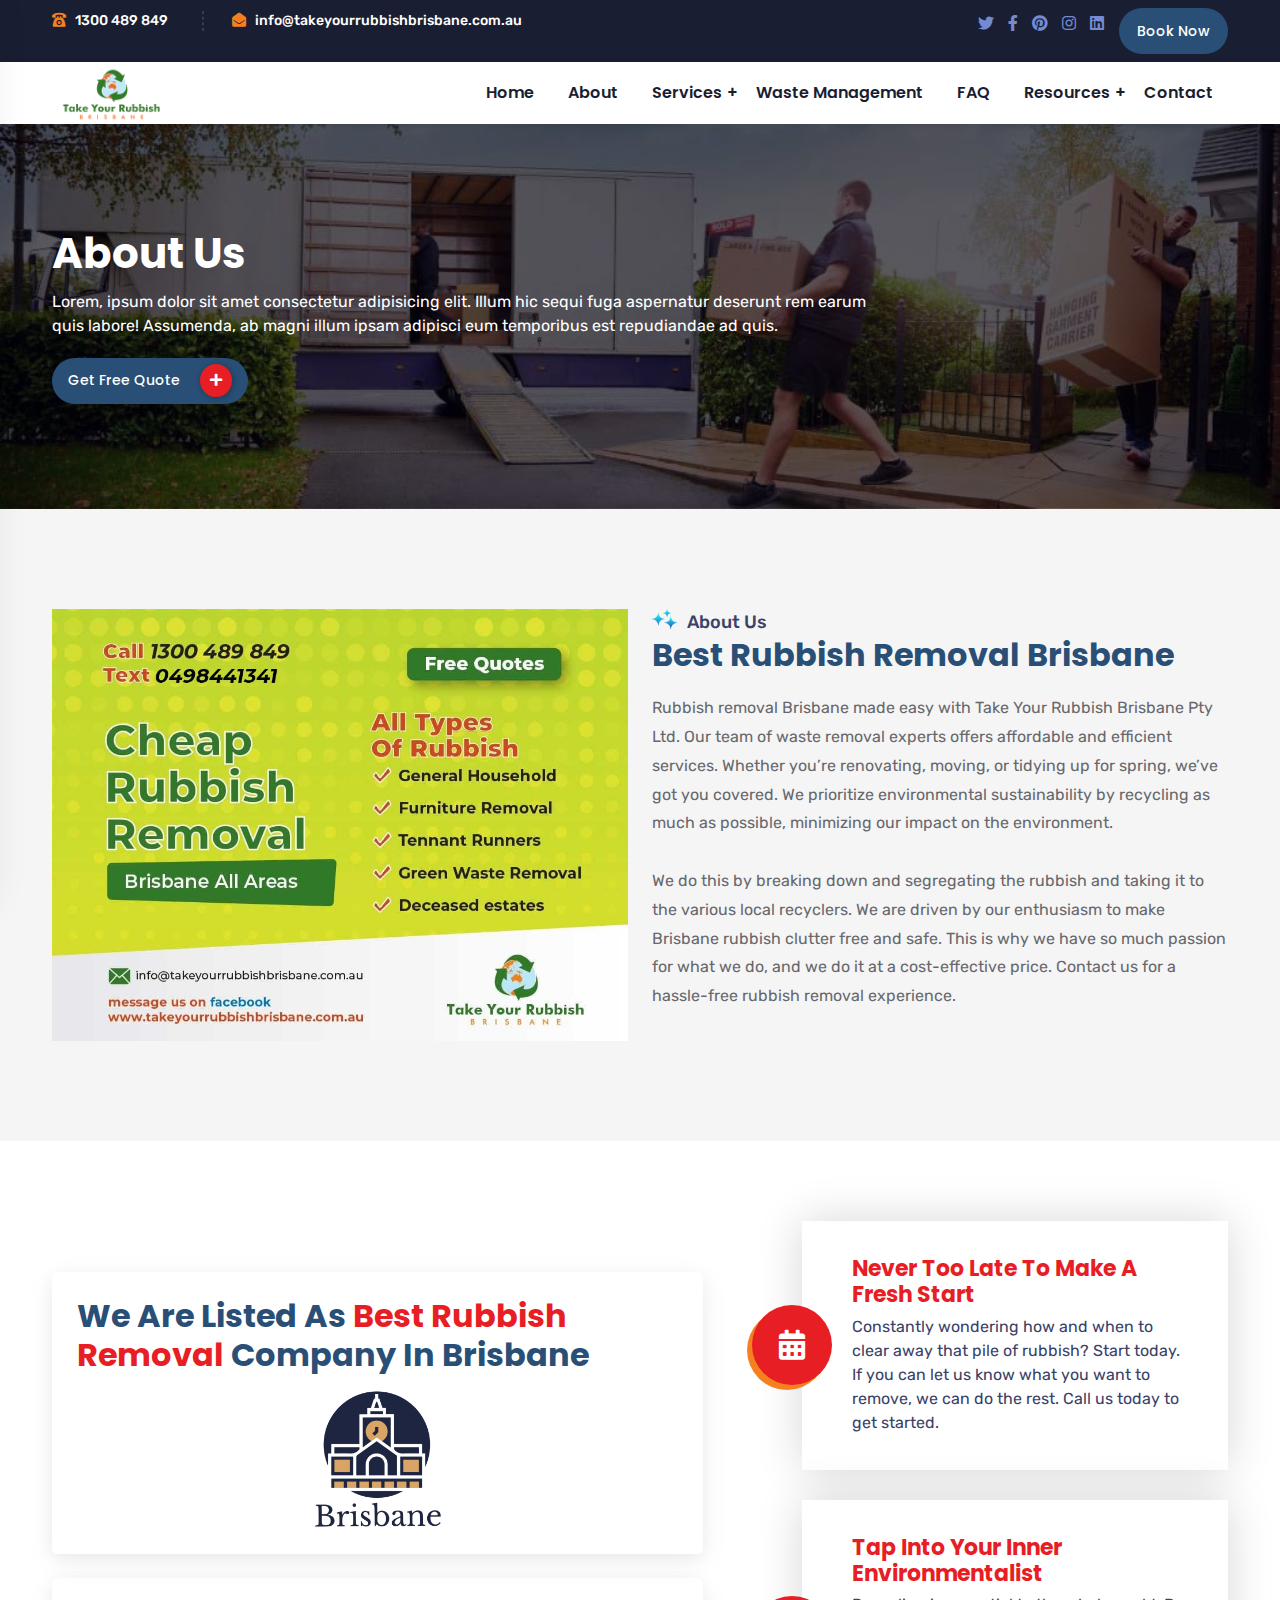
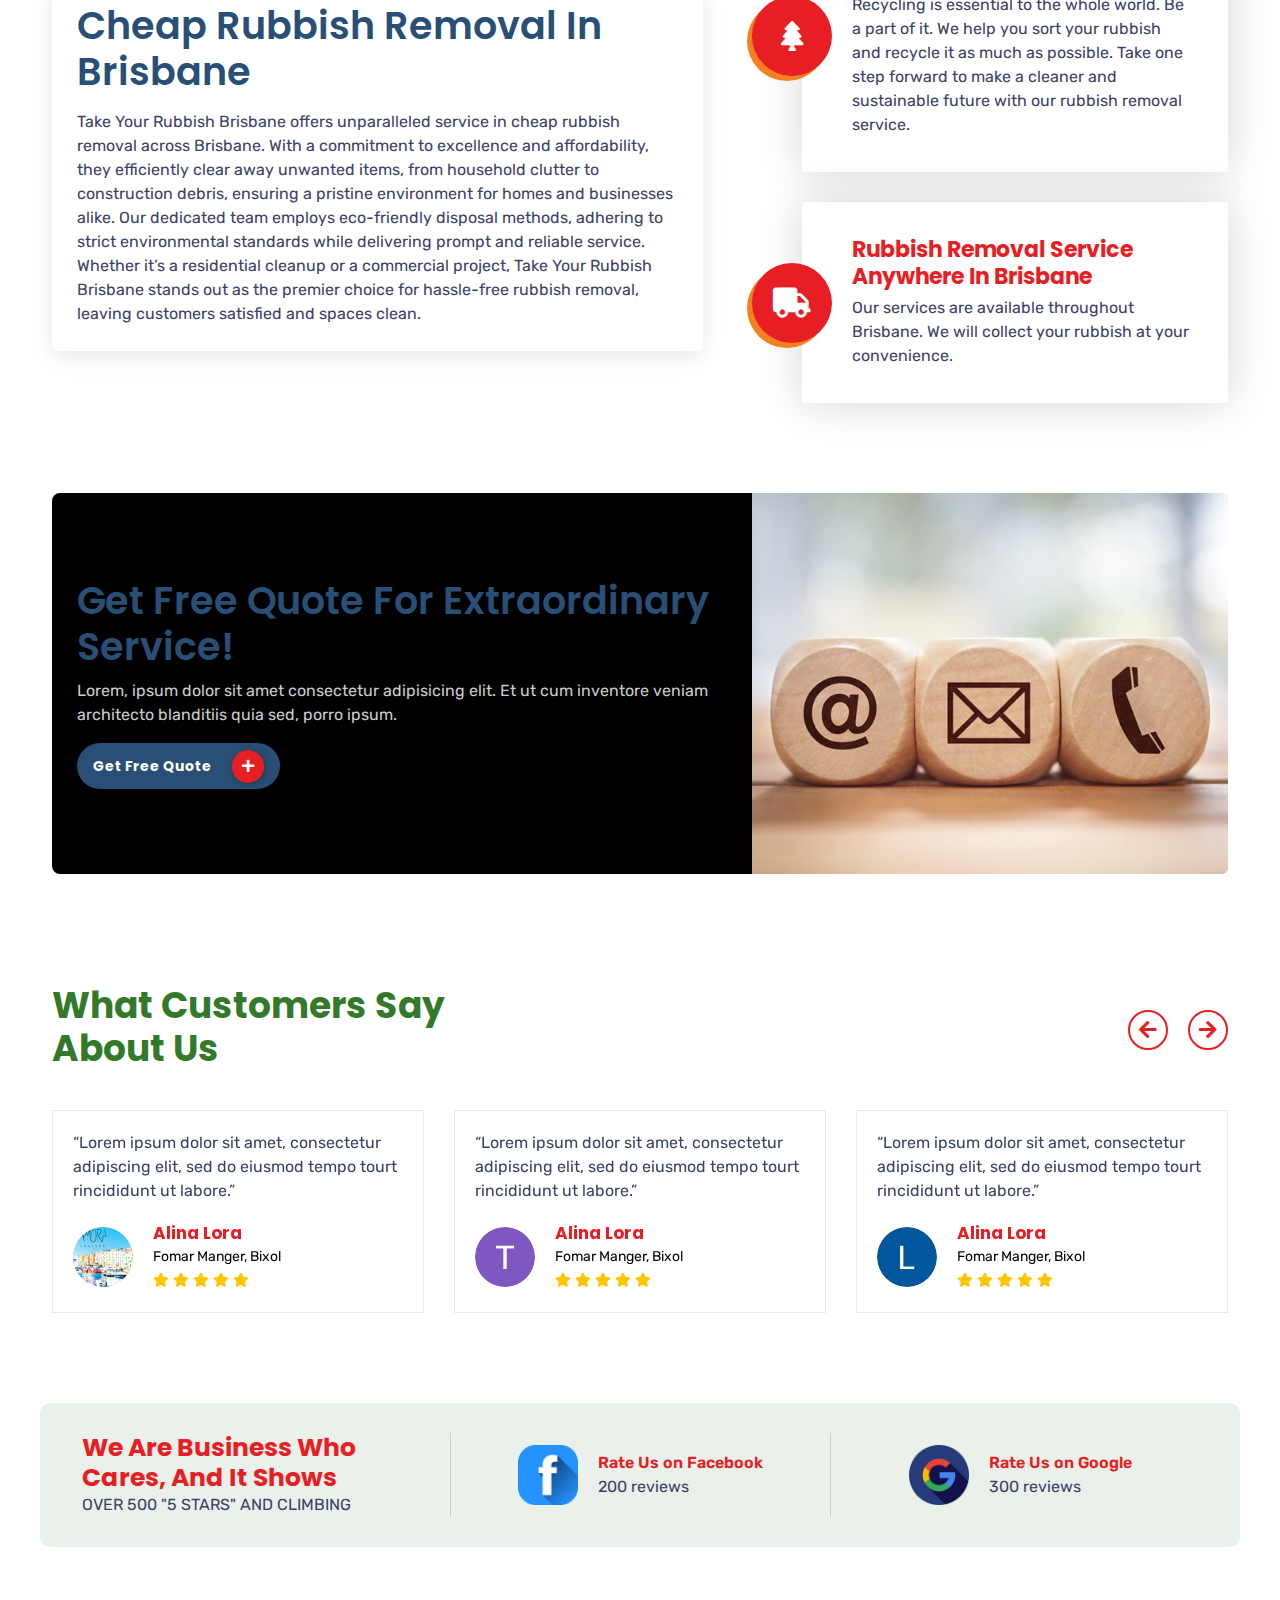
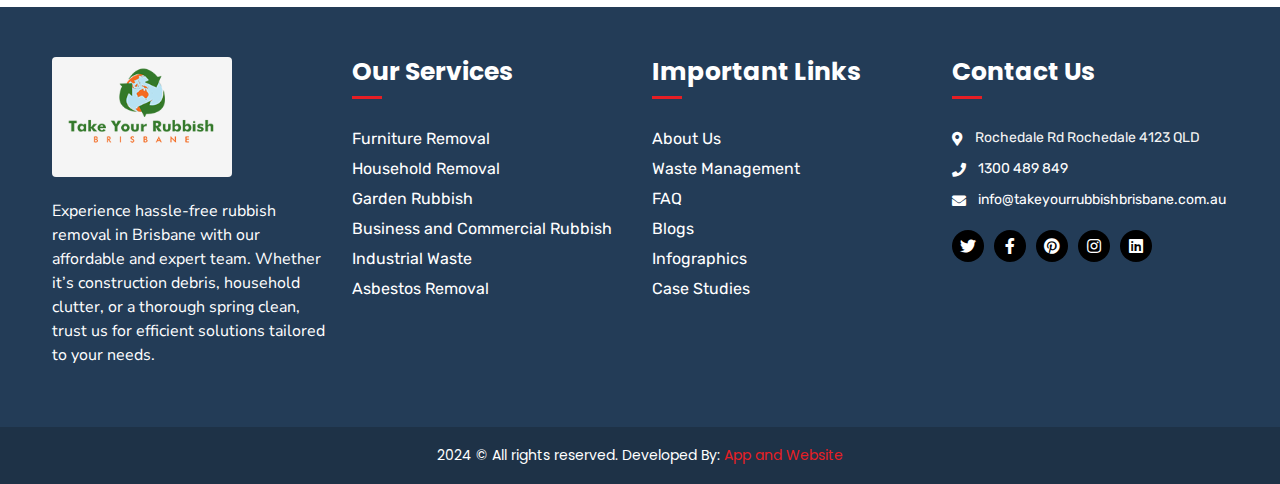
<file: about.html>
<!DOCTYPE html>
<html lang="en">
    <head>
        <!-- Required Meta Tags -->
        <meta charset="UTF-8">
        <meta name="viewport" content="width=device-width, initial-scale=1.0">
        <meta http-equiv="X-UA-Compatible" content="ie=edge">

        <!-- Page Title -->
        <title>Take Your Rubbish Brisbane</title>

        <!-- Favicon Icon -->
        <link rel="shortcut icon" href="favicon.png">

        <!-- CSS Files -->
        <link rel="stylesheet" href="assets/css/animate.css">
        <link rel="stylesheet" href="assets/css/bootstrap.min.css">
        <link rel="stylesheet" href="assets/css/fontawesome.css">
        <link rel="stylesheet" href="assets/css/flaticon.css">
        <link rel="stylesheet" href="assets/css/slick.css">
        <link rel="stylesheet" href="assets/css/magnific-popup.css">
        <link rel="stylesheet" href="assets/css/odometer-theme-car.css">
        <link rel="stylesheet" href="assets/css/rs6.css">
        <link rel="stylesheet" href="assets/css/style.css">

        <link rel="stylesheet" href="style.css">

        <!-- Social Share -->
        <script type="text/javascript" src="https://platform-api.sharethis.com/js/sharethis.js#property=6603cc1bfb0d800012110606&product=inline-share-buttons&source=platform" async="async"></script>
    </head>

    <body>

         <!-- Home 2 Header  -->
         <header class="bixol-header header-style-2 header-style-3">
            <div class="info-bar sticky-info sticky_topbar">
                <div class="container">
                    <div class="row topbar_row">
                        <div class="col-lg-6 col-md-6 col-sm-5 col-5">
                            <div class="info-left topbar_anchors">
                                <span><i class="flaticon-telephone"></i> <a href="tel:1300489849"> 1300 489 849</a></span>
                                <span class="mail_topbar"><i class="fas fa-envelope-open"></i> <a href="mailto:info@takeyourrubbishbrisbane.com.au"> info@takeyourrubbishbrisbane.com.au</a></span>
                            </div>
                        </div>
                        <div class="col-lg-6 col-md-6 col-sm-7 col-7 d-flex justify-content-end">
                            <div class="header-social">
                                <a href="https://twitter.com/i/flow/login?redirect_after_login=%2Frubbishbrisbane" target="_blank"><i class="fab fa-twitter"></i></a>
                                <a href="https://www.facebook.com/rubbishbrisbane" target="_blank"><i class="fab fa-facebook-f"></i></a>
                                <a href="https://www.pinterest.com.au/rubbishbrisbane/" target="_blank"><i class="fab fa-pinterest"></i></a>
                                <a href="https://www.instagram.com/rubbishbrisbane/" target="_blank"><i class="fab fa-instagram"></i></a>
                                <a href="https://www.linkedin.com/company/take-your-rubbish-brisbane-pty-ltd/" target="_blank"><i class="fab fa-linkedin"></i></a>
                            </div>
                            <a href="get-a-quote.html" class="bixol-primary-btn btn_text book_now_btn book_now_btn_t1">Book Now</a> 
                        </div>
                    </div>
                </div>
            </div>
            <div class="header-bottom">
                <div class="container">
                    <div class="row align-items-center header_row_main">
                        <div class="col-lg-2 col-md-6 col-6">
                            <div class="logo-wrapper header_logo">
                                <a href="index.html" class="header_logo_a"><img src="assets/images/img/logo2.png" alt=""></a>
                            </div>
                        </div>
                        <div class="col-lg-10 col-md-0 col-0 desktop-menu-wrapper">
                            <div class="desktop-menu text-end">
                                <nav>
                                    <ul>
                                        <li><a href="index.html">Home</a></li>
                                        <li><a href="about.html">About</a></li>
                                        <li class="has-submenu"><a href="services.html">Services</a>
                                            <ul>
                                                <li><a href="service-details.html">Furniture Removal</a></li>
                                                <li><a href="service-details.html">Household Removal</a></li>
                                                <li><a href="service-details.html">Garden Rubbish</a></li>
                                                <li><a href="service-details.html">Business and Commercial Rubbish</a></li>
                                                <li><a href="service-details.html">Industrial Waste</a></li>
                                                <li><a href="service-details.html">Asbestos Removal</a></li>
                                            </ul>
                                        </li>
                                        <li><a href="waste-management.html">Waste Management</a></li>
                                        <li><a href="faq.html">FAQ</a></li>
                                        <li class="has-submenu"><a href="#">Resources</a>
                                            <ul>
                                                <li><a href="blog.html">Blogs</a></li>
                                                <li><a href="blog.html">Infographics</a></li>
                                                <li><a href="blog.html">Case Studies</a></li>
                                                <li><a href="javascript:;">Gallery</a></li>
                                            </ul>
                                        </li>
                                        <li><a href="contact.html">Contact</a></li>
                                    </ul>
                                </nav>
                            </div>
                        </div>
                        <div class="col-lg-0 col-md-12 col-6 menu_bars">
                            <a href="" class="bixol-primary-btn btn_text book_now_btn book_now_btn_t2">Book Now</a>
                            <div class="header-right mobile_menu_bars">
                                <div class="bixol-mobile-hamburger">
                                    <span></span>
                                    <span></span>
                                    <span></span>
                                </div>
                            </div>                      
                        </div>
                    </div>
                </div>
            </div>
        </header>
        <!-- Header Area End -->

        <!-- Mobile Menu -->
        <div class="bixol-mobile-menu mobile_menu_main">
            <a href="index.html" class="mobile-menu-logo"><img src="assets/images/img/logo2.png" alt="" style="transform: scale(1.4);"></a>
            <ul>
                <li><a href="index.html">Home</a></li>
                <li><a href="about.html">About</a></li>
                <li class="has-submenu"><a href="services.html">Services</a>
                    <ul>
                        <li><a href="service-details.html">Furniture Removal</a></li>
                        <li><a href="service-details.html">Household Removal</a></li>
                        <li><a href="service-details.html">Garden Rubbish</a></li>
                        <li><a href="service-details.html">Business and Commercial Rubbish</a></li>
                        <li><a href="service-details.html">Industrial Waste</a></li>
                        <li><a href="service-details.html">Asbestos Removal</a></li>
                    </ul>
                </li>
                <li><a href="waste-management.html">Waste Management</a></li>
                <li><a href="faq.html">FAQ</a></li>
                <li class="has-submenu"><a href="javascript:;">Resources</a>
                    <ul>
                        <li><a href="blog.html">Blogs</a></li>
                        <li><a href="blog.html">Infographics</a></li>
                        <li><a href="blog">Case Studies</a></li>
                        <li><a href="javacript:;">Gallery</a></li>
                    </ul>
                </li>
                <li><a href="contact.html">Contact</a></li>
            </ul>
        </div>
        <!-- Mobile Menu End -->

        <!-- Breadcrumb Area -->
        <div class="bixol-breadcrumb breadcrumb_custom" style="background-image: linear-gradient(rgba(0, 0, 0, 0.5), rgba(0, 0, 0, 0.5)), url('assets/images/img/breadcrumb.jpg');">
            <div class="container">
                <div class="breadcrumb-content">
                    <h1>About Us</h1>
                    <p>Lorem, ipsum dolor sit amet consectetur adipisicing elit. Illum hic sequi fuga aspernatur deserunt rem earum quis labore! Assumenda, ab magni illum ipsam adipisci eum temporibus est repudiandae ad quis.</p>
                    <div class="about-btn btn_i_radius radius_btn">
                        <a href="get-a-quote.html" class="bixol-primary-btn">Get Free Quote<span><i class="fas fa-plus"></i></span></a>
                    </div>
                </div>
            </div>
        </div>
        <!-- Breadcrumb End -->
        
        <!-- About Section -->
        <section class="home2-about-section pt-100 pb-100 about_section about_page_about_section" style="background: #f5f5f5;">
            <div class="container">
                <div class="row">
                    <div class="col-lg-6">
                        <div class="about-left">
                            <div class="about_image_wrapper">
                                <img src="assets/images/img/brisbane.jpg" alt="">
                            </div>
                        </div>
                    </div>
                    <div class="col-lg-6">
                        <div class="about-right">
                            <div class="bixol-title-area text_custom_grey">
                                <span class="bixol-subtitle">About Us</span>
                                <h2 class="custom_title_h2">Best Rubbish Removal Brisbane</h2>
                                <p>
                                    Rubbish removal Brisbane made easy with Take Your Rubbish Brisbane Pty Ltd. Our team of waste removal experts offers affordable and efficient services. Whether you’re renovating, moving, or tidying up for spring, we’ve got you covered. We prioritize environmental sustainability by recycling as much as possible, minimizing our impact on the environment. <br> <br>
                                    We do this by breaking down and segregating the rubbish and taking it to the various local recyclers. We are driven by our enthusiasm to make Brisbane rubbish clutter free and safe. This is why we have so much passion for what we do, and we do it at a cost-effective price. Contact us for a hassle-free rubbish removal experience.
                                </p>
                            </div>
                        </div>
                    </div>
                </div>
            </div>
        </section>
        <!-- About Section End -->


        <!-- Listed Brisbane Section -->
        <section class="bixol-service-section pb-60 pt-80 listed_section">
            <div class="container">
                <div class="row align-items-center">
                    <div class="col-lg-7 best_sec_row">
                        <div class="wrapper_best">
                            <div class="bixol-title-area text_custom_grey">
                                <h2 class="custom_title_h2">We are listed as <span>Best Rubbish Removal </span>Company in Brisbane</h2>
                            </div>
                            <div class="brisbane_logo">
                                <a href="https://www.thebestbrisbane.com/" target="_blank"><img src="assets/images/img/Brisbane-Colored.png" alt=""></a>
                            </div>
                        </div>
                        <div class="wrapper_best wrapper_best_2 mt-4">
                            <h2 class="custom_title_h2">Cheap Rubbish Removal in Brisbane</h2>
                            <p>
                                Take Your Rubbish Brisbane offers unparalleled service in cheap rubbish removal across Brisbane. With a commitment to excellence and affordability, they efficiently clear away unwanted items, from household clutter to construction debris, ensuring a pristine environment for homes and businesses alike. Our dedicated team employs eco-friendly disposal methods, adhering to strict environmental standards while delivering prompt and reliable service. Whether it’s a residential cleanup or a commercial project, Take Your Rubbish Brisbane stands out as the premier choice for hassle-free rubbish removal, leaving customers satisfied and spaces clean.
                            </p>
                        </div>
                    </div>
                    <div class="col-lg-5">
                        <div class="bixol-services listed_brisbane_card_wrap">
                            <div class="bixol-service-item">
                                <div class="bixol-icon-wrapper">
                                    <span><i class="fas fa-calendar-alt"></i></span>
                                </div>
                                <div class="bixol-service-content">
                                    <a href="service-details.html"><h5>Never Too Late To Make A Fresh Start</h5></a>
                                    <p>Constantly wondering how and when to clear away that pile of rubbish? Start today. If you can let us know what you want to remove, we can do the rest. Call us today to get started.</p>
                                </div>
                            </div>
                            <div class="bixol-service-item">
                                <div class="bixol-icon-wrapper">
                                    <span><i class="fas fa-tree"></i></span>
                                </div>
                                <div class="bixol-service-content">
                                    <a href="service-details.html"><h5>Tap Into Your Inner Environmentalist</h5></a>
                                    <p>Recycling is essential to the whole world. Be a part of it. We help you sort your rubbish and recycle it as much as possible. Take one step forward to make a cleaner and sustainable future with our rubbish removal service.</p>
                                </div>
                            </div>
                            <div class="bixol-service-item">
                                <div class="bixol-icon-wrapper">
                                    <span><i class="fas fa-truck"></i></span>
                                </div>
                                <div class="bixol-service-content">
                                    <a href="service-details.html"><h5>Rubbish Removal Service Anywhere In Brisbane</h5></a>
                                    <p>Our services are available throughout Brisbane. We will collect your rubbish at your convenience.</p>
                                </div>
                            </div>
                        </div>
                    </div>
                </div>
            </div>
        </section>
        <!-- Listed Brisbane End -->


        <!-- Get In Touch -->
        <div class="get-in-touch cta1_main cta2_main mt-0 pt-0">
            <div class="container">
                <div class="git-content cta1-wrap cta2_wrap">
                    <div class="row align-items-center">
                        <div class="col-lg-7 col-md-7">
                            <div class="git-left cta1_content">
                                <h2 class="text-white custom_title_h2">Get free quote for extraordinary service!</h2>
                                <p>Lorem, ipsum dolor sit amet consectetur adipisicing elit. Et ut cum inventore veniam architecto blanditiis quia sed, porro ipsum.</p>
                            </div>
                            <div class="about-btn btn_i_radius radius_btn">
                                <a href="get-a-quote.html" class="bixol-primary-btn">Get Free Quote<span><i class="fas fa-plus"></i></span></a>
                            </div>
                        </div>
                        <div class="col-lg-5 col-md-5 cta1_main cta_2_img">
                            <div class="image">
                                <img src="assets/images/img/contact-us-img1.jpg" alt="">
                            </div>
                        </div>
                    </div>
                </div>
            </div>
        </div>
        <!-- Get In Touch End -->


        <!-- Feedback Area -->
        <section class="home5-feedback-area pb-50 testimonial_section pt-0">
            <div class="container">
                <div class="row">
                    <div class="col-lg-5">
                        <div class="title-style-3 testimonial_title">
                            <h3 style="color:#33792a;">What Customers Say About Us</h3>
                        </div>
                    </div>
                </div>
                <div class="home5-feedback-slider testimonial_slider">
                    <div class="feedback-single">
                        <div class="feedback-txt">
                            <p>“Lorem ipsum dolor sit amet, consectetur adipiscing elit, sed do eiusmod tempo tourt rincididunt ut labore.”</p>
                        </div>
                        <div class="feedback-bottom">
                            <div class="clients_thumb">
                                <img src="assets/images/testi1.png" alt="testimonial image">
                            </div>
                            <div class="clients_info">
                                <h6>Alina Lora</h6>
                                <span>Fomar Manger, Bixol</span>
                                <div class="feedback-star">
                                    <span><i class="fas fa-star"></i></span>
                                    <span><i class="fas fa-star"></i></span>
                                    <span><i class="fas fa-star"></i></span>
                                    <span><i class="fas fa-star"></i></span>
                                    <span><i class="fas fa-star"></i></span>
                                </div>
                            </div>
                        </div>
                    </div>
                    <div class="feedback-single">
                        <div class="feedback-txt">
                            <p>“Lorem ipsum dolor sit amet, consectetur adipiscing elit, sed do eiusmod tempo tourt rincididunt ut labore.”</p>
                        </div>
                        <div class="feedback-bottom">
                            <div class="clients_thumb">
                                <img src="assets/images/testi2.png" alt="testimonial image">
                            </div>
                            <div class="clients_info">
                                <h6>Alina Lora</h6>
                                <span>Fomar Manger, Bixol</span>
                                <div class="feedback-star">
                                    <span><i class="fas fa-star"></i></span>
                                    <span><i class="fas fa-star"></i></span>
                                    <span><i class="fas fa-star"></i></span>
                                    <span><i class="fas fa-star"></i></span>
                                    <span><i class="fas fa-star"></i></span>
                                </div>
                            </div>
                        </div>
                    </div>
                    <div class="feedback-single">
                        <div class="feedback-txt">
                            <p>“Lorem ipsum dolor sit amet, consectetur adipiscing elit, sed do eiusmod tempo tourt rincididunt ut labore.”</p>
                        </div>
                        <div class="feedback-bottom">
                            <div class="clients_thumb">
                                <img src="assets/images/testi3.png" alt="testimonial image">
                            </div>
                            <div class="clients_info">
                                <h6>Alina Lora</h6>
                                <span>Fomar Manger, Bixol</span>
                                <div class="feedback-star">
                                    <span><i class="fas fa-star"></i></span>
                                    <span><i class="fas fa-star"></i></span>
                                    <span><i class="fas fa-star"></i></span>
                                    <span><i class="fas fa-star"></i></span>
                                    <span><i class="fas fa-star"></i></span>
                                </div>
                            </div>
                        </div>
                    </div>
                    <div class="feedback-single">
                        <div class="feedback-txt">
                            <p>“Lorem ipsum dolor sit amet, consectetur adipiscing elit, sed do eiusmod tempo tourt rincididunt ut labore.”</p>
                        </div>
                        <div class="feedback-bottom">
                            <div class="clients_thumb">
                                <img src="assets/images/testi2.png" alt="testimonial image">
                            </div>
                            <div class="clients_info">
                                <h6>Alina Lora</h6>
                                <span>Fomar Manger, Bixol</span>
                                <div class="feedback-star">
                                    <span><i class="fas fa-star"></i></span>
                                    <span><i class="fas fa-star"></i></span>
                                    <span><i class="fas fa-star"></i></span>
                                    <span><i class="fas fa-star"></i></span>
                                    <span><i class="fas fa-star"></i></span>
                                </div>
                            </div>
                        </div>
                    </div>
                    <div class="feedback-single">
                        <div class="feedback-txt">
                            <p>“Lorem ipsum dolor sit amet, consectetur adipiscing elit, sed do eiusmod tempo tourt rincididunt ut labore.”</p>
                        </div>
                        <div class="feedback-bottom">
                            <div class="clients_thumb">
                                <img src="assets/images/testi1.png" alt="testimonial image">
                            </div>
                            <div class="clients_info">
                                <h6>Alina Lora</h6>
                                <span>Fomar Manger, Bixol</span>
                                <div class="feedback-star">
                                    <span><i class="fas fa-star"></i></span>
                                    <span><i class="fas fa-star"></i></span>
                                    <span><i class="fas fa-star"></i></span>
                                    <span><i class="fas fa-star"></i></span>
                                    <span><i class="fas fa-star"></i></span>
                                </div>
                            </div>
                        </div>
                    </div>
                    <div class="feedback-single">
                        <div class="feedback-txt">
                            <p>“Lorem ipsum dolor sit amet, consectetur adipiscing elit, sed do eiusmod tempo tourt rincididunt ut labore.”</p>
                        </div>
                        <div class="feedback-bottom">
                            <div class="clients_thumb">
                                <img src="assets/images/testi3.png" alt="testimonial image">
                            </div>
                            <div class="clients_info">
                                <h6>Alina Lora</h6>
                                <span>Fomar Manger, Bixol</span>
                                <div class="feedback-star">
                                    <span><i class="fas fa-star"></i></span>
                                    <span><i class="fas fa-star"></i></span>
                                    <span><i class="fas fa-star"></i></span>
                                    <span><i class="fas fa-star"></i></span>
                                    <span><i class="fas fa-star"></i></span>
                                </div>
                            </div>
                        </div>
                    </div>
                </div>
            </div>
        </section>
        <!-- Feedback Area End -->


        <section class="rate_us">
            <div class="container">
                <div class="row rate_us_row">
                   <div class="col-lg-12">
                        <div class="row">
                            <div class="col-lg-4 col-md-12 rate_item">
                                <div class="rate_item_wrapper d-block rate_item_head">
                                    <h4>We are Business Who Cares, And it Shows</h4>
                                    <p>OVER 500 "5 STARS" AND CLIMBING</p>
                                </div>
                            </div>
                            <div class="col-lg-4 col-md-6 rate_item">
                                <div class="rate_item_wrapper">
                                    <div class="rate_icon">
                                        <img src="assets/images/facebook.png" alt="facebook">
                                    </div>
                                    <div class="rate_text">
                                        <a href="https://www.facebook.com/rubbishbrisbane/reviews" target="_blank">
                                            <div class="rate_head">Rate Us on Facebook</div>
                                        </a>
                                            <p>200 reviews</p>
                                    </div>
                                </div>
                            </div>
                            <div class="col-lg-4 col-md-6 rate_item">
                                <div class="rate_item_wrapper">
                                    <div class="rate_icon">
                                        <img src="assets/images/google.png" alt="google">
                                    </div>
                                    <div class="rate_text">
                                        <a href="https://www.google.com/search?q=takeyourrubbishbrisbane+google+reviews&sca_esv=bde6ed90e343d802&sca_upv=1&sxsrf=ADLYWIIMQJt8pZeKrZtSoeciaD6sig3tkg%3A1715755430624&ei=pllEZp_QJYmF4-EPluOsiAU&ved=0ahUKEwifu9qHh4-GAxWJwjgGHZYxC1EQ4dUDCBA&uact=5&oq=takeyourrubbishbrisbane+google+reviews&gs_lp=Egxnd3Mtd2l6LXNlcnAiJnRha2V5b3VycnViYmlzaGJyaXNiYW5lIGdvb2dsZSByZXZpZXdzMgcQIRigARgKSNoSUP0BWLMQcAF4AJABAJgB8AGgAYYMqgEFMC41LjO4AQPIAQD4AQGYAgegAtMIwgILEAAYsAMYogQYiQWYAwCIBgGQBgGSBwUxLjQuMqAHlRY&sclient=gws-wiz-serp#ip=1" target="_blank">
                                         <div class="rate_head">Rate Us on Google</div>
                                        </a>
                                         <p>300 reviews</p>
                                    </div>
                                </div>
                            </div>
                        </div>
                   </div>
                </div>
            </div>
        </section>


        <!-- Footer -->
        <footer class="bixol-footer h6-footer footer_main">
            <div class="container">
                <div class="row">
                    <div class="col-lg-3 col-md-6 col-sm-6">
                        <div class="bixol-footer-widget">
                            <a href="index.html" class="footer-logo footer_logo"><img src="assets/images/img/logo2.png" alt=""></a>
                            <p>Experience hassle-free rubbish removal in Brisbane with our affordable and expert team. Whether it’s construction debris, household clutter, or a thorough spring clean, trust us for efficient solutions tailored to your needs.</p>
                        </div>
                    </div>
                    <div class="col-lg-3 col-md-6 col-sm-6">
                        <div class="bixol-footer-widget">
                            <h4>Our Services</h4>
                            <ul class="footer_list">
                                <li><a href="service-details.html">Furniture Removal</a></li>
                                <li><a href="service-details.html">Household Removal</a></li>
                                <li><a href="service-details.html">Garden Rubbish</a></li>
                                <li><a href="service-details.html">Business and Commercial Rubbish</a></li>
                                <li><a href="service-details.html">Industrial Waste</a></li>
                                <li><a href="service-details.html">Asbestos Removal</a></li>
                            </ul>
                        </div>
                    </div>
                    <div class="col-lg-3 col-md-6 col-sm-6">
                        <div class="bixol-footer-widget">
                            <h4>Important Links</h4>
                            <ul class="footer_list">
                                <li><a href="about.html">About Us</a></li>
                                <li><a href="waste-management.html">Waste Management</a></li>
                                <li><a href="faq.html">FAQ</a></li>
                                <li><a href="blog.html">Blogs</a></li>
                                <li><a href="blog.html">Infographics</a></li>
                                <li><a href="blog.html">Case Studies</a></li>
                            </ul>
                        </div>
                    </div>
                    <div class="col-lg-3 col-md-6 col-sm-6">
                        <div class="bixol-footer-widget">
                            <h4>Contact Us</h4>
                            <div class="bixol-footer-address">
                                <ul class="footer_list">
                                    <li><i class="fas fa-map-marker-alt text-white"></i>Rochedale Rd Rochedale 4123 QLD</li>
                                    <li><i class="fas fa-phone text-white"></i><a href="tel:1300489849">1300 489 849</a></li>
                                    <li><i class="fas fa-envelope text-white"></i><a href="mailto:info@takeyourrubbishbrisbane.com.au">info@takeyourrubbishbrisbane.com.au</a></li>
                                </ul>
                                <div class="bixol-footer-social">
                                    <a href="https://twitter.com/i/flow/login?redirect_after_login=%2Frubbishbrisbane" target="_blank"><i class="fab fa-twitter"></i></a>
                                    <a href="https://www.facebook.com/rubbishbrisbane" target="_blank"><i class="fab fa-facebook-f"></i></a>
                                    <a href="https://www.pinterest.com.au/rubbishbrisbane/" target="_blank"><i class="fab fa-pinterest"></i></a>
                                    <a href="https://www.instagram.com/rubbishbrisbane/" target="_blank"><i class="fab fa-instagram"></i></a>
                                    <a href="https://www.linkedin.com/company/take-your-rubbish-brisbane-pty-ltd/" target="_blank"><i class="fab fa-linkedin"></i></a>
                                </div>
                            </div>
                        </div>
                    </div>
                </div>
            </div>
            <div class="footer-copyright copyright_bottom">
                <p>2024 &copy; All rights reserved. <br class="sm_br_show"> Developed By: <a href="https://appandwebsite.au/" target="_blank">App and Website</a></p>
            </div>
        </footer>
        <!-- Footer Area End -->


        <!-- Javascript Files -->
        <script src="assets/js/vendor/jquery-3.6.0.min.js"></script>
        <script src="assets/js/vendor/bootstrap.min.js"></script>
        <script src="assets/js/vendor/slick.min.js"></script>
        <script src="assets/js/vendor/easing.min.js"></script>
        <script src="assets/js/vendor/wow.min.js"></script>
        <script src="assets/js/vendor/before-after.js"></script>
        <script src="assets/js/vendor/jquery.magnific-popup.min.js"></script>
        <script src="assets/js/vendor/odometer.min.js"></script>
        <script src="assets/js/vendor/isotope.pkgd.js"></script>
        <script src="assets/js/vendor/piechart.js"></script>
        <script src="assets/js/vendor/appear.js"></script>
        <script src="assets/js/vendor/rbtools.min.js"></script>
        <script src="assets/js/vendor/rs6.min.js"></script>
        <script src="assets/js/main.js"></script>

        <script src="https://cdn.jsdelivr.net/npm/popper.js@1.12.9/dist/umd/popper.min.js" integrity="sha384-ApNbgh9B+Y1QKtv3Rn7W3mgPxhU9K/ScQsAP7hUibX39j7fakFPskvXusvfa0b4Q" crossorigin="anonymous"></script>
        <script src="https://cdn.jsdelivr.net/npm/bootstrap@4.0.0/dist/js/bootstrap.min.js" integrity="sha384-JZR6Spejh4U02d8jOt6vLEHfe/JQGiRRSQQxSfFWpi1MquVdAyjUar5+76PVCmYl" crossorigin="anonymous"></script>

        <script>
            var	tpj = jQuery;
            if(window.RS_MODULES === undefined) window.RS_MODULES = {};
            if(RS_MODULES.modules === undefined) RS_MODULES.modules = {};
            RS_MODULES.modules["revslider21"] = {init:function() {
                window.revapi2 = window.revapi2===undefined || window.revapi2===null || window.revapi2.length===0  ? document.getElementById("rev_slider_2_1") : window.revapi2;
                if(window.revapi2 === null || window.revapi2 === undefined || window.revapi2.length==0) { window.revapi2initTry = window.revapi2initTry ===undefined ? 0 : window.revapi2initTry+1; if (window.revapi2initTry<20) requestAnimationFrame(function() {RS_MODULES.modules["revslider21"].init()}); return;}
                window.revapi2 = jQuery(window.revapi2);
                if(window.revapi2.revolution==undefined){ revslider_showDoubleJqueryError("rev_slider_2_1"); return;}
                revapi2.revolutionInit({
                        revapi:"revapi2",
                        sliderLayout:"fullwidth",
                        visibilityLevels:"1240,1024,778,480",
                        gridwidth:"1230,1199,778,480",
                        gridheight:"715,715,680,600",
                        spinner:"spinner0",
                        perspective:600,
                        perspectiveType:"global",
                        keepBPHeight:true,
                        editorheight:"715,715,680,600",
                        responsiveLevels:"1240,1024,778,480",
                        progressBar:{disableProgressBar:true},
                        navigation: {
                            onHoverStop:false,
                            arrows: {
                                enable:true,
                                style:"custom",
                                hide_onleave:true,
                                left: {
                                    h_offset:30
                                },
                                right: {
                                    h_offset:30
                                }
                            }
                        },
                        parallax: {
                            levels:[5,10,15,20,25,30,35,40,45,46,47,48,49,50,51,30],
                            type:"scroll",
                            origo:"slidercenter",
                            speed:0
                        },
                        viewPort: {
                            global:false,
                            globalDist:"-200px",
                            enable:false
                        },
                        fallbacks: {
                            //allowHTML5AutoPlayOnAndroid:true
                        },
                });
                
            }} // End of RevInitScript
            if (window.RS_MODULES.checkMinimal!==undefined) { window.RS_MODULES.checkMinimal();};
        </script>




    </body>
</html>
</file>
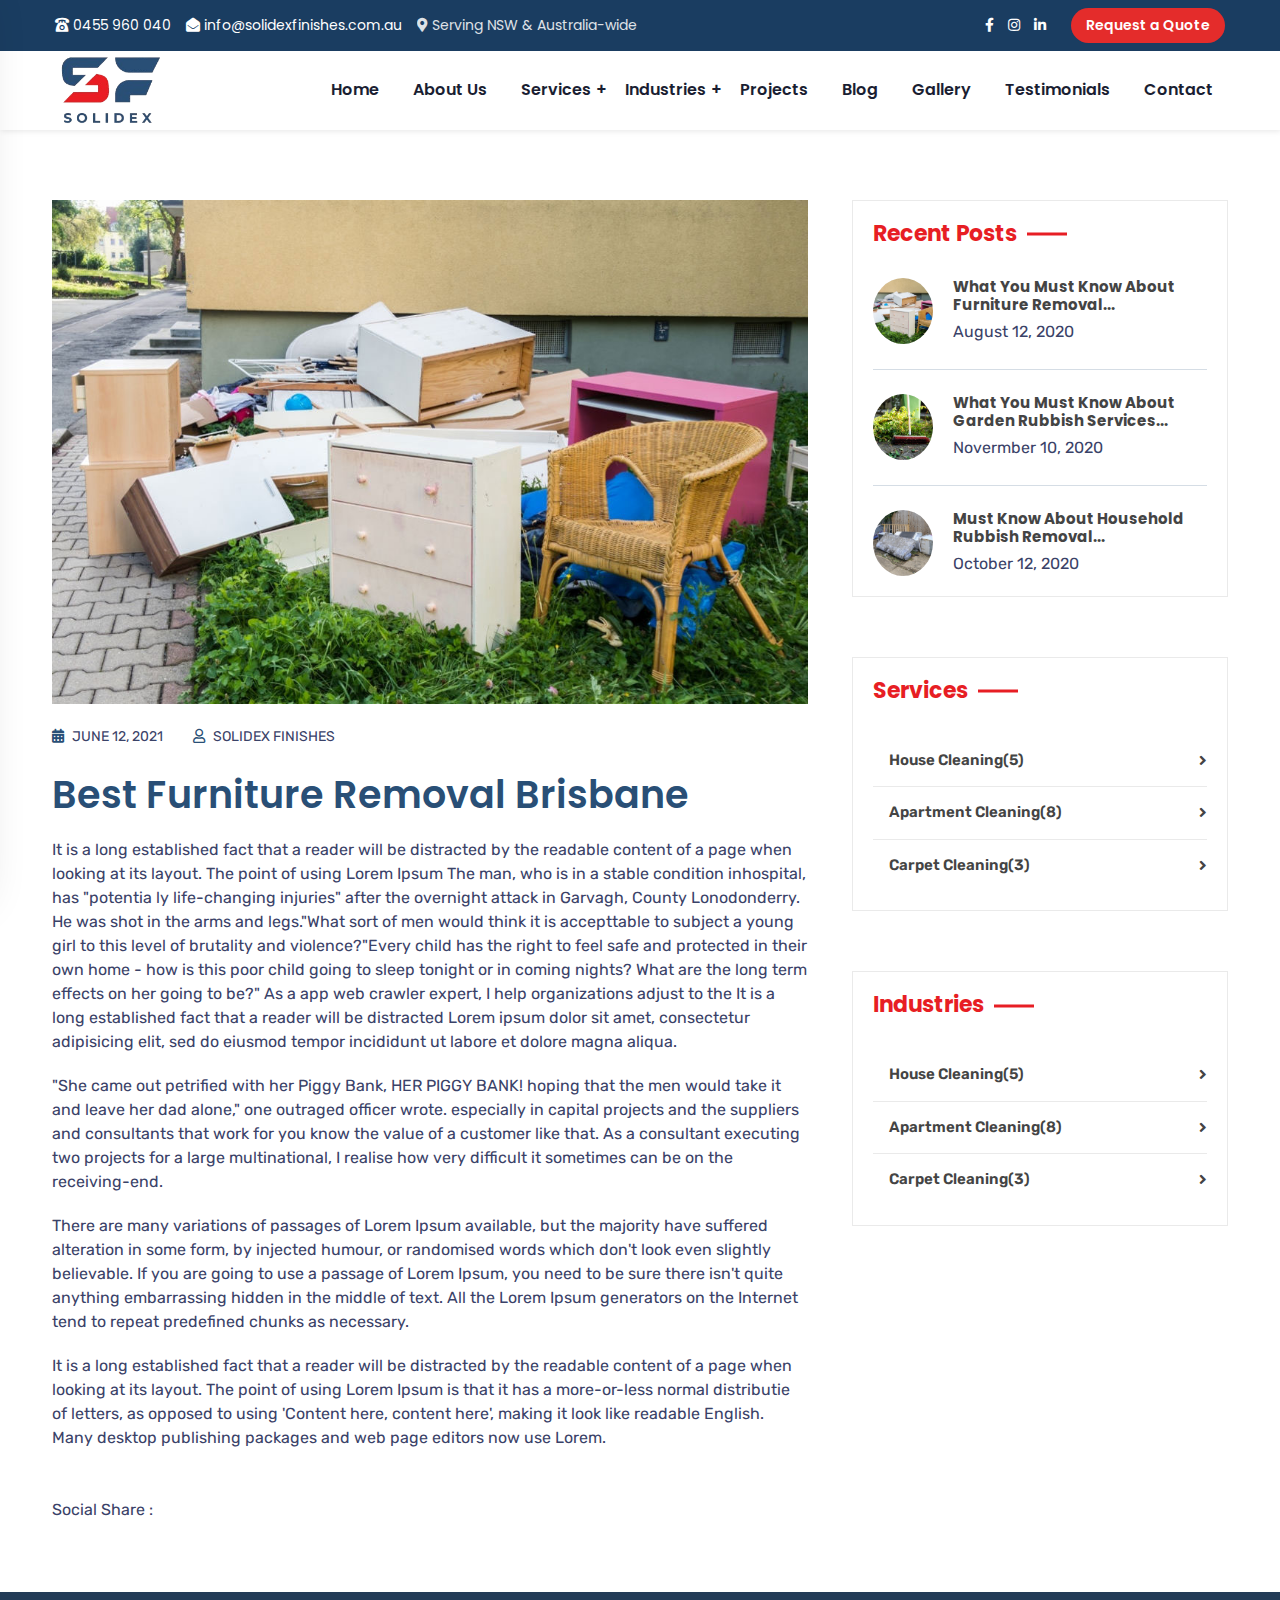
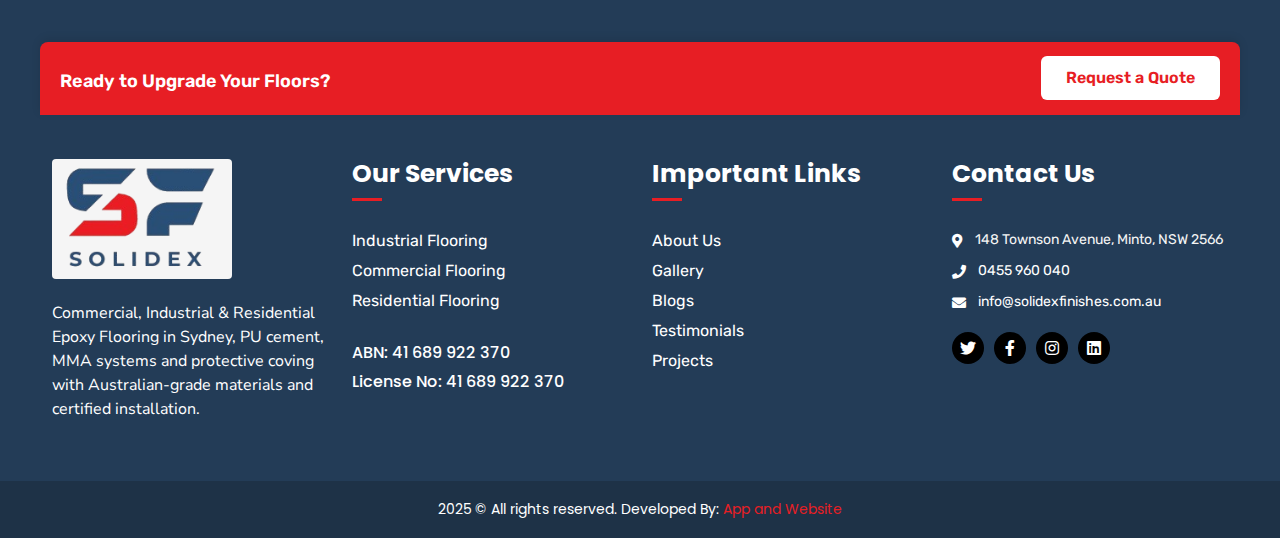
<file: blog-details.html>
<!DOCTYPE html>
<html lang="en">
    <head>
        <!-- Required Meta Tags -->
        <meta charset="UTF-8">
        <meta name="viewport" content="width=device-width, initial-scale=1.0">
        <meta http-equiv="X-UA-Compatible" content="ie=edge">

        <!-- Page Title -->
        <title>SolidEx Finishes</title>

        <!-- CSS Files -->
        <link rel="stylesheet" href="assets/css/animate.css">
        <link rel="stylesheet" href="assets/css/bootstrap.min.css">
        <link rel="stylesheet" href="assets/css/fontawesome.css">
        <link rel="stylesheet" href="assets/css/flaticon.css">
        <link rel="stylesheet" href="assets/css/slick.css">
        <link rel="stylesheet" href="assets/css/magnific-popup.css">
        <link rel="stylesheet" href="assets/css/odometer-theme-car.css">
        <link rel="stylesheet" href="assets/css/rs6.css">
        <link rel="stylesheet" href="assets/css/style.css">

        <link rel="stylesheet" href="style.css">

        <!-- Social Share -->
        <script type="text/javascript" src="https://platform-api.sharethis.com/js/sharethis.js#property=6603cc1bfb0d800012110606&product=inline-share-buttons&source=platform" async="async"></script>
    </head>

    <body>

         <!-- Home 2 Header  -->
         <header class="bixol-header header-style-2 header-style-3">
                      
            <!-- ====== TOP BAR START ====== -->
            <div class="topbar_new">
              <div class="container">
                <div class="topbar-left">
                  <a href="tel:0455 960 040" class="contact-item ">
                    <i class="flaticon-telephone"></i> 0455 960 040
                  </a>
                  <a href="mailto:info@solidexfinishes.com.au" class="contact-item emailitem">
                    <i class="fas fa-envelope-open"></i> info@solidexfinishes.com.au
                  </a>
                  <span class="service-area srvarea"><i class="fas fa-map-marker-alt"></i> Serving NSW & Australia-wide</span>
                </div>
            
                <div class="topbar-right">
                  <div class="social-icons">
                    <a href="#" aria-label="Facebook"><i class="fab fa-facebook-f"></i></a>
                    <a href="#" aria-label="Instagram"><i class="fab fa-instagram"></i></a>
                    <a href="#" aria-label="LinkedIn"><i class="fab fa-linkedin-in"></i></a>
                  </div>
                  <a href="" class="btn-quote req_quote">Request a Quote</a>
                </div>
              </div>
            </div>
            <!-- ====== TOP BAR END ====== -->


            <div class="header-bottom">
                <div class="container">
                    <div class="row align-items-center header_row_main">
                        <div class="col-lg-2 col-md-6 col-6">
                            <div class="logo-wrapper header_logo">
                                <a href="index.html" class="header_logo_a"><img src="assets/img/sf-logo.png" alt=""></a>
                            </div>
                        </div>
                        <div class="col-lg-10 col-md-0 col-0 desktop-menu-wrapper">
                            <div class="desktop-menu text-end">
                                <nav>
                                    <ul>
                                        <li><a href="index.html">Home</a></li>
                                        <li><a href="">About Us</a></li>
                                        <li class="has-submenu"><a href="#">Services</a>
                                            <ul>
                                                <li><a href="#">Industrial Flooring</a></li>
                                                <li><a href="#">Commercial Flooring</a></li>
                                                <li><a href="#">Residential Flooring</a></li>
                                            </ul>
                                        </li>
                                        
                                        <!-- Add this after the Waste Management list item in the mobile menu -->
                                        <li class="has-submenu"><a href="#">Industries</a>
                                            <ul class="mega-menu">
                                                <div class="row">
                                                    <div class="col-md-4 mnubmitem">
                                                        <li class="mega-menu-title d-none"></li>
                                                        <li><a href="#">Food & Beverage Manufacturing</a></li>
                                                        <li><a href="#">Meat & Poultry Processing</a></li>
                                                        <li><a href="#">Commercial Kitchens & Bakeries</a></li>
                                                    </div>
                                                    <div class="col-md-4 mnubmitem">
                                                        <li class="mega-menu-title d-none"></li>
                                                        <li><a href="#">Warehouses & Logistics</a></li>
                                                        <li><a href="#">Automotive & Workshops</a></li>
                                                        <li><a href="#">Automotive & Workshops</a></li>
                                                    </div>
                                                    <div class="col-md-4 mnubmitem">
                                                        <li class="mega-menu-title d-none"></li>
                                                        <li><a href="#">Retails & Showrooms</a></li>
                                                        <li><a href="#">Education & Public Spaces</a></li>
                                                        <li><a href="#">Aviation & Hangars</a></li>
                                                    </div>
                                                </div>
                                            </ul>
                                        </li>

                                        <li><a href="#">Projects</a></li>
                                        <li><a href="#">Blog</a></li>
                                        <li><a href="#">Gallery</a></li>
                                        <li><a href="#">Testimonials</a></li>
                                        <li><a href="#">Contact</a></li>
                                    </ul>
                                </nav>
                            </div>
                        </div>
                        <div class="col-lg-0 col-md-12 col-6 menu_bars">
                            <a href="" class="bixol-primary-btn btn_text book_now_btn book_now_btn_t2 btn_quote" style="height: auto!important;">Request Quote</a>
                            <div class="header-right mobile_menu_bars">
                                <div class="bixol-mobile-hamburger">
                                    <span></span>
                                    <span></span>
                                    <span></span>
                                </div>
                            </div>                      
                        </div>
                    </div>
                </div>
            </div>
        </header>
        <!-- Header Area End -->

        <!-- Mobile Menu -->
        <div class="bixol-mobile-menu mobile_menu_main">
            <a href="index.html" class="mobile-menu-logo"><img src="assets/img/sf-logo.png" alt=""></a>
            <ul>
                <li><a href="index.html">Home</a></li>
                <li><a href="">About Us</a></li>
                <li class="has-submenu"><a href="services.html">Services</a>
                    <ul>
                        <li><a href="#">Industrial Flooring</a></li>
                        <li><a href="#">Commercial Flooring</a></li>
                        <li><a href="#">Residential Flooring</a></li>
                    </ul>
                </li>

                <!-- Add this after the Waste Management list item in the mobile menu -->
                <li class="has-submenu"><a href="#">Industries</a>
                    <ul class="mega-menu">
                        <div class="row">
                            <div class="col-md-4 mnubmitem">
                                <li class="mega-menu-title d-none"></li>
                                <li><a href="#">Food & Beverage Manufacturing</a></li>
                                <li><a href="#">Meat & Poultry Processing</a></li>
                                <li><a href="#">Commercial Kitchens & Bakeries</a></li>
                            </div>
                            <div class="col-md-4 mnubmitem">
                                <li class="mega-menu-title d-none"></li>
                                <li><a href="#">Warehouses & Logistics</a></li>
                                <li><a href="#">Automotive & Workshops</a></li>
                                <li><a href="#">Automotive & Workshops</a></li>
                            </div>
                            <div class="col-md-4 mnubmitem">
                                <li class="mega-menu-title d-none"></li>
                                <li><a href="#">Retails & Showrooms</a></li>
                                <li><a href="#">Education & Public Spaces</a></li>
                                <li><a href="#">Aviation & Hangars</a></li>
                            </div>
                        </div>
                    </ul>
                </li>

                <li><a href="#">Projects</a></li>
                <li><a href="#">Blog</a></li>
                <li><a href="#">Gallery</a></li>
                <li><a href="#">Testimonials</a></li>
                <li><a href="#">Contact</a></li>
            </ul>
        </div>
        <!-- Mobile Menu End -->


        <!-- Blog Content -->
        <div class="blog-content-section blog-details pt-70 pb-70 blog_details_main">
            <div class="container">
                <div class="row">
                    <div class="col-lg-8">
                        <div class="blog-posts">
                            <div class="blog-details-post">
                                <div class="blog-thumbnail">
                                    <img src="assets/images/img/furniture-removal.jpg" alt="">
                                </div>
                                <div class="details-blog-meta mt-20">
                                    <div class="blog-date">
                                        <span><i class="fas fa-calendar-alt"></i>June 12, 2021</span>
                                    </div>
                                    <div class="blog-author">
                                        <span><i class="far fa-user"></i>Solidex Finishes</span>
                                    </div>
                                </div>
                                <h2 class="custom_title_h2 text-dark mt-4">Best Furniture Removal Brisbane</h2>
                                <div class="blog-content mt-20">
                                    <p>It is a long established fact that a reader will be distracted by the readable content of a page when looking at its layout. The point of using Lorem Ipsum The man, who is in a stable condition inhospital, has "potentia ly life-changing injuries" after the overnight attack in Garvagh, County Lonodonderry. He was shot in the arms and legs."What sort of men would think it is accepttable to subject a young girl to this level of brutality and violence?"Every child has the right to feel safe and protected in their own home - how is this poor child going to sleep tonight or in coming nights? What are the long term effects on her going to be?" As a app web crawler expert, I help organizations adjust to the It is a long established fact that a reader will be distracted  Lorem ipsum dolor sit amet, consectetur adipisicing elit, sed do eiusmod tempor incididunt ut labore et dolore magna aliqua. </p>
                                </div>
                                <div class="blog-content mt-20">
                                    <p>"She came out petrified with her Piggy Bank, HER PIGGY BANK! hoping that the men would take it and leave her dad alone," one outraged officer wrote. especially in capital projects and the suppliers and consultants that work for you know the value of a customer like that. As a consultant executing two projects for a large multinational, I realise how very difficult it sometimes can be on the receiving-end.</p>
                                </div>
                                <div class="blog-content mt-20">
                                    <p>There are many variations of passages of Lorem Ipsum available, but the majority have suffered alteration in some form, by injected humour, or randomised words which don't look even slightly believable. If you are going to use a passage of Lorem Ipsum, you need to be sure there isn't quite anything embarrassing hidden in the middle of text. All the Lorem Ipsum generators on the Internet tend to repeat predefined chunks as necessary.</p>
                                    <p class="mt-20">It is a long established fact that a reader will be distracted by the readable content of a page when looking at its layout. The point of using Lorem Ipsum is that it has a more-or-less normal distributie of letters, as opposed to using 'Content here, content here', making it look like readable English. Many desktop publishing packages and web page editors now use Lorem.</p>
                                </div>
                            </div>
                            <div class="blogs-social-share mt-5">
                                <span class="social-text">Social Share :</span>
                                <!-- Social Share -->
                                <div class="sharethis-inline-share-buttons"></div>
                            </div>
                        </div>
                    </div>
                    <div class="col-lg-4">
                        <div class="blog-sidebar blog-details-sidebar blog_details_sidebar_wrap">
                            <!-- <div class="sidebar-widget search-sidebar no-border">
                                <div class="search-form">
                                    <form action="#">
                                        <input type="text" placeholder="Search...">
                                        <button type="submit"><i class="fas fa-search"></i></button>
                                    </form>
                                </div>
                            </div> -->
                            <div class="sidebar-widget recent-post-widget no-border sidebar_blog_details">
                                <div class="widget-title">
                                    <h5>Recent posts</h5>
                                </div>
                                <div class="recent-post-single">
                                    <div class="post-thumbnail">
                                        <a href="blog-details.html"><img src="assets/images/img/furniture-removal.jpg" alt=""></a>
                                    </div>
                                    <div class="recent-post-content">
                                        <div class="title">
                                            <a href="blog-details.html"><h6>What You Must Know About Furniture Removal...</h6></a>
                                        </div>
                                        <div class="blog-meta">
                                            <span>August 12, 2020</span>
                                        </div>

                                    </div>
                                </div>
                                <div class="recent-post-single">
                                    <div class="post-thumbnail">
                                        <a href="blog-details.html"><img src="assets/images/img/garden-rubbish.jpg" alt=""></a>
                                    </div>
                                    <div class="recent-post-content">
                                        <div class="title">
                                            <a href="blog-details.html"><h6>What You Must Know About Garden Rubbish Services...</h6></a>
                                        </div>
                                        <div class="blog-meta">
                                            <span>Novermber 10, 2020</span>
                                        </div>

                                    </div>
                                </div>
                                <div class="recent-post-single">
                                    <div class="post-thumbnail">
                                        <a href="blog-details.html"><img src="assets/images/img/household-removal.jpg" alt=""></a>
                                    </div>
                                    <div class="recent-post-content">
                                        <div class="title">
                                            <a href="blog-details.html"><h6>Must Know About Household Rubbish Removal...</h6></a>
                                        </div>
                                        <div class="blog-meta">
                                            <span>October 12, 2020</span>
                                        </div>

                                    </div>
                                </div>
                            </div>
                            <div class="sidebar-widget category-widget no-border sidebar_category_list">
                                <div class="widget-title">
                                    <h5>Services</h5>
                                </div>
                                <div class="list-nav">
                                    <ul>
                                        <li><a href="blog.html">House Cleaning(5)</a></li>
                                        <li><a href="blog.html">Apartment Cleaning(8)</a></li>
                                        <li><a href="blog.html">Carpet Cleaning(3)</a></li>
                                    </ul>
                                </div>
                            </div>
                             <div class="sidebar-widget category-widget no-border sidebar_category_list">
                                <div class="widget-title">
                                    <h5>Industries</h5>
                                </div>
                                <div class="list-nav">
                                    <ul>
                                        <li><a href="blog.html">House Cleaning(5)</a></li>
                                        <li><a href="blog.html">Apartment Cleaning(8)</a></li>
                                        <li><a href="blog.html">Carpet Cleaning(3)</a></li>
                                    </ul>
                                </div>
                            </div>
                            
                        </div>
                    </div>
                </div>
            </div>
        </div>
        <!-- Blog Content End -->   


        <!-- Footer -->
        <footer class="bixol-footer h6-footer footer_main">
            <div class="container">
                <div class="row pb-4">
                    <!-- Mini CTA Request a Quote -->
                    <div class="solidex-footer-cta">
                        <div class="solidex-footer-cta-container">
                            <p class="solidex-footer-cta-text pt-3">Ready to Upgrade Your Floors?</p>
                            <a href="#" class="solidex-footer-cta-btn">Request a Quote</a>
                        </div>
                    </div>
                </div>
                <div class="row">
                    <div class="col-lg-3 col-md-6 col-sm-6">
                        <div class="bixol-footer-widget">
                            <a href="index.html" class="footer-logo footer_logo"><img src="assets/img/sf-logo.png" alt=""></a>
                            <p>Commercial, Industrial & Residential Epoxy Flooring in Sydney, PU cement, MMA systems and protective coving with Australian-grade materials and certified installation.</p>
                        </div>
                    </div>
                    <div class="col-lg-3 col-md-6 col-sm-6">
                        <div class="bixol-footer-widget">
                            <h4>Our Services</h4>
                            <ul class="footer_list">
                                <li><a href="">Industrial Flooring</a></li>
                                <li><a href="">Commercial Flooring</a></li>
                                <li><a href="">Residential Flooring</a></li>
                            </ul>
                            <div class="abn_licnumber">
                                <h6>ABN: 41 689 922 370</h5>
                                <h6>License No: 41 689 922 370</h5>
                            </div>
                        </div>
                    </div>
                    <div class="col-lg-3 col-md-6 col-sm-6">
                        <div class="bixol-footer-widget">
                            <h4>Important Links</h4>
                            <ul class="footer_list">
                                <li><a href="">About Us</a></li>
                                <li><a href="">Gallery</a></li>
                                <li><a href="">Blogs</a></li>
                                <li><a href="">Testimonials</a></li>
                                <li><a href="">Projects</a></li>
                            </ul>
                        </div>
                    </div>
                    <div class="col-lg-3 col-md-6 col-sm-6">
                        <div class="bixol-footer-widget">
                            <h4>Contact Us</h4>
                            <div class="bixol-footer-address">
                                <ul class="footer_list">
                                    <li><i class="fas fa-map-marker-alt text-white"></i>148 Townson Avenue, Minto, NSW 2566</li>
                                    <li><i class="fas fa-phone text-white"></i><a href="tel:0455 960 040">0455 960 040</a></li>
                                    <li><i class="fas fa-envelope text-white"></i><a href="mailto:info@solidexfinishes.com.au">info@solidexfinishes.com.au</a></li>
                                </ul>
                                <div class="bixol-footer-social">
                                    <a href="" target="_blank"><i class="fab fa-twitter"></i></a>
                                    <a href="" target="_blank"><i class="fab fa-facebook-f"></i></a>
                                    <a href="" target="_blank"><i class="fab fa-instagram"></i></a>
                                    <a href="" target="_blank"><i class="fab fa-linkedin"></i></a>
                                </div>
                            </div>
                        </div>
                    </div>
                </div>
            </div>
            <div class="footer-copyright copyright_bottom">
                <p>2025 &copy; All rights reserved. <br class="sm_br_show"> Developed By: <a href="https://appandwebsite.au/" target="_blank">App and Website</a></p>
            </div>
        </footer>
        <!-- Footer Area End -->


        <!-- Javascript Files -->
        <script src="assets/js/vendor/jquery-3.6.0.min.js"></script>
        <script src="assets/js/vendor/bootstrap.min.js"></script>
        <script src="assets/js/vendor/slick.min.js"></script>
        <script src="assets/js/vendor/easing.min.js"></script>
        <script src="assets/js/vendor/wow.min.js"></script>
        <script src="assets/js/vendor/before-after.js"></script>
        <script src="assets/js/vendor/jquery.magnific-popup.min.js"></script>
        <script src="assets/js/vendor/odometer.min.js"></script>
        <script src="assets/js/vendor/isotope.pkgd.js"></script>
        <script src="assets/js/vendor/piechart.js"></script>
        <script src="assets/js/vendor/appear.js"></script>
        <script src="assets/js/vendor/rbtools.min.js"></script>
        <script src="assets/js/vendor/rs6.min.js"></script>
        <script src="assets/js/main.js"></script>

        <script src="https://cdn.jsdelivr.net/npm/popper.js@1.12.9/dist/umd/popper.min.js" integrity="sha384-ApNbgh9B+Y1QKtv3Rn7W3mgPxhU9K/ScQsAP7hUibX39j7fakFPskvXusvfa0b4Q" crossorigin="anonymous"></script>
        <script src="https://cdn.jsdelivr.net/npm/bootstrap@4.0.0/dist/js/bootstrap.min.js" integrity="sha384-JZR6Spejh4U02d8jOt6vLEHfe/JQGiRRSQQxSfFWpi1MquVdAyjUar5+76PVCmYl" crossorigin="anonymous"></script>

        <script>
            var	tpj = jQuery;
            if(window.RS_MODULES === undefined) window.RS_MODULES = {};
            if(RS_MODULES.modules === undefined) RS_MODULES.modules = {};
            RS_MODULES.modules["revslider21"] = {init:function() {
                window.revapi2 = window.revapi2===undefined || window.revapi2===null || window.revapi2.length===0  ? document.getElementById("rev_slider_2_1") : window.revapi2;
                if(window.revapi2 === null || window.revapi2 === undefined || window.revapi2.length==0) { window.revapi2initTry = window.revapi2initTry ===undefined ? 0 : window.revapi2initTry+1; if (window.revapi2initTry<20) requestAnimationFrame(function() {RS_MODULES.modules["revslider21"].init()}); return;}
                window.revapi2 = jQuery(window.revapi2);
                if(window.revapi2.revolution==undefined){ revslider_showDoubleJqueryError("rev_slider_2_1"); return;}
                revapi2.revolutionInit({
                        revapi:"revapi2",
                        sliderLayout:"fullwidth",
                        visibilityLevels:"1240,1024,778,480",
                        gridwidth:"1230,1199,778,480",
                        gridheight:"715,715,680,600",
                        spinner:"spinner0",
                        perspective:600,
                        perspectiveType:"global",
                        keepBPHeight:true,
                        editorheight:"715,715,680,600",
                        responsiveLevels:"1240,1024,778,480",
                        progressBar:{disableProgressBar:true},
                        navigation: {
                            onHoverStop:false,
                            arrows: {
                                enable:true,
                                style:"custom",
                                hide_onleave:true,
                                left: {
                                    h_offset:30
                                },
                                right: {
                                    h_offset:30
                                }
                            }
                        },
                        parallax: {
                            levels:[5,10,15,20,25,30,35,40,45,46,47,48,49,50,51,30],
                            type:"scroll",
                            origo:"slidercenter",
                            speed:0
                        },
                        viewPort: {
                            global:false,
                            globalDist:"-200px",
                            enable:false
                        },
                        fallbacks: {
                            //allowHTML5AutoPlayOnAndroid:true
                        },
                });
                
            }} // End of RevInitScript
            if (window.RS_MODULES.checkMinimal!==undefined) { window.RS_MODULES.checkMinimal();};
        </script>



<script>
$(document).ready(function() {
    // Mobile menu toggle
    $('.has-submenu > a').on('click', function(e) {
        if($(window).width() < 992) {
            e.preventDefault();
            $(this).siblings('.mega-menu').slideToggle();
        }
    });

    // Reset menu state on window resize
    $(window).on('resize', function() {
        if($(window).width() > 991) {
            $('.mega-menu').removeAttr('style');
        }
    });
});

$(document).ready(function() {
    // Remove all existing click handlers
    $('.has-submenu > a').off('click');
    
    // Single click handler for mobile menu
    $('.has-submenu > a').on('click', function(e) {
        if($(window).width() < 992) {
            e.preventDefault();
            e.stopImmediatePropagation(); // Stop event bubbling completely
            
            const $submenu = $(this).siblings('.mega-menu, ul');
            const $parentLi = $(this).parent();
            
            // Don't close the menu if it's already open
            if (!$parentLi.hasClass('menu-open')) {
                // Close other open menus first
                $('.has-submenu').not($parentLi).removeClass('menu-open');
                $('.mega-menu, .has-submenu ul').not($submenu).slideUp(300);
                
                // Open current menu
                $parentLi.addClass('menu-open');
                $submenu.slideDown(300);
            } else {
                // Close current menu
                $parentLi.removeClass('menu-open');
                $submenu.slideUp(300);
            }
        }
    });

    // Prevent click events from bubbling up
    $('.mega-menu, .has-submenu ul').on('click', function(e) {
        e.stopPropagation();
    });

    // Reset menu state on window resize
    $(window).on('resize', function() {
        if($(window).width() > 991) {
            $('.mega-menu, .has-submenu ul').removeAttr('style');
            $('.has-submenu').removeClass('menu-open');
        }
    });
});
</script>



    </body>
</html>
</file>
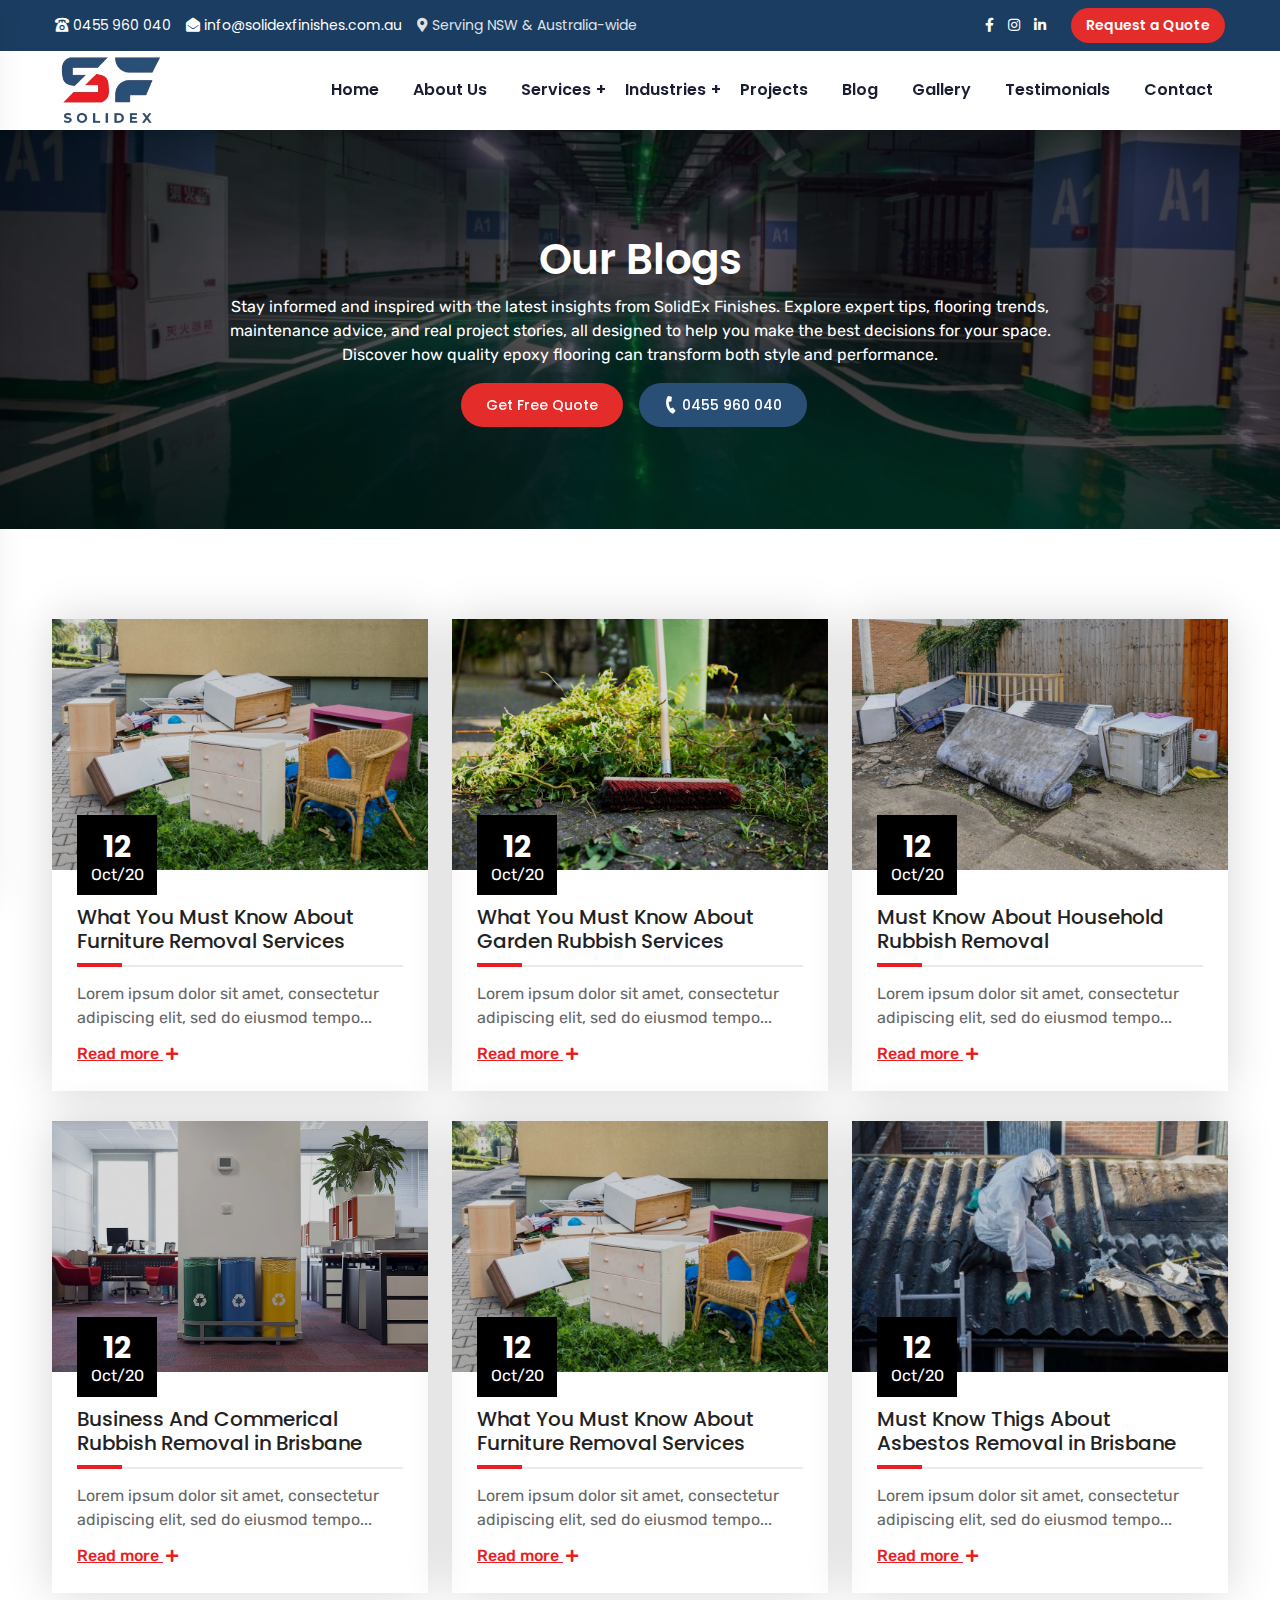
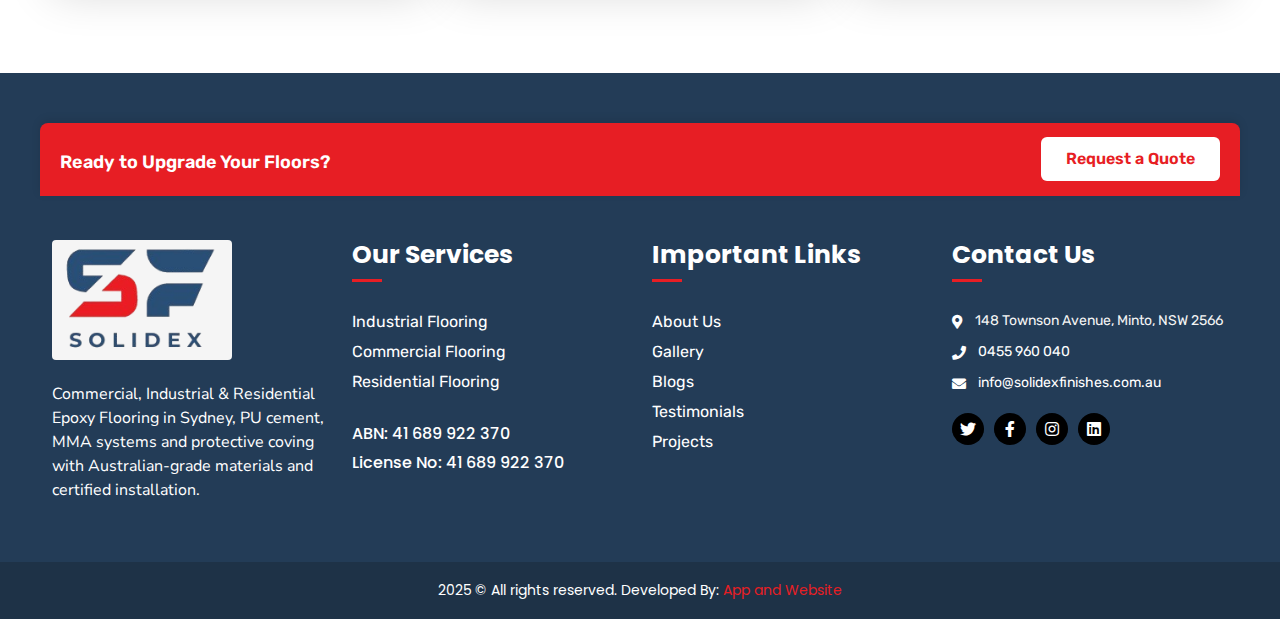
<file: blog.html>
<!DOCTYPE html>
<html lang="en">
    <head>
        <!-- Required Meta Tags -->
        <meta charset="UTF-8">
        <meta name="viewport" content="width=device-width, initial-scale=1.0">
        <meta http-equiv="X-UA-Compatible" content="ie=edge">

        <!-- Page Title -->
        <title>SolidEx Finishes</title>

        <!-- CSS Files -->
        <link rel="stylesheet" href="assets/css/animate.css">
        <link rel="stylesheet" href="assets/css/bootstrap.min.css">
        <link rel="stylesheet" href="assets/css/fontawesome.css">
        <link rel="stylesheet" href="assets/css/flaticon.css">
        <link rel="stylesheet" href="assets/css/slick.css">
        <link rel="stylesheet" href="assets/css/magnific-popup.css">
        <link rel="stylesheet" href="assets/css/odometer-theme-car.css">
        <link rel="stylesheet" href="assets/css/rs6.css">
        <link rel="stylesheet" href="assets/css/style.css">

        <link rel="stylesheet" href="style.css">

        <!-- Social Share -->
        <script type="text/javascript" src="https://platform-api.sharethis.com/js/sharethis.js#property=6603cc1bfb0d800012110606&product=inline-share-buttons&source=platform" async="async"></script>
    </head>

    <body>

         <!-- Home 2 Header  -->
         <header class="bixol-header header-style-2 header-style-3">
                      
            <!-- ====== TOP BAR START ====== -->
            <div class="topbar_new">
              <div class="container">
                <div class="topbar-left">
                  <a href="tel:0455 960 040" class="contact-item ">
                    <i class="flaticon-telephone"></i> 0455 960 040
                  </a>
                  <a href="mailto:info@solidexfinishes.com.au" class="contact-item emailitem">
                    <i class="fas fa-envelope-open"></i> info@solidexfinishes.com.au
                  </a>
                  <span class="service-area srvarea"><i class="fas fa-map-marker-alt"></i> Serving NSW & Australia-wide</span>
                </div>
            
                <div class="topbar-right">
                  <div class="social-icons">
                    <a href="#" aria-label="Facebook"><i class="fab fa-facebook-f"></i></a>
                    <a href="#" aria-label="Instagram"><i class="fab fa-instagram"></i></a>
                    <a href="#" aria-label="LinkedIn"><i class="fab fa-linkedin-in"></i></a>
                  </div>
                  <a href="" class="btn-quote req_quote">Request a Quote</a>
                </div>
              </div>
            </div>
            <!-- ====== TOP BAR END ====== -->


            <div class="header-bottom">
                <div class="container">
                    <div class="row align-items-center header_row_main">
                        <div class="col-lg-2 col-md-6 col-6">
                            <div class="logo-wrapper header_logo">
                                <a href="index.html" class="header_logo_a"><img src="assets/img/sf-logo.png" alt=""></a>
                            </div>
                        </div>
                        <div class="col-lg-10 col-md-0 col-0 desktop-menu-wrapper">
                            <div class="desktop-menu text-end">
                                <nav>
                                    <ul>
                                        <li><a href="index.html">Home</a></li>
                                        <li><a href="">About Us</a></li>
                                        <li class="has-submenu"><a href="#">Services</a>
                                            <ul>
                                                <li><a href="#">Industrial Flooring</a></li>
                                                <li><a href="#">Commercial Flooring</a></li>
                                                <li><a href="#">Residential Flooring</a></li>
                                            </ul>
                                        </li>
                                        
                                        <!-- Add this after the Waste Management list item in the mobile menu -->
                                        <li class="has-submenu"><a href="#">Industries</a>
                                            <ul class="mega-menu">
                                                <div class="row">
                                                    <div class="col-md-4 mnubmitem">
                                                        <li class="mega-menu-title d-none"></li>
                                                        <li><a href="#">Food & Beverage Manufacturing</a></li>
                                                        <li><a href="#">Meat & Poultry Processing</a></li>
                                                        <li><a href="#">Commercial Kitchens & Bakeries</a></li>
                                                    </div>
                                                    <div class="col-md-4 mnubmitem">
                                                        <li class="mega-menu-title d-none"></li>
                                                        <li><a href="#">Warehouses & Logistics</a></li>
                                                        <li><a href="#">Automotive & Workshops</a></li>
                                                        <li><a href="#">Automotive & Workshops</a></li>
                                                    </div>
                                                    <div class="col-md-4 mnubmitem">
                                                        <li class="mega-menu-title d-none"></li>
                                                        <li><a href="#">Retails & Showrooms</a></li>
                                                        <li><a href="#">Education & Public Spaces</a></li>
                                                        <li><a href="#">Aviation & Hangars</a></li>
                                                    </div>
                                                </div>
                                            </ul>
                                        </li>

                                        <li><a href="#">Projects</a></li>
                                        <li><a href="#">Blog</a></li>
                                        <li><a href="#">Gallery</a></li>
                                        <li><a href="#">Testimonials</a></li>
                                        <li><a href="#">Contact</a></li>
                                    </ul>
                                </nav>
                            </div>
                        </div>
                        <div class="col-lg-0 col-md-12 col-6 menu_bars">
                            <a href="" class="bixol-primary-btn btn_text book_now_btn book_now_btn_t2 btn_quote" style="height: auto!important;">Request Quote</a>
                            <div class="header-right mobile_menu_bars">
                                <div class="bixol-mobile-hamburger">
                                    <span></span>
                                    <span></span>
                                    <span></span>
                                </div>
                            </div>                      
                        </div>
                    </div>
                </div>
            </div>
        </header>
        <!-- Header Area End -->

        <!-- Mobile Menu -->
        <div class="bixol-mobile-menu mobile_menu_main">
            <a href="index.html" class="mobile-menu-logo"><img src="assets/img/sf-logo.png" alt=""></a>
            <ul>
                <li><a href="index.html">Home</a></li>
                <li><a href="">About Us</a></li>
                <li class="has-submenu"><a href="services.html">Services</a>
                    <ul>
                        <li><a href="#">Industrial Flooring</a></li>
                        <li><a href="#">Commercial Flooring</a></li>
                        <li><a href="#">Residential Flooring</a></li>
                    </ul>
                </li>

                <!-- Add this after the Waste Management list item in the mobile menu -->
                <li class="has-submenu"><a href="#">Industries</a>
                    <ul class="mega-menu">
                        <div class="row">
                            <div class="col-md-4 mnubmitem">
                                <li class="mega-menu-title d-none"></li>
                                <li><a href="#">Food & Beverage Manufacturing</a></li>
                                <li><a href="#">Meat & Poultry Processing</a></li>
                                <li><a href="#">Commercial Kitchens & Bakeries</a></li>
                            </div>
                            <div class="col-md-4 mnubmitem">
                                <li class="mega-menu-title d-none"></li>
                                <li><a href="#">Warehouses & Logistics</a></li>
                                <li><a href="#">Automotive & Workshops</a></li>
                                <li><a href="#">Automotive & Workshops</a></li>
                            </div>
                            <div class="col-md-4 mnubmitem">
                                <li class="mega-menu-title d-none"></li>
                                <li><a href="#">Retails & Showrooms</a></li>
                                <li><a href="#">Education & Public Spaces</a></li>
                                <li><a href="#">Aviation & Hangars</a></li>
                            </div>
                        </div>
                    </ul>
                </li>

                <li><a href="#">Projects</a></li>
                <li><a href="#">Blog</a></li>
                <li><a href="#">Gallery</a></li>
                <li><a href="#">Testimonials</a></li>
                <li><a href="#">Contact</a></li>
            </ul>
        </div>
        <!-- Mobile Menu End -->


        <!-- Breadcrumb Area -->
        <div class="bixol-breadcrumb breadcrumb_custom" style="background-image: linear-gradient(rgba(0, 0, 0, 0.5), rgba(0, 0, 0, 0.5)), url('assets/img/sf-contact1.jpeg');">
            <div class="container">
                <div class="breadcrumb-content">
                    <h1 class="text-center" style="font-weight: 600;">Our Blogs</h1>
                    <p class="text-center mx-auto">Stay informed and inspired with the latest insights from SolidEx Finishes. Explore expert tips, flooring trends, maintenance advice, and real project stories, all designed to help you make the best decisions for your space. Discover how quality epoxy flooring can transform both style and performance.</p>
                    <div class="topbar_new hero_buttons hero_buttons_show">
                       <a href="" class="btn-quote req_quote">Get Free Quote</a>
                       <a href="tel:0455 960 040" class="btn-quote req_quote req_quote2"><i class="fas fa-phone" style="transform: rotate(120deg);"></i> 0455 960 040</a>
                    </div>  
                </div>
            </div>
        </div>
        <!-- Breadcrumb End -->

        
        <!-- Blog Area -->
        <section class="h4-blog-area pt-30 pb-50 blog_page_blog_section">
            <div class="container">
                <div class="h4-blogs">
                    <div class="row">
                        <div class="col-lg-4 col-md-6">
                            <div class="h4-blog-column">
                                <div class="thumb-wrapper">
                                    <a href="blog-details.html"><img src="assets/images/img/furniture-removal.jpg" alt=""></a>
                                </div>
                                <div class="blog-content">
                                    <div class="blog-date">
                                        <span class="title">12</span>
                                        <span class="subtitle">Oct/20</span>
                                    </div>
                                    <div class="h4-headline">
                                        <a href="blog-details.html"><h4>What You Must Know About Furniture Removal Services</h4></a>
                                    </div>
                                    <span class="seperator"></span>
                                    <div class="h4-pera-txt">
                                        <p>Lorem ipsum dolor sit amet, consectetur adipiscing elit, sed do eiusmod tempo...</p>
                                    </div>
                                    <div class="readmore-btn">
                                        <a href="blog-details.html">Read more <span><i class="fas fa-plus"></i></span></a>
                                    </div>
                                </div>
                            </div>
                        </div>
                        <div class="col-lg-4 col-md-6">
                            <div class="h4-blog-column">
                                <div class="thumb-wrapper">
                                    <a href="blog-details.html"><img src="assets/images/img/garden-rubbish.jpg" alt=""></a>
                                </div>
                                <div class="blog-content">
                                    <div class="blog-date">
                                        <span class="title">12</span>
                                        <span class="subtitle">Oct/20</span>
                                    </div>
                                    <div class="h4-headline">
                                        <a href="blog-details.html"><h4>What You Must Know About Garden Rubbish Services</h4></a>
                                    </div>
                                    <span class="seperator"></span>
                                    <div class="h4-pera-txt">
                                        <p>Lorem ipsum dolor sit amet, consectetur adipiscing elit, sed do eiusmod tempo...</p>
                                    </div>
                                    <div class="readmore-btn">
                                        <a href="blog-details.html">Read more <span><i class="fas fa-plus"></i></span></a>
                                    </div>
                                </div>
                            </div>
                        </div>
                        <div class="col-lg-4 col-md-6">
                            <div class="h4-blog-column">
                                <div class="thumb-wrapper">
                                    <a href="blog-details.html"><img src="assets/images/img/household-removal.jpg" alt=""></a>
                                </div>
                                <div class="blog-content">
                                    <div class="blog-date">
                                        <span class="title">12</span>
                                        <span class="subtitle">Oct/20</span>
                                    </div>
                                    <div class="h4-headline">
                                        <a href="blog-details.html"><h4>
                                            Must Know About Household Rubbish Removal</h4></a>
                                    </div>
                                    <span class="seperator"></span>
                                    <div class="h4-pera-txt">
                                        <p>Lorem ipsum dolor sit amet, consectetur adipiscing elit, sed do eiusmod tempo...</p>
                                    </div>
                                    <div class="readmore-btn">
                                        <a href="blog-details.html">Read more <span><i class="fas fa-plus"></i></span></a>
                                    </div>
                                </div>
                            </div>
                        </div>
                        <div class="col-lg-4 col-md-6">
                            <div class="h4-blog-column">
                                <div class="thumb-wrapper">
                                    <a href="blog-details.html"><img src="assets/images/img/business-and-commercial.jpg" alt=""></a>
                                </div>
                                <div class="blog-content">
                                    <div class="blog-date">
                                        <span class="title">12</span>
                                        <span class="subtitle">Oct/20</span>
                                    </div>
                                    <div class="h4-headline">
                                        <a href="blog-details.html"><h4>
                                            Business And Commerical Rubbish Removal in Brisbane</h4></a>
                                    </div>
                                    <span class="seperator"></span>
                                    <div class="h4-pera-txt">
                                        <p>Lorem ipsum dolor sit amet, consectetur adipiscing elit, sed do eiusmod tempo...</p>
                                    </div>
                                    <div class="readmore-btn">
                                        <a href="blog-details.html">Read more <span><i class="fas fa-plus"></i></span></a>
                                    </div>
                                </div>
                            </div>
                        </div>
                        <div class="col-lg-4 col-md-6">
                            <div class="h4-blog-column">
                                <div class="thumb-wrapper">
                                    <a href="blog-details.html"><img src="assets/images/img/furniture-removal.jpg" alt=""></a>
                                </div>
                                <div class="blog-content">
                                    <div class="blog-date">
                                        <span class="title">12</span>
                                        <span class="subtitle">Oct/20</span>
                                    </div>
                                    <div class="h4-headline">
                                        <a href="blog-details.html"><h4>What You Must Know About Furniture Removal Services</h4></a>
                                    </div>
                                    <span class="seperator"></span>
                                    <div class="h4-pera-txt">
                                        <p>Lorem ipsum dolor sit amet, consectetur adipiscing elit, sed do eiusmod tempo...</p>
                                    </div>
                                    <div class="readmore-btn">
                                        <a href="blog-details.html">Read more <span><i class="fas fa-plus"></i></span></a>
                                    </div>
                                </div>
                            </div>
                        </div>
                        <div class="col-lg-4 col-md-6">
                            <div class="h4-blog-column">
                                <div class="thumb-wrapper">
                                    <a href="blog-details.html"><img src="assets/images/img/asbestos-removaljpg.jpg" alt=""></a>
                                </div>
                                <div class="blog-content">
                                    <div class="blog-date">
                                        <span class="title">12</span>
                                        <span class="subtitle">Oct/20</span>
                                    </div>
                                    <div class="h4-headline">
                                        <a href="blog-details.html"><h4>Must Know Thigs About Asbestos Removal in Brisbane</h4></a>
                                    </div>
                                    <span class="seperator"></span>
                                    <div class="h4-pera-txt">
                                        <p>Lorem ipsum dolor sit amet, consectetur adipiscing elit, sed do eiusmod tempo...</p>
                                    </div>
                                    <div class="readmore-btn">
                                        <a href="blog-details.html">Read more <span><i class="fas fa-plus"></i></span></a>
                                    </div>
                                </div>
                            </div>
                        </div>
                    </div>
                </div>
            </div>
        </section>
        <!-- Blog Area End -->


        <!-- Footer -->
        <footer class="bixol-footer h6-footer footer_main">
            <div class="container">
                <div class="row pb-4">
                    <!-- Mini CTA Request a Quote -->
                    <div class="solidex-footer-cta">
                        <div class="solidex-footer-cta-container">
                            <p class="solidex-footer-cta-text pt-3">Ready to Upgrade Your Floors?</p>
                            <a href="#" class="solidex-footer-cta-btn">Request a Quote</a>
                        </div>
                    </div>
                </div>
                <div class="row">
                    <div class="col-lg-3 col-md-6 col-sm-6">
                        <div class="bixol-footer-widget">
                            <a href="index.html" class="footer-logo footer_logo"><img src="assets/img/sf-logo.png" alt=""></a>
                            <p>Commercial, Industrial & Residential Epoxy Flooring in Sydney, PU cement, MMA systems and protective coving with Australian-grade materials and certified installation.</p>
                        </div>
                    </div>
                    <div class="col-lg-3 col-md-6 col-sm-6">
                        <div class="bixol-footer-widget">
                            <h4>Our Services</h4>
                            <ul class="footer_list">
                                <li><a href="">Industrial Flooring</a></li>
                                <li><a href="">Commercial Flooring</a></li>
                                <li><a href="">Residential Flooring</a></li>
                            </ul>
                            <div class="abn_licnumber">
                                <h6>ABN: 41 689 922 370</h5>
                                <h6>License No: 41 689 922 370</h5>
                            </div>
                        </div>
                    </div>
                    <div class="col-lg-3 col-md-6 col-sm-6">
                        <div class="bixol-footer-widget">
                            <h4>Important Links</h4>
                            <ul class="footer_list">
                                <li><a href="">About Us</a></li>
                                <li><a href="">Gallery</a></li>
                                <li><a href="">Blogs</a></li>
                                <li><a href="">Testimonials</a></li>
                                <li><a href="">Projects</a></li>
                            </ul>
                        </div>
                    </div>
                    <div class="col-lg-3 col-md-6 col-sm-6">
                        <div class="bixol-footer-widget">
                            <h4>Contact Us</h4>
                            <div class="bixol-footer-address">
                                <ul class="footer_list">
                                    <li><i class="fas fa-map-marker-alt text-white"></i>148 Townson Avenue, Minto, NSW 2566</li>
                                    <li><i class="fas fa-phone text-white"></i><a href="tel:0455 960 040">0455 960 040</a></li>
                                    <li><i class="fas fa-envelope text-white"></i><a href="mailto:info@solidexfinishes.com.au">info@solidexfinishes.com.au</a></li>
                                </ul>
                                <div class="bixol-footer-social">
                                    <a href="" target="_blank"><i class="fab fa-twitter"></i></a>
                                    <a href="" target="_blank"><i class="fab fa-facebook-f"></i></a>
                                    <a href="" target="_blank"><i class="fab fa-instagram"></i></a>
                                    <a href="" target="_blank"><i class="fab fa-linkedin"></i></a>
                                </div>
                            </div>
                        </div>
                    </div>
                </div>
            </div>
            <div class="footer-copyright copyright_bottom">
                <p>2025 &copy; All rights reserved. <br class="sm_br_show"> Developed By: <a href="https://appandwebsite.au/" target="_blank">App and Website</a></p>
            </div>
        </footer>
        <!-- Footer Area End -->


        <!-- Javascript Files -->
        <script src="assets/js/vendor/jquery-3.6.0.min.js"></script>
        <script src="assets/js/vendor/bootstrap.min.js"></script>
        <script src="assets/js/vendor/slick.min.js"></script>
        <script src="assets/js/vendor/easing.min.js"></script>
        <script src="assets/js/vendor/wow.min.js"></script>
        <script src="assets/js/vendor/before-after.js"></script>
        <script src="assets/js/vendor/jquery.magnific-popup.min.js"></script>
        <script src="assets/js/vendor/odometer.min.js"></script>
        <script src="assets/js/vendor/isotope.pkgd.js"></script>
        <script src="assets/js/vendor/piechart.js"></script>
        <script src="assets/js/vendor/appear.js"></script>
        <script src="assets/js/vendor/rbtools.min.js"></script>
        <script src="assets/js/vendor/rs6.min.js"></script>
        <script src="assets/js/main.js"></script>

        <script src="https://cdn.jsdelivr.net/npm/popper.js@1.12.9/dist/umd/popper.min.js" integrity="sha384-ApNbgh9B+Y1QKtv3Rn7W3mgPxhU9K/ScQsAP7hUibX39j7fakFPskvXusvfa0b4Q" crossorigin="anonymous"></script>
        <script src="https://cdn.jsdelivr.net/npm/bootstrap@4.0.0/dist/js/bootstrap.min.js" integrity="sha384-JZR6Spejh4U02d8jOt6vLEHfe/JQGiRRSQQxSfFWpi1MquVdAyjUar5+76PVCmYl" crossorigin="anonymous"></script>

        <script>
            var	tpj = jQuery;
            if(window.RS_MODULES === undefined) window.RS_MODULES = {};
            if(RS_MODULES.modules === undefined) RS_MODULES.modules = {};
            RS_MODULES.modules["revslider21"] = {init:function() {
                window.revapi2 = window.revapi2===undefined || window.revapi2===null || window.revapi2.length===0  ? document.getElementById("rev_slider_2_1") : window.revapi2;
                if(window.revapi2 === null || window.revapi2 === undefined || window.revapi2.length==0) { window.revapi2initTry = window.revapi2initTry ===undefined ? 0 : window.revapi2initTry+1; if (window.revapi2initTry<20) requestAnimationFrame(function() {RS_MODULES.modules["revslider21"].init()}); return;}
                window.revapi2 = jQuery(window.revapi2);
                if(window.revapi2.revolution==undefined){ revslider_showDoubleJqueryError("rev_slider_2_1"); return;}
                revapi2.revolutionInit({
                        revapi:"revapi2",
                        sliderLayout:"fullwidth",
                        visibilityLevels:"1240,1024,778,480",
                        gridwidth:"1230,1199,778,480",
                        gridheight:"715,715,680,600",
                        spinner:"spinner0",
                        perspective:600,
                        perspectiveType:"global",
                        keepBPHeight:true,
                        editorheight:"715,715,680,600",
                        responsiveLevels:"1240,1024,778,480",
                        progressBar:{disableProgressBar:true},
                        navigation: {
                            onHoverStop:false,
                            arrows: {
                                enable:true,
                                style:"custom",
                                hide_onleave:true,
                                left: {
                                    h_offset:30
                                },
                                right: {
                                    h_offset:30
                                }
                            }
                        },
                        parallax: {
                            levels:[5,10,15,20,25,30,35,40,45,46,47,48,49,50,51,30],
                            type:"scroll",
                            origo:"slidercenter",
                            speed:0
                        },
                        viewPort: {
                            global:false,
                            globalDist:"-200px",
                            enable:false
                        },
                        fallbacks: {
                            //allowHTML5AutoPlayOnAndroid:true
                        },
                });
                
            }} // End of RevInitScript
            if (window.RS_MODULES.checkMinimal!==undefined) { window.RS_MODULES.checkMinimal();};
        </script>



<script>
$(document).ready(function() {
    // Mobile menu toggle
    $('.has-submenu > a').on('click', function(e) {
        if($(window).width() < 992) {
            e.preventDefault();
            $(this).siblings('.mega-menu').slideToggle();
        }
    });

    // Reset menu state on window resize
    $(window).on('resize', function() {
        if($(window).width() > 991) {
            $('.mega-menu').removeAttr('style');
        }
    });
});

$(document).ready(function() {
    // Remove all existing click handlers
    $('.has-submenu > a').off('click');
    
    // Single click handler for mobile menu
    $('.has-submenu > a').on('click', function(e) {
        if($(window).width() < 992) {
            e.preventDefault();
            e.stopImmediatePropagation(); // Stop event bubbling completely
            
            const $submenu = $(this).siblings('.mega-menu, ul');
            const $parentLi = $(this).parent();
            
            // Don't close the menu if it's already open
            if (!$parentLi.hasClass('menu-open')) {
                // Close other open menus first
                $('.has-submenu').not($parentLi).removeClass('menu-open');
                $('.mega-menu, .has-submenu ul').not($submenu).slideUp(300);
                
                // Open current menu
                $parentLi.addClass('menu-open');
                $submenu.slideDown(300);
            } else {
                // Close current menu
                $parentLi.removeClass('menu-open');
                $submenu.slideUp(300);
            }
        }
    });

    // Prevent click events from bubbling up
    $('.mega-menu, .has-submenu ul').on('click', function(e) {
        e.stopPropagation();
    });

    // Reset menu state on window resize
    $(window).on('resize', function() {
        if($(window).width() > 991) {
            $('.mega-menu, .has-submenu ul').removeAttr('style');
            $('.has-submenu').removeClass('menu-open');
        }
    });
});
</script>



    </body>
</html>
</file>
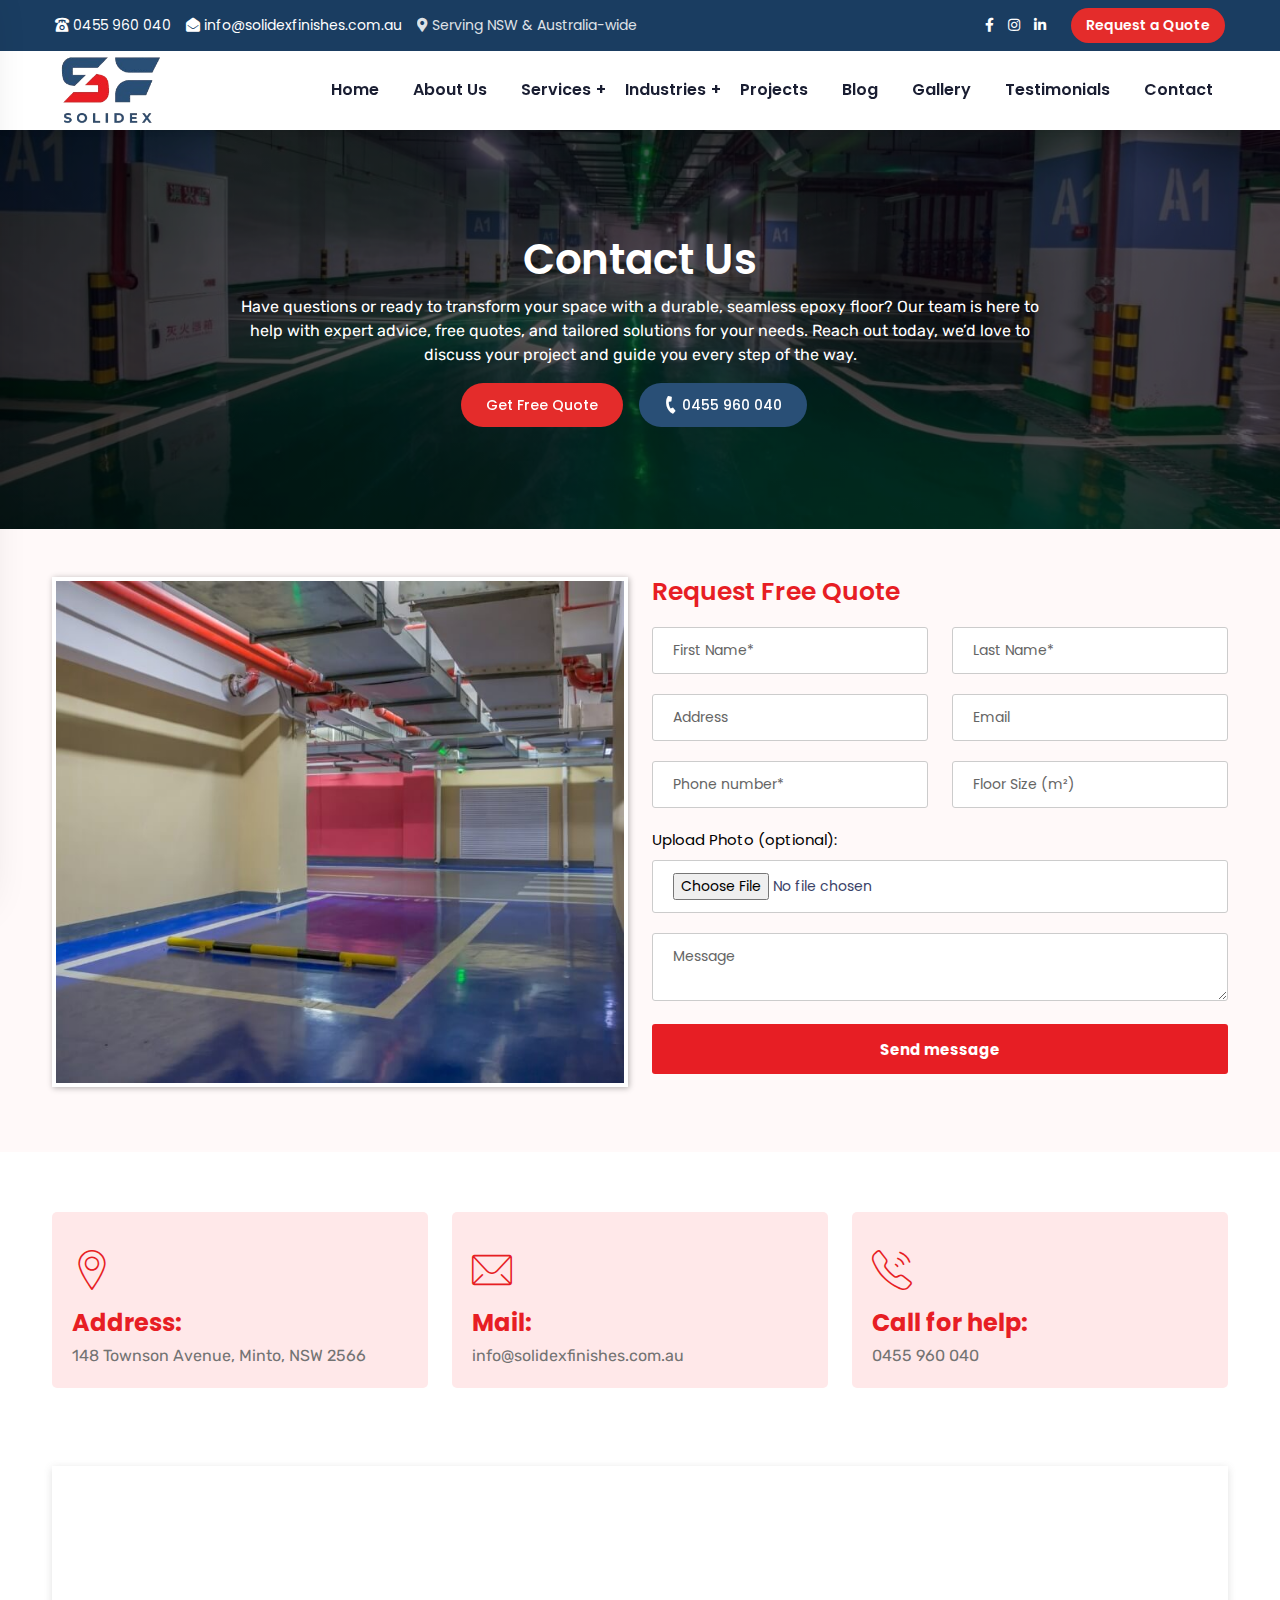
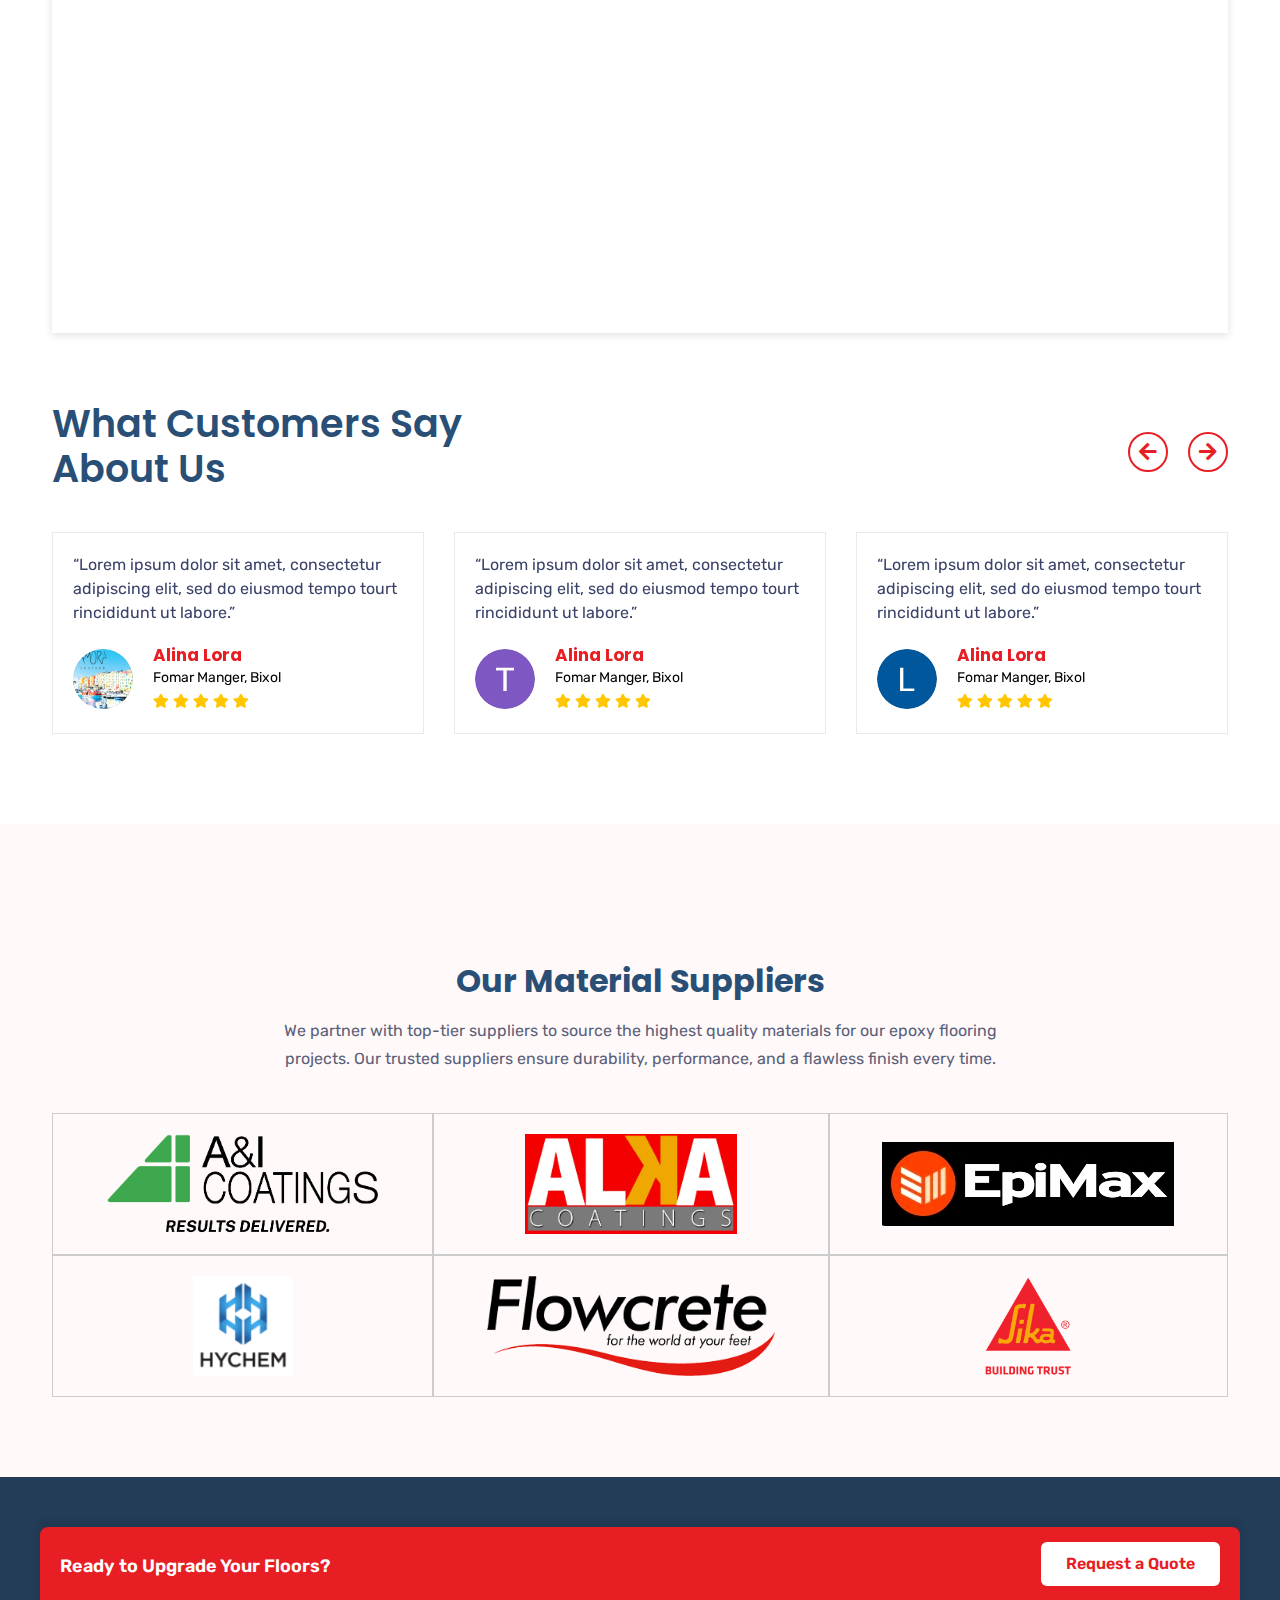
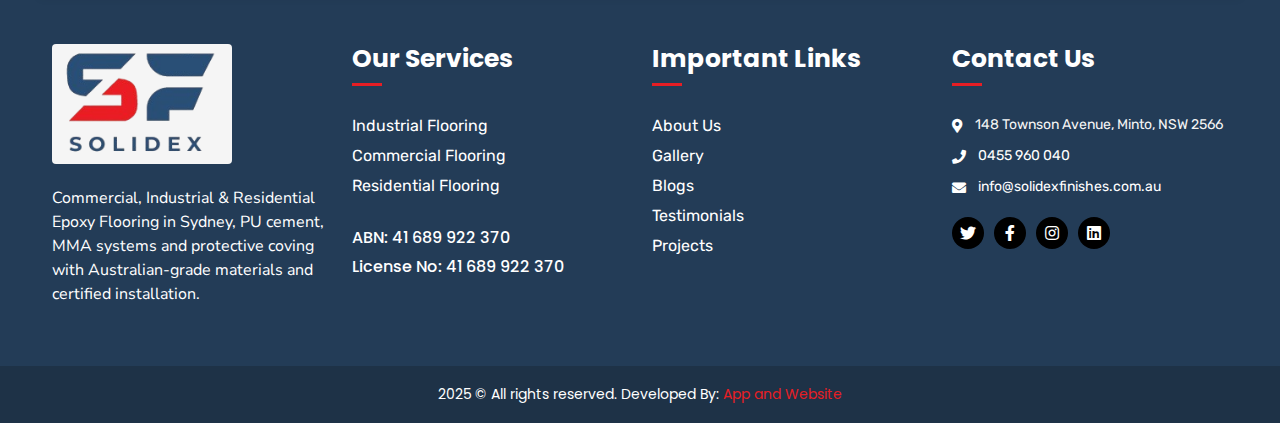
<file: contact.html>
<!DOCTYPE html>
<html lang="en">
    <head>
        <!-- Required Meta Tags -->
        <meta charset="UTF-8">
        <meta name="viewport" content="width=device-width, initial-scale=1.0">
        <meta http-equiv="X-UA-Compatible" content="ie=edge">

        <!-- Page Title -->
        <title>SolidEx Finishes</title>

        <!-- CSS Files -->
        <link rel="stylesheet" href="assets/css/animate.css">
        <link rel="stylesheet" href="assets/css/bootstrap.min.css">
        <link rel="stylesheet" href="assets/css/fontawesome.css">
        <link rel="stylesheet" href="assets/css/flaticon.css">
        <link rel="stylesheet" href="assets/css/slick.css">
        <link rel="stylesheet" href="assets/css/magnific-popup.css">
        <link rel="stylesheet" href="assets/css/odometer-theme-car.css">
        <link rel="stylesheet" href="assets/css/rs6.css">
        <link rel="stylesheet" href="assets/css/style.css">

        <link rel="stylesheet" href="style.css">

        <!-- Social Share -->
        <script type="text/javascript" src="https://platform-api.sharethis.com/js/sharethis.js#property=6603cc1bfb0d800012110606&product=inline-share-buttons&source=platform" async="async"></script>
    </head>

    <body>

         <!-- Home 2 Header  -->
         <header class="bixol-header header-style-2 header-style-3">
                      
            <!-- ====== TOP BAR START ====== -->
            <div class="topbar_new">
              <div class="container">
                <div class="topbar-left">
                  <a href="tel:0455 960 040" class="contact-item ">
                    <i class="flaticon-telephone"></i> 0455 960 040
                  </a>
                  <a href="mailto:info@solidexfinishes.com.au" class="contact-item emailitem">
                    <i class="fas fa-envelope-open"></i> info@solidexfinishes.com.au
                  </a>
                  <span class="service-area srvarea"><i class="fas fa-map-marker-alt"></i> Serving NSW & Australia-wide</span>
                </div>
            
                <div class="topbar-right">
                  <div class="social-icons">
                    <a href="#" aria-label="Facebook"><i class="fab fa-facebook-f"></i></a>
                    <a href="#" aria-label="Instagram"><i class="fab fa-instagram"></i></a>
                    <a href="#" aria-label="LinkedIn"><i class="fab fa-linkedin-in"></i></a>
                  </div>
                  <a href="" class="btn-quote req_quote">Request a Quote</a>
                </div>
              </div>
            </div>
            <!-- ====== TOP BAR END ====== -->


            <div class="header-bottom">
                <div class="container">
                    <div class="row align-items-center header_row_main">
                        <div class="col-lg-2 col-md-6 col-6">
                            <div class="logo-wrapper header_logo">
                                <a href="index.html" class="header_logo_a"><img src="assets/img/sf-logo.png" alt=""></a>
                            </div>
                        </div>
                        <div class="col-lg-10 col-md-0 col-0 desktop-menu-wrapper">
                            <div class="desktop-menu text-end">
                                <nav>
                                    <ul>
                                        <li><a href="index.html">Home</a></li>
                                        <li><a href="">About Us</a></li>
                                        <li class="has-submenu"><a href="#">Services</a>
                                            <ul>
                                                <li><a href="#">Industrial Flooring</a></li>
                                                <li><a href="#">Commercial Flooring</a></li>
                                                <li><a href="#">Residential Flooring</a></li>
                                            </ul>
                                        </li>
                                        
                                        <!-- Add this after the Waste Management list item in the mobile menu -->
                                        <li class="has-submenu"><a href="#">Industries</a>
                                            <ul class="mega-menu">
                                                <div class="row">
                                                    <div class="col-md-4 mnubmitem">
                                                        <li class="mega-menu-title d-none"></li>
                                                        <li><a href="#">Food & Beverage Manufacturing</a></li>
                                                        <li><a href="#">Meat & Poultry Processing</a></li>
                                                        <li><a href="#">Commercial Kitchens & Bakeries</a></li>
                                                    </div>
                                                    <div class="col-md-4 mnubmitem">
                                                        <li class="mega-menu-title d-none"></li>
                                                        <li><a href="#">Warehouses & Logistics</a></li>
                                                        <li><a href="#">Automotive & Workshops</a></li>
                                                        <li><a href="#">Automotive & Workshops</a></li>
                                                    </div>
                                                    <div class="col-md-4 mnubmitem">
                                                        <li class="mega-menu-title d-none"></li>
                                                        <li><a href="#">Retails & Showrooms</a></li>
                                                        <li><a href="#">Education & Public Spaces</a></li>
                                                        <li><a href="#">Aviation & Hangars</a></li>
                                                    </div>
                                                </div>
                                            </ul>
                                        </li>

                                        <li><a href="#">Projects</a></li>
                                        <li><a href="#">Blog</a></li>
                                        <li><a href="#">Gallery</a></li>
                                        <li><a href="#">Testimonials</a></li>
                                        <li><a href="#">Contact</a></li>
                                    </ul>
                                </nav>
                            </div>
                        </div>
                        <div class="col-lg-0 col-md-12 col-6 menu_bars">
                            <a href="" class="bixol-primary-btn btn_text book_now_btn book_now_btn_t2 btn_quote" style="height: auto!important;">Request Quote</a>
                            <div class="header-right mobile_menu_bars">
                                <div class="bixol-mobile-hamburger">
                                    <span></span>
                                    <span></span>
                                    <span></span>
                                </div>
                            </div>                      
                        </div>
                    </div>
                </div>
            </div>
        </header>
        <!-- Header Area End -->

        <!-- Mobile Menu -->
        <div class="bixol-mobile-menu mobile_menu_main">
            <a href="index.html" class="mobile-menu-logo"><img src="assets/img/sf-logo.png" alt=""></a>
            <ul>
                <li><a href="index.html">Home</a></li>
                <li><a href="">About Us</a></li>
                <li class="has-submenu"><a href="services.html">Services</a>
                    <ul>
                        <li><a href="#">Industrial Flooring</a></li>
                        <li><a href="#">Commercial Flooring</a></li>
                        <li><a href="#">Residential Flooring</a></li>
                    </ul>
                </li>

                <!-- Add this after the Waste Management list item in the mobile menu -->
                <li class="has-submenu"><a href="#">Industries</a>
                    <ul class="mega-menu">
                        <div class="row">
                            <div class="col-md-4 mnubmitem">
                                <li class="mega-menu-title d-none"></li>
                                <li><a href="#">Food & Beverage Manufacturing</a></li>
                                <li><a href="#">Meat & Poultry Processing</a></li>
                                <li><a href="#">Commercial Kitchens & Bakeries</a></li>
                            </div>
                            <div class="col-md-4 mnubmitem">
                                <li class="mega-menu-title d-none"></li>
                                <li><a href="#">Warehouses & Logistics</a></li>
                                <li><a href="#">Automotive & Workshops</a></li>
                                <li><a href="#">Automotive & Workshops</a></li>
                            </div>
                            <div class="col-md-4 mnubmitem">
                                <li class="mega-menu-title d-none"></li>
                                <li><a href="#">Retails & Showrooms</a></li>
                                <li><a href="#">Education & Public Spaces</a></li>
                                <li><a href="#">Aviation & Hangars</a></li>
                            </div>
                        </div>
                    </ul>
                </li>

                <li><a href="#">Projects</a></li>
                <li><a href="#">Blog</a></li>
                <li><a href="#">Gallery</a></li>
                <li><a href="#">Testimonials</a></li>
                <li><a href="#">Contact</a></li>
            </ul>
        </div>
        <!-- Mobile Menu End -->


        <!-- Breadcrumb Area -->
        <div class="bixol-breadcrumb breadcrumb_custom" style="background-image: linear-gradient(rgba(0, 0, 0, 0.5), rgba(0, 0, 0, 0.5)), url('assets/img/sf-contact1.jpeg');">
            <div class="container">
                <div class="breadcrumb-content">
                    <h1 class="text-center" style="font-weight: 600;">Contact Us</h1>
                    <p class="text-center mx-auto">Have questions or ready to transform your space with a durable, seamless epoxy floor? Our team is here to help with expert advice, free quotes, and tailored solutions for your needs. Reach out today, we’d love to discuss your project and guide you every step of the way.</p>
                    <div class="topbar_new hero_buttons hero_buttons_show">
                       <a href="" class="btn-quote req_quote">Get Free Quote</a>
                       <a href="tel:0455 960 040" class="btn-quote req_quote req_quote2"><i class="fas fa-phone" style="transform: rotate(120deg);"></i> 0455 960 040</a>
                    </div>  
                </div>
            </div>
        </div>
        <!-- Breadcrumb End -->

        <!-- Contact Area V3 -->
        <section class="contact-v2 contact-v3 py-5" style="background: #fff9f9">
            <div class="container">
                <div class="row">
                    <div class="col-lg-6">
                        <div class="contact-v2-left">
                            <div class="contact-left-img contact_page_image mt-0">
                                <img src="assets/img/sf-contact-3.jpeg" alt="">
                            </div>
                        </div>
                    </div>
                    <div class="col-lg-6 align-self-end">
                        <div class="bixol-title-area">
                            <h4 style="font-weight: 600;">Request Free Quote</span></h4>
                        </div>
                        <div class="contact-v2-right">
                             <form action="#">
                                <div class="row">
                                    <div class="col-sm-6">
                                        <div class="fname">
                                            <input type="text" placeholder="First Name*">
                                        </div>
                                    </div>
                                    <div class="col-sm-6">
                                        <div class="lname">
                                            <input type="text" placeholder="Last Name*">
                                        </div>
                                    </div>
                                    <div class="col-sm-6">
                                        <div class="address">
                                            <input type="text" placeholder="Address">
                                        </div>
                                    </div>
                                    <div class="col-sm-6">
                                        <div class="mail-field">
                                            <input type="email" placeholder="Email">
                                        </div>
                                    </div>
                                    <div class="col-sm-6">
                                        <div class="phone-number">
                                            <input type="tel" placeholder="Phone number*">
                                        </div>
                                    </div>
                                    <div class="col-sm-6">
                                        <div class="lname">
                                            <input type="text" placeholder="Floor Size (m²)">
                                        </div>
                                    </div>
                                    <div class="col-sm-12">
                                        <div class="file-upload-field">
                                            <label for="photoUpload">Upload Photo (optional):</label>
                                            <input type="file" id="photoUpload" name="photoUpload" accept="image/*">
                                        </div>
                                    </div>
                                    <div class="col-sm-12">
                                        <div class="message-field">
                                            <textarea placeholder="Message" rows="2"></textarea>
                                        </div>
                                    </div>
                                </div>
                                <div class="submit-btn">
                                    <button type="submit"></i>Send message</button>
                                </div>
                            </form>
                        </div>
                    </div>
                </div>
            </div>
        </section>
        <!-- Contact V3 End -->

        <!-- Contact V3 Info Content  -->
        <section class="contact-v3-info-content pt-60 pb-0 contact_area ctarea2" style="background: #fff">
            <div class="container">
                <div class="info-content">
                    <div class="row justify-content-center footer_contacts">
                        <div class="col-lg-4 col-md-4 ctitm">
                            <div class="info-item">
                                <div class="icon-wrapper">
                                    <i class="flaticon flaticon-pin"></i>
                                </div>
                                <div class="item-content">
                                    <h4>Address:</h4>
                                    <a href="javascript:;">148 Townson Avenue, Minto, NSW 2566</a>
                                </div>
                            </div>
                        </div>
                        <div class="col-lg-4 col-md-4 ctitm">
                            <div class="info-item">
                                <div class="icon-wrapper">
                                    <i class="flaticon flaticon-mail"></i>
                                </div>
                                <div class="item-content">
                                    <h4>Mail:</h4>
                                    <a href="mailto:info@solidexfinishes.com.au" class="mail">info@solidexfinishes.com.au</a>
                                </div>
                            </div>
                        </div>
                        <div class="col-lg-4 col-md-4 ctitm">
                            <div class="info-item">
                                <div class="icon-wrapper">
                                    <i class="flaticon flaticon-phone"></i>
                                </div>
                                <div class="item-content">
                                    <h4>Call for help:</h4>
                                    <a href="tel:0455 960 040">0455 960 040</a>
                                </div>
                            </div>
                        </div>
                    </div>
                </div>
            </div>
        </section>
        <!-- Info Content End -->


        <section>
            <div class="container contact_page_map py-5">
                <div class="map">
                    <iframe src="https://www.google.com/maps/embed?pb=!1m18!1m12!1m3!1d3306.434039489952!2d150.8464810764543!3d-34.03273567316434!2m3!1f0!2f0!3f0!3m2!1i1024!2i768!4f13.1!3m3!1m2!1s0x6b12ec1ab44711a9%3A0xa82e5489d7736725!2s148%20Townson%20Ave%2C%20Minto%20NSW%202566%2C%20Australia!5e0!3m2!1sen!2snp!4v1760339152378!5m2!1sen!2snp" width="100%" height="450" style="border:0;" allowfullscreen="" loading="lazy" referrerpolicy="no-referrer-when-downgrade"></iframe>
                </div>
            </div>
        </section>

        <!-- Feedback Area -->
        <section class="home5-feedback-area pt-20 pb-50 testimonial_section">
            <div class="container">
                <div class="row">
                    <div class="col-lg-5">
                        <div class="title-style-3 testimonial_title">
                            <h2 class="custom_title_h2">What Customers Say About Us</h2>
                        </div>
                    </div>
                </div>
                <div class="home5-feedback-slider testimonial_slider">
                    <div class="feedback-single">
                        <div class="feedback-txt">
                            <p>“Lorem ipsum dolor sit amet, consectetur adipiscing elit, sed do eiusmod tempo tourt rincididunt ut labore.”</p>
                        </div>
                        <div class="feedback-bottom">
                            <div class="clients_thumb">
                                <img src="assets/images/testi1.png" alt="testimonial image">
                            </div>
                            <div class="clients_info">
                                <h6>Alina Lora</h6>
                                <span>Fomar Manger, Bixol</span>
                                <div class="feedback-star">
                                    <span><i class="fas fa-star"></i></span>
                                    <span><i class="fas fa-star"></i></span>
                                    <span><i class="fas fa-star"></i></span>
                                    <span><i class="fas fa-star"></i></span>
                                    <span><i class="fas fa-star"></i></span>
                                </div>
                            </div>
                        </div>
                    </div>
                    <div class="feedback-single">
                        <div class="feedback-txt">
                            <p>“Lorem ipsum dolor sit amet, consectetur adipiscing elit, sed do eiusmod tempo tourt rincididunt ut labore.”</p>
                        </div>
                        <div class="feedback-bottom">
                            <div class="clients_thumb">
                                <img src="assets/images/testi2.png" alt="testimonial image">
                            </div>
                            <div class="clients_info">
                                <h6>Alina Lora</h6>
                                <span>Fomar Manger, Bixol</span>
                                <div class="feedback-star">
                                    <span><i class="fas fa-star"></i></span>
                                    <span><i class="fas fa-star"></i></span>
                                    <span><i class="fas fa-star"></i></span>
                                    <span><i class="fas fa-star"></i></span>
                                    <span><i class="fas fa-star"></i></span>
                                </div>
                            </div>
                        </div>
                    </div>
                    <div class="feedback-single">
                        <div class="feedback-txt">
                            <p>“Lorem ipsum dolor sit amet, consectetur adipiscing elit, sed do eiusmod tempo tourt rincididunt ut labore.”</p>
                        </div>
                        <div class="feedback-bottom">
                            <div class="clients_thumb">
                                <img src="assets/images/testi3.png" alt="testimonial image">
                            </div>
                            <div class="clients_info">
                                <h6>Alina Lora</h6>
                                <span>Fomar Manger, Bixol</span>
                                <div class="feedback-star">
                                    <span><i class="fas fa-star"></i></span>
                                    <span><i class="fas fa-star"></i></span>
                                    <span><i class="fas fa-star"></i></span>
                                    <span><i class="fas fa-star"></i></span>
                                    <span><i class="fas fa-star"></i></span>
                                </div>
                            </div>
                        </div>
                    </div>
                    <div class="feedback-single">
                        <div class="feedback-txt">
                            <p>“Lorem ipsum dolor sit amet, consectetur adipiscing elit, sed do eiusmod tempo tourt rincididunt ut labore.”</p>
                        </div>
                        <div class="feedback-bottom">
                            <div class="clients_thumb">
                                <img src="assets/images/testi2.png" alt="testimonial image">
                            </div>
                            <div class="clients_info">
                                <h6>Alina Lora</h6>
                                <span>Fomar Manger, Bixol</span>
                                <div class="feedback-star">
                                    <span><i class="fas fa-star"></i></span>
                                    <span><i class="fas fa-star"></i></span>
                                    <span><i class="fas fa-star"></i></span>
                                    <span><i class="fas fa-star"></i></span>
                                    <span><i class="fas fa-star"></i></span>
                                </div>
                            </div>
                        </div>
                    </div>
                    <div class="feedback-single">
                        <div class="feedback-txt">
                            <p>“Lorem ipsum dolor sit amet, consectetur adipiscing elit, sed do eiusmod tempo tourt rincididunt ut labore.”</p>
                        </div>
                        <div class="feedback-bottom">
                            <div class="clients_thumb">
                                <img src="assets/images/testi1.png" alt="testimonial image">
                            </div>
                            <div class="clients_info">
                                <h6>Alina Lora</h6>
                                <span>Fomar Manger, Bixol</span>
                                <div class="feedback-star">
                                    <span><i class="fas fa-star"></i></span>
                                    <span><i class="fas fa-star"></i></span>
                                    <span><i class="fas fa-star"></i></span>
                                    <span><i class="fas fa-star"></i></span>
                                    <span><i class="fas fa-star"></i></span>
                                </div>
                            </div>
                        </div>
                    </div>
                    <div class="feedback-single">
                        <div class="feedback-txt">
                            <p>“Lorem ipsum dolor sit amet, consectetur adipiscing elit, sed do eiusmod tempo tourt rincididunt ut labore.”</p>
                        </div>
                        <div class="feedback-bottom">
                            <div class="clients_thumb">
                                <img src="assets/images/testi3.png" alt="testimonial image">
                            </div>
                            <div class="clients_info">
                                <h6>Alina Lora</h6>
                                <span>Fomar Manger, Bixol</span>
                                <div class="feedback-star">
                                    <span><i class="fas fa-star"></i></span>
                                    <span><i class="fas fa-star"></i></span>
                                    <span><i class="fas fa-star"></i></span>
                                    <span><i class="fas fa-star"></i></span>
                                    <span><i class="fas fa-star"></i></span>
                                </div>
                            </div>
                        </div>
                    </div>
                </div>
            </div>
        </section>
        <!-- Feedback Area End -->


        <!-- Service Area -->
        <section class="home5-portfolio-area service_section_main service_page_service_main pY-5 servmain" style="background: #fff9f9">

            <div class="container mt-5">
                <div class="row">
                    <div class="col-lg-8 pb-4 d-flex justify-content-center mx-auto">
                        <div class="title-style-4 text-center bixol-title-area custom_title_area custom_title_area2">
                            <h2 class="custom_title_h2">Our Material Suppliers</h2>
                            <p class="mt-3">We partner with top-tier suppliers to source the highest quality materials for our epoxy flooring projects. Our trusted suppliers ensure durability, performance, and a flawless finish every time.</p>
                        </div>
                    </div>
                </div>
                <div class="supplier_rows">
                    <div class="supplier_card">
                        <img src="assets/img/ai-coatings.png" alt="">
                    </div>
                    <div class="supplier_card">
                        <img src="assets/img/alka.webp" alt="">
                    </div>
                    <div class="supplier_card">
                        <img src="assets/img/epimax.jpeg" alt="">
                    </div>
                    <div class="supplier_card">
                        <img src="assets/img/hychem.png" alt="">
                    </div>
                    <div class="supplier_card">
                        <img src="assets/img/flowcrete-logo.png" alt="">
                    </div>
                    <div class="supplier_card">
                        <img src="assets/img/sika.png" alt="">
                    </div>
                </div>
            </div>
        </section>
        <!-- Service Area End -->

        <!-- Footer -->
        <footer class="bixol-footer h6-footer footer_main">
            <div class="container">
                <div class="row pb-4">
                    <!-- Mini CTA Request a Quote -->
                    <div class="solidex-footer-cta">
                        <div class="solidex-footer-cta-container">
                            <p class="solidex-footer-cta-text pt-3">Ready to Upgrade Your Floors?</p>
                            <a href="#" class="solidex-footer-cta-btn">Request a Quote</a>
                        </div>
                    </div>
                </div>
                <div class="row">
                    <div class="col-lg-3 col-md-6 col-sm-6">
                        <div class="bixol-footer-widget">
                            <a href="index.html" class="footer-logo footer_logo"><img src="assets/img/sf-logo.png" alt=""></a>
                            <p>Commercial, Industrial & Residential Epoxy Flooring in Sydney, PU cement, MMA systems and protective coving with Australian-grade materials and certified installation.</p>
                        </div>
                    </div>
                    <div class="col-lg-3 col-md-6 col-sm-6">
                        <div class="bixol-footer-widget">
                            <h4>Our Services</h4>
                            <ul class="footer_list">
                                <li><a href="">Industrial Flooring</a></li>
                                <li><a href="">Commercial Flooring</a></li>
                                <li><a href="">Residential Flooring</a></li>
                            </ul>
                            <div class="abn_licnumber">
                                <h6>ABN: 41 689 922 370</h5>
                                <h6>License No: 41 689 922 370</h5>
                            </div>
                        </div>
                    </div>
                    <div class="col-lg-3 col-md-6 col-sm-6">
                        <div class="bixol-footer-widget">
                            <h4>Important Links</h4>
                            <ul class="footer_list">
                                <li><a href="">About Us</a></li>
                                <li><a href="">Gallery</a></li>
                                <li><a href="">Blogs</a></li>
                                <li><a href="">Testimonials</a></li>
                                <li><a href="">Projects</a></li>
                            </ul>
                        </div>
                    </div>
                    <div class="col-lg-3 col-md-6 col-sm-6">
                        <div class="bixol-footer-widget">
                            <h4>Contact Us</h4>
                            <div class="bixol-footer-address">
                                <ul class="footer_list">
                                    <li><i class="fas fa-map-marker-alt text-white"></i>148 Townson Avenue, Minto, NSW 2566</li>
                                    <li><i class="fas fa-phone text-white"></i><a href="tel:0455 960 040">0455 960 040</a></li>
                                    <li><i class="fas fa-envelope text-white"></i><a href="mailto:info@solidexfinishes.com.au">info@solidexfinishes.com.au</a></li>
                                </ul>
                                <div class="bixol-footer-social">
                                    <a href="" target="_blank"><i class="fab fa-twitter"></i></a>
                                    <a href="" target="_blank"><i class="fab fa-facebook-f"></i></a>
                                    <a href="" target="_blank"><i class="fab fa-instagram"></i></a>
                                    <a href="" target="_blank"><i class="fab fa-linkedin"></i></a>
                                </div>
                            </div>
                        </div>
                    </div>
                </div>
            </div>
            <div class="footer-copyright copyright_bottom">
                <p>2025 &copy; All rights reserved. <br class="sm_br_show"> Developed By: <a href="https://appandwebsite.au/" target="_blank">App and Website</a></p>
            </div>
        </footer>
        <!-- Footer Area End -->


        <!-- Javascript Files -->
        <script src="assets/js/vendor/jquery-3.6.0.min.js"></script>
        <script src="assets/js/vendor/bootstrap.min.js"></script>
        <script src="assets/js/vendor/slick.min.js"></script>
        <script src="assets/js/vendor/easing.min.js"></script>
        <script src="assets/js/vendor/wow.min.js"></script>
        <script src="assets/js/vendor/before-after.js"></script>
        <script src="assets/js/vendor/jquery.magnific-popup.min.js"></script>
        <script src="assets/js/vendor/odometer.min.js"></script>
        <script src="assets/js/vendor/isotope.pkgd.js"></script>
        <script src="assets/js/vendor/piechart.js"></script>
        <script src="assets/js/vendor/appear.js"></script>
        <script src="assets/js/vendor/rbtools.min.js"></script>
        <script src="assets/js/vendor/rs6.min.js"></script>
        <script src="assets/js/main.js"></script>

        <script src="https://cdn.jsdelivr.net/npm/popper.js@1.12.9/dist/umd/popper.min.js" integrity="sha384-ApNbgh9B+Y1QKtv3Rn7W3mgPxhU9K/ScQsAP7hUibX39j7fakFPskvXusvfa0b4Q" crossorigin="anonymous"></script>
        <script src="https://cdn.jsdelivr.net/npm/bootstrap@4.0.0/dist/js/bootstrap.min.js" integrity="sha384-JZR6Spejh4U02d8jOt6vLEHfe/JQGiRRSQQxSfFWpi1MquVdAyjUar5+76PVCmYl" crossorigin="anonymous"></script>

        <script>
            var	tpj = jQuery;
            if(window.RS_MODULES === undefined) window.RS_MODULES = {};
            if(RS_MODULES.modules === undefined) RS_MODULES.modules = {};
            RS_MODULES.modules["revslider21"] = {init:function() {
                window.revapi2 = window.revapi2===undefined || window.revapi2===null || window.revapi2.length===0  ? document.getElementById("rev_slider_2_1") : window.revapi2;
                if(window.revapi2 === null || window.revapi2 === undefined || window.revapi2.length==0) { window.revapi2initTry = window.revapi2initTry ===undefined ? 0 : window.revapi2initTry+1; if (window.revapi2initTry<20) requestAnimationFrame(function() {RS_MODULES.modules["revslider21"].init()}); return;}
                window.revapi2 = jQuery(window.revapi2);
                if(window.revapi2.revolution==undefined){ revslider_showDoubleJqueryError("rev_slider_2_1"); return;}
                revapi2.revolutionInit({
                        revapi:"revapi2",
                        sliderLayout:"fullwidth",
                        visibilityLevels:"1240,1024,778,480",
                        gridwidth:"1230,1199,778,480",
                        gridheight:"715,715,680,600",
                        spinner:"spinner0",
                        perspective:600,
                        perspectiveType:"global",
                        keepBPHeight:true,
                        editorheight:"715,715,680,600",
                        responsiveLevels:"1240,1024,778,480",
                        progressBar:{disableProgressBar:true},
                        navigation: {
                            onHoverStop:false,
                            arrows: {
                                enable:true,
                                style:"custom",
                                hide_onleave:true,
                                left: {
                                    h_offset:30
                                },
                                right: {
                                    h_offset:30
                                }
                            }
                        },
                        parallax: {
                            levels:[5,10,15,20,25,30,35,40,45,46,47,48,49,50,51,30],
                            type:"scroll",
                            origo:"slidercenter",
                            speed:0
                        },
                        viewPort: {
                            global:false,
                            globalDist:"-200px",
                            enable:false
                        },
                        fallbacks: {
                            //allowHTML5AutoPlayOnAndroid:true
                        },
                });
                
            }} // End of RevInitScript
            if (window.RS_MODULES.checkMinimal!==undefined) { window.RS_MODULES.checkMinimal();};
        </script>



<script>
$(document).ready(function() {
    // Mobile menu toggle
    $('.has-submenu > a').on('click', function(e) {
        if($(window).width() < 992) {
            e.preventDefault();
            $(this).siblings('.mega-menu').slideToggle();
        }
    });

    // Reset menu state on window resize
    $(window).on('resize', function() {
        if($(window).width() > 991) {
            $('.mega-menu').removeAttr('style');
        }
    });
});

$(document).ready(function() {
    // Remove all existing click handlers
    $('.has-submenu > a').off('click');
    
    // Single click handler for mobile menu
    $('.has-submenu > a').on('click', function(e) {
        if($(window).width() < 992) {
            e.preventDefault();
            e.stopImmediatePropagation(); // Stop event bubbling completely
            
            const $submenu = $(this).siblings('.mega-menu, ul');
            const $parentLi = $(this).parent();
            
            // Don't close the menu if it's already open
            if (!$parentLi.hasClass('menu-open')) {
                // Close other open menus first
                $('.has-submenu').not($parentLi).removeClass('menu-open');
                $('.mega-menu, .has-submenu ul').not($submenu).slideUp(300);
                
                // Open current menu
                $parentLi.addClass('menu-open');
                $submenu.slideDown(300);
            } else {
                // Close current menu
                $parentLi.removeClass('menu-open');
                $submenu.slideUp(300);
            }
        }
    });

    // Prevent click events from bubbling up
    $('.mega-menu, .has-submenu ul').on('click', function(e) {
        e.stopPropagation();
    });

    // Reset menu state on window resize
    $(window).on('resize', function() {
        if($(window).width() > 991) {
            $('.mega-menu, .has-submenu ul').removeAttr('style');
            $('.has-submenu').removeClass('menu-open');
        }
    });
});
</script>



    </body>
</html>
</file>
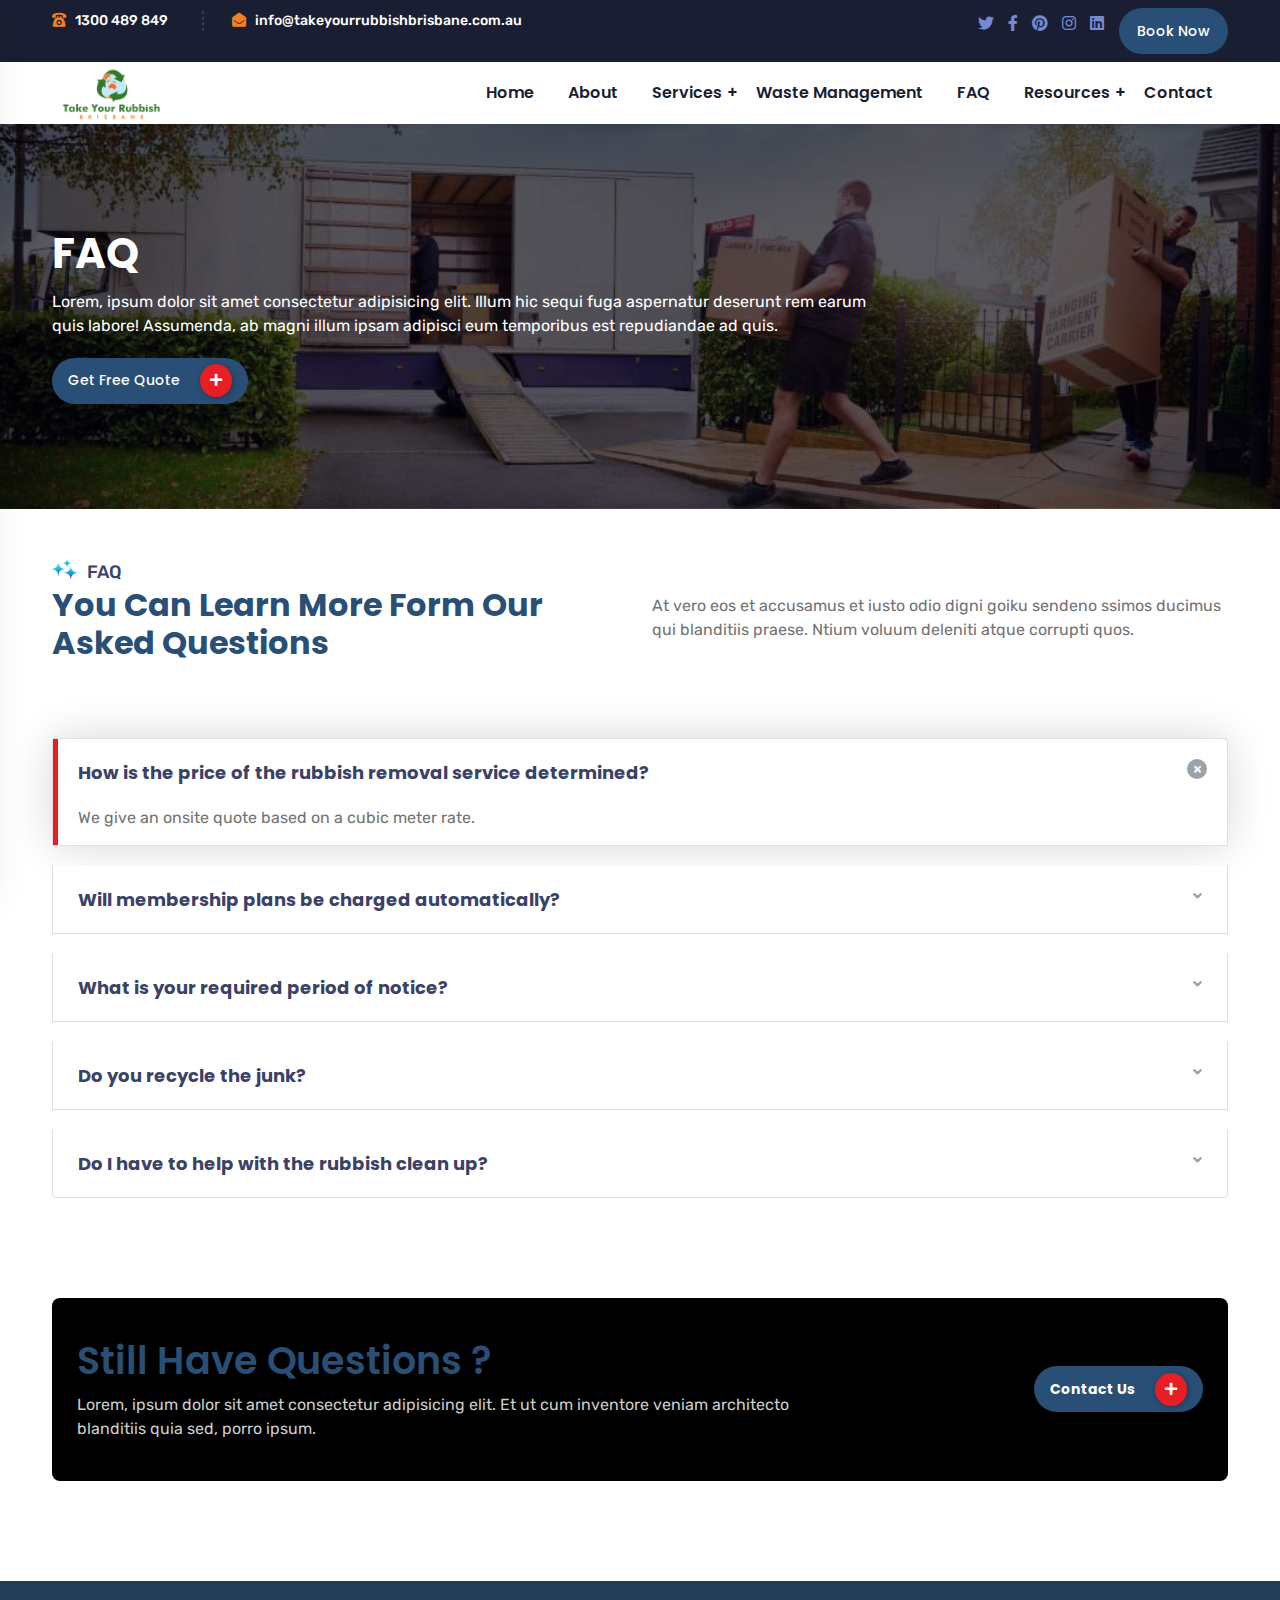
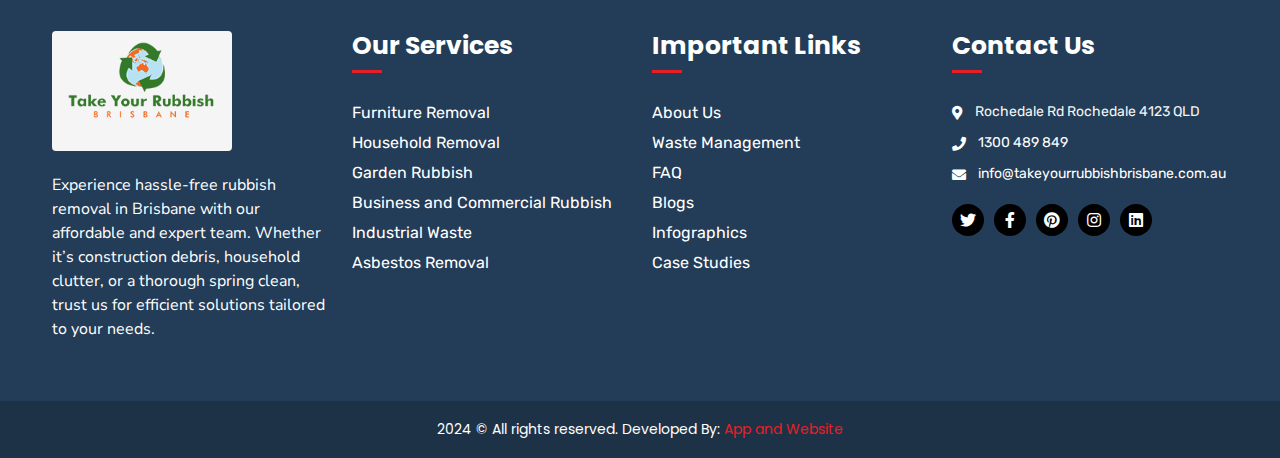
<file: faq.html>
<!DOCTYPE html>
<html lang="en">
    <head>
        <!-- Required Meta Tags -->
        <meta charset="UTF-8">
        <meta name="viewport" content="width=device-width, initial-scale=1.0">
        <meta http-equiv="X-UA-Compatible" content="ie=edge">

        <!-- Page Title -->
        <title>Take Your Rubbish Brisbane</title>

        <!-- Favicon Icon -->
        <link rel="shortcut icon" href="favicon.png">

        <!-- CSS Files -->
        <link rel="stylesheet" href="assets/css/animate.css">
        <link rel="stylesheet" href="assets/css/bootstrap.min.css">
        <link rel="stylesheet" href="assets/css/fontawesome.css">
        <link rel="stylesheet" href="assets/css/flaticon.css">
        <link rel="stylesheet" href="assets/css/slick.css">
        <link rel="stylesheet" href="assets/css/magnific-popup.css">
        <link rel="stylesheet" href="assets/css/odometer-theme-car.css">
        <link rel="stylesheet" href="assets/css/rs6.css">
        <link rel="stylesheet" href="assets/css/style.css">

        <link rel="stylesheet" href="style.css">

        <!-- Social Share -->
        <script type="text/javascript" src="https://platform-api.sharethis.com/js/sharethis.js#property=6603cc1bfb0d800012110606&product=inline-share-buttons&source=platform" async="async"></script>
    </head>

    <body>

         <!-- Home 2 Header  -->
         <header class="bixol-header header-style-2 header-style-3">
            <div class="info-bar sticky-info sticky_topbar">
                <div class="container">
                    <div class="row topbar_row">
                        <div class="col-lg-6 col-md-6 col-sm-5 col-5">
                            <div class="info-left topbar_anchors">
                                <span><i class="flaticon-telephone"></i> <a href="tel:1300489849"> 1300 489 849</a></span>
                                <span class="mail_topbar"><i class="fas fa-envelope-open"></i> <a href="mailto:info@takeyourrubbishbrisbane.com.au"> info@takeyourrubbishbrisbane.com.au</a></span>
                            </div>
                        </div>
                        <div class="col-lg-6 col-md-6 col-sm-7 col-7 d-flex justify-content-end">
                            <div class="header-social">
                                <a href="https://twitter.com/i/flow/login?redirect_after_login=%2Frubbishbrisbane" target="_blank"><i class="fab fa-twitter"></i></a>
                                <a href="https://www.facebook.com/rubbishbrisbane" target="_blank"><i class="fab fa-facebook-f"></i></a>
                                <a href="https://www.pinterest.com.au/rubbishbrisbane/" target="_blank"><i class="fab fa-pinterest"></i></a>
                                <a href="https://www.instagram.com/rubbishbrisbane/" target="_blank"><i class="fab fa-instagram"></i></a>
                                <a href="https://www.linkedin.com/company/take-your-rubbish-brisbane-pty-ltd/" target="_blank"><i class="fab fa-linkedin"></i></a>
                            </div>
                            <a href="get-a-quote.html" class="bixol-primary-btn btn_text book_now_btn book_now_btn_t1">Book Now</a> 
                        </div>
                    </div>
                </div>
            </div>
            <div class="header-bottom">
                <div class="container">
                    <div class="row align-items-center header_row_main">
                        <div class="col-lg-2 col-md-6 col-6">
                            <div class="logo-wrapper header_logo">
                                <a href="index.html" class="header_logo_a"><img src="assets/images/img/logo2.png" alt=""></a>
                            </div>
                        </div>
                        <div class="col-lg-10 col-md-0 col-0 desktop-menu-wrapper">
                            <div class="desktop-menu text-end">
                                <nav>
                                    <ul>
                                        <li><a href="index.html">Home</a></li>
                                        <li><a href="about.html">About</a></li>
                                        <li class="has-submenu"><a href="services.html">Services</a>
                                            <ul>
                                                <li><a href="service-details.html">Furniture Removal</a></li>
                                                <li><a href="service-details.html">Household Removal</a></li>
                                                <li><a href="service-details.html">Garden Rubbish</a></li>
                                                <li><a href="service-details.html">Business and Commercial Rubbish</a></li>
                                                <li><a href="service-details.html">Industrial Waste</a></li>
                                                <li><a href="service-details.html">Asbestos Removal</a></li>
                                            </ul>
                                        </li>
                                        <li><a href="waste-management.html">Waste Management</a></li>
                                        <li><a href="faq.html">FAQ</a></li>
                                        <li class="has-submenu"><a href="#">Resources</a>
                                            <ul>
                                                <li><a href="blog.html">Blogs</a></li>
                                                <li><a href="blog.html">Infographics</a></li>
                                                <li><a href="blog.html">Case Studies</a></li>
                                                <li><a href="javascript:;">Gallery</a></li>
                                            </ul>
                                        </li>
                                        <li><a href="contact.html">Contact</a></li>
                                    </ul>
                                </nav>
                            </div>
                        </div>
                        <div class="col-lg-0 col-md-12 col-6 menu_bars">
                            <a href="" class="bixol-primary-btn btn_text book_now_btn book_now_btn_t2">Book Now</a>
                            <div class="header-right mobile_menu_bars">
                                <div class="bixol-mobile-hamburger">
                                    <span></span>
                                    <span></span>
                                    <span></span>
                                </div>
                            </div>                      
                        </div>
                    </div>
                </div>
            </div>
        </header>
        <!-- Header Area End -->

        <!-- Mobile Menu -->
        <div class="bixol-mobile-menu mobile_menu_main">
            <a href="index.html" class="mobile-menu-logo"><img src="assets/images/img/logo2.png" alt="" style="transform: scale(1.4);"></a>
            <ul>
                <li><a href="index.html">Home</a></li>
                <li><a href="about.html">About</a></li>
                <li class="has-submenu"><a href="services.html">Services</a>
                    <ul>
                        <li><a href="service-details.html">Furniture Removal</a></li>
                        <li><a href="service-details.html">Household Removal</a></li>
                        <li><a href="service-details.html">Garden Rubbish</a></li>
                        <li><a href="service-details.html">Business and Commercial Rubbish</a></li>
                        <li><a href="service-details.html">Industrial Waste</a></li>
                        <li><a href="service-details.html">Asbestos Removal</a></li>
                    </ul>
                </li>
                <li><a href="waste-management.html">Waste Management</a></li>
                <li><a href="faq.html">FAQ</a></li>
                <li class="has-submenu"><a href="javascript:;">Resources</a>
                    <ul>
                        <li><a href="blog.html">Blogs</a></li>
                        <li><a href="blog.html">Infographics</a></li>
                        <li><a href="blog">Case Studies</a></li>
                        <li><a href="javacript:;">Gallery</a></li>
                    </ul>
                </li>
                <li><a href="contact.html">Contact</a></li>
            </ul>
        </div>
        <!-- Mobile Menu End -->
        
        <!-- Breadcrumb Area -->
        <div class="bixol-breadcrumb breadcrumb_custom" style="background-image: linear-gradient(rgba(0, 0, 0, 0.5), rgba(0, 0, 0, 0.5)), url('assets/images/img/breadcrumb.jpg');">
            <div class="container">
                <div class="breadcrumb-content">
                    <h1>FAQ</h1>
                    <p>Lorem, ipsum dolor sit amet consectetur adipisicing elit. Illum hic sequi fuga aspernatur deserunt rem earum quis labore! Assumenda, ab magni illum ipsam adipisci eum temporibus est repudiandae ad quis.</p>
                    <div class="about-btn btn_i_radius radius_btn">
                        <a href="get-a-quote.html" class="bixol-primary-btn">Get Free Quote<span><i class="fas fa-plus"></i></span></a>
                    </div>
                </div>
            </div>
        </div>
        <!-- Breadcrumb End -->


        <!-- FAQ Area -->
        <section class="faq-section pt-50 pb-0 faq_sec" style="background: #fff;">
            <div class="container">
                <div class="faq-top">
                    <div class="row align-items-center">
                        <div class="col-lg-6">
                            <div class="bixol-title-area">
                                <span class="bixol-subtitle">FAQ</span>
                                <h2 class="custom_title_h2">You can learn more form our asked questions</h2>
                            </div>
                        </div>
                        <div class="col-lg-6">
                            <div class="bf-desc">
                                <p>At vero eos et accusamus et iusto odio digni goiku sendeno ssimos ducimus qui blanditiis praese. Ntium voluum deleniti atque corrupti quos. </p>
                            </div>
                        </div>
                    </div>
                </div>
                <div class="faq-bottom">
                    <div class="row">
                        <div class="col-lg-12">
                            <div class="faq-wrapper">
                                <div class="accordion" id="faq-accordion">
                                    <div class="accordion-item">
                                        <div class="accordion-header">
                                            <a href="#collapseOne" data-bs-toggle="collapse">How is the price of the rubbish removal service determined?</a>
                                        </div>
                                        <div id="collapseOne" class="collapse show" data-bs-parent="#faq-accordion">
                                            <div class="accordion-body">
                                                <p>We give an onsite quote based on a cubic meter rate.</p>
                                            </div>
                                        </div>
                                    </div>
                                    <div class="accordion-item">
                                        <div class="accordion-header">
                                            <a href="#collapseTwo" data-bs-toggle="collapse">Will membership plans be charged automatically?</a>
                                        </div>
                                        <div id="collapseTwo" class="collapse" data-bs-parent="#faq-accordion">
                                            <div class="accordion-body">
                                                <p>Ahen an unknown printer took a galley of type and scrambled it to make a type specimen book areIt hasear</p>
                                            </div>
                                        </div>
                                    </div>
                                    <div class="accordion-item">
                                        <div class="accordion-header">
                                            <a href="#collapseThree" data-bs-toggle="collapse">What is your required period of notice?</a>
                                        </div>
                                        <div id="collapseThree" class="collapse" data-bs-parent="#faq-accordion">
                                            <div class="accordion-body">
                                                <p>Usually, we begin the rubbish removal job on the same day. Still, there may be particular exceptions to this if the job is too big or if there is a particularly busy period.</p>
                                            </div>
                                        </div>
                                    </div>
                                    <div class="accordion-item">
                                        <div class="accordion-header">
                                            <a href="#collapseThree" data-bs-toggle="collapse">Do you recycle the junk?</a>
                                        </div>
                                        <div id="collapseThree" class="collapse" data-bs-parent="#faq-accordion">
                                            <div class="accordion-body">
                                                <p>Yes, we do, as it is essential to be environmentally conscious. We ensure all the rubbish we collect gets sorted and taken to recycling facilities or charities to be recycled or reused.</p>
                                            </div>
                                        </div>
                                    </div>
                                    <div class="accordion-item">
                                        <div class="accordion-header">
                                            <a href="#collapseThree" data-bs-toggle="collapse">Do I have to help with the rubbish clean up?</a>
                                        </div>
                                        <div id="collapseThree" class="collapse" data-bs-parent="#faq-accordion">
                                            <div class="accordion-body">
                                                <p>Not at all. We do all the work of cleaning up and getting rid of all unwanted items.</p>
                                            </div>
                                        </div>
                                    </div>
                                </div>
                            </div>
                        </div>
                    </div>
                </div>
            </div>
        </section>


        <!-- Get In Touch -->
        <div class="get-in-touch cta1_main faq_page_cta">
            <div class="container">
                <div class="git-content cta1-wrap">
                    <div class="row align-items-center">
                        <div class="col-lg-8 col-md-8">
                            <div class="git-left cta1_content">
                                <h2 class="text-white custom_title_h2">Still Have Questions ?</h2>
                                <p>Lorem, ipsum dolor sit amet consectetur adipisicing elit. Et ut cum inventore veniam architecto blanditiis quia sed, porro ipsum.</p>
                            </div>
                        </div>
                        <div class="col-lg-4 col-md-4 cta1_main">
                            <div class="about-btn btn_i_radius radius_btn">
                                <a href="contact.html" class="bixol-primary-btn">Contact Us<span><i class="fas fa-plus"></i></span></a>
                            </div>
                        </div>
                    </div>
                </div>
            </div>
        </div>
        <!-- Get In Touch End -->


        <!-- Footer -->
        <footer class="bixol-footer h6-footer footer_main">
            <div class="container">
                <div class="row">
                    <div class="col-lg-3 col-md-6 col-sm-6">
                        <div class="bixol-footer-widget">
                            <a href="index.html" class="footer-logo footer_logo"><img src="assets/images/img/logo2.png" alt=""></a>
                            <p>Experience hassle-free rubbish removal in Brisbane with our affordable and expert team. Whether it’s construction debris, household clutter, or a thorough spring clean, trust us for efficient solutions tailored to your needs.</p>
                        </div>
                    </div>
                    <div class="col-lg-3 col-md-6 col-sm-6">
                        <div class="bixol-footer-widget">
                            <h4>Our Services</h4>
                            <ul class="footer_list">
                                <li><a href="service-details.html">Furniture Removal</a></li>
                                <li><a href="service-details.html">Household Removal</a></li>
                                <li><a href="service-details.html">Garden Rubbish</a></li>
                                <li><a href="service-details.html">Business and Commercial Rubbish</a></li>
                                <li><a href="service-details.html">Industrial Waste</a></li>
                                <li><a href="service-details.html">Asbestos Removal</a></li>
                            </ul>
                        </div>
                    </div>
                    <div class="col-lg-3 col-md-6 col-sm-6">
                        <div class="bixol-footer-widget">
                            <h4>Important Links</h4>
                            <ul class="footer_list">
                                <li><a href="about.html">About Us</a></li>
                                <li><a href="waste-management.html">Waste Management</a></li>
                                <li><a href="faq.html">FAQ</a></li>
                                <li><a href="blog.html">Blogs</a></li>
                                <li><a href="blog.html">Infographics</a></li>
                                <li><a href="blog.html">Case Studies</a></li>
                            </ul>
                        </div>
                    </div>
                    <div class="col-lg-3 col-md-6 col-sm-6">
                        <div class="bixol-footer-widget">
                            <h4>Contact Us</h4>
                            <div class="bixol-footer-address">
                                <ul class="footer_list">
                                    <li><i class="fas fa-map-marker-alt text-white"></i>Rochedale Rd Rochedale 4123 QLD</li>
                                    <li><i class="fas fa-phone text-white"></i><a href="tel:1300489849">1300 489 849</a></li>
                                    <li><i class="fas fa-envelope text-white"></i><a href="mailto:info@takeyourrubbishbrisbane.com.au">info@takeyourrubbishbrisbane.com.au</a></li>
                                </ul>
                                <div class="bixol-footer-social">
                                    <a href="https://twitter.com/i/flow/login?redirect_after_login=%2Frubbishbrisbane" target="_blank"><i class="fab fa-twitter"></i></a>
                                    <a href="https://www.facebook.com/rubbishbrisbane" target="_blank"><i class="fab fa-facebook-f"></i></a>
                                    <a href="https://www.pinterest.com.au/rubbishbrisbane/" target="_blank"><i class="fab fa-pinterest"></i></a>
                                    <a href="https://www.instagram.com/rubbishbrisbane/" target="_blank"><i class="fab fa-instagram"></i></a>
                                    <a href="https://www.linkedin.com/company/take-your-rubbish-brisbane-pty-ltd/" target="_blank"><i class="fab fa-linkedin"></i></a>
                                </div>
                            </div>
                        </div>
                    </div>
                </div>
            </div>
            <div class="footer-copyright copyright_bottom">
                <p>2024 &copy; All rights reserved. <br class="sm_br_show"> Developed By: <a href="https://appandwebsite.au/" target="_blank">App and Website</a></p>
            </div>
        </footer>
        <!-- Footer Area End -->


        <!-- Javascript Files -->
        <script src="assets/js/vendor/jquery-3.6.0.min.js"></script>
        <script src="assets/js/vendor/bootstrap.min.js"></script>
        <script src="assets/js/vendor/slick.min.js"></script>
        <script src="assets/js/vendor/easing.min.js"></script>
        <script src="assets/js/vendor/wow.min.js"></script>
        <script src="assets/js/vendor/before-after.js"></script>
        <script src="assets/js/vendor/jquery.magnific-popup.min.js"></script>
        <script src="assets/js/vendor/odometer.min.js"></script>
        <script src="assets/js/vendor/isotope.pkgd.js"></script>
        <script src="assets/js/vendor/piechart.js"></script>
        <script src="assets/js/vendor/appear.js"></script>
        <script src="assets/js/vendor/rbtools.min.js"></script>
        <script src="assets/js/vendor/rs6.min.js"></script>
        <script src="assets/js/main.js"></script>

        <script src="https://cdn.jsdelivr.net/npm/popper.js@1.12.9/dist/umd/popper.min.js" integrity="sha384-ApNbgh9B+Y1QKtv3Rn7W3mgPxhU9K/ScQsAP7hUibX39j7fakFPskvXusvfa0b4Q" crossorigin="anonymous"></script>
        <script src="https://cdn.jsdelivr.net/npm/bootstrap@4.0.0/dist/js/bootstrap.min.js" integrity="sha384-JZR6Spejh4U02d8jOt6vLEHfe/JQGiRRSQQxSfFWpi1MquVdAyjUar5+76PVCmYl" crossorigin="anonymous"></script>

        <script>
            var	tpj = jQuery;
            if(window.RS_MODULES === undefined) window.RS_MODULES = {};
            if(RS_MODULES.modules === undefined) RS_MODULES.modules = {};
            RS_MODULES.modules["revslider21"] = {init:function() {
                window.revapi2 = window.revapi2===undefined || window.revapi2===null || window.revapi2.length===0  ? document.getElementById("rev_slider_2_1") : window.revapi2;
                if(window.revapi2 === null || window.revapi2 === undefined || window.revapi2.length==0) { window.revapi2initTry = window.revapi2initTry ===undefined ? 0 : window.revapi2initTry+1; if (window.revapi2initTry<20) requestAnimationFrame(function() {RS_MODULES.modules["revslider21"].init()}); return;}
                window.revapi2 = jQuery(window.revapi2);
                if(window.revapi2.revolution==undefined){ revslider_showDoubleJqueryError("rev_slider_2_1"); return;}
                revapi2.revolutionInit({
                        revapi:"revapi2",
                        sliderLayout:"fullwidth",
                        visibilityLevels:"1240,1024,778,480",
                        gridwidth:"1230,1199,778,480",
                        gridheight:"715,715,680,600",
                        spinner:"spinner0",
                        perspective:600,
                        perspectiveType:"global",
                        keepBPHeight:true,
                        editorheight:"715,715,680,600",
                        responsiveLevels:"1240,1024,778,480",
                        progressBar:{disableProgressBar:true},
                        navigation: {
                            onHoverStop:false,
                            arrows: {
                                enable:true,
                                style:"custom",
                                hide_onleave:true,
                                left: {
                                    h_offset:30
                                },
                                right: {
                                    h_offset:30
                                }
                            }
                        },
                        parallax: {
                            levels:[5,10,15,20,25,30,35,40,45,46,47,48,49,50,51,30],
                            type:"scroll",
                            origo:"slidercenter",
                            speed:0
                        },
                        viewPort: {
                            global:false,
                            globalDist:"-200px",
                            enable:false
                        },
                        fallbacks: {
                            //allowHTML5AutoPlayOnAndroid:true
                        },
                });
                
            }} // End of RevInitScript
            if (window.RS_MODULES.checkMinimal!==undefined) { window.RS_MODULES.checkMinimal();};
        </script>




    </body>
</html>
</file>
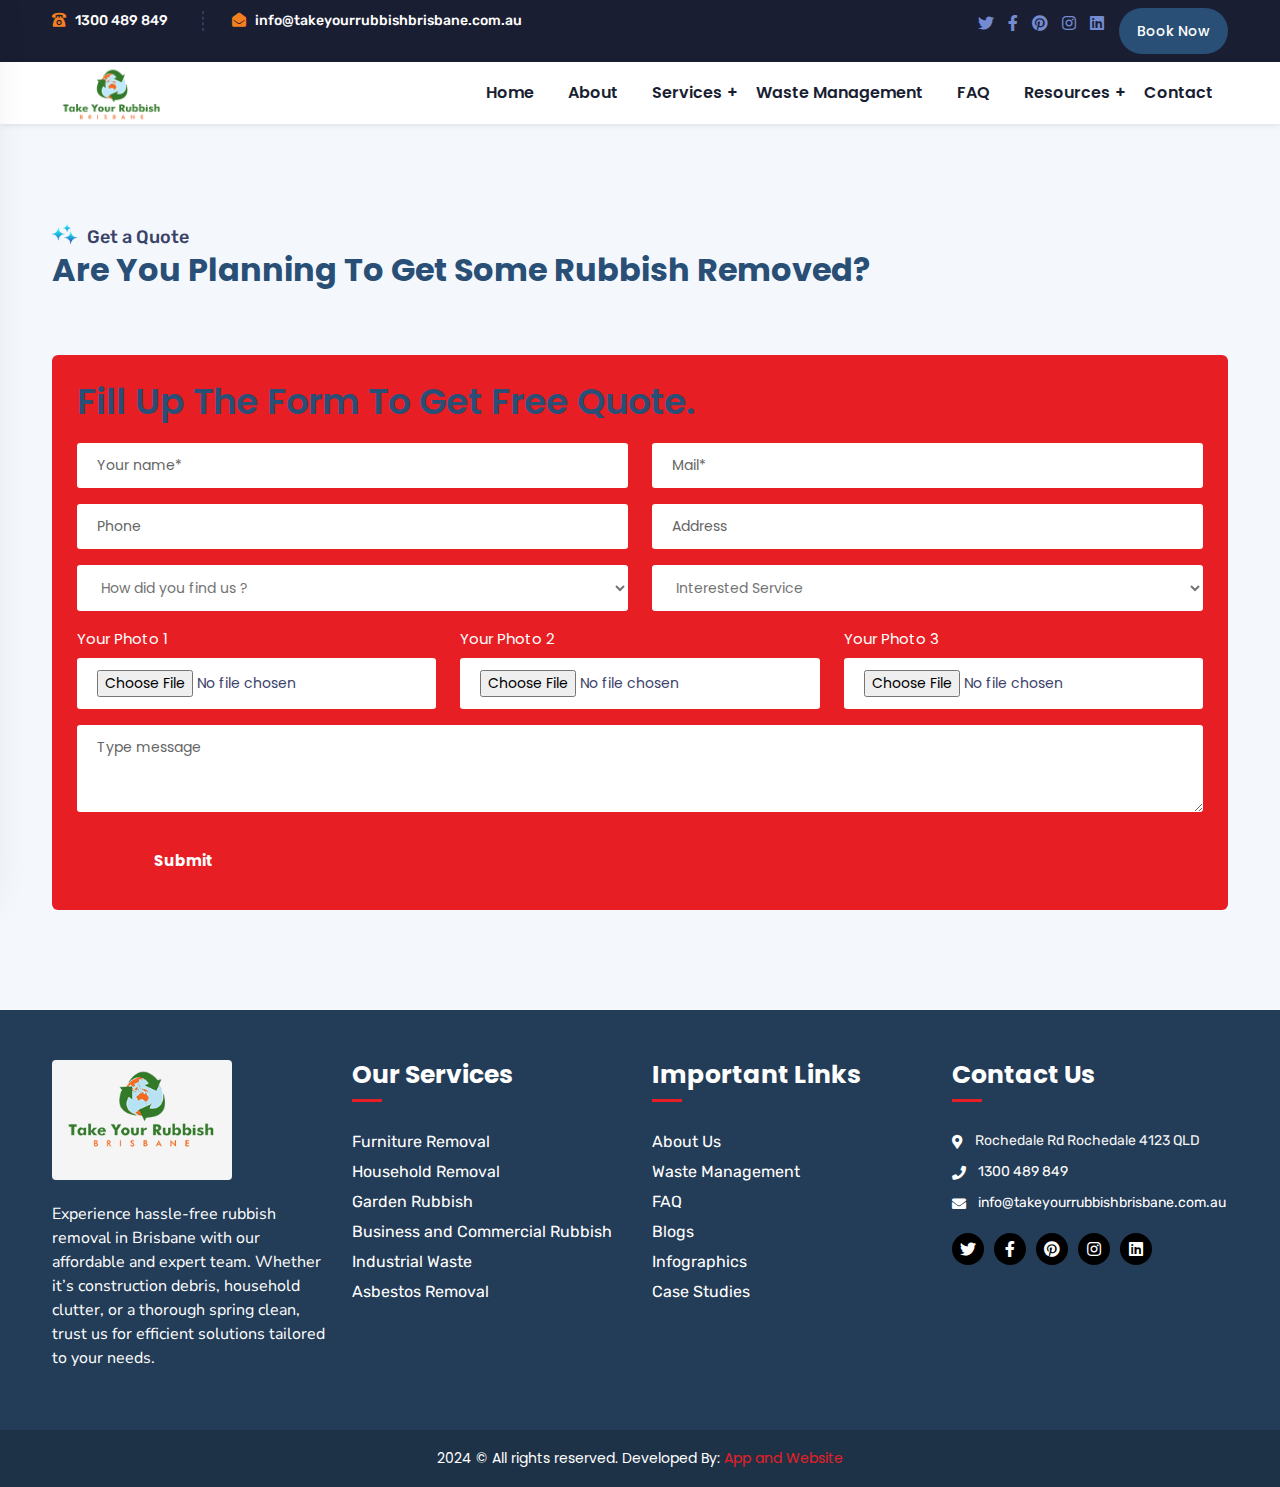
<file: get-a-quote.html>
<!DOCTYPE html>
<html lang="en">
    <head>
        <!-- Required Meta Tags -->
        <meta charset="UTF-8">
        <meta name="viewport" content="width=device-width, initial-scale=1.0">
        <meta http-equiv="X-UA-Compatible" content="ie=edge">

        <!-- Page Title -->
        <title>Take Your Rubbish Brisbane</title>

        <!-- Favicon Icon -->
        <link rel="shortcut icon" href="favicon.png">

        <!-- CSS Files -->
        <link rel="stylesheet" href="assets/css/animate.css">
        <link rel="stylesheet" href="assets/css/bootstrap.min.css">
        <link rel="stylesheet" href="assets/css/fontawesome.css">
        <link rel="stylesheet" href="assets/css/flaticon.css">
        <link rel="stylesheet" href="assets/css/slick.css">
        <link rel="stylesheet" href="assets/css/magnific-popup.css">
        <link rel="stylesheet" href="assets/css/odometer-theme-car.css">
        <link rel="stylesheet" href="assets/css/rs6.css">
        <link rel="stylesheet" href="assets/css/style.css">

        <link rel="stylesheet" href="style.css">

        <!-- Social Share -->
        <script type="text/javascript" src="https://platform-api.sharethis.com/js/sharethis.js#property=6603cc1bfb0d800012110606&product=inline-share-buttons&source=platform" async="async"></script>
    </head>

    <body>

         <!-- Home 2 Header  -->
         <header class="bixol-header header-style-2 header-style-3">
            <div class="info-bar sticky-info sticky_topbar">
                <div class="container">
                    <div class="row topbar_row">
                        <div class="col-lg-6 col-md-6 col-sm-5 col-5">
                            <div class="info-left topbar_anchors">
                                <span><i class="flaticon-telephone"></i> <a href="tel:1300489849"> 1300 489 849</a></span>
                                <span class="mail_topbar"><i class="fas fa-envelope-open"></i> <a href="mailto:info@takeyourrubbishbrisbane.com.au"> info@takeyourrubbishbrisbane.com.au</a></span>
                            </div>
                        </div>
                        <div class="col-lg-6 col-md-6 col-sm-7 col-7 d-flex justify-content-end">
                            <div class="header-social">
                                <a href="https://twitter.com/i/flow/login?redirect_after_login=%2Frubbishbrisbane" target="_blank"><i class="fab fa-twitter"></i></a>
                                <a href="https://www.facebook.com/rubbishbrisbane" target="_blank"><i class="fab fa-facebook-f"></i></a>
                                <a href="https://www.pinterest.com.au/rubbishbrisbane/" target="_blank"><i class="fab fa-pinterest"></i></a>
                                <a href="https://www.instagram.com/rubbishbrisbane/" target="_blank"><i class="fab fa-instagram"></i></a>
                                <a href="https://www.linkedin.com/company/take-your-rubbish-brisbane-pty-ltd/" target="_blank"><i class="fab fa-linkedin"></i></a>
                            </div>
                            <a href="get-a-quote.html" class="bixol-primary-btn btn_text book_now_btn book_now_btn_t1">Book Now</a> 
                        </div>
                    </div>
                </div>
            </div>
            <div class="header-bottom">
                <div class="container">
                    <div class="row align-items-center header_row_main">
                        <div class="col-lg-2 col-md-6 col-6">
                            <div class="logo-wrapper header_logo">
                                <a href="index.html" class="header_logo_a"><img src="assets/images/img/logo2.png" alt=""></a>
                            </div>
                        </div>
                        <div class="col-lg-10 col-md-0 col-0 desktop-menu-wrapper">
                            <div class="desktop-menu text-end">
                                <nav>
                                    <ul>
                                        <li><a href="index.html">Home</a></li>
                                        <li><a href="about.html">About</a></li>
                                        <li class="has-submenu"><a href="services.html">Services</a>
                                            <ul>
                                                <li><a href="service-details.html">Furniture Removal</a></li>
                                                <li><a href="service-details.html">Household Removal</a></li>
                                                <li><a href="service-details.html">Garden Rubbish</a></li>
                                                <li><a href="service-details.html">Business and Commercial Rubbish</a></li>
                                                <li><a href="service-details.html">Industrial Waste</a></li>
                                                <li><a href="service-details.html">Asbestos Removal</a></li>
                                            </ul>
                                        </li>
                                        <li><a href="waste-management.html">Waste Management</a></li>
                                        <li><a href="faq.html">FAQ</a></li>
                                        <li class="has-submenu"><a href="#">Resources</a>
                                            <ul>
                                                <li><a href="blog.html">Blogs</a></li>
                                                <li><a href="blog.html">Infographics</a></li>
                                                <li><a href="blog.html">Case Studies</a></li>
                                                <li><a href="javascript:;">Gallery</a></li>
                                            </ul>
                                        </li>
                                        <li><a href="contact.html">Contact</a></li>
                                    </ul>
                                </nav>
                            </div>
                        </div>
                        <div class="col-lg-0 col-md-12 col-6 menu_bars">
                            <a href="" class="bixol-primary-btn btn_text book_now_btn book_now_btn_t2">Book Now</a>
                            <div class="header-right mobile_menu_bars">
                                <div class="bixol-mobile-hamburger">
                                    <span></span>
                                    <span></span>
                                    <span></span>
                                </div>
                            </div>                      
                        </div>
                    </div>
                </div>
            </div>
        </header>
        <!-- Header Area End -->

        <!-- Mobile Menu -->
        <div class="bixol-mobile-menu mobile_menu_main">
            <a href="index.html" class="mobile-menu-logo"><img src="assets/images/img/logo2.png" alt="" style="transform: scale(1.4);"></a>
            <ul>
                <li><a href="index.html">Home</a></li>
                <li><a href="about.html">About</a></li>
                <li class="has-submenu"><a href="services.html">Services</a>
                    <ul>
                        <li><a href="service-details.html">Furniture Removal</a></li>
                        <li><a href="service-details.html">Household Removal</a></li>
                        <li><a href="service-details.html">Garden Rubbish</a></li>
                        <li><a href="service-details.html">Business and Commercial Rubbish</a></li>
                        <li><a href="service-details.html">Industrial Waste</a></li>
                        <li><a href="service-details.html">Asbestos Removal</a></li>
                    </ul>
                </li>
                <li><a href="waste-management.html">Waste Management</a></li>
                <li><a href="faq.html">FAQ</a></li>
                <li class="has-submenu"><a href="javascript:;">Resources</a>
                    <ul>
                        <li><a href="blog.html">Blogs</a></li>
                        <li><a href="blog.html">Infographics</a></li>
                        <li><a href="blog">Case Studies</a></li>
                        <li><a href="javacript:;">Gallery</a></li>
                    </ul>
                </li>
                <li><a href="contact.html">Contact</a></li>
            </ul>
        </div>
        <!-- Mobile Menu End -->
        
        
        <!-- Service Intro Area V2 -->
        <section class="contact-v2 pt-100 pb-100 service_page_sec1 service_page_sec1_dup">
            <div class="container">
                <div class="row">
                    <div class="col-lg-12 service_intro_left">
                        <div class="contact-v2-left">
                            <div class="bixol-title-area">
                                <span class="bixol-subtitle">Get a Quote</span>
                                <h2 class="custom_title_h2">Are You Planning To Get Some Rubbish Removed?</h2>
                            </div>
                        </div>
                    </div>
                    <div class="col-lg-12 quote_page_form">
                        <div class="contact-v2-right form_service_page">
                            <h3 class="custom_title_h2">Fill up the form to get free quote.</h3>
                            <form action="#">
                                <div class="row">
                                    <div class="col-sm-6">
                                        <div class="name-field">
                                            <input type="text" id="your-name" placeholder="Your name*">
                                        </div>
                                    </div>
                                    <div class="col-sm-6">
                                        <div class="mail-field">
                                            <input type="email" id="email-address" placeholder="Mail*">
                                        </div>
                                    </div>
                                    <div class="col-sm-6">
                                        <div class="mail-field">
                                            <input type="tel" id="phone-number" placeholder="Phone">
                                        </div>
                                    </div>
                                    <div class="col-sm-6">
                                        <div class="mail-field">
                                            <input type="text" placeholder="Address">
                                        </div>
                                    </div>
                                    <div class="col-sm-6">
                                        <div class="subject-field">
                                            <select id="subject">
                                                <option>How did you find us ?</option>
                                                <option>Google</option>
                                                <option>Facebook</option>
                                                <option>Twitter</option>
                                                <option>Referral</option>
                                                <option>Other</option>
                                            </select>
                                        </div>
                                    </div>
                                    <div class="col-sm-6">
                                        <div class="subject-field">
                                            <select id="subject">
                                                <option>Interested Service</option>
                                                <option>Firniture Removal</option>
                                                <option>Household Rubbish</option>
                                                <option>Garden Rubbish</option>
                                                <option>Business & Commercial Rubbish</option>
                                                <option>Industrial Waste</option>
                                                <option>Asbestos Removal</option>
                                            </select>
                                        </div>
                                    </div>
                                    <div class="col-lg-4 col-md-4">
                                        <div class="mail-field">
                                            <label for="" class="text-white">Your Photo 1</label>
                                            <input type="file" id="img" name="img" accept="image/*">
                                        </div>
                                    </div>
                                    <div class="col-lg-4 col-md-4">
                                        <div class="mail-field">
                                            <label for="" class="text-white">Your Photo 2</label>
                                            <input type="file" id="img" name="img" accept="image/*">
                                        </div>
                                    </div>
                                    <div class="col-lg-4 col-md-4">
                                        <div class="mail-field">
                                            <label for="" class="text-white">Your Photo 3</label>
                                            <input type="file" id="img" name="img" accept="image/*">
                                        </div>
                                    </div>
                                    <div class="col-sm-12">
                                        <div class="message-field">
                                            <textarea placeholder="Type message" rows="3" id="message"></textarea>
                                        </div>
                                    </div>
                                </div>
                                <div class="submit-btn service_form_btn">
                                    <button type="submit">Submit</button>
                                </div>
                            </form>
                        </div>
                    </div>
                </div>
            </div>
        </section>
        <!-- Service Intro V2 End -->


        <!-- Footer -->
        <footer class="bixol-footer h6-footer footer_main">
            <div class="container">
                <div class="row">
                    <div class="col-lg-3 col-md-6 col-sm-6">
                        <div class="bixol-footer-widget">
                            <a href="index.html" class="footer-logo footer_logo"><img src="assets/images/img/logo2.png" alt=""></a>
                            <p>Experience hassle-free rubbish removal in Brisbane with our affordable and expert team. Whether it’s construction debris, household clutter, or a thorough spring clean, trust us for efficient solutions tailored to your needs.</p>
                        </div>
                    </div>
                    <div class="col-lg-3 col-md-6 col-sm-6">
                        <div class="bixol-footer-widget">
                            <h4>Our Services</h4>
                            <ul class="footer_list">
                                <li><a href="service-details.html">Furniture Removal</a></li>
                                <li><a href="service-details.html">Household Removal</a></li>
                                <li><a href="service-details.html">Garden Rubbish</a></li>
                                <li><a href="service-details.html">Business and Commercial Rubbish</a></li>
                                <li><a href="service-details.html">Industrial Waste</a></li>
                                <li><a href="service-details.html">Asbestos Removal</a></li>
                            </ul>
                        </div>
                    </div>
                    <div class="col-lg-3 col-md-6 col-sm-6">
                        <div class="bixol-footer-widget">
                            <h4>Important Links</h4>
                            <ul class="footer_list">
                                <li><a href="about.html">About Us</a></li>
                                <li><a href="waste-management.html">Waste Management</a></li>
                                <li><a href="faq.html">FAQ</a></li>
                                <li><a href="blog.html">Blogs</a></li>
                                <li><a href="blog.html">Infographics</a></li>
                                <li><a href="blog.html">Case Studies</a></li>
                            </ul>
                        </div>
                    </div>
                    <div class="col-lg-3 col-md-6 col-sm-6">
                        <div class="bixol-footer-widget">
                            <h4>Contact Us</h4>
                            <div class="bixol-footer-address">
                                <ul class="footer_list">
                                    <li><i class="fas fa-map-marker-alt text-white"></i>Rochedale Rd Rochedale 4123 QLD</li>
                                    <li><i class="fas fa-phone text-white"></i><a href="tel:1300489849">1300 489 849</a></li>
                                    <li><i class="fas fa-envelope text-white"></i><a href="mailto:info@takeyourrubbishbrisbane.com.au">info@takeyourrubbishbrisbane.com.au</a></li>
                                </ul>
                                <div class="bixol-footer-social">
                                    <a href="https://twitter.com/i/flow/login?redirect_after_login=%2Frubbishbrisbane" target="_blank"><i class="fab fa-twitter"></i></a>
                                    <a href="https://www.facebook.com/rubbishbrisbane" target="_blank"><i class="fab fa-facebook-f"></i></a>
                                    <a href="https://www.pinterest.com.au/rubbishbrisbane/" target="_blank"><i class="fab fa-pinterest"></i></a>
                                    <a href="https://www.instagram.com/rubbishbrisbane/" target="_blank"><i class="fab fa-instagram"></i></a>
                                    <a href="https://www.linkedin.com/company/take-your-rubbish-brisbane-pty-ltd/" target="_blank"><i class="fab fa-linkedin"></i></a>
                                </div>
                            </div>
                        </div>
                    </div>
                </div>
            </div>
            <div class="footer-copyright copyright_bottom">
                <p>2024 &copy; All rights reserved. <br class="sm_br_show"> Developed By: <a href="https://appandwebsite.au/" target="_blank">App and Website</a></p>
            </div>
        </footer>
        <!-- Footer Area End -->


        <!-- Javascript Files -->
        <script src="assets/js/vendor/jquery-3.6.0.min.js"></script>
        <script src="assets/js/vendor/bootstrap.min.js"></script>
        <script src="assets/js/vendor/slick.min.js"></script>
        <script src="assets/js/vendor/easing.min.js"></script>
        <script src="assets/js/vendor/wow.min.js"></script>
        <script src="assets/js/vendor/before-after.js"></script>
        <script src="assets/js/vendor/jquery.magnific-popup.min.js"></script>
        <script src="assets/js/vendor/odometer.min.js"></script>
        <script src="assets/js/vendor/isotope.pkgd.js"></script>
        <script src="assets/js/vendor/piechart.js"></script>
        <script src="assets/js/vendor/appear.js"></script>
        <script src="assets/js/vendor/rbtools.min.js"></script>
        <script src="assets/js/vendor/rs6.min.js"></script>
        <script src="assets/js/main.js"></script>

        <script src="https://cdn.jsdelivr.net/npm/popper.js@1.12.9/dist/umd/popper.min.js" integrity="sha384-ApNbgh9B+Y1QKtv3Rn7W3mgPxhU9K/ScQsAP7hUibX39j7fakFPskvXusvfa0b4Q" crossorigin="anonymous"></script>
        <script src="https://cdn.jsdelivr.net/npm/bootstrap@4.0.0/dist/js/bootstrap.min.js" integrity="sha384-JZR6Spejh4U02d8jOt6vLEHfe/JQGiRRSQQxSfFWpi1MquVdAyjUar5+76PVCmYl" crossorigin="anonymous"></script>

        <script>
            var	tpj = jQuery;
            if(window.RS_MODULES === undefined) window.RS_MODULES = {};
            if(RS_MODULES.modules === undefined) RS_MODULES.modules = {};
            RS_MODULES.modules["revslider21"] = {init:function() {
                window.revapi2 = window.revapi2===undefined || window.revapi2===null || window.revapi2.length===0  ? document.getElementById("rev_slider_2_1") : window.revapi2;
                if(window.revapi2 === null || window.revapi2 === undefined || window.revapi2.length==0) { window.revapi2initTry = window.revapi2initTry ===undefined ? 0 : window.revapi2initTry+1; if (window.revapi2initTry<20) requestAnimationFrame(function() {RS_MODULES.modules["revslider21"].init()}); return;}
                window.revapi2 = jQuery(window.revapi2);
                if(window.revapi2.revolution==undefined){ revslider_showDoubleJqueryError("rev_slider_2_1"); return;}
                revapi2.revolutionInit({
                        revapi:"revapi2",
                        sliderLayout:"fullwidth",
                        visibilityLevels:"1240,1024,778,480",
                        gridwidth:"1230,1199,778,480",
                        gridheight:"715,715,680,600",
                        spinner:"spinner0",
                        perspective:600,
                        perspectiveType:"global",
                        keepBPHeight:true,
                        editorheight:"715,715,680,600",
                        responsiveLevels:"1240,1024,778,480",
                        progressBar:{disableProgressBar:true},
                        navigation: {
                            onHoverStop:false,
                            arrows: {
                                enable:true,
                                style:"custom",
                                hide_onleave:true,
                                left: {
                                    h_offset:30
                                },
                                right: {
                                    h_offset:30
                                }
                            }
                        },
                        parallax: {
                            levels:[5,10,15,20,25,30,35,40,45,46,47,48,49,50,51,30],
                            type:"scroll",
                            origo:"slidercenter",
                            speed:0
                        },
                        viewPort: {
                            global:false,
                            globalDist:"-200px",
                            enable:false
                        },
                        fallbacks: {
                            //allowHTML5AutoPlayOnAndroid:true
                        },
                });
                
            }} // End of RevInitScript
            if (window.RS_MODULES.checkMinimal!==undefined) { window.RS_MODULES.checkMinimal();};
        </script>




    </body>
</html>
</file>
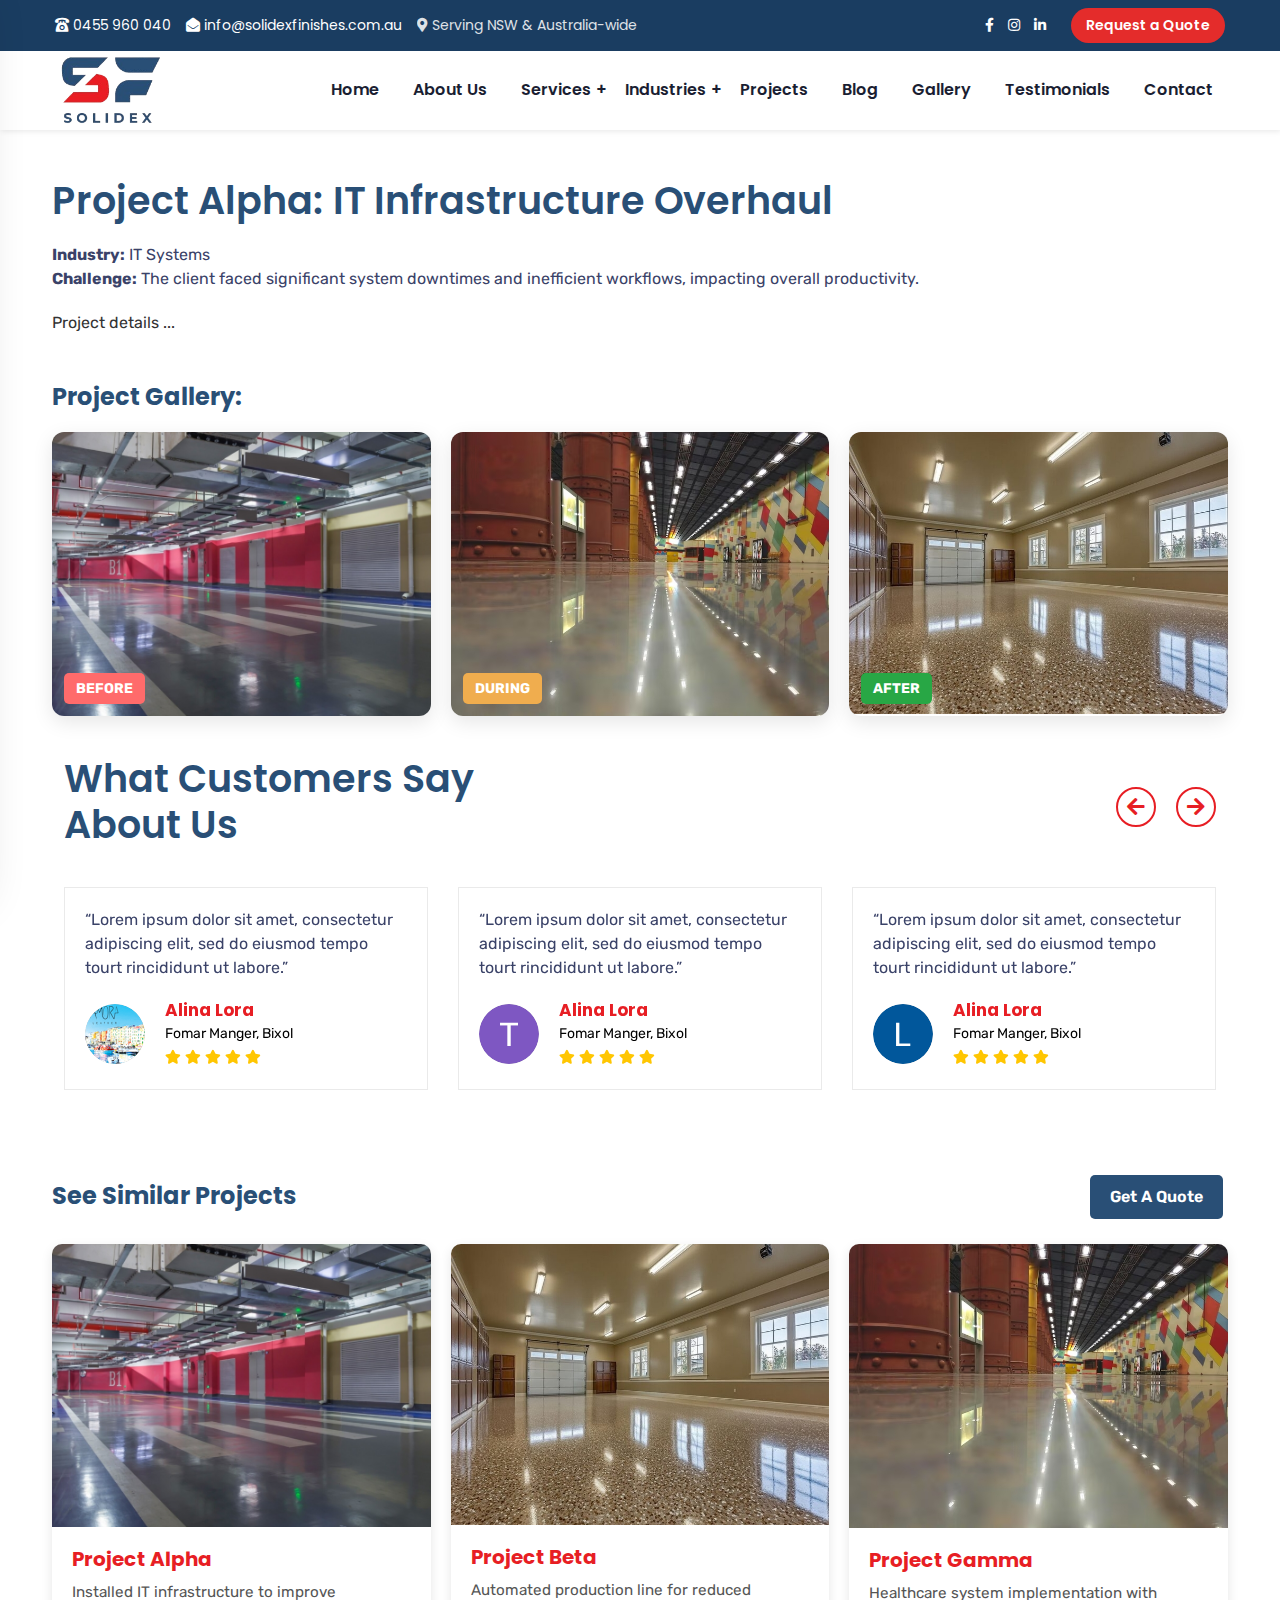
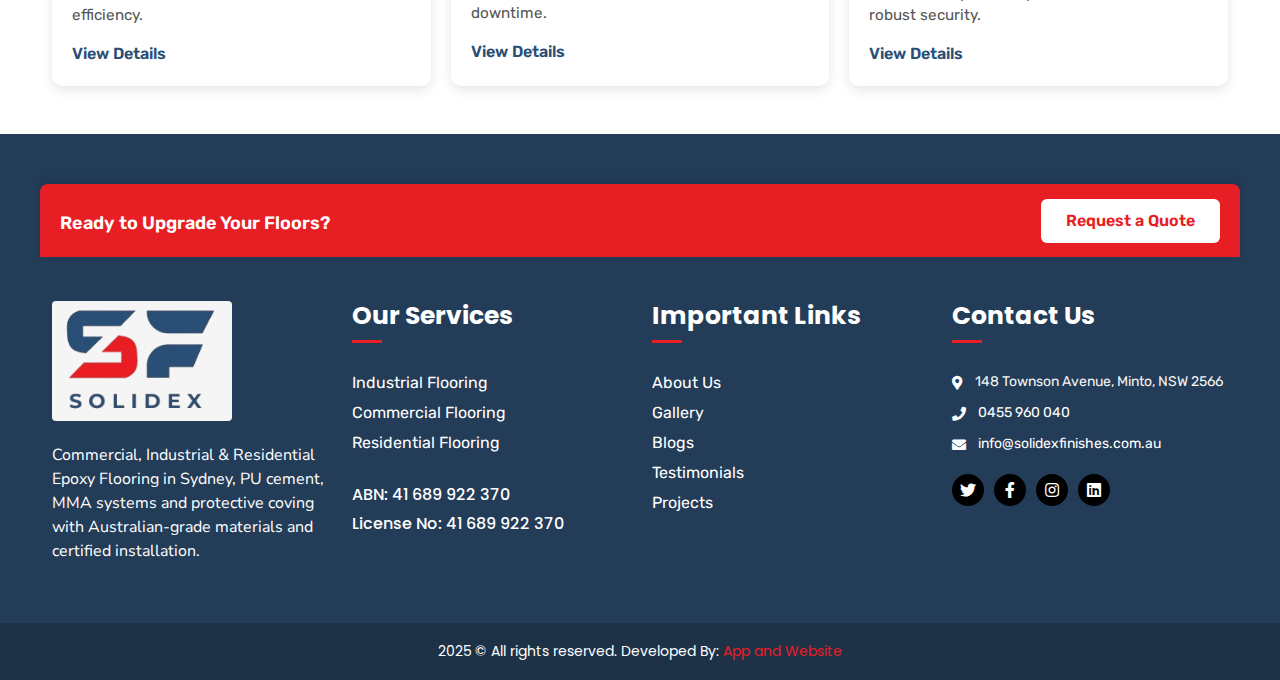
<file: project-details.html>
<!DOCTYPE html>
<html lang="en">
    <head>
        <!-- Required Meta Tags -->
        <meta charset="UTF-8">
        <meta name="viewport" content="width=device-width, initial-scale=1.0">
        <meta http-equiv="X-UA-Compatible" content="ie=edge">

        <!-- Page Title -->
        <title>SolidEx Finishes</title>

        <!-- CSS Files -->
        <link rel="stylesheet" href="assets/css/animate.css">
        <link rel="stylesheet" href="assets/css/bootstrap.min.css">
        <link rel="stylesheet" href="assets/css/fontawesome.css">
        <link rel="stylesheet" href="assets/css/flaticon.css">
        <link rel="stylesheet" href="assets/css/slick.css">
        <link rel="stylesheet" href="assets/css/magnific-popup.css">
        <link rel="stylesheet" href="assets/css/odometer-theme-car.css">
        <link rel="stylesheet" href="assets/css/rs6.css">
        <link rel="stylesheet" href="assets/css/style.css">

        <link rel="stylesheet" href="style.css">

        <!-- Social Share -->
        <script type="text/javascript" src="https://platform-api.sharethis.com/js/sharethis.js#property=6603cc1bfb0d800012110606&product=inline-share-buttons&source=platform" async="async"></script>
    </head>

    <body>

         <!-- Home 2 Header  -->
         <header class="bixol-header header-style-2 header-style-3">
                      
            <!-- ====== TOP BAR START ====== -->
            <div class="topbar_new">
              <div class="container">
                <div class="topbar-left">
                  <a href="tel:0455 960 040" class="contact-item ">
                    <i class="flaticon-telephone"></i> 0455 960 040
                  </a>
                  <a href="mailto:info@solidexfinishes.com.au" class="contact-item emailitem">
                    <i class="fas fa-envelope-open"></i> info@solidexfinishes.com.au
                  </a>
                  <span class="service-area srvarea"><i class="fas fa-map-marker-alt"></i> Serving NSW & Australia-wide</span>
                </div>
            
                <div class="topbar-right">
                  <div class="social-icons">
                    <a href="#" aria-label="Facebook"><i class="fab fa-facebook-f"></i></a>
                    <a href="#" aria-label="Instagram"><i class="fab fa-instagram"></i></a>
                    <a href="#" aria-label="LinkedIn"><i class="fab fa-linkedin-in"></i></a>
                  </div>
                  <a href="" class="btn-quote req_quote">Request a Quote</a>
                </div>
              </div>
            </div>
            <!-- ====== TOP BAR END ====== -->


            <div class="header-bottom">
                <div class="container">
                    <div class="row align-items-center header_row_main">
                        <div class="col-lg-2 col-md-6 col-6">
                            <div class="logo-wrapper header_logo">
                                <a href="index.html" class="header_logo_a"><img src="assets/img/sf-logo.png" alt=""></a>
                            </div>
                        </div>
                        <div class="col-lg-10 col-md-0 col-0 desktop-menu-wrapper">
                            <div class="desktop-menu text-end">
                                <nav>
                                    <ul>
                                        <li><a href="index.html">Home</a></li>
                                        <li><a href="">About Us</a></li>
                                        <li class="has-submenu"><a href="#">Services</a>
                                            <ul>
                                                <li><a href="#">Industrial Flooring</a></li>
                                                <li><a href="#">Commercial Flooring</a></li>
                                                <li><a href="#">Residential Flooring</a></li>
                                            </ul>
                                        </li>
                                        
                                        <!-- Add this after the Waste Management list item in the mobile menu -->
                                        <li class="has-submenu"><a href="#">Industries</a>
                                            <ul class="mega-menu">
                                                <div class="row">
                                                    <div class="col-md-4 mnubmitem">
                                                        <li class="mega-menu-title d-none"></li>
                                                        <li><a href="#">Food & Beverage Manufacturing</a></li>
                                                        <li><a href="#">Meat & Poultry Processing</a></li>
                                                        <li><a href="#">Commercial Kitchens & Bakeries</a></li>
                                                    </div>
                                                    <div class="col-md-4 mnubmitem">
                                                        <li class="mega-menu-title d-none"></li>
                                                        <li><a href="#">Warehouses & Logistics</a></li>
                                                        <li><a href="#">Automotive & Workshops</a></li>
                                                        <li><a href="#">Automotive & Workshops</a></li>
                                                    </div>
                                                    <div class="col-md-4 mnubmitem">
                                                        <li class="mega-menu-title d-none"></li>
                                                        <li><a href="#">Retails & Showrooms</a></li>
                                                        <li><a href="#">Education & Public Spaces</a></li>
                                                        <li><a href="#">Aviation & Hangars</a></li>
                                                    </div>
                                                </div>
                                            </ul>
                                        </li>

                                        <li><a href="#">Projects</a></li>
                                        <li><a href="#">Blog</a></li>
                                        <li><a href="#">Gallery</a></li>
                                        <li><a href="#">Testimonials</a></li>
                                        <li><a href="#">Contact</a></li>
                                    </ul>
                                </nav>
                            </div>
                        </div>
                        <div class="col-lg-0 col-md-12 col-6 menu_bars">
                            <a href="" class="bixol-primary-btn btn_text book_now_btn book_now_btn_t2 btn_quote" style="height: auto!important;">Request Quote</a>
                            <div class="header-right mobile_menu_bars">
                                <div class="bixol-mobile-hamburger">
                                    <span></span>
                                    <span></span>
                                    <span></span>
                                </div>
                            </div>                      
                        </div>
                    </div>
                </div>
            </div>
        </header>
        <!-- Header Area End -->

        <!-- Mobile Menu -->
        <div class="bixol-mobile-menu mobile_menu_main">
            <a href="index.html" class="mobile-menu-logo"><img src="assets/img/sf-logo.png" alt=""></a>
            <ul>
                <li><a href="index.html">Home</a></li>
                <li><a href="">About Us</a></li>
                <li class="has-submenu"><a href="services.html">Services</a>
                    <ul>
                        <li><a href="#">Industrial Flooring</a></li>
                        <li><a href="#">Commercial Flooring</a></li>
                        <li><a href="#">Residential Flooring</a></li>
                    </ul>
                </li>

                <!-- Add this after the Waste Management list item in the mobile menu -->
                <li class="has-submenu"><a href="#">Industries</a>
                    <ul class="mega-menu">
                        <div class="row">
                            <div class="col-md-4 mnubmitem">
                                <li class="mega-menu-title d-none"></li>
                                <li><a href="#">Food & Beverage Manufacturing</a></li>
                                <li><a href="#">Meat & Poultry Processing</a></li>
                                <li><a href="#">Commercial Kitchens & Bakeries</a></li>
                            </div>
                            <div class="col-md-4 mnubmitem">
                                <li class="mega-menu-title d-none"></li>
                                <li><a href="#">Warehouses & Logistics</a></li>
                                <li><a href="#">Automotive & Workshops</a></li>
                                <li><a href="#">Automotive & Workshops</a></li>
                            </div>
                            <div class="col-md-4 mnubmitem">
                                <li class="mega-menu-title d-none"></li>
                                <li><a href="#">Retails & Showrooms</a></li>
                                <li><a href="#">Education & Public Spaces</a></li>
                                <li><a href="#">Aviation & Hangars</a></li>
                            </div>
                        </div>
                    </ul>
                </li>

                <li><a href="#">Projects</a></li>
                <li><a href="#">Blog</a></li>
                <li><a href="#">Gallery</a></li>
                <li><a href="#">Testimonials</a></li>
                <li><a href="#">Contact</a></li>
            </ul>
        </div>
        <!-- Mobile Menu End -->


<section class="mts-project-details py-5">
  <div class="container">
    <h2 class="custom_title_h2">Project Alpha: IT Infrastructure Overhaul</h2>
    <p class="mts-client-industry"><strong>Industry:</strong> IT Systems</p>
    <p class="mts-project-challenge"><strong>Challenge:</strong> The client faced significant system downtimes and inefficient workflows, impacting overall productivity.</p>

    <!-- System Installed -->
    <div>
        Project details ...
    </div>

<!-- Project Images -->
 <div class="mts-related-header">
    <h3 class="mt-5">Project Gallery:</h3>
 </div>
<div class="project-image-cards mt-3">
  <div class="image-card">
    <img src="assets/img/Commercial Flooring.jpeg" alt="Before Installation">
    <span class="image-label before">Before</span>
  </div>
  <div class="image-card">
    <img src="assets/img/Industrial Flooring.jpeg" alt="During Installation">
    <span class="image-label during">During</span>
  </div>
  <div class="image-card">
    <img src="assets/img/Residential Flooring.jpeg" alt="After Installation">
    <span class="image-label after">After</span>
  </div>
</div>


    <!-- Feedback Area -->
        <section class="home5-feedback-area pt-40 pb-40 testimonial_section">
            <div class="container">
                <div class="row">
                    <div class="col-lg-5">
                        <div class="title-style-3 testimonial_title">
                            <h2 class="custom_title_h2">What Customers Say About Us</h2>
                        </div>
                    </div>
                </div>
                <div class="home5-feedback-slider testimonial_slider">
                    <div class="feedback-single">
                        <div class="feedback-txt">
                            <p>“Lorem ipsum dolor sit amet, consectetur adipiscing elit, sed do eiusmod tempo tourt rincididunt ut labore.”</p>
                        </div>
                        <div class="feedback-bottom">
                            <div class="clients_thumb">
                                <img src="assets/images/testi1.png" alt="testimonial image">
                            </div>
                            <div class="clients_info">
                                <h6>Alina Lora</h6>
                                <span>Fomar Manger, Bixol</span>
                                <div class="feedback-star">
                                    <span><i class="fas fa-star"></i></span>
                                    <span><i class="fas fa-star"></i></span>
                                    <span><i class="fas fa-star"></i></span>
                                    <span><i class="fas fa-star"></i></span>
                                    <span><i class="fas fa-star"></i></span>
                                </div>
                            </div>
                        </div>
                    </div>
                    <div class="feedback-single">
                        <div class="feedback-txt">
                            <p>“Lorem ipsum dolor sit amet, consectetur adipiscing elit, sed do eiusmod tempo tourt rincididunt ut labore.”</p>
                        </div>
                        <div class="feedback-bottom">
                            <div class="clients_thumb">
                                <img src="assets/images/testi2.png" alt="testimonial image">
                            </div>
                            <div class="clients_info">
                                <h6>Alina Lora</h6>
                                <span>Fomar Manger, Bixol</span>
                                <div class="feedback-star">
                                    <span><i class="fas fa-star"></i></span>
                                    <span><i class="fas fa-star"></i></span>
                                    <span><i class="fas fa-star"></i></span>
                                    <span><i class="fas fa-star"></i></span>
                                    <span><i class="fas fa-star"></i></span>
                                </div>
                            </div>
                        </div>
                    </div>
                    <div class="feedback-single">
                        <div class="feedback-txt">
                            <p>“Lorem ipsum dolor sit amet, consectetur adipiscing elit, sed do eiusmod tempo tourt rincididunt ut labore.”</p>
                        </div>
                        <div class="feedback-bottom">
                            <div class="clients_thumb">
                                <img src="assets/images/testi3.png" alt="testimonial image">
                            </div>
                            <div class="clients_info">
                                <h6>Alina Lora</h6>
                                <span>Fomar Manger, Bixol</span>
                                <div class="feedback-star">
                                    <span><i class="fas fa-star"></i></span>
                                    <span><i class="fas fa-star"></i></span>
                                    <span><i class="fas fa-star"></i></span>
                                    <span><i class="fas fa-star"></i></span>
                                    <span><i class="fas fa-star"></i></span>
                                </div>
                            </div>
                        </div>
                    </div>
                    <div class="feedback-single">
                        <div class="feedback-txt">
                            <p>“Lorem ipsum dolor sit amet, consectetur adipiscing elit, sed do eiusmod tempo tourt rincididunt ut labore.”</p>
                        </div>
                        <div class="feedback-bottom">
                            <div class="clients_thumb">
                                <img src="assets/images/testi2.png" alt="testimonial image">
                            </div>
                            <div class="clients_info">
                                <h6>Alina Lora</h6>
                                <span>Fomar Manger, Bixol</span>
                                <div class="feedback-star">
                                    <span><i class="fas fa-star"></i></span>
                                    <span><i class="fas fa-star"></i></span>
                                    <span><i class="fas fa-star"></i></span>
                                    <span><i class="fas fa-star"></i></span>
                                    <span><i class="fas fa-star"></i></span>
                                </div>
                            </div>
                        </div>
                    </div>
                    <div class="feedback-single">
                        <div class="feedback-txt">
                            <p>“Lorem ipsum dolor sit amet, consectetur adipiscing elit, sed do eiusmod tempo tourt rincididunt ut labore.”</p>
                        </div>
                        <div class="feedback-bottom">
                            <div class="clients_thumb">
                                <img src="assets/images/testi1.png" alt="testimonial image">
                            </div>
                            <div class="clients_info">
                                <h6>Alina Lora</h6>
                                <span>Fomar Manger, Bixol</span>
                                <div class="feedback-star">
                                    <span><i class="fas fa-star"></i></span>
                                    <span><i class="fas fa-star"></i></span>
                                    <span><i class="fas fa-star"></i></span>
                                    <span><i class="fas fa-star"></i></span>
                                    <span><i class="fas fa-star"></i></span>
                                </div>
                            </div>
                        </div>
                    </div>
                    <div class="feedback-single">
                        <div class="feedback-txt">
                            <p>“Lorem ipsum dolor sit amet, consectetur adipiscing elit, sed do eiusmod tempo tourt rincididunt ut labore.”</p>
                        </div>
                        <div class="feedback-bottom">
                            <div class="clients_thumb">
                                <img src="assets/images/testi3.png" alt="testimonial image">
                            </div>
                            <div class="clients_info">
                                <h6>Alina Lora</h6>
                                <span>Fomar Manger, Bixol</span>
                                <div class="feedback-star">
                                    <span><i class="fas fa-star"></i></span>
                                    <span><i class="fas fa-star"></i></span>
                                    <span><i class="fas fa-star"></i></span>
                                    <span><i class="fas fa-star"></i></span>
                                    <span><i class="fas fa-star"></i></span>
                                </div>
                            </div>
                        </div>
                    </div>
                </div>
            </div>
        </section>
        <!-- Feedback Area End -->


    <!-- Related Project Links -->
    <div class="mts-related-header">
        <h3>See Similar Projects</h3>
        <a href="" class="mts-cta-btn mts-cta-primary">Get A Quote</a>
    </div>

<div class="mts-projects-section">
    <!-- Projects Grid -->
    <div class="mts-projects-grid">
      <div class="mts-project-card" data-category="it">
        <img src="assets/img/Commercial Flooring.jpeg" alt="Project 1">
        <div class="mts-project-content">
          <h3>Project Alpha</h3>
          <p>Installed IT infrastructure to improve efficiency.</p>
          <a href="project-details.html">View Details</a>
        </div>
      </div>
      <div class="mts-project-card" data-category="manufacturing">
        <img src="assets/img/Residential Flooring.jpeg" alt="Project 2">
        <div class="mts-project-content">
          <h3>Project Beta</h3>
          <p>Automated production line for reduced downtime.</p>
          <a href="project-details.html">View Details</a>
        </div>
      </div>
      <div class="mts-project-card" data-category="healthcare">
        <img src="assets/img/Industrial Flooring.jpeg" alt="Project 3">
        <div class="mts-project-content">
          <h3>Project Gamma</h3>
          <p>Healthcare system implementation with robust security.</p>
          <a href="project-details.html">View Details</a>
        </div>
      </div>
      <!-- Add more projects here -->
    </div>
  </div>

</div>
</section>


        <!-- Footer -->
        <footer class="bixol-footer h6-footer footer_main">
            <div class="container">
                <div class="row pb-4">
                    <!-- Mini CTA Request a Quote -->
                    <div class="solidex-footer-cta">
                        <div class="solidex-footer-cta-container">
                            <p class="solidex-footer-cta-text pt-3">Ready to Upgrade Your Floors?</p>
                            <a href="#" class="solidex-footer-cta-btn">Request a Quote</a>
                        </div>
                    </div>
                </div>
                <div class="row">
                    <div class="col-lg-3 col-md-6 col-sm-6">
                        <div class="bixol-footer-widget">
                            <a href="index.html" class="footer-logo footer_logo"><img src="assets/img/sf-logo.png" alt=""></a>
                            <p>Commercial, Industrial & Residential Epoxy Flooring in Sydney, PU cement, MMA systems and protective coving with Australian-grade materials and certified installation.</p>
                        </div>
                    </div>
                    <div class="col-lg-3 col-md-6 col-sm-6">
                        <div class="bixol-footer-widget">
                            <h4>Our Services</h4>
                            <ul class="footer_list">
                                <li><a href="">Industrial Flooring</a></li>
                                <li><a href="">Commercial Flooring</a></li>
                                <li><a href="">Residential Flooring</a></li>
                            </ul>
                            <div class="abn_licnumber">
                                <h6>ABN: 41 689 922 370</h5>
                                <h6>License No: 41 689 922 370</h5>
                            </div>
                        </div>
                    </div>
                    <div class="col-lg-3 col-md-6 col-sm-6">
                        <div class="bixol-footer-widget">
                            <h4>Important Links</h4>
                            <ul class="footer_list">
                                <li><a href="">About Us</a></li>
                                <li><a href="">Gallery</a></li>
                                <li><a href="">Blogs</a></li>
                                <li><a href="">Testimonials</a></li>
                                <li><a href="">Projects</a></li>
                            </ul>
                        </div>
                    </div>
                    <div class="col-lg-3 col-md-6 col-sm-6">
                        <div class="bixol-footer-widget">
                            <h4>Contact Us</h4>
                            <div class="bixol-footer-address">
                                <ul class="footer_list">
                                    <li><i class="fas fa-map-marker-alt text-white"></i>148 Townson Avenue, Minto, NSW 2566</li>
                                    <li><i class="fas fa-phone text-white"></i><a href="tel:0455 960 040">0455 960 040</a></li>
                                    <li><i class="fas fa-envelope text-white"></i><a href="mailto:info@solidexfinishes.com.au">info@solidexfinishes.com.au</a></li>
                                </ul>
                                <div class="bixol-footer-social">
                                    <a href="" target="_blank"><i class="fab fa-twitter"></i></a>
                                    <a href="" target="_blank"><i class="fab fa-facebook-f"></i></a>
                                    <a href="" target="_blank"><i class="fab fa-instagram"></i></a>
                                    <a href="" target="_blank"><i class="fab fa-linkedin"></i></a>
                                </div>
                            </div>
                        </div>
                    </div>
                </div>
            </div>
            <div class="footer-copyright copyright_bottom">
                <p>2025 &copy; All rights reserved. <br class="sm_br_show"> Developed By: <a href="https://appandwebsite.au/" target="_blank">App and Website</a></p>
            </div>
        </footer>
        <!-- Footer Area End -->


        <!-- Javascript Files -->
        <script src="assets/js/vendor/jquery-3.6.0.min.js"></script>
        <script src="assets/js/vendor/bootstrap.min.js"></script>
        <script src="assets/js/vendor/slick.min.js"></script>
        <script src="assets/js/vendor/easing.min.js"></script>
        <script src="assets/js/vendor/wow.min.js"></script>
        <script src="assets/js/vendor/before-after.js"></script>
        <script src="assets/js/vendor/jquery.magnific-popup.min.js"></script>
        <script src="assets/js/vendor/odometer.min.js"></script>
        <script src="assets/js/vendor/isotope.pkgd.js"></script>
        <script src="assets/js/vendor/piechart.js"></script>
        <script src="assets/js/vendor/appear.js"></script>
        <script src="assets/js/vendor/rbtools.min.js"></script>
        <script src="assets/js/vendor/rs6.min.js"></script>
        <script src="assets/js/main.js"></script>

        <script src="https://cdn.jsdelivr.net/npm/popper.js@1.12.9/dist/umd/popper.min.js" integrity="sha384-ApNbgh9B+Y1QKtv3Rn7W3mgPxhU9K/ScQsAP7hUibX39j7fakFPskvXusvfa0b4Q" crossorigin="anonymous"></script>
        <script src="https://cdn.jsdelivr.net/npm/bootstrap@4.0.0/dist/js/bootstrap.min.js" integrity="sha384-JZR6Spejh4U02d8jOt6vLEHfe/JQGiRRSQQxSfFWpi1MquVdAyjUar5+76PVCmYl" crossorigin="anonymous"></script>

        <script>
            var	tpj = jQuery;
            if(window.RS_MODULES === undefined) window.RS_MODULES = {};
            if(RS_MODULES.modules === undefined) RS_MODULES.modules = {};
            RS_MODULES.modules["revslider21"] = {init:function() {
                window.revapi2 = window.revapi2===undefined || window.revapi2===null || window.revapi2.length===0  ? document.getElementById("rev_slider_2_1") : window.revapi2;
                if(window.revapi2 === null || window.revapi2 === undefined || window.revapi2.length==0) { window.revapi2initTry = window.revapi2initTry ===undefined ? 0 : window.revapi2initTry+1; if (window.revapi2initTry<20) requestAnimationFrame(function() {RS_MODULES.modules["revslider21"].init()}); return;}
                window.revapi2 = jQuery(window.revapi2);
                if(window.revapi2.revolution==undefined){ revslider_showDoubleJqueryError("rev_slider_2_1"); return;}
                revapi2.revolutionInit({
                        revapi:"revapi2",
                        sliderLayout:"fullwidth",
                        visibilityLevels:"1240,1024,778,480",
                        gridwidth:"1230,1199,778,480",
                        gridheight:"715,715,680,600",
                        spinner:"spinner0",
                        perspective:600,
                        perspectiveType:"global",
                        keepBPHeight:true,
                        editorheight:"715,715,680,600",
                        responsiveLevels:"1240,1024,778,480",
                        progressBar:{disableProgressBar:true},
                        navigation: {
                            onHoverStop:false,
                            arrows: {
                                enable:true,
                                style:"custom",
                                hide_onleave:true,
                                left: {
                                    h_offset:30
                                },
                                right: {
                                    h_offset:30
                                }
                            }
                        },
                        parallax: {
                            levels:[5,10,15,20,25,30,35,40,45,46,47,48,49,50,51,30],
                            type:"scroll",
                            origo:"slidercenter",
                            speed:0
                        },
                        viewPort: {
                            global:false,
                            globalDist:"-200px",
                            enable:false
                        },
                        fallbacks: {
                            //allowHTML5AutoPlayOnAndroid:true
                        },
                });
                
            }} // End of RevInitScript
            if (window.RS_MODULES.checkMinimal!==undefined) { window.RS_MODULES.checkMinimal();};
        </script>



<script>
$(document).ready(function() {
    // Mobile menu toggle
    $('.has-submenu > a').on('click', function(e) {
        if($(window).width() < 992) {
            e.preventDefault();
            $(this).siblings('.mega-menu').slideToggle();
        }
    });

    // Reset menu state on window resize
    $(window).on('resize', function() {
        if($(window).width() > 991) {
            $('.mega-menu').removeAttr('style');
        }
    });
});

$(document).ready(function() {
    // Remove all existing click handlers
    $('.has-submenu > a').off('click');
    
    // Single click handler for mobile menu
    $('.has-submenu > a').on('click', function(e) {
        if($(window).width() < 992) {
            e.preventDefault();
            e.stopImmediatePropagation(); // Stop event bubbling completely
            
            const $submenu = $(this).siblings('.mega-menu, ul');
            const $parentLi = $(this).parent();
            
            // Don't close the menu if it's already open
            if (!$parentLi.hasClass('menu-open')) {
                // Close other open menus first
                $('.has-submenu').not($parentLi).removeClass('menu-open');
                $('.mega-menu, .has-submenu ul').not($submenu).slideUp(300);
                
                // Open current menu
                $parentLi.addClass('menu-open');
                $submenu.slideDown(300);
            } else {
                // Close current menu
                $parentLi.removeClass('menu-open');
                $submenu.slideUp(300);
            }
        }
    });

    // Prevent click events from bubbling up
    $('.mega-menu, .has-submenu ul').on('click', function(e) {
        e.stopPropagation();
    });

    // Reset menu state on window resize
    $(window).on('resize', function() {
        if($(window).width() > 991) {
            $('.mega-menu, .has-submenu ul').removeAttr('style');
            $('.has-submenu').removeClass('menu-open');
        }
    });
});
</script>



<script>
const filterBtns = document.querySelectorAll('.mts-filter-btn');
const projects = document.querySelectorAll('.mts-project-card');

filterBtns.forEach(btn => {
  btn.addEventListener('click', () => {
    // Remove active class from all buttons
    filterBtns.forEach(b => b.classList.remove('active'));
    // Add active class to clicked button
    btn.classList.add('active');

    const filter = btn.getAttribute('data-filter');
    projects.forEach(project => {
      if(filter === 'all' || project.getAttribute('data-category') === filter){
        project.style.display = 'block';
      } else {
        project.style.display = 'none';
      }
    });
  });
});

</script>


    </body>
</html>
</file>
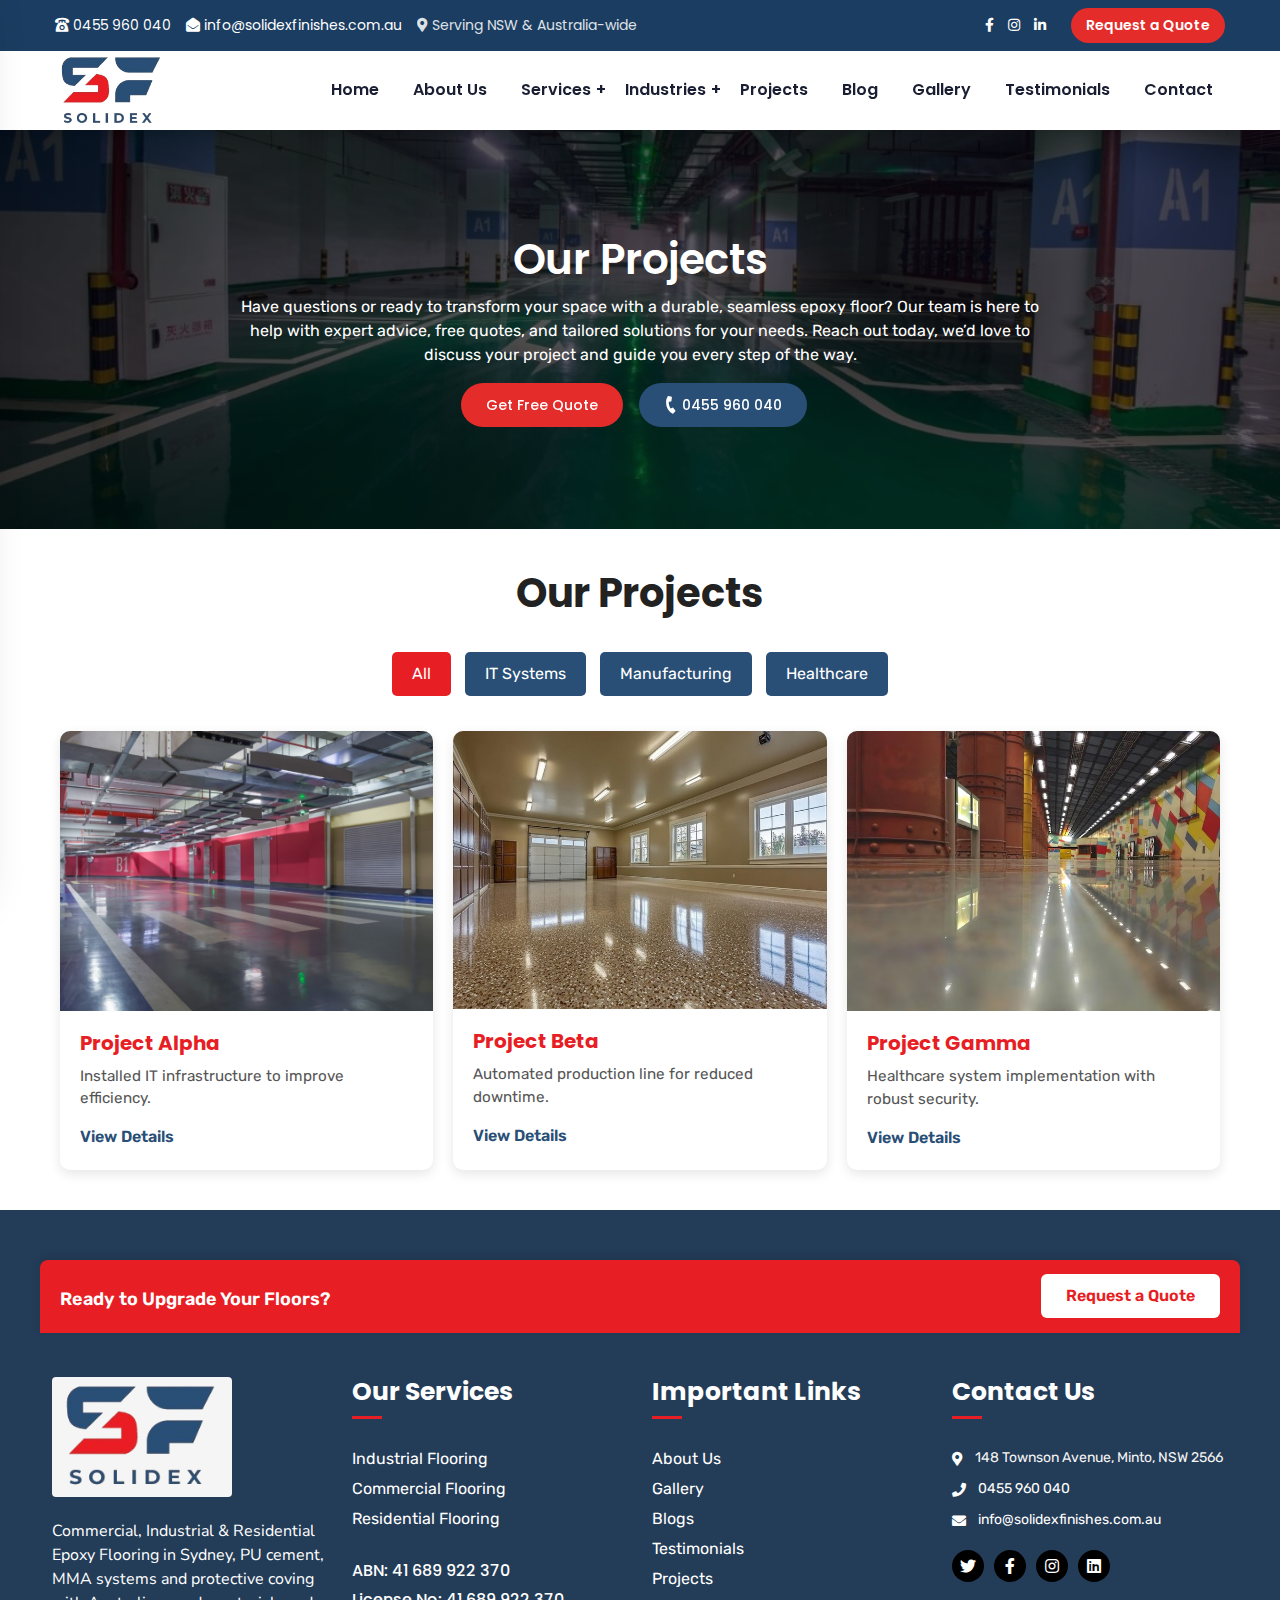
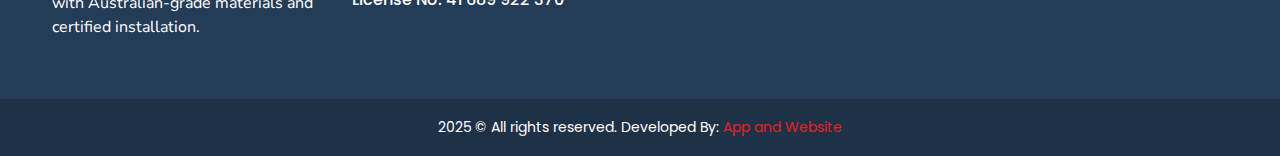
<file: projects.html>
<!DOCTYPE html>
<html lang="en">
    <head>
        <!-- Required Meta Tags -->
        <meta charset="UTF-8">
        <meta name="viewport" content="width=device-width, initial-scale=1.0">
        <meta http-equiv="X-UA-Compatible" content="ie=edge">

        <!-- Page Title -->
        <title>SolidEx Finishes</title>

        <!-- CSS Files -->
        <link rel="stylesheet" href="assets/css/animate.css">
        <link rel="stylesheet" href="assets/css/bootstrap.min.css">
        <link rel="stylesheet" href="assets/css/fontawesome.css">
        <link rel="stylesheet" href="assets/css/flaticon.css">
        <link rel="stylesheet" href="assets/css/slick.css">
        <link rel="stylesheet" href="assets/css/magnific-popup.css">
        <link rel="stylesheet" href="assets/css/odometer-theme-car.css">
        <link rel="stylesheet" href="assets/css/rs6.css">
        <link rel="stylesheet" href="assets/css/style.css">

        <link rel="stylesheet" href="style.css">

        <!-- Social Share -->
        <script type="text/javascript" src="https://platform-api.sharethis.com/js/sharethis.js#property=6603cc1bfb0d800012110606&product=inline-share-buttons&source=platform" async="async"></script>
    </head>

    <body>

         <!-- Home 2 Header  -->
         <header class="bixol-header header-style-2 header-style-3">
                      
            <!-- ====== TOP BAR START ====== -->
            <div class="topbar_new">
              <div class="container">
                <div class="topbar-left">
                  <a href="tel:0455 960 040" class="contact-item ">
                    <i class="flaticon-telephone"></i> 0455 960 040
                  </a>
                  <a href="mailto:info@solidexfinishes.com.au" class="contact-item emailitem">
                    <i class="fas fa-envelope-open"></i> info@solidexfinishes.com.au
                  </a>
                  <span class="service-area srvarea"><i class="fas fa-map-marker-alt"></i> Serving NSW & Australia-wide</span>
                </div>
            
                <div class="topbar-right">
                  <div class="social-icons">
                    <a href="#" aria-label="Facebook"><i class="fab fa-facebook-f"></i></a>
                    <a href="#" aria-label="Instagram"><i class="fab fa-instagram"></i></a>
                    <a href="#" aria-label="LinkedIn"><i class="fab fa-linkedin-in"></i></a>
                  </div>
                  <a href="" class="btn-quote req_quote">Request a Quote</a>
                </div>
              </div>
            </div>
            <!-- ====== TOP BAR END ====== -->


            <div class="header-bottom">
                <div class="container">
                    <div class="row align-items-center header_row_main">
                        <div class="col-lg-2 col-md-6 col-6">
                            <div class="logo-wrapper header_logo">
                                <a href="index.html" class="header_logo_a"><img src="assets/img/sf-logo.png" alt=""></a>
                            </div>
                        </div>
                        <div class="col-lg-10 col-md-0 col-0 desktop-menu-wrapper">
                            <div class="desktop-menu text-end">
                                <nav>
                                    <ul>
                                        <li><a href="index.html">Home</a></li>
                                        <li><a href="">About Us</a></li>
                                        <li class="has-submenu"><a href="#">Services</a>
                                            <ul>
                                                <li><a href="#">Industrial Flooring</a></li>
                                                <li><a href="#">Commercial Flooring</a></li>
                                                <li><a href="#">Residential Flooring</a></li>
                                            </ul>
                                        </li>
                                        
                                        <!-- Add this after the Waste Management list item in the mobile menu -->
                                        <li class="has-submenu"><a href="#">Industries</a>
                                            <ul class="mega-menu">
                                                <div class="row">
                                                    <div class="col-md-4 mnubmitem">
                                                        <li class="mega-menu-title d-none"></li>
                                                        <li><a href="#">Food & Beverage Manufacturing</a></li>
                                                        <li><a href="#">Meat & Poultry Processing</a></li>
                                                        <li><a href="#">Commercial Kitchens & Bakeries</a></li>
                                                    </div>
                                                    <div class="col-md-4 mnubmitem">
                                                        <li class="mega-menu-title d-none"></li>
                                                        <li><a href="#">Warehouses & Logistics</a></li>
                                                        <li><a href="#">Automotive & Workshops</a></li>
                                                        <li><a href="#">Automotive & Workshops</a></li>
                                                    </div>
                                                    <div class="col-md-4 mnubmitem">
                                                        <li class="mega-menu-title d-none"></li>
                                                        <li><a href="#">Retails & Showrooms</a></li>
                                                        <li><a href="#">Education & Public Spaces</a></li>
                                                        <li><a href="#">Aviation & Hangars</a></li>
                                                    </div>
                                                </div>
                                            </ul>
                                        </li>

                                        <li><a href="#">Projects</a></li>
                                        <li><a href="#">Blog</a></li>
                                        <li><a href="#">Gallery</a></li>
                                        <li><a href="#">Testimonials</a></li>
                                        <li><a href="#">Contact</a></li>
                                    </ul>
                                </nav>
                            </div>
                        </div>
                        <div class="col-lg-0 col-md-12 col-6 menu_bars">
                            <a href="" class="bixol-primary-btn btn_text book_now_btn book_now_btn_t2 btn_quote" style="height: auto!important;">Request Quote</a>
                            <div class="header-right mobile_menu_bars">
                                <div class="bixol-mobile-hamburger">
                                    <span></span>
                                    <span></span>
                                    <span></span>
                                </div>
                            </div>                      
                        </div>
                    </div>
                </div>
            </div>
        </header>
        <!-- Header Area End -->

        <!-- Mobile Menu -->
        <div class="bixol-mobile-menu mobile_menu_main">
            <a href="index.html" class="mobile-menu-logo"><img src="assets/img/sf-logo.png" alt=""></a>
            <ul>
                <li><a href="index.html">Home</a></li>
                <li><a href="">About Us</a></li>
                <li class="has-submenu"><a href="services.html">Services</a>
                    <ul>
                        <li><a href="#">Industrial Flooring</a></li>
                        <li><a href="#">Commercial Flooring</a></li>
                        <li><a href="#">Residential Flooring</a></li>
                    </ul>
                </li>

                <!-- Add this after the Waste Management list item in the mobile menu -->
                <li class="has-submenu"><a href="#">Industries</a>
                    <ul class="mega-menu">
                        <div class="row">
                            <div class="col-md-4 mnubmitem">
                                <li class="mega-menu-title d-none"></li>
                                <li><a href="#">Food & Beverage Manufacturing</a></li>
                                <li><a href="#">Meat & Poultry Processing</a></li>
                                <li><a href="#">Commercial Kitchens & Bakeries</a></li>
                            </div>
                            <div class="col-md-4 mnubmitem">
                                <li class="mega-menu-title d-none"></li>
                                <li><a href="#">Warehouses & Logistics</a></li>
                                <li><a href="#">Automotive & Workshops</a></li>
                                <li><a href="#">Automotive & Workshops</a></li>
                            </div>
                            <div class="col-md-4 mnubmitem">
                                <li class="mega-menu-title d-none"></li>
                                <li><a href="#">Retails & Showrooms</a></li>
                                <li><a href="#">Education & Public Spaces</a></li>
                                <li><a href="#">Aviation & Hangars</a></li>
                            </div>
                        </div>
                    </ul>
                </li>

                <li><a href="#">Projects</a></li>
                <li><a href="#">Blog</a></li>
                <li><a href="#">Gallery</a></li>
                <li><a href="#">Testimonials</a></li>
                <li><a href="#">Contact</a></li>
            </ul>
        </div>
        <!-- Mobile Menu End -->


        <!-- Breadcrumb Area -->
        <div class="bixol-breadcrumb breadcrumb_custom" style="background-image: linear-gradient(rgba(0, 0, 0, 0.5), rgba(0, 0, 0, 0.5)), url('assets/img/sf-contact1.jpeg');">
            <div class="container">
                <div class="breadcrumb-content">
                    <h1 class="text-center" style="font-weight: 600;">Our projects</h1>
                    <p class="text-center mx-auto">Have questions or ready to transform your space with a durable, seamless epoxy floor? Our team is here to help with expert advice, free quotes, and tailored solutions for your needs. Reach out today, we’d love to discuss your project and guide you every step of the way.</p>
                    <div class="topbar_new hero_buttons hero_buttons_show">
                       <a href="" class="btn-quote req_quote">Get Free Quote</a>
                       <a href="tel:0455 960 040" class="btn-quote req_quote req_quote2"><i class="fas fa-phone" style="transform: rotate(120deg);"></i> 0455 960 040</a>
                    </div>  
                </div>
            </div>
        </div>
        <!-- Breadcrumb End -->


<section class="mts-projects-section">
  <div class="mts-container">
    <h2 class="mts-section-title">Our Projects</h2>

    <!-- Filter Buttons -->
    <div class="mts-filter-buttons">
      <button class="mts-filter-btn active" data-filter="all">All</button>
      <button class="mts-filter-btn" data-filter="it">IT Systems</button>
      <button class="mts-filter-btn" data-filter="manufacturing">Manufacturing</button>
      <button class="mts-filter-btn" data-filter="healthcare">Healthcare</button>
    </div>

    <!-- Projects Grid -->
    <div class="mts-projects-grid">
      <div class="mts-project-card" data-category="it">
        <img src="assets/img/Commercial Flooring.jpeg" alt="Project 1">
        <div class="mts-project-content">
          <h3>Project Alpha</h3>
          <p>Installed IT infrastructure to improve efficiency.</p>
          <a href="project-details.html">View Details</a>
        </div>
      </div>
      <div class="mts-project-card" data-category="manufacturing">
        <img src="assets/img/Residential Flooring.jpeg" alt="Project 2">
        <div class="mts-project-content">
          <h3>Project Beta</h3>
          <p>Automated production line for reduced downtime.</p>
          <a href="project-details.html">View Details</a>
        </div>
      </div>
      <div class="mts-project-card" data-category="healthcare">
        <img src="assets/img/Industrial Flooring.jpeg" alt="Project 3">
        <div class="mts-project-content">
          <h3>Project Gamma</h3>
          <p>Healthcare system implementation with robust security.</p>
          <a href="project-details.html">View Details</a>
        </div>
      </div>
      <!-- Add more projects here -->
    </div>
  </div>
</section>

        <!-- Footer -->
        <footer class="bixol-footer h6-footer footer_main">
            <div class="container">
                <div class="row pb-4">
                    <!-- Mini CTA Request a Quote -->
                    <div class="solidex-footer-cta">
                        <div class="solidex-footer-cta-container">
                            <p class="solidex-footer-cta-text pt-3">Ready to Upgrade Your Floors?</p>
                            <a href="#" class="solidex-footer-cta-btn">Request a Quote</a>
                        </div>
                    </div>
                </div>
                <div class="row">
                    <div class="col-lg-3 col-md-6 col-sm-6">
                        <div class="bixol-footer-widget">
                            <a href="index.html" class="footer-logo footer_logo"><img src="assets/img/sf-logo.png" alt=""></a>
                            <p>Commercial, Industrial & Residential Epoxy Flooring in Sydney, PU cement, MMA systems and protective coving with Australian-grade materials and certified installation.</p>
                        </div>
                    </div>
                    <div class="col-lg-3 col-md-6 col-sm-6">
                        <div class="bixol-footer-widget">
                            <h4>Our Services</h4>
                            <ul class="footer_list">
                                <li><a href="">Industrial Flooring</a></li>
                                <li><a href="">Commercial Flooring</a></li>
                                <li><a href="">Residential Flooring</a></li>
                            </ul>
                            <div class="abn_licnumber">
                                <h6>ABN: 41 689 922 370</h5>
                                <h6>License No: 41 689 922 370</h5>
                            </div>
                        </div>
                    </div>
                    <div class="col-lg-3 col-md-6 col-sm-6">
                        <div class="bixol-footer-widget">
                            <h4>Important Links</h4>
                            <ul class="footer_list">
                                <li><a href="">About Us</a></li>
                                <li><a href="">Gallery</a></li>
                                <li><a href="">Blogs</a></li>
                                <li><a href="">Testimonials</a></li>
                                <li><a href="">Projects</a></li>
                            </ul>
                        </div>
                    </div>
                    <div class="col-lg-3 col-md-6 col-sm-6">
                        <div class="bixol-footer-widget">
                            <h4>Contact Us</h4>
                            <div class="bixol-footer-address">
                                <ul class="footer_list">
                                    <li><i class="fas fa-map-marker-alt text-white"></i>148 Townson Avenue, Minto, NSW 2566</li>
                                    <li><i class="fas fa-phone text-white"></i><a href="tel:0455 960 040">0455 960 040</a></li>
                                    <li><i class="fas fa-envelope text-white"></i><a href="mailto:info@solidexfinishes.com.au">info@solidexfinishes.com.au</a></li>
                                </ul>
                                <div class="bixol-footer-social">
                                    <a href="" target="_blank"><i class="fab fa-twitter"></i></a>
                                    <a href="" target="_blank"><i class="fab fa-facebook-f"></i></a>
                                    <a href="" target="_blank"><i class="fab fa-instagram"></i></a>
                                    <a href="" target="_blank"><i class="fab fa-linkedin"></i></a>
                                </div>
                            </div>
                        </div>
                    </div>
                </div>
            </div>
            <div class="footer-copyright copyright_bottom">
                <p>2025 &copy; All rights reserved. <br class="sm_br_show"> Developed By: <a href="https://appandwebsite.au/" target="_blank">App and Website</a></p>
            </div>
        </footer>
        <!-- Footer Area End -->


        <!-- Javascript Files -->
        <script src="assets/js/vendor/jquery-3.6.0.min.js"></script>
        <script src="assets/js/vendor/bootstrap.min.js"></script>
        <script src="assets/js/vendor/slick.min.js"></script>
        <script src="assets/js/vendor/easing.min.js"></script>
        <script src="assets/js/vendor/wow.min.js"></script>
        <script src="assets/js/vendor/before-after.js"></script>
        <script src="assets/js/vendor/jquery.magnific-popup.min.js"></script>
        <script src="assets/js/vendor/odometer.min.js"></script>
        <script src="assets/js/vendor/isotope.pkgd.js"></script>
        <script src="assets/js/vendor/piechart.js"></script>
        <script src="assets/js/vendor/appear.js"></script>
        <script src="assets/js/vendor/rbtools.min.js"></script>
        <script src="assets/js/vendor/rs6.min.js"></script>
        <script src="assets/js/main.js"></script>

        <script src="https://cdn.jsdelivr.net/npm/popper.js@1.12.9/dist/umd/popper.min.js" integrity="sha384-ApNbgh9B+Y1QKtv3Rn7W3mgPxhU9K/ScQsAP7hUibX39j7fakFPskvXusvfa0b4Q" crossorigin="anonymous"></script>
        <script src="https://cdn.jsdelivr.net/npm/bootstrap@4.0.0/dist/js/bootstrap.min.js" integrity="sha384-JZR6Spejh4U02d8jOt6vLEHfe/JQGiRRSQQxSfFWpi1MquVdAyjUar5+76PVCmYl" crossorigin="anonymous"></script>

        <script>
            var	tpj = jQuery;
            if(window.RS_MODULES === undefined) window.RS_MODULES = {};
            if(RS_MODULES.modules === undefined) RS_MODULES.modules = {};
            RS_MODULES.modules["revslider21"] = {init:function() {
                window.revapi2 = window.revapi2===undefined || window.revapi2===null || window.revapi2.length===0  ? document.getElementById("rev_slider_2_1") : window.revapi2;
                if(window.revapi2 === null || window.revapi2 === undefined || window.revapi2.length==0) { window.revapi2initTry = window.revapi2initTry ===undefined ? 0 : window.revapi2initTry+1; if (window.revapi2initTry<20) requestAnimationFrame(function() {RS_MODULES.modules["revslider21"].init()}); return;}
                window.revapi2 = jQuery(window.revapi2);
                if(window.revapi2.revolution==undefined){ revslider_showDoubleJqueryError("rev_slider_2_1"); return;}
                revapi2.revolutionInit({
                        revapi:"revapi2",
                        sliderLayout:"fullwidth",
                        visibilityLevels:"1240,1024,778,480",
                        gridwidth:"1230,1199,778,480",
                        gridheight:"715,715,680,600",
                        spinner:"spinner0",
                        perspective:600,
                        perspectiveType:"global",
                        keepBPHeight:true,
                        editorheight:"715,715,680,600",
                        responsiveLevels:"1240,1024,778,480",
                        progressBar:{disableProgressBar:true},
                        navigation: {
                            onHoverStop:false,
                            arrows: {
                                enable:true,
                                style:"custom",
                                hide_onleave:true,
                                left: {
                                    h_offset:30
                                },
                                right: {
                                    h_offset:30
                                }
                            }
                        },
                        parallax: {
                            levels:[5,10,15,20,25,30,35,40,45,46,47,48,49,50,51,30],
                            type:"scroll",
                            origo:"slidercenter",
                            speed:0
                        },
                        viewPort: {
                            global:false,
                            globalDist:"-200px",
                            enable:false
                        },
                        fallbacks: {
                            //allowHTML5AutoPlayOnAndroid:true
                        },
                });
                
            }} // End of RevInitScript
            if (window.RS_MODULES.checkMinimal!==undefined) { window.RS_MODULES.checkMinimal();};
        </script>



<script>
$(document).ready(function() {
    // Mobile menu toggle
    $('.has-submenu > a').on('click', function(e) {
        if($(window).width() < 992) {
            e.preventDefault();
            $(this).siblings('.mega-menu').slideToggle();
        }
    });

    // Reset menu state on window resize
    $(window).on('resize', function() {
        if($(window).width() > 991) {
            $('.mega-menu').removeAttr('style');
        }
    });
});

$(document).ready(function() {
    // Remove all existing click handlers
    $('.has-submenu > a').off('click');
    
    // Single click handler for mobile menu
    $('.has-submenu > a').on('click', function(e) {
        if($(window).width() < 992) {
            e.preventDefault();
            e.stopImmediatePropagation(); // Stop event bubbling completely
            
            const $submenu = $(this).siblings('.mega-menu, ul');
            const $parentLi = $(this).parent();
            
            // Don't close the menu if it's already open
            if (!$parentLi.hasClass('menu-open')) {
                // Close other open menus first
                $('.has-submenu').not($parentLi).removeClass('menu-open');
                $('.mega-menu, .has-submenu ul').not($submenu).slideUp(300);
                
                // Open current menu
                $parentLi.addClass('menu-open');
                $submenu.slideDown(300);
            } else {
                // Close current menu
                $parentLi.removeClass('menu-open');
                $submenu.slideUp(300);
            }
        }
    });

    // Prevent click events from bubbling up
    $('.mega-menu, .has-submenu ul').on('click', function(e) {
        e.stopPropagation();
    });

    // Reset menu state on window resize
    $(window).on('resize', function() {
        if($(window).width() > 991) {
            $('.mega-menu, .has-submenu ul').removeAttr('style');
            $('.has-submenu').removeClass('menu-open');
        }
    });
});
</script>



<script>
const filterBtns = document.querySelectorAll('.mts-filter-btn');
const projects = document.querySelectorAll('.mts-project-card');

filterBtns.forEach(btn => {
  btn.addEventListener('click', () => {
    // Remove active class from all buttons
    filterBtns.forEach(b => b.classList.remove('active'));
    // Add active class to clicked button
    btn.classList.add('active');

    const filter = btn.getAttribute('data-filter');
    projects.forEach(project => {
      if(filter === 'all' || project.getAttribute('data-category') === filter){
        project.style.display = 'block';
      } else {
        project.style.display = 'none';
      }
    });
  });
});

</script>


    </body>
</html>
</file>
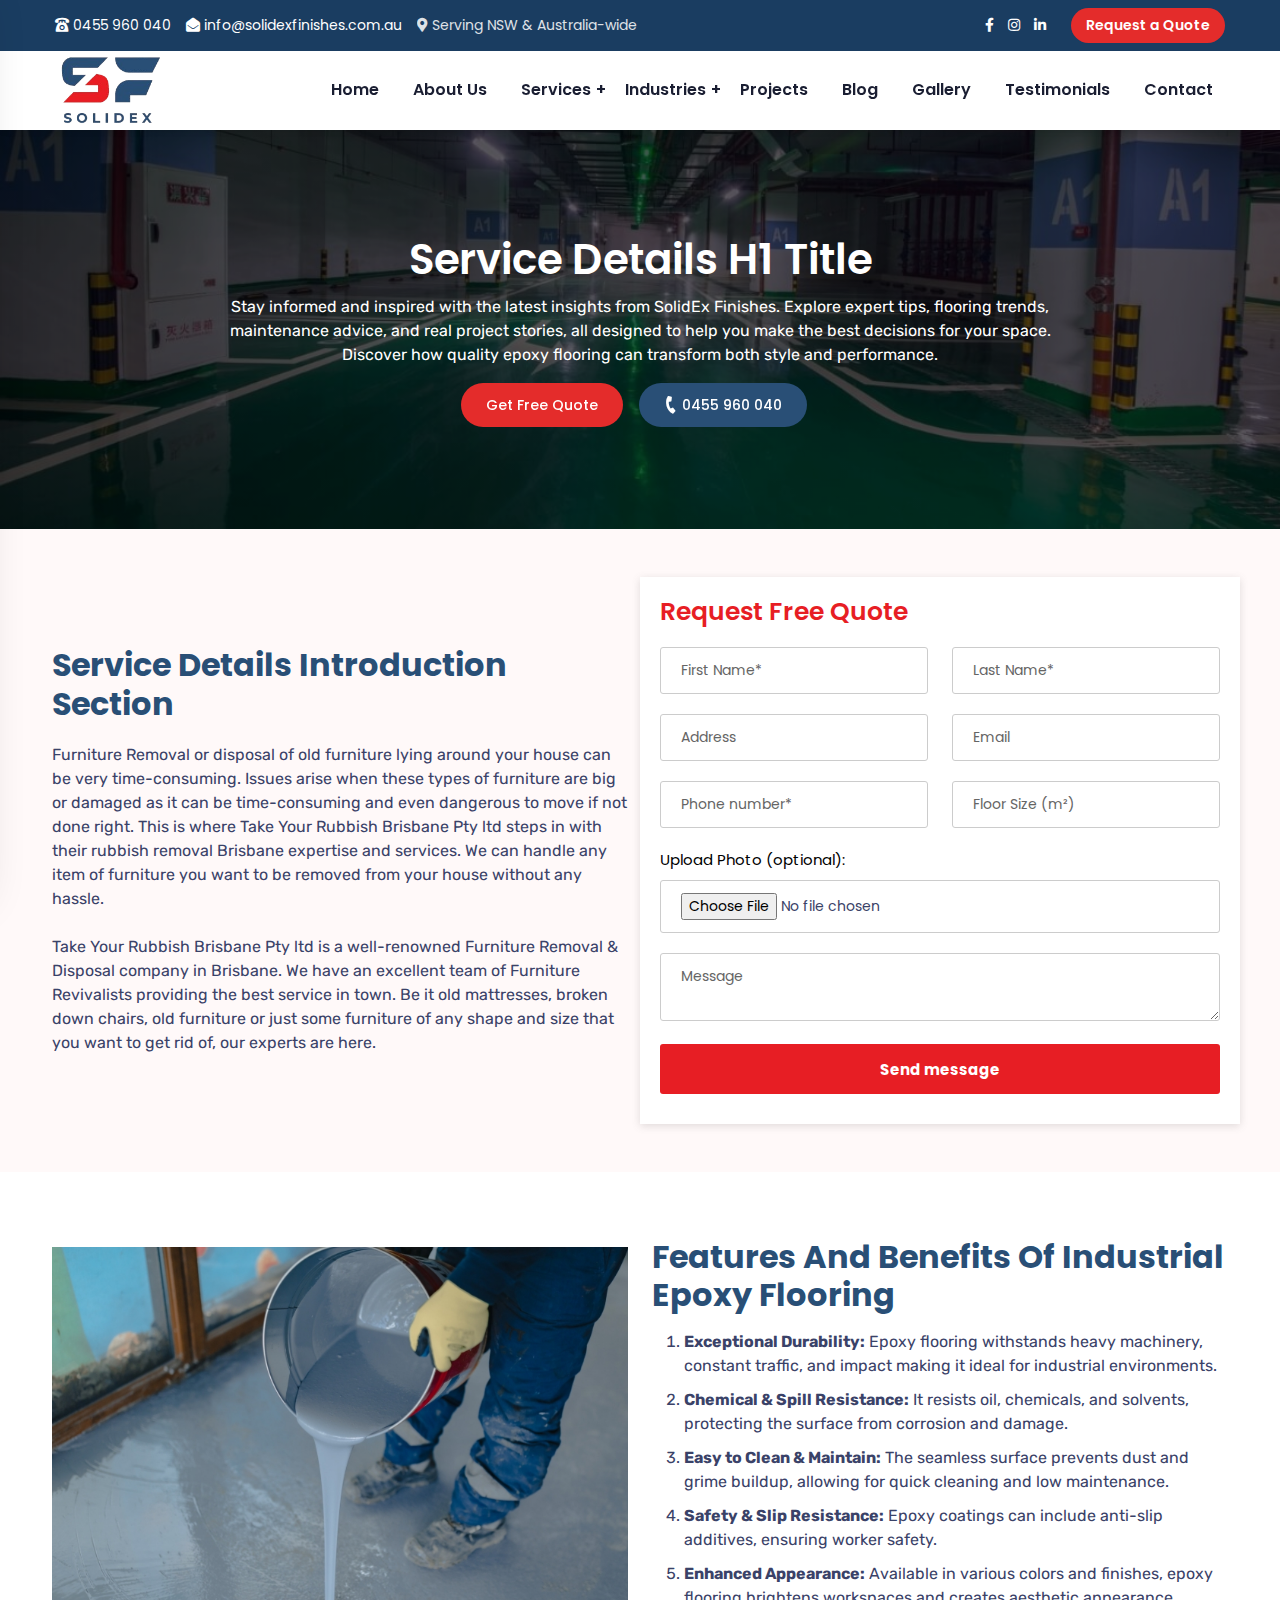
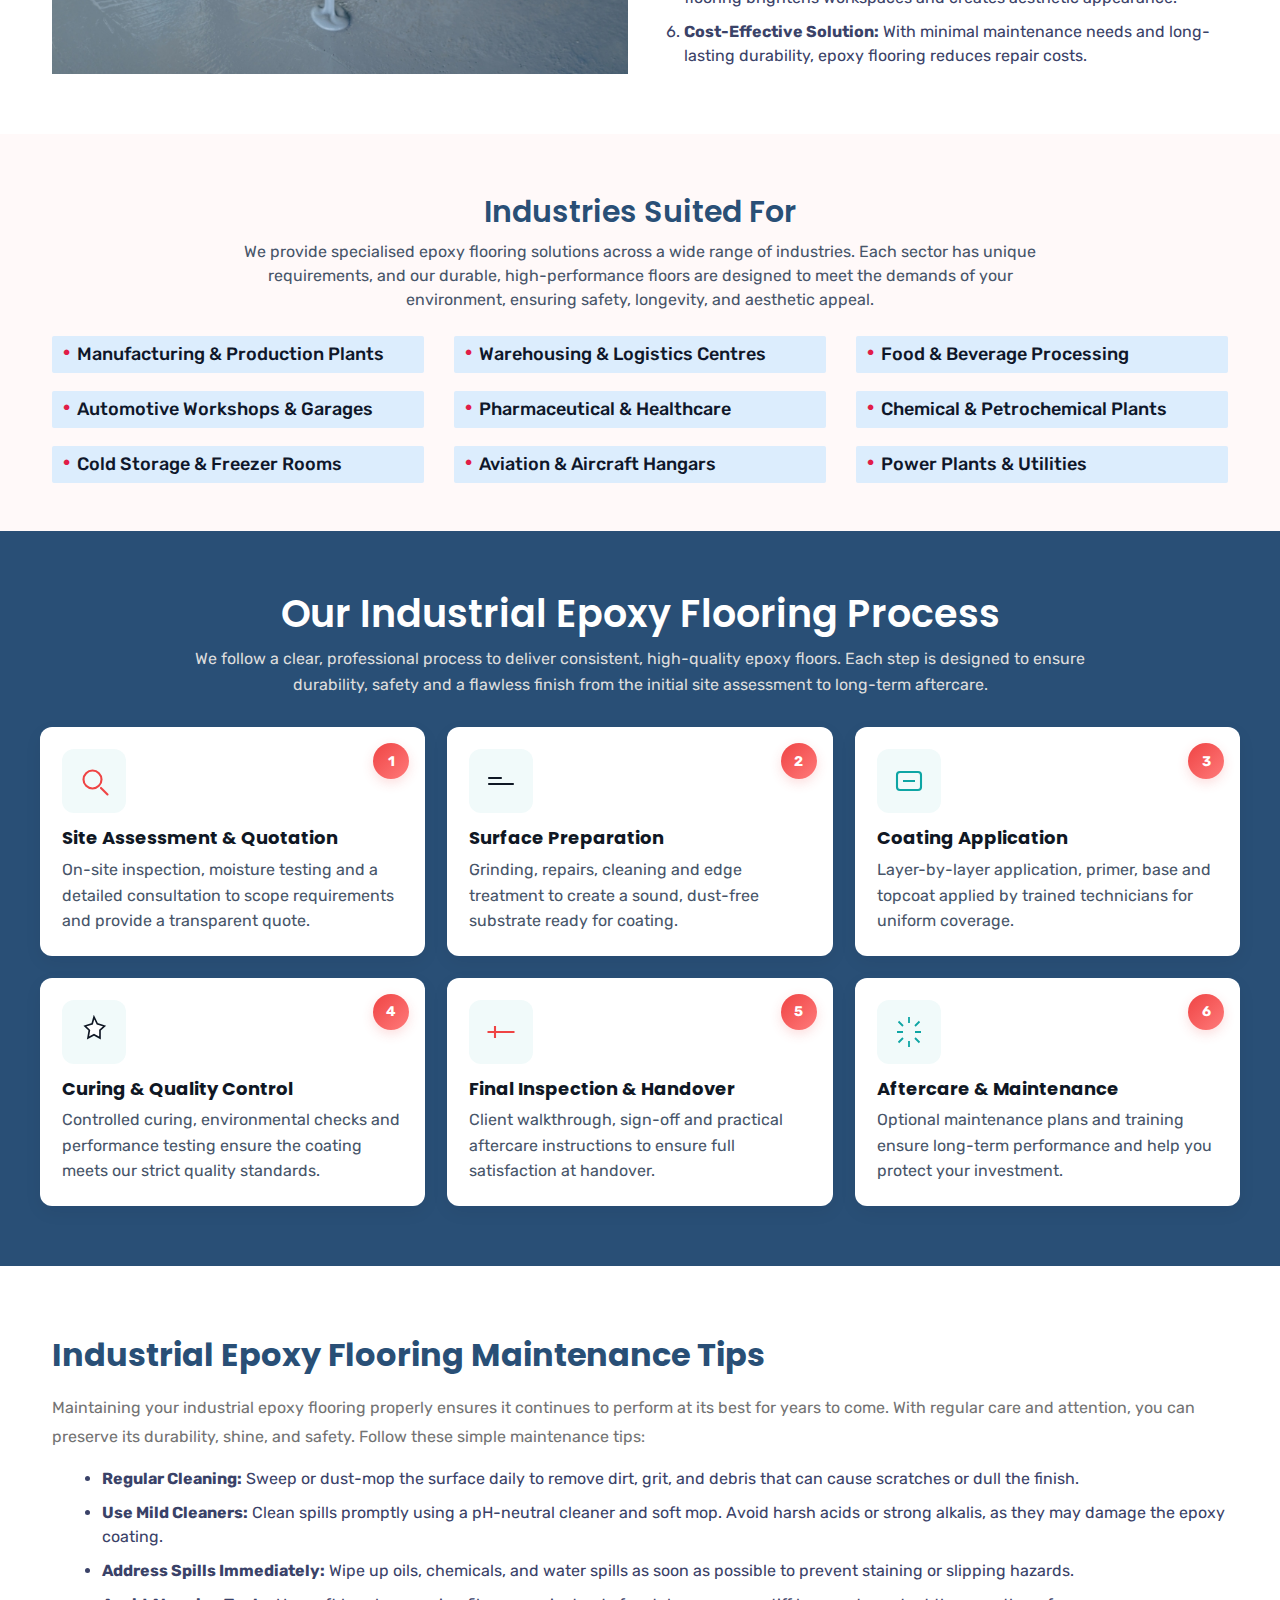
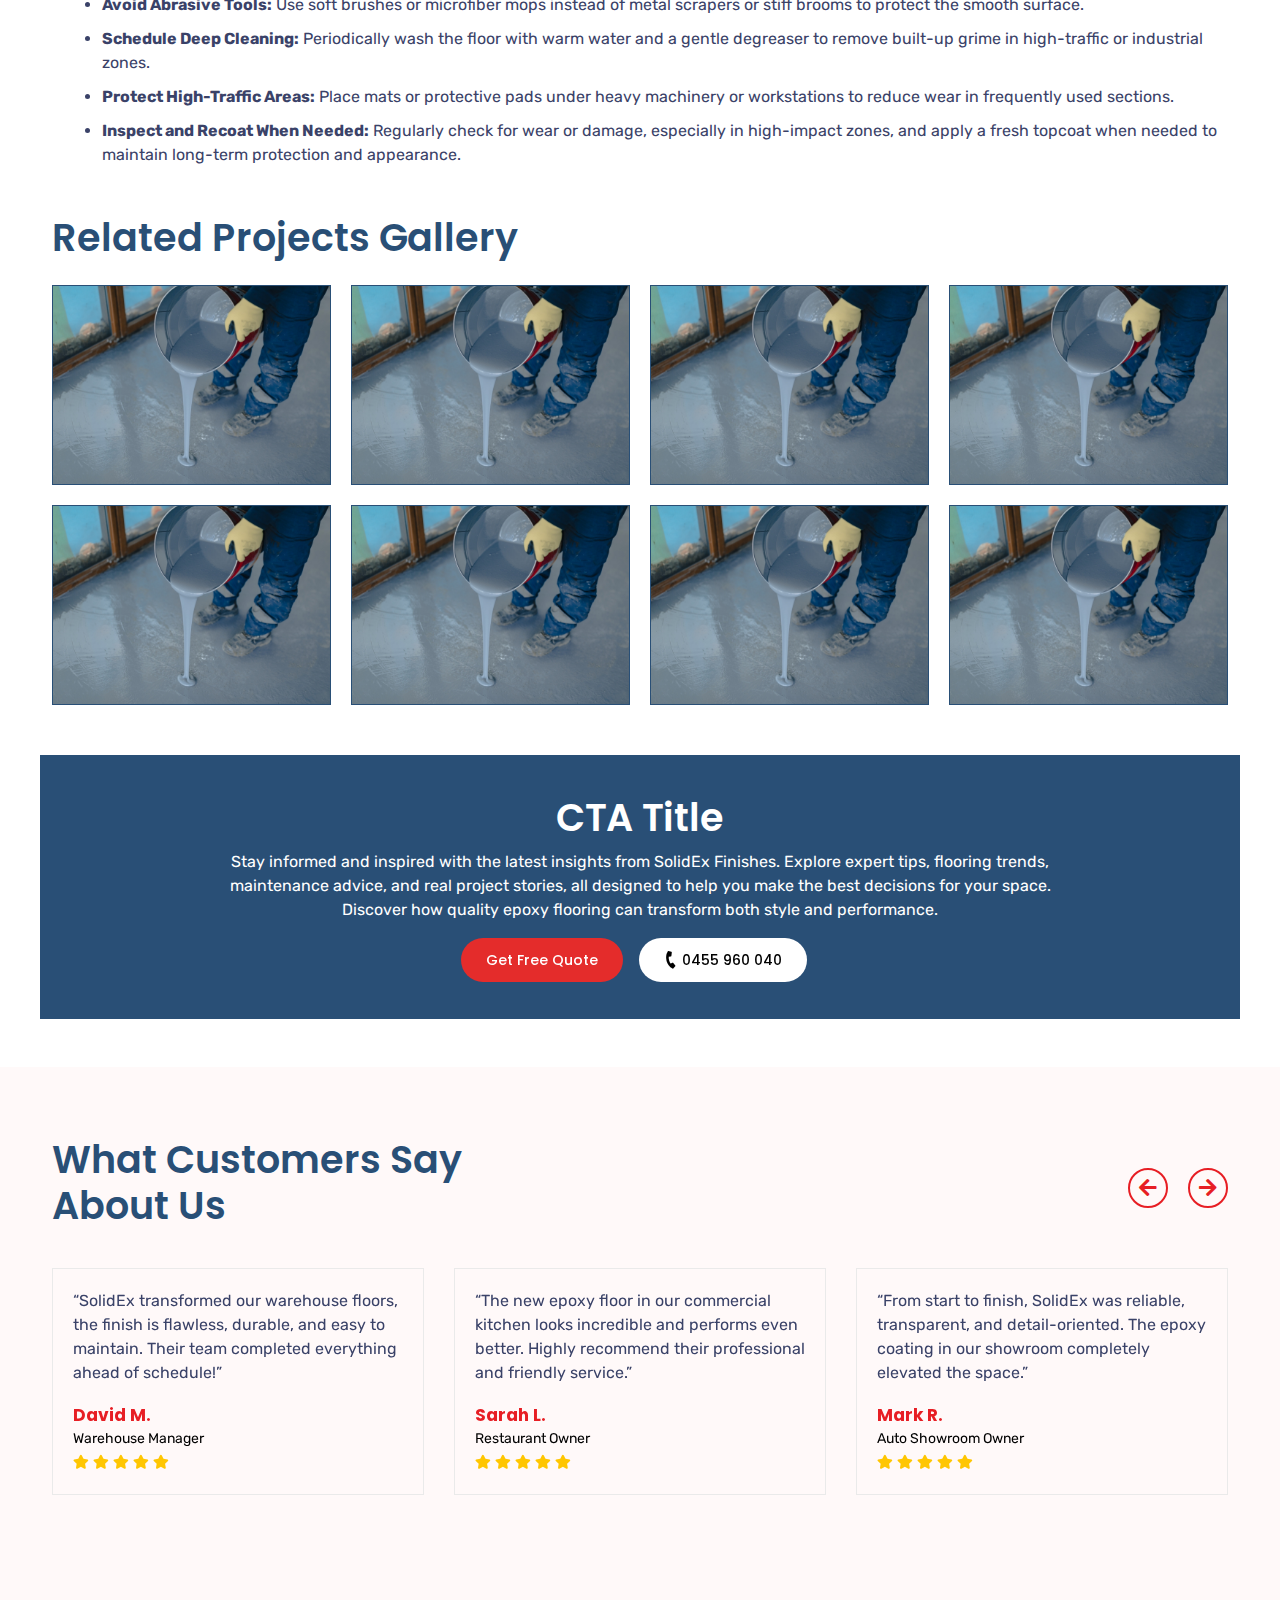
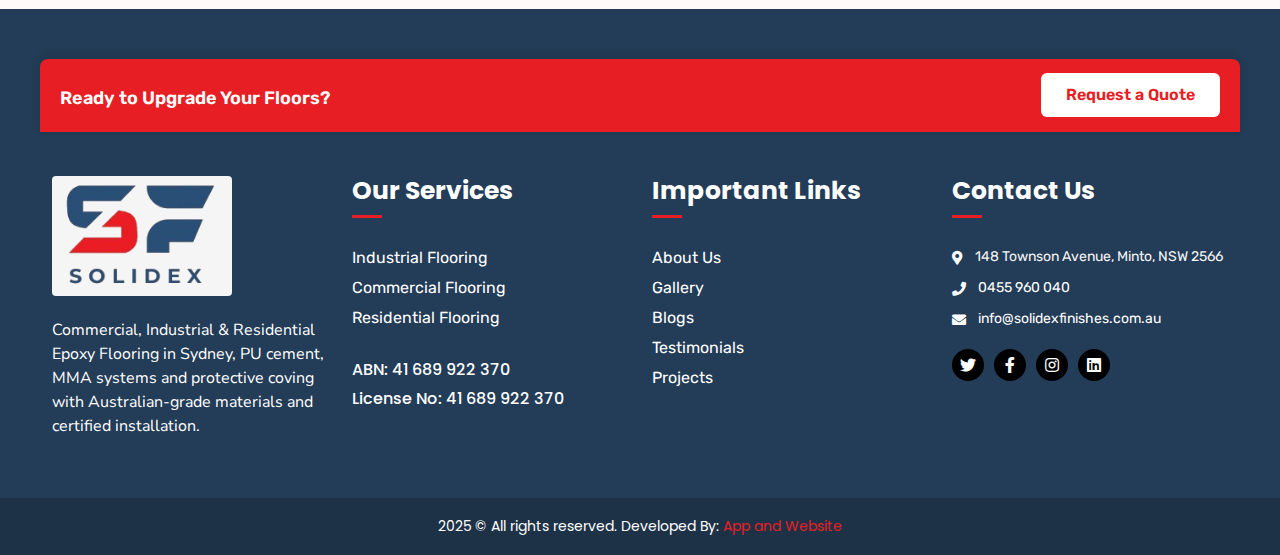
<file: service-details.html>
<!DOCTYPE html>
<html lang="en">
    <head>
        <!-- Required Meta Tags -->
        <meta charset="UTF-8">
        <meta name="viewport" content="width=device-width, initial-scale=1.0">
        <meta http-equiv="X-UA-Compatible" content="ie=edge">

        <!-- Page Title -->
        <title>SolidEx Finishes</title>

        <!-- CSS Files -->
        <link rel="stylesheet" href="assets/css/animate.css">
        <link rel="stylesheet" href="assets/css/bootstrap.min.css">
        <link rel="stylesheet" href="assets/css/fontawesome.css">
        <link rel="stylesheet" href="assets/css/flaticon.css">
        <link rel="stylesheet" href="assets/css/slick.css">
        <link rel="stylesheet" href="assets/css/magnific-popup.css">
        <link rel="stylesheet" href="assets/css/odometer-theme-car.css">
        <link rel="stylesheet" href="assets/css/rs6.css">
        <link rel="stylesheet" href="assets/css/style.css">

        <link rel="stylesheet" href="style.css">

        <!-- Social Share -->
        <script type="text/javascript" src="https://platform-api.sharethis.com/js/sharethis.js#property=6603cc1bfb0d800012110606&product=inline-share-buttons&source=platform" async="async"></script>
    </head>

    <body>

         <!-- Home 2 Header  -->
         <header class="bixol-header header-style-2 header-style-3">
                      
            <!-- ====== TOP BAR START ====== -->
            <div class="topbar_new">
              <div class="container">
                <div class="topbar-left">
                  <a href="tel:0455 960 040" class="contact-item ">
                    <i class="flaticon-telephone"></i> 0455 960 040
                  </a>
                  <a href="mailto:info@solidexfinishes.com.au" class="contact-item emailitem">
                    <i class="fas fa-envelope-open"></i> info@solidexfinishes.com.au
                  </a>
                  <span class="service-area srvarea"><i class="fas fa-map-marker-alt"></i> Serving NSW & Australia-wide</span>
                </div>
            
                <div class="topbar-right">
                  <div class="social-icons">
                    <a href="#" aria-label="Facebook"><i class="fab fa-facebook-f"></i></a>
                    <a href="#" aria-label="Instagram"><i class="fab fa-instagram"></i></a>
                    <a href="#" aria-label="LinkedIn"><i class="fab fa-linkedin-in"></i></a>
                  </div>
                  <a href="" class="btn-quote req_quote">Request a Quote</a>
                </div>
              </div>
            </div>
            <!-- ====== TOP BAR END ====== -->


            <div class="header-bottom">
                <div class="container">
                    <div class="row align-items-center header_row_main">
                        <div class="col-lg-2 col-md-6 col-6">
                            <div class="logo-wrapper header_logo">
                                <a href="index.html" class="header_logo_a"><img src="assets/img/sf-logo.png" alt=""></a>
                            </div>
                        </div>
                        <div class="col-lg-10 col-md-0 col-0 desktop-menu-wrapper">
                            <div class="desktop-menu text-end">
                                <nav>
                                    <ul>
                                        <li><a href="index.html">Home</a></li>
                                        <li><a href="">About Us</a></li>
                                        <li class="has-submenu"><a href="#">Services</a>
                                            <ul>
                                                <li><a href="#">Industrial Flooring</a></li>
                                                <li><a href="#">Commercial Flooring</a></li>
                                                <li><a href="#">Residential Flooring</a></li>
                                            </ul>
                                        </li>
                                        
                                        <!-- Add this after the Waste Management list item in the mobile menu -->
                                        <li class="has-submenu"><a href="#">Industries</a>
                                            <ul class="mega-menu">
                                                <div class="row">
                                                    <div class="col-md-4 mnubmitem">
                                                        <li class="mega-menu-title d-none"></li>
                                                        <li><a href="#">Food & Beverage Manufacturing</a></li>
                                                        <li><a href="#">Meat & Poultry Processing</a></li>
                                                        <li><a href="#">Commercial Kitchens & Bakeries</a></li>
                                                    </div>
                                                    <div class="col-md-4 mnubmitem">
                                                        <li class="mega-menu-title d-none"></li>
                                                        <li><a href="#">Warehouses & Logistics</a></li>
                                                        <li><a href="#">Automotive & Workshops</a></li>
                                                        <li><a href="#">Automotive & Workshops</a></li>
                                                    </div>
                                                    <div class="col-md-4 mnubmitem">
                                                        <li class="mega-menu-title d-none"></li>
                                                        <li><a href="#">Retails & Showrooms</a></li>
                                                        <li><a href="#">Education & Public Spaces</a></li>
                                                        <li><a href="#">Aviation & Hangars</a></li>
                                                    </div>
                                                </div>
                                            </ul>
                                        </li>

                                        <li><a href="#">Projects</a></li>
                                        <li><a href="#">Blog</a></li>
                                        <li><a href="#">Gallery</a></li>
                                        <li><a href="#">Testimonials</a></li>
                                        <li><a href="#">Contact</a></li>
                                    </ul>
                                </nav>
                            </div>
                        </div>
                        <div class="col-lg-0 col-md-12 col-6 menu_bars">
                            <a href="" class="bixol-primary-btn btn_text book_now_btn book_now_btn_t2 btn_quote" style="height: auto!important;">Request Quote</a>
                            <div class="header-right mobile_menu_bars">
                                <div class="bixol-mobile-hamburger">
                                    <span></span>
                                    <span></span>
                                    <span></span>
                                </div>
                            </div>                      
                        </div>
                    </div>
                </div>
            </div>
        </header>
        <!-- Header Area End -->

        <!-- Mobile Menu -->
        <div class="bixol-mobile-menu mobile_menu_main">
            <a href="index.html" class="mobile-menu-logo"><img src="assets/img/sf-logo.png" alt=""></a>
            <ul>
                <li><a href="index.html">Home</a></li>
                <li><a href="">About Us</a></li>
                <li class="has-submenu"><a href="services.html">Services</a>
                    <ul>
                        <li><a href="#">Industrial Flooring</a></li>
                        <li><a href="#">Commercial Flooring</a></li>
                        <li><a href="#">Residential Flooring</a></li>
                    </ul>
                </li>

                <!-- Add this after the Waste Management list item in the mobile menu -->
                <li class="has-submenu"><a href="#">Industries</a>
                    <ul class="mega-menu">
                        <div class="row">
                            <div class="col-md-4 mnubmitem">
                                <li class="mega-menu-title d-none"></li>
                                <li><a href="#">Food & Beverage Manufacturing</a></li>
                                <li><a href="#">Meat & Poultry Processing</a></li>
                                <li><a href="#">Commercial Kitchens & Bakeries</a></li>
                            </div>
                            <div class="col-md-4 mnubmitem">
                                <li class="mega-menu-title d-none"></li>
                                <li><a href="#">Warehouses & Logistics</a></li>
                                <li><a href="#">Automotive & Workshops</a></li>
                                <li><a href="#">Automotive & Workshops</a></li>
                            </div>
                            <div class="col-md-4 mnubmitem">
                                <li class="mega-menu-title d-none"></li>
                                <li><a href="#">Retails & Showrooms</a></li>
                                <li><a href="#">Education & Public Spaces</a></li>
                                <li><a href="#">Aviation & Hangars</a></li>
                            </div>
                        </div>
                    </ul>
                </li>

                <li><a href="#">Projects</a></li>
                <li><a href="#">Blog</a></li>
                <li><a href="#">Gallery</a></li>
                <li><a href="#">Testimonials</a></li>
                <li><a href="#">Contact</a></li>
            </ul>
        </div>
        <!-- Mobile Menu End -->


        <!-- Breadcrumb Area -->
        <div class="bixol-breadcrumb breadcrumb_custom" style="background-image: linear-gradient(rgba(0, 0, 0, 0.5), rgba(0, 0, 0, 0.5)), url('assets/img/sf-contact1.jpeg');">
            <div class="container">
                <div class="breadcrumb-content">
                    <h1 class="text-center" style="font-weight: 600;">Service Details h1 Title</h1>
                    <p class="text-center mx-auto">Stay informed and inspired with the latest insights from SolidEx Finishes. Explore expert tips, flooring trends, maintenance advice, and real project stories, all designed to help you make the best decisions for your space. Discover how quality epoxy flooring can transform both style and performance.</p>
                    <div class="topbar_new hero_buttons hero_buttons_show">
                       <a href="" class="btn-quote req_quote">Get Free Quote</a>
                       <a href="tel:0455 960 040" class="btn-quote req_quote req_quote2"><i class="fas fa-phone" style="transform: rotate(120deg);"></i> 0455 960 040</a>
                    </div>  
                </div>
            </div>
        </div>
        <!-- Breadcrumb End -->


        <!-- Contact Area V3 -->
        <section class="contact-v2 contact-v3 py-5" style="background: #fff9f9">
            <div class="container">
                <div class="row">
                    <div class="col-lg-6 service_intro_left d-flex align-items-center">
                        <div class="contact-v2-left">
                            <div class="bixol-title-area">
                                <h2 class="custom_title_h2">Service Details Introduction Section</h2>
                            </div>
                            <p>
                                Furniture Removal or disposal of old furniture lying around your house can be very time-consuming.
                                Issues arise when these types of furniture are big or damaged as it can be time-consuming and even dangerous to move if not done right. This is where Take Your Rubbish Brisbane Pty ltd steps in with their rubbish removal Brisbane expertise and services. We can handle any item of furniture you want to be removed from your house without any hassle.
                                <br><br>
                                Take Your Rubbish Brisbane Pty ltd  is a well-renowned Furniture Removal & Disposal company in Brisbane. We have an excellent team of Furniture Revivalists providing the best service in town. Be it old mattresses, broken down chairs, old furniture or just some furniture of any shape and size that you want to get rid of, our experts are here.                                
                            </p>
                        </div>
                    </div>
                    <div class="col-lg-6 align-self-end" style="background: #fff; padding: 20px 20px 0 20px; box-shadow: rgba(99, 99, 99, 0.2) 0px 2px 8px 0px;">
                        <div class="bixol-title-area">
                            <h4 style="font-weight: 600;">Request Free Quote</span></h4>
                        </div>
                        <div class="contact-v2-right">
                             <form action="#">
                                <div class="row">
                                    <div class="col-sm-6">
                                        <div class="fname">
                                            <input type="text" placeholder="First Name*">
                                        </div>
                                    </div>
                                    <div class="col-sm-6">
                                        <div class="lname">
                                            <input type="text" placeholder="Last Name*">
                                        </div>
                                    </div>
                                    <div class="col-sm-6">
                                        <div class="address">
                                            <input type="text" placeholder="Address">
                                        </div>
                                    </div>
                                    <div class="col-sm-6">
                                        <div class="mail-field">
                                            <input type="email" placeholder="Email">
                                        </div>
                                    </div>
                                    <div class="col-sm-6">
                                        <div class="phone-number">
                                            <input type="tel" placeholder="Phone number*">
                                        </div>
                                    </div>
                                    <div class="col-sm-6">
                                        <div class="lname">
                                            <input type="text" placeholder="Floor Size (m²)">
                                        </div>
                                    </div>
                                    <div class="col-sm-12">
                                        <div class="file-upload-field">
                                            <label for="photoUpload">Upload Photo (optional):</label>
                                            <input type="file" id="photoUpload" name="photoUpload" accept="image/*">
                                        </div>
                                    </div>
                                    <div class="col-sm-12">
                                        <div class="message-field">
                                            <textarea placeholder="Message" rows="2"></textarea>
                                        </div>
                                    </div>
                                </div>
                                <div class="submit-btn">
                                    <button type="submit"></i>Send message</button>
                                </div>
                            </form>
                        </div>
                    </div>
                </div>
            </div>
        </section>
        <!-- Contact V3 End -->


        <!-- Service 2 Section -->
        <section class="home2-about-section pt-50 pb-50 mt-3 about_section about_page_about_section service_page_sec2">
            <div class="container">
                <div class="row">
                    <div class="col-lg-6 d-flex align-items-center">
                        <div class="about-left">
                            <div class="about_image_wrapper">
                                <img src="assets/img/Epoxy-flooring-2.jpeg" alt="">
                            </div>
                        </div>
                    </div>
                    <div class="col-lg-6">
                        <div class="about-right">
                            <div class="bixol-title-area text_custom_grey list_olservices">
                                <h2 class="custom_title_h2">Features and Benefits of Industrial Epoxy Flooring</h2>
                                <ol>
                                  <li>
                                    <strong>Exceptional Durability:</strong> Epoxy flooring withstands heavy machinery, constant traffic, and impact making it ideal for industrial environments.
                                  </li>
                                  <li>
                                    <strong>Chemical & Spill Resistance:</strong> It resists oil, chemicals, and solvents, protecting the surface from corrosion and damage.
                                  </li>
                                  <li>
                                    <strong>Easy to Clean & Maintain:</strong> The seamless surface prevents dust and grime buildup, allowing for quick cleaning and low maintenance.
                                  </li>
                                  <li>
                                    <strong>Safety & Slip Resistance:</strong> Epoxy coatings can include anti-slip additives, ensuring worker safety.
                                  </li>
                                  <li>
                                    <strong>Enhanced Appearance:</strong> Available in various colors and finishes, epoxy flooring brightens workspaces and creates aesthetic appearance.
                                  </li>
                                  <li>
                                    <strong>Cost-Effective Solution:</strong> With minimal maintenance needs and long-lasting durability, epoxy flooring reduces repair costs.
                                  </li>
                                </ol>
                            </div>
                        </div>
                    </div>
                </div>
            </div>
        </section>
        <!-- Service 2 Section End -->


        <!-- INDUSTRIES WE SERVE - LIST STYLE -->
        <section class="solidex-industries-list pb-0" style="background: #fff9f9">
          <div class="container pb-5">
            <h2 class="custom_title_h2 text-center">Industries Suited For</h2>
            <p class="solidex-subtitle text-center mb-4 " style="font-family: inherit;">
              We provide specialised epoxy flooring solutions across a wide range of industries. Each sector has unique requirements, and our durable, high-performance floors are designed to meet the demands of your environment, ensuring safety, longevity, and aesthetic appeal.
            </p>
        
            <ul class="solidex-industries-list-grid">
              <li><a href="#">Manufacturing & Production Plants</a></li>
              <li><a href="#">Warehousing & Logistics Centres</a></li>
              <li><a href="#">Food & Beverage Processing</a></li>
              <li><a href="#">Automotive Workshops & Garages</a></li>
              <li><a href="#">Pharmaceutical & Healthcare</a></li>
              <li><a href="#">Chemical & Petrochemical Plants</a></li>
              <li><a href="#">Cold Storage & Freezer Rooms</a></li>
              <li><a href="#">Aviation & Aircraft Hangars</a></li>
              <li><a href="#">Power Plants & Utilities</a></li>
            </ul>
          </div>
        </section>


        <!-- ===== OUR PROCESS SECTION ===== -->
        <section class="solidex-process-section" aria-labelledby="solidex-process-title" style="background: #294f76">
          <div class="solidex-process-wrap">
            <h2 class="custom_title_h2 text-center" style="color: #fff!important;">Our Industrial Epoxy Flooring Process</h2>
            <p class="solidex-process-intro" style="color: #ddd!important; margin-top: 10px;">
              We follow a clear, professional process to deliver consistent, high-quality epoxy floors. Each step is designed to ensure durability,
              safety and a flawless finish from the initial site assessment to long-term aftercare.
            </p>
        
            <div class="solidex-process-grid">
        
              <article class="solidex-process-card">
                <div class="solidex-process-badge">1</div>
                <div class="solidex-process-icon" aria-hidden="true">
                  <!-- simple inspection icon -->
                  <svg width="36" height="36" viewBox="0 0 24 24" fill="none"><path d="M21 21l-4.35-4.35" stroke="#ef4444" stroke-width="1.4" stroke-linecap="round" stroke-linejoin="round"/><circle cx="11" cy="11" r="6" stroke="#ef4444" stroke-width="1.4"/></svg>
                </div>
                <h3 class="solidex-process-title">Site Assessment & Quotation</h3>
                <p class="solidex-process-desc">On-site inspection, moisture testing and a detailed consultation to scope requirements and provide a transparent quote.</p>
              </article>
        
              <article class="solidex-process-card">
                <div class="solidex-process-badge">2</div>
                <div class="solidex-process-icon" aria-hidden="true">
                  <!-- surface prep icon -->
                  <svg width="36" height="36" viewBox="0 0 24 24" fill="none"><path d="M4 14h16M4 10h8" stroke="#0f1724" stroke-width="1.4" stroke-linecap="round"/></svg>
                </div>
                <h3 class="solidex-process-title">Surface Preparation</h3>
                <p class="solidex-process-desc">Grinding, repairs, cleaning and edge treatment to create a sound, dust-free substrate ready for coating.</p>
              </article>
        
              <article class="solidex-process-card">
                <div class="solidex-process-badge">3</div>
                <div class="solidex-process-icon" aria-hidden="true">
                  <!-- coating icon -->
                  <svg width="36" height="36" viewBox="0 0 24 24" fill="none"><rect x="4" y="6" width="16" height="12" rx="2" stroke="#0ea5a4" stroke-width="1.4"/><path d="M8 12h8" stroke="#0ea5a4" stroke-width="1.4"/></svg>
                </div>
                <h3 class="solidex-process-title">Coating Application</h3>
                <p class="solidex-process-desc">Layer-by-layer application, primer, base and topcoat applied by trained technicians for uniform coverage.</p>
              </article>
        
              <article class="solidex-process-card">
                <div class="solidex-process-badge">4</div>
                <div class="solidex-process-icon" aria-hidden="true">
                  <!-- quality icon -->
                  <svg width="36" height="36" viewBox="0 0 24 24" fill="none"><path d="M12 2l2.2 4.5L19 8l-3 2.8L16 16l-4-2.2L8 16l.9-5.2L6 8l4.8-1.5L12 2z" stroke="#0f1724" stroke-width="1.1" fill="#fff"/></svg>
                </div>
                <h3 class="solidex-process-title">Curing & Quality Control</h3>
                <p class="solidex-process-desc">Controlled curing, environmental checks and performance testing ensure the coating meets our strict quality standards.</p>
              </article>
        
              <article class="solidex-process-card">
                <div class="solidex-process-badge">5</div>
                <div class="solidex-process-icon" aria-hidden="true">
                  <!-- handover icon -->
                  <svg width="36" height="36" viewBox="0 0 24 24" fill="none"><path d="M3 12h18" stroke="#ef4444" stroke-width="1.4"/><path d="M8 8v8" stroke="#ef4444" stroke-width="1.4"/></svg>
                </div>
                <h3 class="solidex-process-title">Final Inspection & Handover</h3>
                <p class="solidex-process-desc">Client walkthrough, sign-off and practical aftercare instructions to ensure full satisfaction at handover.</p>
              </article>
        
              <article class="solidex-process-card">
                <div class="solidex-process-badge">6</div>
                <div class="solidex-process-icon" aria-hidden="true">
                  <!-- maintenance icon -->
                  <svg width="36" height="36" viewBox="0 0 24 24" fill="none"><path d="M12 2v4M12 18v4M4 12h4M16 12h4M5 5l3 3M16 16l3 3M5 19l3-3M16 8l3-3" stroke="#0ea5a4" stroke-width="1.2"/></svg>
                </div>
                <h3 class="solidex-process-title">Aftercare & Maintenance</h3>
                <p class="solidex-process-desc">Optional maintenance plans and training ensure long-term performance and help you protect your investment.</p>
              </article>
        
            </div>
          </div>
        </section>


        <!-- Services Section -->
        <section class="sr3-service-section pt-70 pb-40">
            <div class="container">
                <div class="row">
                    <div class="about-right">
                        <div class="bixol-title-area text_custom_grey maintenance_tips" style="text-align: left!important;">
                            <h2 class="custom_title_h2">Industrial Epoxy Flooring Maintenance Tips</h2>
                            <p style="color: #737373;">Maintaining your industrial epoxy flooring properly ensures it continues to perform at its best for years to come. With regular care and attention, you can preserve its durability, shine, and safety. Follow these simple maintenance tips:</p>
                            <ul>
                              <li>
                                <strong>Regular Cleaning:</strong> Sweep or dust-mop the surface daily to remove dirt, grit, and debris that can cause scratches or dull the finish.
                              </li>
                              <li>
                                <strong>Use Mild Cleaners:</strong> Clean spills promptly using a pH-neutral cleaner and soft mop. Avoid harsh acids or strong alkalis, as they may damage the epoxy coating.
                              </li>
                              <li>
                                <strong>Address Spills Immediately:</strong> Wipe up oils, chemicals, and water spills as soon as possible to prevent staining or slipping hazards.
                              </li>
                              <li>
                                <strong>Avoid Abrasive Tools:</strong> Use soft brushes or microfiber mops instead of metal scrapers or stiff brooms to protect the smooth surface.
                              </li>
                              <li>
                                <strong>Schedule Deep Cleaning:</strong> Periodically wash the floor with warm water and a gentle degreaser to remove built-up grime in high-traffic or industrial zones.
                              </li>
                              <li>
                                <strong>Protect High-Traffic Areas:</strong> Place mats or protective pads under heavy machinery or workstations to reduce wear in frequently used sections.
                              </li>
                              <li>
                                <strong>Inspect and Recoat When Needed:</strong> Regularly check for wear or damage, especially in high-impact zones, and apply a fresh topcoat when needed to maintain long-term protection and appearance.
                              </li>
                            </ul>
                        </div>
                    </div>
                </div>
            </div>
        </section>
        <!-- Service Section End -->


        <!-- Projects Area -->
        <section class="home5-feedback-area pb-50 testimonial_section projects_section gallery_sec">
            <div class="container">
                <div class="row">
                    <div class="col-lg-5">
                        <div class="title-style-2">
                            <h2 class="custom_title_h2 mb-4">Related Projects Gallery</h2>
                        </div>
                    </div>
                </div>
                <div class="testimonial_slider">
                    <div class="feedback-single">
                        <div class="before-after-wrap">
                          <div class="before-after-container">
                            <div class="before-image">
                              <img src="assets/img/Epoxy-flooring-2.jpeg" alt="Before Epoxy Flooring">
                            </div>
                          </div>
                        </div>
                    </div>
                    <div class="feedback-single">
                        <div class="before-after-wrap">
                          <div class="before-after-container">
                            <div class="before-image">
                              <img src="assets/img/Epoxy-flooring-2.jpeg" alt="Before Epoxy Flooring">                        
                            </div>
                          </div>
                        </div>
                    </div>
                    <div class="feedback-single">
                        <div class="before-after-wrap">
                          <div class="before-after-container">
                            <div class="before-image">
                              <img src="assets/img/Epoxy-flooring-2.jpeg" alt="Before Epoxy Flooring">
                            </div>
                          </div>
                        </div>
                    </div>
                    <div class="feedback-single">
                        <div class="before-after-wrap">
                          <div class="before-after-container">
                            <div class="before-image">
                              <img src="assets/img/Epoxy-flooring-2.jpeg" alt="Before Epoxy Flooring">                        
                            </div>
                          </div>
                        </div>
                    </div>
                    <div class="feedback-single">
                        <div class="before-after-wrap">
                          <div class="before-after-container">
                            <div class="before-image">
                              <img src="assets/img/Epoxy-flooring-2.jpeg" alt="Before Epoxy Flooring">
                            </div>
                          </div>
                        </div>
                    </div>
                    <div class="feedback-single">
                        <div class="before-after-wrap">
                          <div class="before-after-container">
                            <div class="before-image">
                              <img src="assets/img/Epoxy-flooring-2.jpeg" alt="Before Epoxy Flooring">                        
                            </div>
                          </div>
                        </div>
                    </div>
                    <div class="feedback-single">
                        <div class="before-after-wrap">
                          <div class="before-after-container">
                            <div class="before-image">
                              <img src="assets/img/Epoxy-flooring-2.jpeg" alt="Before Epoxy Flooring">
                            </div>
                          </div>
                        </div>
                    </div>
                    <div class="feedback-single">
                        <div class="before-after-wrap">
                          <div class="before-after-container">
                            <div class="before-image">
                              <img src="assets/img/Epoxy-flooring-2.jpeg" alt="Before Epoxy Flooring">                        
                            </div>
                          </div>
                        </div>
                    </div>
                </div>
            </div>
        </section>
        <!-- Projects Area End -->


        <!-- Breadcrumb Area -->
        <div class="bixol-breadcrumb breadcrumb_custom whitebg py-0 mb-5" style="background: #fff;">
            <div class="container" style="background: #294f76; padding: 40px 0;">
                <div class="breadcrumb-content">
                    <h2 class="custom_title_h2 text-center" style="font-weight: 600; color: #fff!important;">CTA Title</h2>
                    <p class="text-center mx-auto">Stay informed and inspired with the latest insights from SolidEx Finishes. Explore expert tips, flooring trends, maintenance advice, and real project stories, all designed to help you make the best decisions for your space. Discover how quality epoxy flooring can transform both style and performance.</p>
                    <div class="topbar_new hero_buttons hero_buttons_show">
                       <a href="" class="btn-quote req_quote req_quote1">Get Free Quote</a>
                       <a href="tel:0455 960 040" class="btn-quote req_quote req_quote2"><i class="fas fa-phone" style="transform: rotate(120deg);"></i> 0455 960 040</a>
                    </div>  
                </div>
            </div>
        </div>
        <!-- Breadcrumb End -->


        <!-- Feedback Area -->
        <section class="home5-feedback-area pt-70 pb-50 testimonial_section" style="background: #fff9f9">
            <div class="container">
                <div class="row">
                    <div class="col-lg-5">
                        <div class="title-style-3 testimonial_title">
                            <h2 class="custom_title_h2">What Customers Say About Us</h2>
                        </div>
                    </div>
                </div>
                <div class="home5-feedback-slider testimonial_slider">
                    <div class="feedback-single">
                        <div class="feedback-txt">
                            <p>“SolidEx transformed our warehouse floors, the finish is flawless, durable, and easy to maintain. Their team completed everything ahead of schedule!”</p>
                        </div>
                        <div class="feedback-bottom">
                            <div class="clients_info">
                                <h6>David M.</h6>
                                <span>Warehouse Manager</span>
                                <div class="feedback-star">
                                    <span><i class="fas fa-star"></i></span>
                                    <span><i class="fas fa-star"></i></span>
                                    <span><i class="fas fa-star"></i></span>
                                    <span><i class="fas fa-star"></i></span>
                                    <span><i class="fas fa-star"></i></span>
                                </div>
                            </div>
                        </div>
                    </div>
                    <div class="feedback-single">
                        <div class="feedback-txt">
                            <p>“The new epoxy floor in our commercial kitchen looks incredible and performs even better. Highly recommend their professional and friendly service.”</p>
                        </div>
                        <div class="feedback-bottom">
                            <div class="clients_info">
                                <h6>Sarah L.</h6>
                                <span>Restaurant Owner</span>
                                <div class="feedback-star">
                                    <span><i class="fas fa-star"></i></span>
                                    <span><i class="fas fa-star"></i></span>
                                    <span><i class="fas fa-star"></i></span>
                                    <span><i class="fas fa-star"></i></span>
                                    <span><i class="fas fa-star"></i></span>
                                </div>
                            </div>
                        </div>
                    </div>
                    <div class="feedback-single">
                        <div class="feedback-txt">
                            <p>“From start to finish, SolidEx was reliable, transparent, and detail-oriented. The epoxy coating in our showroom completely elevated the space.”</p>
                        </div>
                        <div class="feedback-bottom">
                            <div class="clients_info">
                                <h6>Mark R.</h6>
                                <span>Auto Showroom Owner</span>
                                <div class="feedback-star">
                                    <span><i class="fas fa-star"></i></span>
                                    <span><i class="fas fa-star"></i></span>
                                    <span><i class="fas fa-star"></i></span>
                                    <span><i class="fas fa-star"></i></span>
                                    <span><i class="fas fa-star"></i></span>
                                </div>
                            </div>
                        </div>
                    </div>
                    <div class="feedback-single">
                        <div class="feedback-txt">
                            <p>“Exceptional workmanship and quality materials, our factory floors have never looked better or been this easy to clean. The whole process was smooth & stress-free.”</p>
                        </div>
                        <div class="feedback-bottom">
                            <div class="clients_info">
                                <h6>Linda P.</h6>
                                <span>Operations Director</span>
                                <div class="feedback-star">
                                    <span><i class="fas fa-star"></i></span>
                                    <span><i class="fas fa-star"></i></span>
                                    <span><i class="fas fa-star"></i></span>
                                    <span><i class="fas fa-star"></i></span>
                                    <span><i class="fas fa-star"></i></span>
                                </div>
                            </div>
                        </div>
                    </div>
                    <div class="feedback-single">
                        <div class="feedback-txt">
                            <p>"They delivered exactly what they promised a durable, glossy, and modern floor that perfectly fits our retail space. Great team, great results, highly recommended.”</p>
                        </div>
                        <div class="feedback-bottom">
                            <div class="clients_info">
                                <h6>Chris T.</h6>
                                <span>Retail Manager</span>
                                <div class="feedback-star">
                                    <span><i class="fas fa-star"></i></span>
                                    <span><i class="fas fa-star"></i></span>
                                    <span><i class="fas fa-star"></i></span>
                                    <span><i class="fas fa-star"></i></span>
                                    <span><i class="fas fa-star"></i></span>
                                </div>
                            </div>
                        </div>
                    </div>
                </div>
            </div>
        </section>
        <!-- Feedback Area End -->


        <!-- Footer -->
        <footer class="bixol-footer h6-footer footer_main">
            <div class="container">
                <div class="row pb-4">
                    <!-- Mini CTA Request a Quote -->
                    <div class="solidex-footer-cta">
                        <div class="solidex-footer-cta-container">
                            <p class="solidex-footer-cta-text pt-3">Ready to Upgrade Your Floors?</p>
                            <a href="#" class="solidex-footer-cta-btn">Request a Quote</a>
                        </div>
                    </div>
                </div>
                <div class="row">
                    <div class="col-lg-3 col-md-6 col-sm-6">
                        <div class="bixol-footer-widget">
                            <a href="index.html" class="footer-logo footer_logo"><img src="assets/img/sf-logo.png" alt=""></a>
                            <p>Commercial, Industrial & Residential Epoxy Flooring in Sydney, PU cement, MMA systems and protective coving with Australian-grade materials and certified installation.</p>
                        </div>
                    </div>
                    <div class="col-lg-3 col-md-6 col-sm-6">
                        <div class="bixol-footer-widget">
                            <h4>Our Services</h4>
                            <ul class="footer_list">
                                <li><a href="">Industrial Flooring</a></li>
                                <li><a href="">Commercial Flooring</a></li>
                                <li><a href="">Residential Flooring</a></li>
                            </ul>
                            <div class="abn_licnumber">
                                <h6>ABN: 41 689 922 370</h5>
                                <h6>License No: 41 689 922 370</h5>
                            </div>
                        </div>
                    </div>
                    <div class="col-lg-3 col-md-6 col-sm-6">
                        <div class="bixol-footer-widget">
                            <h4>Important Links</h4>
                            <ul class="footer_list">
                                <li><a href="">About Us</a></li>
                                <li><a href="">Gallery</a></li>
                                <li><a href="">Blogs</a></li>
                                <li><a href="">Testimonials</a></li>
                                <li><a href="">Projects</a></li>
                            </ul>
                        </div>
                    </div>
                    <div class="col-lg-3 col-md-6 col-sm-6">
                        <div class="bixol-footer-widget">
                            <h4>Contact Us</h4>
                            <div class="bixol-footer-address">
                                <ul class="footer_list">
                                    <li><i class="fas fa-map-marker-alt text-white"></i>148 Townson Avenue, Minto, NSW 2566</li>
                                    <li><i class="fas fa-phone text-white"></i><a href="tel:0455 960 040">0455 960 040</a></li>
                                    <li><i class="fas fa-envelope text-white"></i><a href="mailto:info@solidexfinishes.com.au">info@solidexfinishes.com.au</a></li>
                                </ul>
                                <div class="bixol-footer-social">
                                    <a href="" target="_blank"><i class="fab fa-twitter"></i></a>
                                    <a href="" target="_blank"><i class="fab fa-facebook-f"></i></a>
                                    <a href="" target="_blank"><i class="fab fa-instagram"></i></a>
                                    <a href="" target="_blank"><i class="fab fa-linkedin"></i></a>
                                </div>
                            </div>
                        </div>
                    </div>
                </div>
            </div>
            <div class="footer-copyright copyright_bottom">
                <p>2025 &copy; All rights reserved. <br class="sm_br_show"> Developed By: <a href="https://appandwebsite.au/" target="_blank">App and Website</a></p>
            </div>
        </footer>
        <!-- Footer Area End -->


        <!-- Javascript Files -->
        <script src="assets/js/vendor/jquery-3.6.0.min.js"></script>
        <script src="assets/js/vendor/bootstrap.min.js"></script>
        <script src="assets/js/vendor/slick.min.js"></script>
        <script src="assets/js/vendor/easing.min.js"></script>
        <script src="assets/js/vendor/wow.min.js"></script>
        <script src="assets/js/vendor/before-after.js"></script>
        <script src="assets/js/vendor/jquery.magnific-popup.min.js"></script>
        <script src="assets/js/vendor/odometer.min.js"></script>
        <script src="assets/js/vendor/isotope.pkgd.js"></script>
        <script src="assets/js/vendor/piechart.js"></script>
        <script src="assets/js/vendor/appear.js"></script>
        <script src="assets/js/vendor/rbtools.min.js"></script>
        <script src="assets/js/vendor/rs6.min.js"></script>
        <script src="assets/js/main.js"></script>

        <script src="https://cdn.jsdelivr.net/npm/popper.js@1.12.9/dist/umd/popper.min.js" integrity="sha384-ApNbgh9B+Y1QKtv3Rn7W3mgPxhU9K/ScQsAP7hUibX39j7fakFPskvXusvfa0b4Q" crossorigin="anonymous"></script>
        <script src="https://cdn.jsdelivr.net/npm/bootstrap@4.0.0/dist/js/bootstrap.min.js" integrity="sha384-JZR6Spejh4U02d8jOt6vLEHfe/JQGiRRSQQxSfFWpi1MquVdAyjUar5+76PVCmYl" crossorigin="anonymous"></script>

        <script>
            var	tpj = jQuery;
            if(window.RS_MODULES === undefined) window.RS_MODULES = {};
            if(RS_MODULES.modules === undefined) RS_MODULES.modules = {};
            RS_MODULES.modules["revslider21"] = {init:function() {
                window.revapi2 = window.revapi2===undefined || window.revapi2===null || window.revapi2.length===0  ? document.getElementById("rev_slider_2_1") : window.revapi2;
                if(window.revapi2 === null || window.revapi2 === undefined || window.revapi2.length==0) { window.revapi2initTry = window.revapi2initTry ===undefined ? 0 : window.revapi2initTry+1; if (window.revapi2initTry<20) requestAnimationFrame(function() {RS_MODULES.modules["revslider21"].init()}); return;}
                window.revapi2 = jQuery(window.revapi2);
                if(window.revapi2.revolution==undefined){ revslider_showDoubleJqueryError("rev_slider_2_1"); return;}
                revapi2.revolutionInit({
                        revapi:"revapi2",
                        sliderLayout:"fullwidth",
                        visibilityLevels:"1240,1024,778,480",
                        gridwidth:"1230,1199,778,480",
                        gridheight:"715,715,680,600",
                        spinner:"spinner0",
                        perspective:600,
                        perspectiveType:"global",
                        keepBPHeight:true,
                        editorheight:"715,715,680,600",
                        responsiveLevels:"1240,1024,778,480",
                        progressBar:{disableProgressBar:true},
                        navigation: {
                            onHoverStop:false,
                            arrows: {
                                enable:true,
                                style:"custom",
                                hide_onleave:true,
                                left: {
                                    h_offset:30
                                },
                                right: {
                                    h_offset:30
                                }
                            }
                        },
                        parallax: {
                            levels:[5,10,15,20,25,30,35,40,45,46,47,48,49,50,51,30],
                            type:"scroll",
                            origo:"slidercenter",
                            speed:0
                        },
                        viewPort: {
                            global:false,
                            globalDist:"-200px",
                            enable:false
                        },
                        fallbacks: {
                            //allowHTML5AutoPlayOnAndroid:true
                        },
                });
                
            }} // End of RevInitScript
            if (window.RS_MODULES.checkMinimal!==undefined) { window.RS_MODULES.checkMinimal();};
        </script>



<script>
$(document).ready(function() {
    // Mobile menu toggle
    $('.has-submenu > a').on('click', function(e) {
        if($(window).width() < 992) {
            e.preventDefault();
            $(this).siblings('.mega-menu').slideToggle();
        }
    });

    // Reset menu state on window resize
    $(window).on('resize', function() {
        if($(window).width() > 991) {
            $('.mega-menu').removeAttr('style');
        }
    });
});

$(document).ready(function() {
    // Remove all existing click handlers
    $('.has-submenu > a').off('click');
    
    // Single click handler for mobile menu
    $('.has-submenu > a').on('click', function(e) {
        if($(window).width() < 992) {
            e.preventDefault();
            e.stopImmediatePropagation(); // Stop event bubbling completely
            
            const $submenu = $(this).siblings('.mega-menu, ul');
            const $parentLi = $(this).parent();
            
            // Don't close the menu if it's already open
            if (!$parentLi.hasClass('menu-open')) {
                // Close other open menus first
                $('.has-submenu').not($parentLi).removeClass('menu-open');
                $('.mega-menu, .has-submenu ul').not($submenu).slideUp(300);
                
                // Open current menu
                $parentLi.addClass('menu-open');
                $submenu.slideDown(300);
            } else {
                // Close current menu
                $parentLi.removeClass('menu-open');
                $submenu.slideUp(300);
            }
        }
    });

    // Prevent click events from bubbling up
    $('.mega-menu, .has-submenu ul').on('click', function(e) {
        e.stopPropagation();
    });

    // Reset menu state on window resize
    $(window).on('resize', function() {
        if($(window).width() > 991) {
            $('.mega-menu, .has-submenu ul').removeAttr('style');
            $('.has-submenu').removeClass('menu-open');
        }
    });
});
</script>



    </body>
</html>
</file>
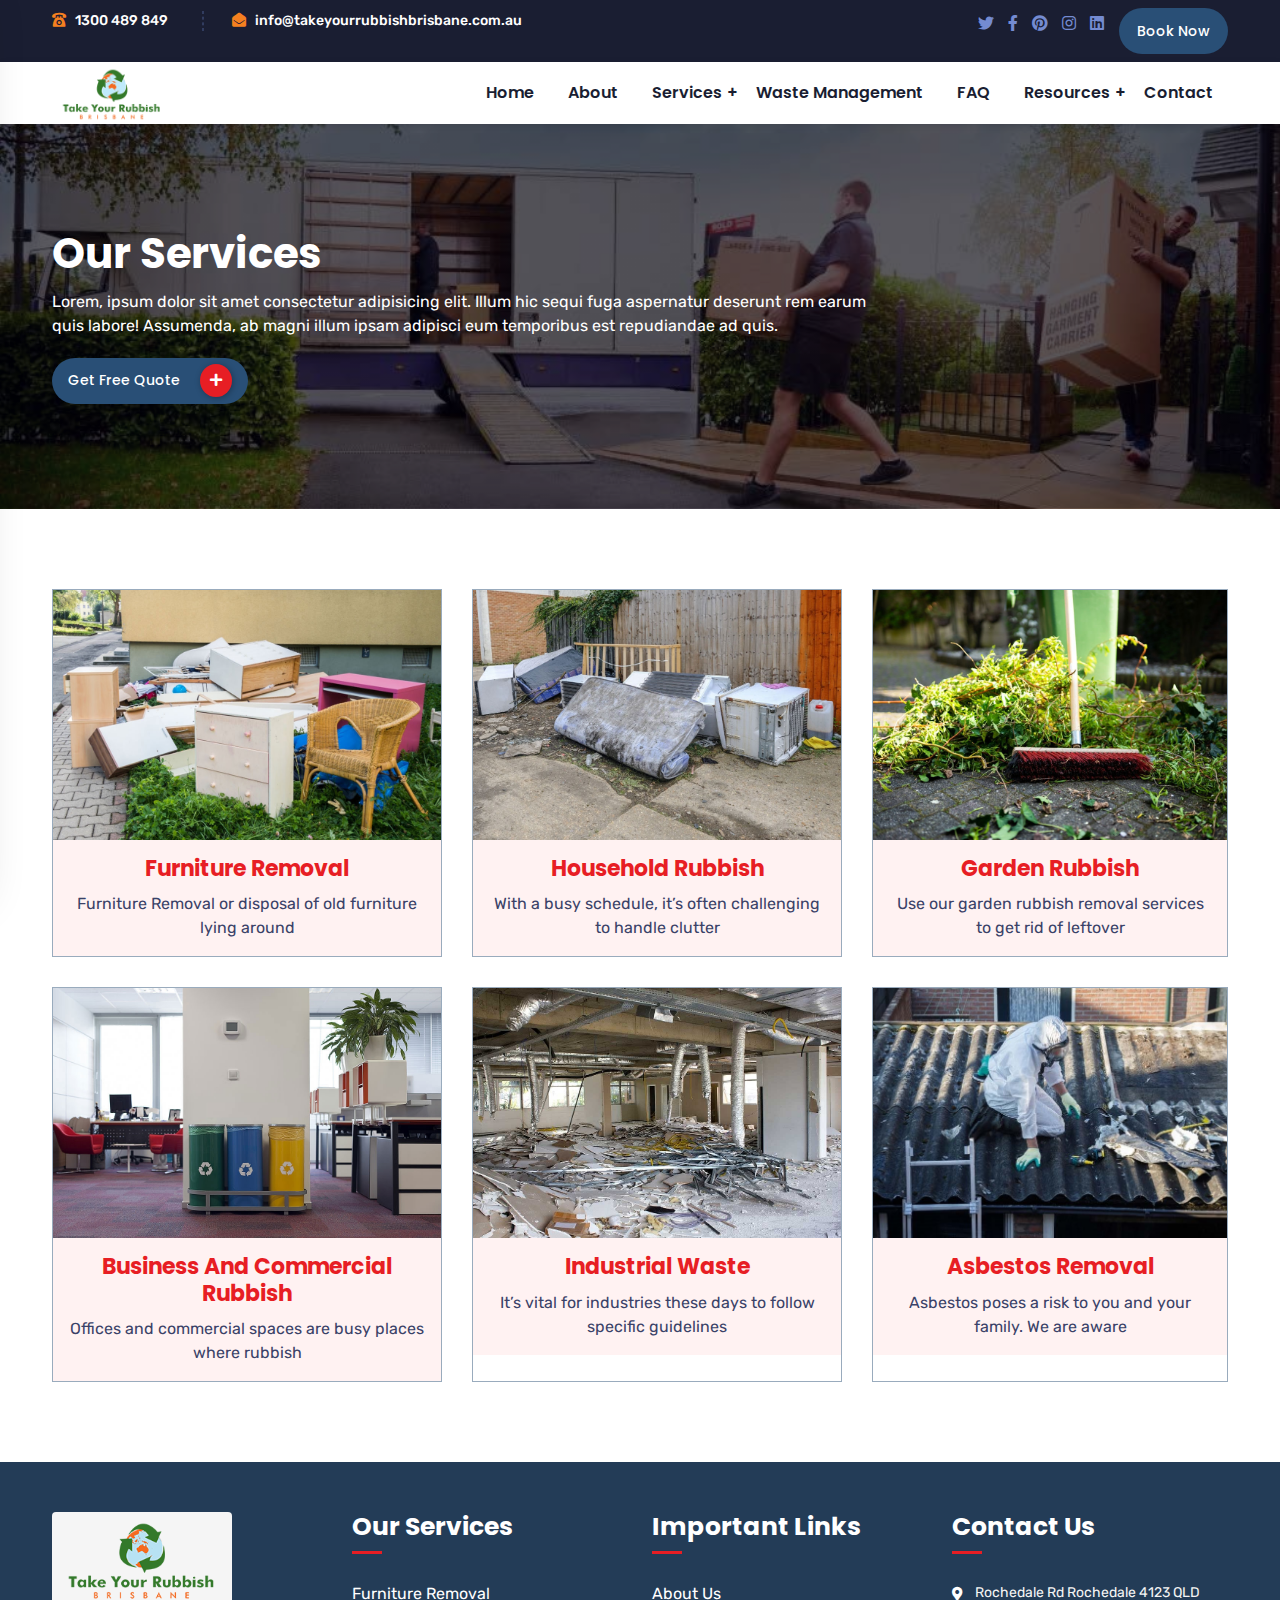
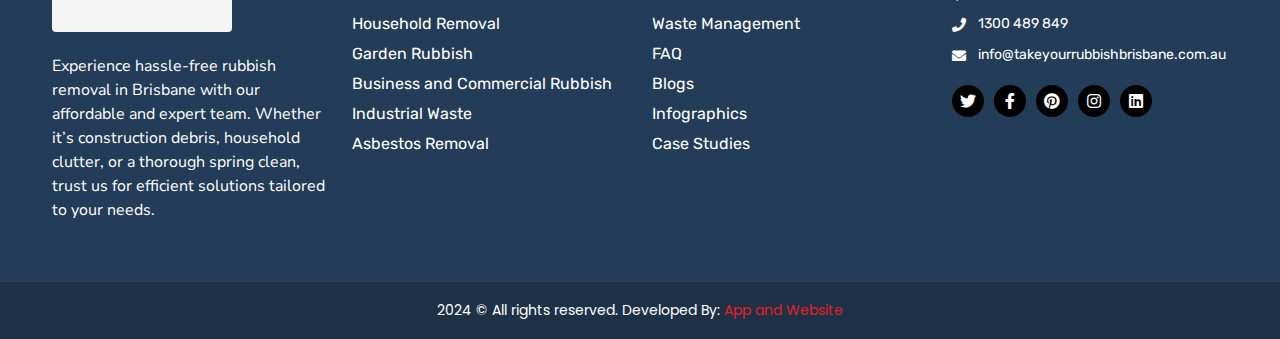
<file: services.html>
<!DOCTYPE html>
<html lang="en">
    <head>
        <!-- Required Meta Tags -->
        <meta charset="UTF-8">
        <meta name="viewport" content="width=device-width, initial-scale=1.0">
        <meta http-equiv="X-UA-Compatible" content="ie=edge">

        <!-- Page Title -->
        <title>Take Your Rubbish Brisbane</title>

        <!-- Favicon Icon -->
        <link rel="shortcut icon" href="favicon.png">

        <!-- CSS Files -->
        <link rel="stylesheet" href="assets/css/animate.css">
        <link rel="stylesheet" href="assets/css/bootstrap.min.css">
        <link rel="stylesheet" href="assets/css/fontawesome.css">
        <link rel="stylesheet" href="assets/css/flaticon.css">
        <link rel="stylesheet" href="assets/css/slick.css">
        <link rel="stylesheet" href="assets/css/magnific-popup.css">
        <link rel="stylesheet" href="assets/css/odometer-theme-car.css">
        <link rel="stylesheet" href="assets/css/rs6.css">
        <link rel="stylesheet" href="assets/css/style.css">

        <link rel="stylesheet" href="style.css">

        <!-- Social Share -->
        <script type="text/javascript" src="https://platform-api.sharethis.com/js/sharethis.js#property=6603cc1bfb0d800012110606&product=inline-share-buttons&source=platform" async="async"></script>
    </head>

    <body>

         <!-- Home 2 Header  -->
         <header class="bixol-header header-style-2 header-style-3">
            <div class="info-bar sticky-info sticky_topbar">
                <div class="container">
                    <div class="row topbar_row">
                        <div class="col-lg-6 col-md-6 col-sm-5 col-5">
                            <div class="info-left topbar_anchors">
                                <span><i class="flaticon-telephone"></i> <a href="tel:1300489849"> 1300 489 849</a></span>
                                <span class="mail_topbar"><i class="fas fa-envelope-open"></i> <a href="mailto:info@takeyourrubbishbrisbane.com.au"> info@takeyourrubbishbrisbane.com.au</a></span>
                            </div>
                        </div>
                        <div class="col-lg-6 col-md-6 col-sm-7 col-7 d-flex justify-content-end">
                            <div class="header-social">
                                <a href="https://twitter.com/i/flow/login?redirect_after_login=%2Frubbishbrisbane" target="_blank"><i class="fab fa-twitter"></i></a>
                                <a href="https://www.facebook.com/rubbishbrisbane" target="_blank"><i class="fab fa-facebook-f"></i></a>
                                <a href="https://www.pinterest.com.au/rubbishbrisbane/" target="_blank"><i class="fab fa-pinterest"></i></a>
                                <a href="https://www.instagram.com/rubbishbrisbane/" target="_blank"><i class="fab fa-instagram"></i></a>
                                <a href="https://www.linkedin.com/company/take-your-rubbish-brisbane-pty-ltd/" target="_blank"><i class="fab fa-linkedin"></i></a>
                            </div>
                            <a href="get-a-quote.html" class="bixol-primary-btn btn_text book_now_btn book_now_btn_t1">Book Now</a> 
                        </div>
                    </div>
                </div>
            </div>
            <div class="header-bottom">
                <div class="container">
                    <div class="row align-items-center header_row_main">
                        <div class="col-lg-2 col-md-6 col-6">
                            <div class="logo-wrapper header_logo">
                                <a href="index.html" class="header_logo_a"><img src="assets/images/img/logo2.png" alt=""></a>
                            </div>
                        </div>
                        <div class="col-lg-10 col-md-0 col-0 desktop-menu-wrapper">
                            <div class="desktop-menu text-end">
                                <nav>
                                    <ul>
                                        <li><a href="index.html">Home</a></li>
                                        <li><a href="about.html">About</a></li>
                                        <li class="has-submenu"><a href="services.html">Services</a>
                                            <ul>
                                                <li><a href="service-details.html">Furniture Removal</a></li>
                                                <li><a href="service-details.html">Household Removal</a></li>
                                                <li><a href="service-details.html">Garden Rubbish</a></li>
                                                <li><a href="service-details.html">Business and Commercial Rubbish</a></li>
                                                <li><a href="service-details.html">Industrial Waste</a></li>
                                                <li><a href="service-details.html">Asbestos Removal</a></li>
                                            </ul>
                                        </li>
                                        <li><a href="waste-management.html">Waste Management</a></li>
                                        <li><a href="faq.html">FAQ</a></li>
                                        <li class="has-submenu"><a href="#">Resources</a>
                                            <ul>
                                                <li><a href="blog.html">Blogs</a></li>
                                                <li><a href="blog.html">Infographics</a></li>
                                                <li><a href="blog.html">Case Studies</a></li>
                                                <li><a href="javascript:;">Gallery</a></li>
                                            </ul>
                                        </li>
                                        <li><a href="contact.html">Contact</a></li>
                                    </ul>
                                </nav>
                            </div>
                        </div>
                        <div class="col-lg-0 col-md-12 col-6 menu_bars">
                            <a href="" class="bixol-primary-btn btn_text book_now_btn book_now_btn_t2">Book Now</a>
                            <div class="header-right mobile_menu_bars">
                                <div class="bixol-mobile-hamburger">
                                    <span></span>
                                    <span></span>
                                    <span></span>
                                </div>
                            </div>                      
                        </div>
                    </div>
                </div>
            </div>
        </header>
        <!-- Header Area End -->

        <!-- Mobile Menu -->
        <div class="bixol-mobile-menu mobile_menu_main">
            <a href="index.html" class="mobile-menu-logo"><img src="assets/images/img/logo2.png" alt="" style="transform: scale(1.4);"></a>
            <ul>
                <li><a href="index.html">Home</a></li>
                <li><a href="about.html">About</a></li>
                <li class="has-submenu"><a href="services.html">Services</a>
                    <ul>
                        <li><a href="service-details.html">Furniture Removal</a></li>
                        <li><a href="service-details.html">Household Removal</a></li>
                        <li><a href="service-details.html">Garden Rubbish</a></li>
                        <li><a href="service-details.html">Business and Commercial Rubbish</a></li>
                        <li><a href="service-details.html">Industrial Waste</a></li>
                        <li><a href="service-details.html">Asbestos Removal</a></li>
                    </ul>
                </li>
                <li><a href="waste-management.html">Waste Management</a></li>
                <li><a href="faq.html">FAQ</a></li>
                <li class="has-submenu"><a href="javascript:;">Resources</a>
                    <ul>
                        <li><a href="blog.html">Blogs</a></li>
                        <li><a href="blog.html">Infographics</a></li>
                        <li><a href="blog">Case Studies</a></li>
                        <li><a href="javacript:;">Gallery</a></li>
                    </ul>
                </li>
                <li><a href="contact.html">Contact</a></li>
            </ul>
        </div>
        <!-- Mobile Menu End -->
        
        <!-- Breadcrumb Area -->
        <div class="bixol-breadcrumb breadcrumb_custom" style="background-image: linear-gradient(rgba(0, 0, 0, 0.5), rgba(0, 0, 0, 0.5)), url('assets/images/img/breadcrumb.jpg');">
            <div class="container">
                <div class="breadcrumb-content">
                    <h1>Our Services</h1>
                    <p>Lorem, ipsum dolor sit amet consectetur adipisicing elit. Illum hic sequi fuga aspernatur deserunt rem earum quis labore! Assumenda, ab magni illum ipsam adipisci eum temporibus est repudiandae ad quis.</p>
                    <div class="about-btn btn_i_radius radius_btn">
                        <a href="get-a-quote.html" class="bixol-primary-btn">Get Free Quote<span><i class="fas fa-plus"></i></span></a>
                    </div>
                </div>
            </div>
        </div>
        <!-- Breadcrumb End -->

        
        <!-- Service Area -->
        <section class="home5-portfolio-area pt-100 service_section_main pb-50 service_page_service_main">
            <div class="container">
                <!-- <div class="row align-items-center">
                    <div class="col-lg-5">
                        <div class="title-style-3 bixol-title-area custom_title_area">
                            <span class="bixol-subtitle">Our Services</span>
                            <h2 class="text-white custom_title_h2">Rubbish Removal Services in Brisbane</h2>
                        </div>
                    </div>
                </div> -->
                <div class="service_list_service_page">
                    <div class="portfolio-single">
                        <div class="img-wrapper">
                            <a href="service-details.html">
                                <img src="assets/images/img/furniture-removal.jpg" alt="">
                            </a>
                        </div>
                        <div class="portfolio-bottom service_content">
                            <div class="h4-headline">
                                <a href="portfolio-details.html"><h5>Furniture Removal</h5></a>
                            </div>
                            <p>Furniture Removal or disposal of old furniture lying around</p>
                        </div>
                    </div>
                    <div class="portfolio-single">
                        <div class="img-wrapper">
                            <a href="service-details.html">
                                <img src="assets/images/img/household-removal.jpg" alt="">
                            </a>
                        </div>
                        <div class="portfolio-bottom service_content">
                            <div class="h4-headline">
                                <a href="portfolio-details.html"><h5>Household Rubbish</h5></a>
                            </div>
                            <p>With a busy schedule, it’s often challenging to handle clutter</p>
                        </div>
                    </div>
                    <div class="portfolio-single">
                        <div class="img-wrapper">
                            <a href="service-details.html">
                                <img src="assets/images/img/garden-rubbish.jpg" alt="">
                            </a>
                        </div>
                        <div class="portfolio-bottom service_content">
                            <div class="h4-headline">
                                <a href="portfolio-details.html"><h5>Garden Rubbish</h5></a>
                            </div>
                            <p>Use our garden rubbish removal services to get rid of leftover</p>
                        </div>
                    </div>
                    <div class="portfolio-single">
                        <div class="img-wrapper">
                            <a href="service-details.html">
                                <img src="assets/images/img/business-and-commercial.jpg" alt="">
                            </a>
                        </div>
                        <div class="portfolio-bottom service_content">
                            <div class="h4-headline">
                                <a href="portfolio-details.html"><h5>Business And Commercial Rubbish</h5></a>
                            </div>
                            <p>Offices and commercial spaces are busy places where rubbish</p>
                        </div>
                    </div>
                    <div class="portfolio-single">
                        <div class="img-wrapper">
                            <a href="service-details.html">
                                <img src="assets/images/img/industrial-waste.jpg" alt="">
                            </a>
                        </div>
                        <div class="portfolio-bottom service_content">
                            <div class="h4-headline">
                                <a href="portfolio-details.html"><h5>Industrial Waste</h5></a>
                            </div>
                            <p>It’s vital for industries these days to follow specific guidelines</p>
                        </div>
                    </div>
                    <div class="portfolio-single">
                        <div class="img-wrapper">
                            <a href="service-details.html">
                                <img src="assets/images/img/asbestos-removaljpg.jpg" alt="">
                            </a>
                        </div>
                        <div class="portfolio-bottom service_content">
                            <div class="h4-headline">
                                <a href="portfolio-details.html"><h5>Asbestos Removal</h5></a>
                            </div>
                            <p>Asbestos poses a risk to you and your family. We are aware</p>
                        </div>
                    </div>
                    
                </div>
            </div>
        </section>
        <!-- Service Area End -->


        <!-- Footer -->
        <footer class="bixol-footer h6-footer footer_main">
            <div class="container">
                <div class="row">
                    <div class="col-lg-3 col-md-6 col-sm-6">
                        <div class="bixol-footer-widget">
                            <a href="index.html" class="footer-logo footer_logo"><img src="assets/images/img/logo2.png" alt=""></a>
                            <p>Experience hassle-free rubbish removal in Brisbane with our affordable and expert team. Whether it’s construction debris, household clutter, or a thorough spring clean, trust us for efficient solutions tailored to your needs.</p>
                        </div>
                    </div>
                    <div class="col-lg-3 col-md-6 col-sm-6">
                        <div class="bixol-footer-widget">
                            <h4>Our Services</h4>
                            <ul class="footer_list">
                                <li><a href="service-details.html">Furniture Removal</a></li>
                                <li><a href="service-details.html">Household Removal</a></li>
                                <li><a href="service-details.html">Garden Rubbish</a></li>
                                <li><a href="service-details.html">Business and Commercial Rubbish</a></li>
                                <li><a href="service-details.html">Industrial Waste</a></li>
                                <li><a href="service-details.html">Asbestos Removal</a></li>
                            </ul>
                        </div>
                    </div>
                    <div class="col-lg-3 col-md-6 col-sm-6">
                        <div class="bixol-footer-widget">
                            <h4>Important Links</h4>
                            <ul class="footer_list">
                                <li><a href="about.html">About Us</a></li>
                                <li><a href="waste-management.html">Waste Management</a></li>
                                <li><a href="faq.html">FAQ</a></li>
                                <li><a href="blog.html">Blogs</a></li>
                                <li><a href="blog.html">Infographics</a></li>
                                <li><a href="blog.html">Case Studies</a></li>
                            </ul>
                        </div>
                    </div>
                    <div class="col-lg-3 col-md-6 col-sm-6">
                        <div class="bixol-footer-widget">
                            <h4>Contact Us</h4>
                            <div class="bixol-footer-address">
                                <ul class="footer_list">
                                    <li><i class="fas fa-map-marker-alt text-white"></i>Rochedale Rd Rochedale 4123 QLD</li>
                                    <li><i class="fas fa-phone text-white"></i><a href="tel:1300489849">1300 489 849</a></li>
                                    <li><i class="fas fa-envelope text-white"></i><a href="mailto:info@takeyourrubbishbrisbane.com.au">info@takeyourrubbishbrisbane.com.au</a></li>
                                </ul>
                                <div class="bixol-footer-social">
                                    <a href="https://twitter.com/i/flow/login?redirect_after_login=%2Frubbishbrisbane" target="_blank"><i class="fab fa-twitter"></i></a>
                                    <a href="https://www.facebook.com/rubbishbrisbane" target="_blank"><i class="fab fa-facebook-f"></i></a>
                                    <a href="https://www.pinterest.com.au/rubbishbrisbane/" target="_blank"><i class="fab fa-pinterest"></i></a>
                                    <a href="https://www.instagram.com/rubbishbrisbane/" target="_blank"><i class="fab fa-instagram"></i></a>
                                    <a href="https://www.linkedin.com/company/take-your-rubbish-brisbane-pty-ltd/" target="_blank"><i class="fab fa-linkedin"></i></a>
                                </div>
                            </div>
                        </div>
                    </div>
                </div>
            </div>
            <div class="footer-copyright copyright_bottom">
                <p>2024 &copy; All rights reserved. <br class="sm_br_show"> Developed By: <a href="https://appandwebsite.au/" target="_blank">App and Website</a></p>
            </div>
        </footer>
        <!-- Footer Area End -->


        <!-- Javascript Files -->
        <script src="assets/js/vendor/jquery-3.6.0.min.js"></script>
        <script src="assets/js/vendor/bootstrap.min.js"></script>
        <script src="assets/js/vendor/slick.min.js"></script>
        <script src="assets/js/vendor/easing.min.js"></script>
        <script src="assets/js/vendor/wow.min.js"></script>
        <script src="assets/js/vendor/before-after.js"></script>
        <script src="assets/js/vendor/jquery.magnific-popup.min.js"></script>
        <script src="assets/js/vendor/odometer.min.js"></script>
        <script src="assets/js/vendor/isotope.pkgd.js"></script>
        <script src="assets/js/vendor/piechart.js"></script>
        <script src="assets/js/vendor/appear.js"></script>
        <script src="assets/js/vendor/rbtools.min.js"></script>
        <script src="assets/js/vendor/rs6.min.js"></script>
        <script src="assets/js/main.js"></script>

        <script src="https://cdn.jsdelivr.net/npm/popper.js@1.12.9/dist/umd/popper.min.js" integrity="sha384-ApNbgh9B+Y1QKtv3Rn7W3mgPxhU9K/ScQsAP7hUibX39j7fakFPskvXusvfa0b4Q" crossorigin="anonymous"></script>
        <script src="https://cdn.jsdelivr.net/npm/bootstrap@4.0.0/dist/js/bootstrap.min.js" integrity="sha384-JZR6Spejh4U02d8jOt6vLEHfe/JQGiRRSQQxSfFWpi1MquVdAyjUar5+76PVCmYl" crossorigin="anonymous"></script>

        <script>
            var	tpj = jQuery;
            if(window.RS_MODULES === undefined) window.RS_MODULES = {};
            if(RS_MODULES.modules === undefined) RS_MODULES.modules = {};
            RS_MODULES.modules["revslider21"] = {init:function() {
                window.revapi2 = window.revapi2===undefined || window.revapi2===null || window.revapi2.length===0  ? document.getElementById("rev_slider_2_1") : window.revapi2;
                if(window.revapi2 === null || window.revapi2 === undefined || window.revapi2.length==0) { window.revapi2initTry = window.revapi2initTry ===undefined ? 0 : window.revapi2initTry+1; if (window.revapi2initTry<20) requestAnimationFrame(function() {RS_MODULES.modules["revslider21"].init()}); return;}
                window.revapi2 = jQuery(window.revapi2);
                if(window.revapi2.revolution==undefined){ revslider_showDoubleJqueryError("rev_slider_2_1"); return;}
                revapi2.revolutionInit({
                        revapi:"revapi2",
                        sliderLayout:"fullwidth",
                        visibilityLevels:"1240,1024,778,480",
                        gridwidth:"1230,1199,778,480",
                        gridheight:"715,715,680,600",
                        spinner:"spinner0",
                        perspective:600,
                        perspectiveType:"global",
                        keepBPHeight:true,
                        editorheight:"715,715,680,600",
                        responsiveLevels:"1240,1024,778,480",
                        progressBar:{disableProgressBar:true},
                        navigation: {
                            onHoverStop:false,
                            arrows: {
                                enable:true,
                                style:"custom",
                                hide_onleave:true,
                                left: {
                                    h_offset:30
                                },
                                right: {
                                    h_offset:30
                                }
                            }
                        },
                        parallax: {
                            levels:[5,10,15,20,25,30,35,40,45,46,47,48,49,50,51,30],
                            type:"scroll",
                            origo:"slidercenter",
                            speed:0
                        },
                        viewPort: {
                            global:false,
                            globalDist:"-200px",
                            enable:false
                        },
                        fallbacks: {
                            //allowHTML5AutoPlayOnAndroid:true
                        },
                });
                
            }} // End of RevInitScript
            if (window.RS_MODULES.checkMinimal!==undefined) { window.RS_MODULES.checkMinimal();};
        </script>




    </body>
</html>
</file>
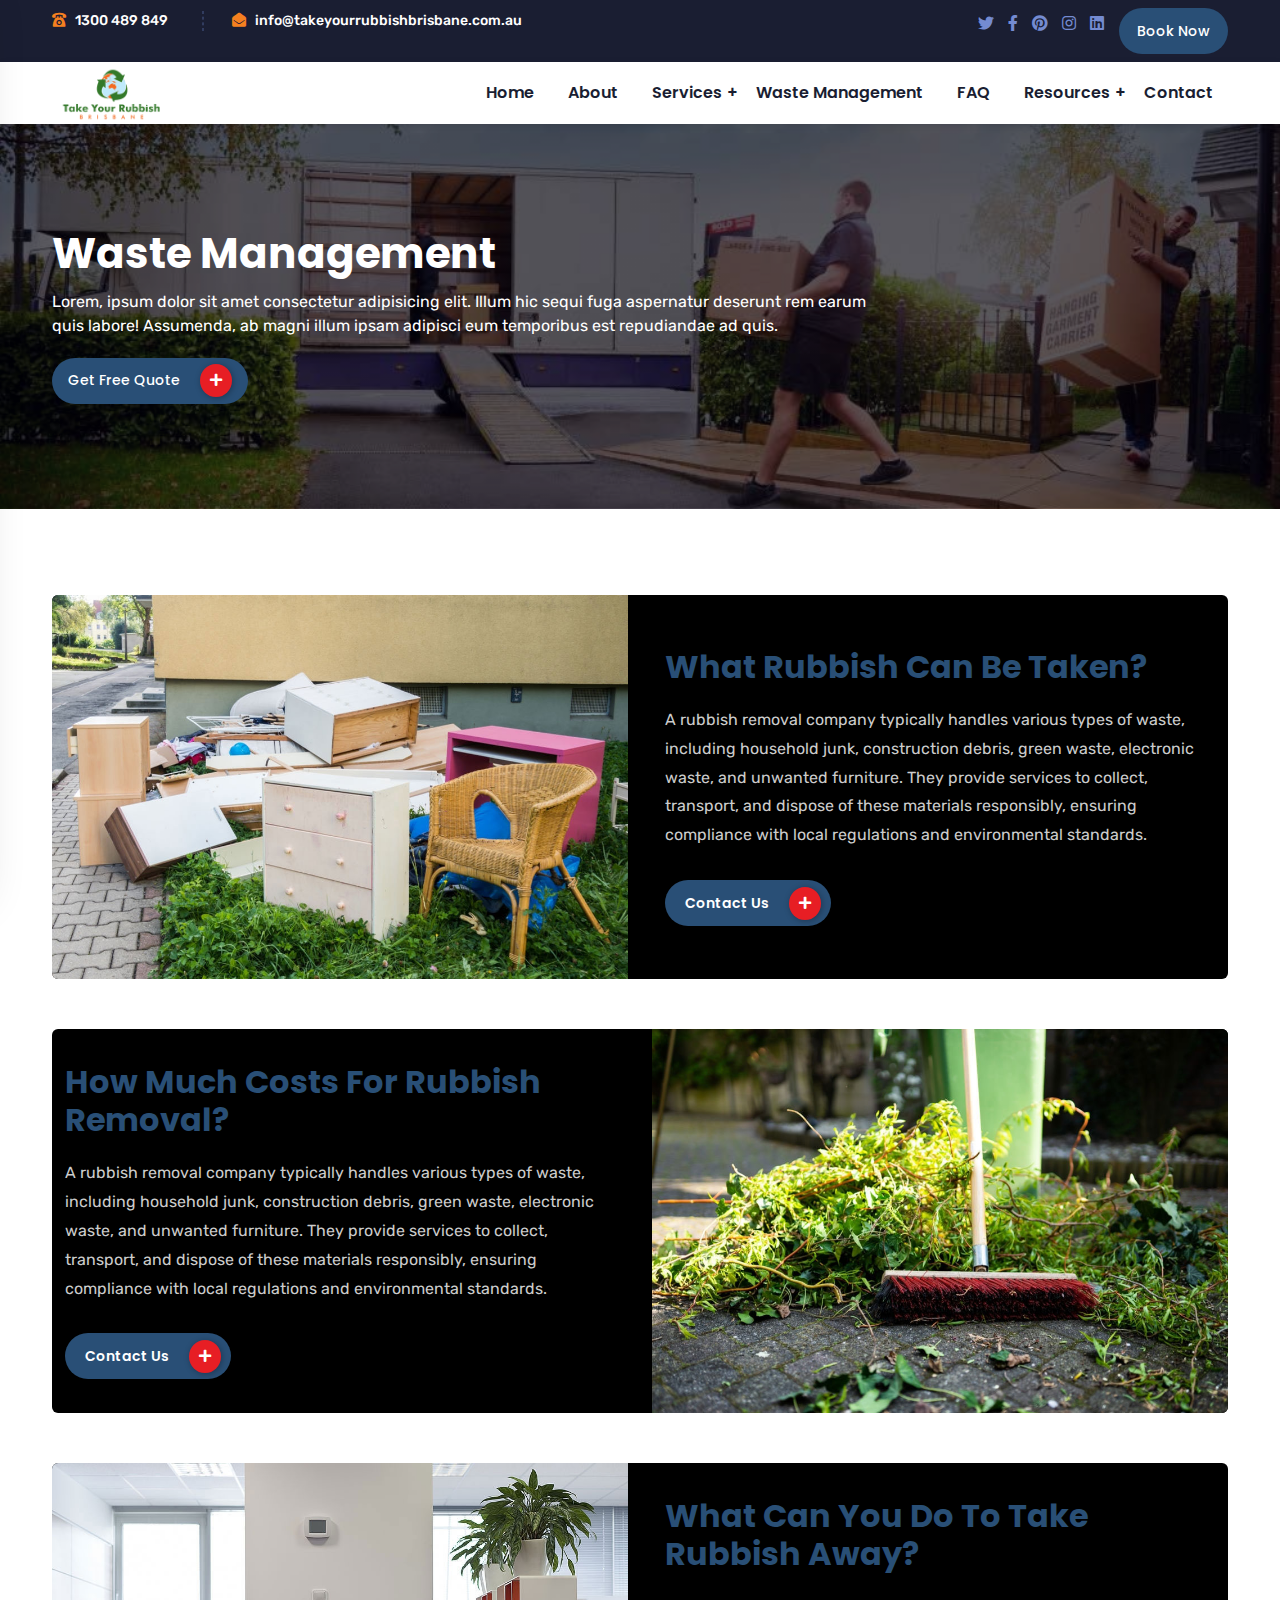
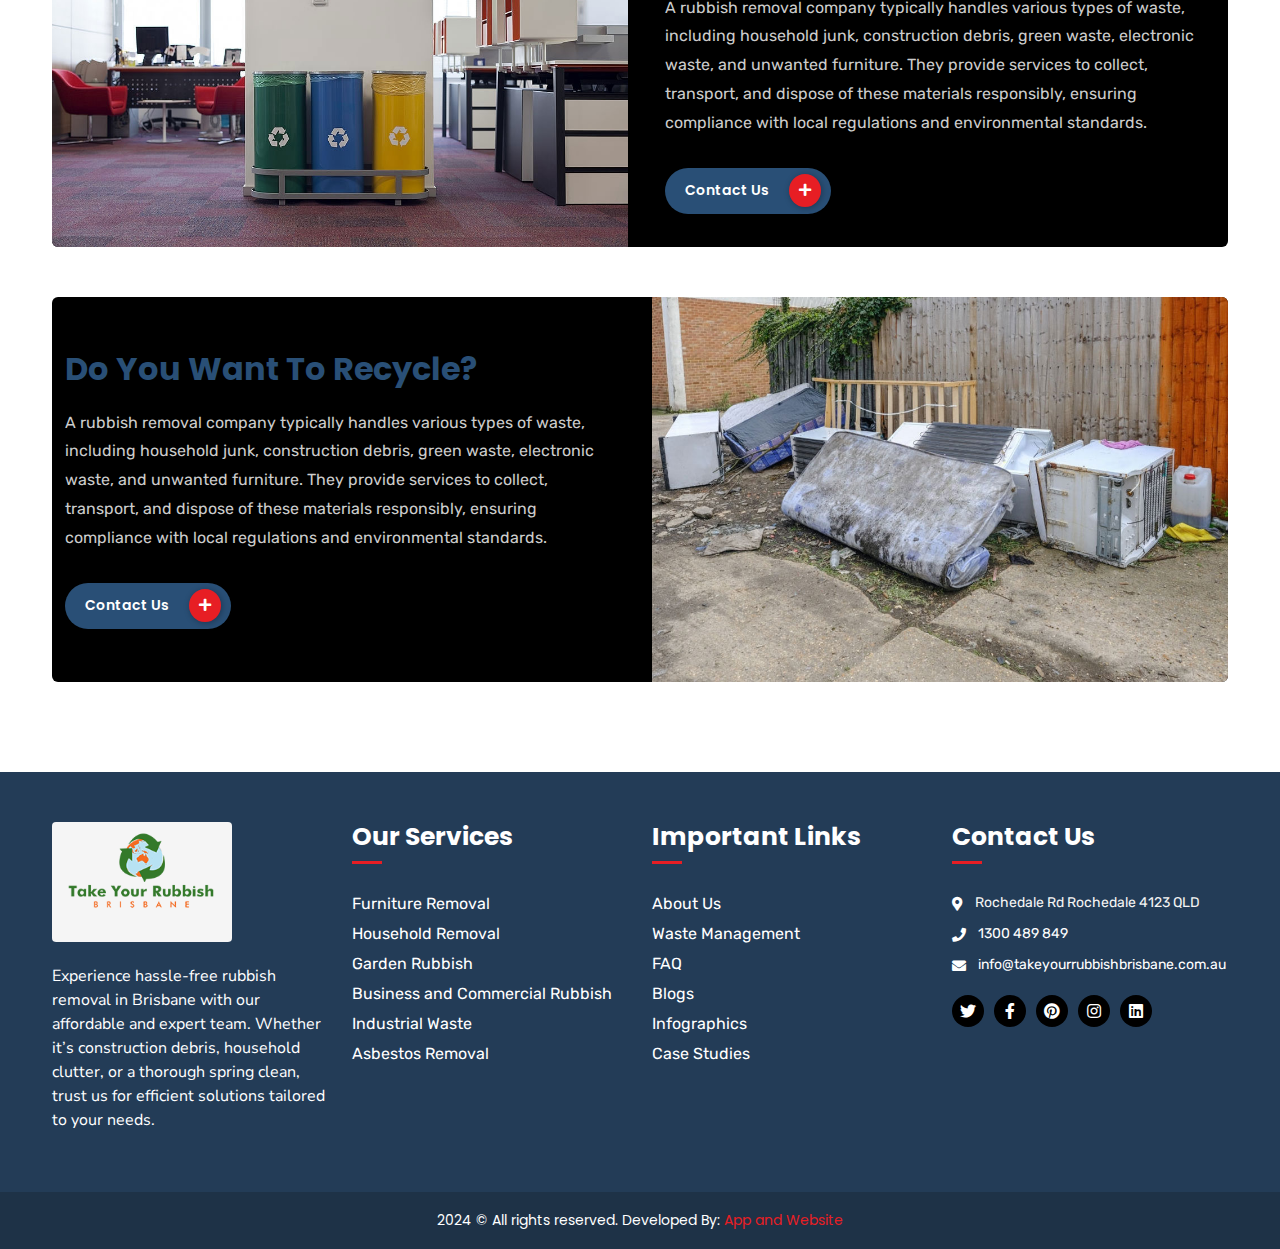
<file: waste-management.html>
<!DOCTYPE html>
<html lang="en">
    <head>
        <!-- Required Meta Tags -->
        <meta charset="UTF-8">
        <meta name="viewport" content="width=device-width, initial-scale=1.0">
        <meta http-equiv="X-UA-Compatible" content="ie=edge">

        <!-- Page Title -->
        <title>Take Your Rubbish Brisbane</title>

        <!-- Favicon Icon -->
        <link rel="shortcut icon" href="favicon.png">

        <!-- CSS Files -->
        <link rel="stylesheet" href="assets/css/animate.css">
        <link rel="stylesheet" href="assets/css/bootstrap.min.css">
        <link rel="stylesheet" href="assets/css/fontawesome.css">
        <link rel="stylesheet" href="assets/css/flaticon.css">
        <link rel="stylesheet" href="assets/css/slick.css">
        <link rel="stylesheet" href="assets/css/magnific-popup.css">
        <link rel="stylesheet" href="assets/css/odometer-theme-car.css">
        <link rel="stylesheet" href="assets/css/rs6.css">
        <link rel="stylesheet" href="assets/css/style.css">

        <link rel="stylesheet" href="style.css">

        <!-- Social Share -->
        <script type="text/javascript" src="https://platform-api.sharethis.com/js/sharethis.js#property=6603cc1bfb0d800012110606&product=inline-share-buttons&source=platform" async="async"></script>
    </head>

    <body>

         <!-- Home 2 Header  -->
         <header class="bixol-header header-style-2 header-style-3">
            <div class="info-bar sticky-info sticky_topbar">
                <div class="container">
                    <div class="row topbar_row">
                        <div class="col-lg-6 col-md-6 col-sm-5 col-5">
                            <div class="info-left topbar_anchors">
                                <span><i class="flaticon-telephone"></i> <a href="tel:1300489849"> 1300 489 849</a></span>
                                <span class="mail_topbar"><i class="fas fa-envelope-open"></i> <a href="mailto:info@takeyourrubbishbrisbane.com.au"> info@takeyourrubbishbrisbane.com.au</a></span>
                            </div>
                        </div>
                        <div class="col-lg-6 col-md-6 col-sm-7 col-7 d-flex justify-content-end">
                            <div class="header-social">
                                <a href="https://twitter.com/i/flow/login?redirect_after_login=%2Frubbishbrisbane" target="_blank"><i class="fab fa-twitter"></i></a>
                                <a href="https://www.facebook.com/rubbishbrisbane" target="_blank"><i class="fab fa-facebook-f"></i></a>
                                <a href="https://www.pinterest.com.au/rubbishbrisbane/" target="_blank"><i class="fab fa-pinterest"></i></a>
                                <a href="https://www.instagram.com/rubbishbrisbane/" target="_blank"><i class="fab fa-instagram"></i></a>
                                <a href="https://www.linkedin.com/company/take-your-rubbish-brisbane-pty-ltd/" target="_blank"><i class="fab fa-linkedin"></i></a>
                            </div>
                            <a href="get-a-quote.html" class="bixol-primary-btn btn_text book_now_btn book_now_btn_t1">Book Now</a> 
                        </div>
                    </div>
                </div>
            </div>
            <div class="header-bottom">
                <div class="container">
                    <div class="row align-items-center header_row_main">
                        <div class="col-lg-2 col-md-6 col-6">
                            <div class="logo-wrapper header_logo">
                                <a href="index.html" class="header_logo_a"><img src="assets/images/img/logo2.png" alt=""></a>
                            </div>
                        </div>
                        <div class="col-lg-10 col-md-0 col-0 desktop-menu-wrapper">
                            <div class="desktop-menu text-end">
                                <nav>
                                    <ul>
                                        <li><a href="index.html">Home</a></li>
                                        <li><a href="about.html">About</a></li>
                                        <li class="has-submenu"><a href="services.html">Services</a>
                                            <ul>
                                                <li><a href="service-details.html">Furniture Removal</a></li>
                                                <li><a href="service-details.html">Household Removal</a></li>
                                                <li><a href="service-details.html">Garden Rubbish</a></li>
                                                <li><a href="service-details.html">Business and Commercial Rubbish</a></li>
                                                <li><a href="service-details.html">Industrial Waste</a></li>
                                                <li><a href="service-details.html">Asbestos Removal</a></li>
                                            </ul>
                                        </li>
                                        <li><a href="waste-management.html">Waste Management</a></li>
                                        <li><a href="faq.html">FAQ</a></li>
                                        <li class="has-submenu"><a href="#">Resources</a>
                                            <ul>
                                                <li><a href="blog.html">Blogs</a></li>
                                                <li><a href="blog.html">Infographics</a></li>
                                                <li><a href="blog.html">Case Studies</a></li>
                                                <li><a href="javascript:;">Gallery</a></li>
                                            </ul>
                                        </li>
                                        <li><a href="contact.html">Contact</a></li>
                                    </ul>
                                </nav>
                            </div>
                        </div>
                        <div class="col-lg-0 col-md-12 col-6 menu_bars">
                            <a href="" class="bixol-primary-btn btn_text book_now_btn book_now_btn_t2">Book Now</a>
                            <div class="header-right mobile_menu_bars">
                                <div class="bixol-mobile-hamburger">
                                    <span></span>
                                    <span></span>
                                    <span></span>
                                </div>
                            </div>                      
                        </div>
                    </div>
                </div>
            </div>
        </header>
        <!-- Header Area End -->

        <!-- Mobile Menu -->
        <div class="bixol-mobile-menu mobile_menu_main">
            <a href="index.html" class="mobile-menu-logo"><img src="assets/images/img/logo2.png" alt="" style="transform: scale(1.4);"></a>
            <ul>
                <li><a href="index.html">Home</a></li>
                <li><a href="about.html">About</a></li>
                <li class="has-submenu"><a href="services.html">Services</a>
                    <ul>
                        <li><a href="service-details.html">Furniture Removal</a></li>
                        <li><a href="service-details.html">Household Removal</a></li>
                        <li><a href="service-details.html">Garden Rubbish</a></li>
                        <li><a href="service-details.html">Business and Commercial Rubbish</a></li>
                        <li><a href="service-details.html">Industrial Waste</a></li>
                        <li><a href="service-details.html">Asbestos Removal</a></li>
                    </ul>
                </li>
                <li><a href="waste-management.html">Waste Management</a></li>
                <li><a href="faq.html">FAQ</a></li>
                <li class="has-submenu"><a href="javascript:;">Resources</a>
                    <ul>
                        <li><a href="blog.html">Blogs</a></li>
                        <li><a href="blog.html">Infographics</a></li>
                        <li><a href="blog">Case Studies</a></li>
                        <li><a href="javacript:;">Gallery</a></li>
                    </ul>
                </li>
                <li><a href="contact.html">Contact</a></li>
            </ul>
        </div>
        <!-- Mobile Menu End -->
        
        <!-- Breadcrumb Area -->
        <div class="bixol-breadcrumb breadcrumb_custom" style="background-image: linear-gradient(rgba(0, 0, 0, 0.5), rgba(0, 0, 0, 0.5)), url('assets/images/img/breadcrumb.jpg');">
            <div class="container">
                <div class="breadcrumb-content">
                    <h1>Waste Management</h1>
                    <p>Lorem, ipsum dolor sit amet consectetur adipisicing elit. Illum hic sequi fuga aspernatur deserunt rem earum quis labore! Assumenda, ab magni illum ipsam adipisci eum temporibus est repudiandae ad quis.</p>
                    <div class="about-btn btn_i_radius radius_btn">
                        <a href="get-a-quote.html" class="bixol-primary-btn">Get Free Quote<span><i class="fas fa-plus"></i></span></a>
                    </div>
                </div>
            </div>
        </div>
        <!-- Breadcrumb End -->



        <!-- Service 2 Section -->
        <section class="home2-about-section pt-70 pb-40 mt-3 about_section about_page_about_section service_page_sec2">
            <div class="container">
                <div class="wrapper">
                    <div class="waste_management_row">
                        <div class="row">
                            <div class="col-lg-6 col-md-6">
                                <div class="about-left">
                                    <div class="about_image_wrapper">
                                        <img src="assets/images/img/furniture-removal.jpg" alt="">
                                    </div>
                                </div>
                            </div>
                            <div class="col-lg-6 col-md-6 waste_management_content">
                                <div class="about-right">
                                    <div class="bixol-title-area text_custom_grey">
                                        <h2 class="custom_title_h2">What rubbish can be taken?</h2>
                                        <p>
                                            A rubbish removal company typically handles various types of waste, including household junk, construction debris, green waste, electronic waste, and unwanted furniture. 
                                            They provide services to collect, transport, and dispose of these materials responsibly, ensuring compliance with local regulations and environmental standards.
                                        </p>
                                        <div class="about-btn">
                                            <a href="contact.html" class="bixol-primary-btn">Contact Us<span><i class="fas fa-plus"></i></span></a>
                                        </div>
                                    </div>
                                </div>
                            </div>
                        </div>
                    </div>

                    <div class="waste_management_row">
                        <div class="row row_reversed">
                            <div class="col-lg-6 col-md-6">
                                <div class="about-left">
                                    <div class="about_image_wrapper">
                                        <img src="assets/images/img/garden-rubbish.jpg" alt="">
                                    </div>
                                </div>
                            </div>
                            <div class="col-lg-6 col-md-6 waste_management_content">
                                <div class="about-right">
                                    <div class="bixol-title-area text_custom_grey">
                                        <h2 class="custom_title_h2">How Much costs for rubbish removal?</h2>
                                        <p>
                                            A rubbish removal company typically handles various types of waste, including household junk, construction debris, green waste, electronic waste, and unwanted furniture. 
                                            They provide services to collect, transport, and dispose of these materials responsibly, ensuring compliance with local regulations and environmental standards.
                                        </p>
                                        <div class="about-btn">
                                            <a href="contact.html" class="bixol-primary-btn">Contact Us<span><i class="fas fa-plus"></i></span></a>
                                        </div>
                                    </div>
                                </div>
                            </div>
                        </div>
                    </div>

                    <div class="waste_management_row">
                        <div class="row">
                            <div class="col-lg-6 col-md-6">
                                <div class="about-left">
                                    <div class="about_image_wrapper">
                                        <img src="assets/images/img/business-and-commercial.jpg" alt="">
                                    </div>
                                </div>
                            </div>
                            <div class="col-lg-6 col-md-6 waste_management_content">
                                <div class="about-right">
                                    <div class="bixol-title-area text_custom_grey">
                                        <h2 class="custom_title_h2">What Can you do to take rubbish away? </h2>
                                        <p>
                                            A rubbish removal company typically handles various types of waste, including household junk, construction debris, green waste, electronic waste, and unwanted furniture. 
                                            They provide services to collect, transport, and dispose of these materials responsibly, ensuring compliance with local regulations and environmental standards.
                                        </p>
                                        <div class="about-btn">
                                            <a href="contact.html" class="bixol-primary-btn">Contact Us<span><i class="fas fa-plus"></i></span></a>
                                        </div>
                                    </div>
                                </div>
                            </div>
                        </div>
                    </div>

                    <div class="waste_management_row">
                        <div class="row row_reversed">
                            <div class="col-lg-6 col-md-6">
                                <div class="about-left">
                                    <div class="about_image_wrapper">
                                        <img src="assets/images/img/household-removal.jpg" alt="">
                                    </div>
                                </div>
                            </div>
                            <div class="col-lg-6 col-md-6 waste_management_content">
                                <div class="about-right">
                                    <div class="bixol-title-area text_custom_grey">
                                        <h2 class="custom_title_h2">Do you want to recycle?</h2>
                                        <p>
                                            A rubbish removal company typically handles various types of waste, including household junk, construction debris, green waste, electronic waste, and unwanted furniture. 
                                            They provide services to collect, transport, and dispose of these materials responsibly, ensuring compliance with local regulations and environmental standards.
                                        </p>
                                        <div class="about-btn">
                                            <a href="contact.html" class="bixol-primary-btn">Contact Us<span><i class="fas fa-plus"></i></span></a>
                                        </div>
                                    </div>
                                </div>
                            </div>
                        </div>
                    </div>
                </div>
            </div>
        </section>
        <!-- Service 2 Section End -->



        <!-- Footer -->
        <footer class="bixol-footer h6-footer footer_main">
            <div class="container">
                <div class="row">
                    <div class="col-lg-3 col-md-6 col-sm-6">
                        <div class="bixol-footer-widget">
                            <a href="index.html" class="footer-logo footer_logo"><img src="assets/images/img/logo2.png" alt=""></a>
                            <p>Experience hassle-free rubbish removal in Brisbane with our affordable and expert team. Whether it’s construction debris, household clutter, or a thorough spring clean, trust us for efficient solutions tailored to your needs.</p>
                        </div>
                    </div>
                    <div class="col-lg-3 col-md-6 col-sm-6">
                        <div class="bixol-footer-widget">
                            <h4>Our Services</h4>
                            <ul class="footer_list">
                                <li><a href="service-details.html">Furniture Removal</a></li>
                                <li><a href="service-details.html">Household Removal</a></li>
                                <li><a href="service-details.html">Garden Rubbish</a></li>
                                <li><a href="service-details.html">Business and Commercial Rubbish</a></li>
                                <li><a href="service-details.html">Industrial Waste</a></li>
                                <li><a href="service-details.html">Asbestos Removal</a></li>
                            </ul>
                        </div>
                    </div>
                    <div class="col-lg-3 col-md-6 col-sm-6">
                        <div class="bixol-footer-widget">
                            <h4>Important Links</h4>
                            <ul class="footer_list">
                                <li><a href="about.html">About Us</a></li>
                                <li><a href="waste-management.html">Waste Management</a></li>
                                <li><a href="faq.html">FAQ</a></li>
                                <li><a href="blog.html">Blogs</a></li>
                                <li><a href="blog.html">Infographics</a></li>
                                <li><a href="blog.html">Case Studies</a></li>
                            </ul>
                        </div>
                    </div>
                    <div class="col-lg-3 col-md-6 col-sm-6">
                        <div class="bixol-footer-widget">
                            <h4>Contact Us</h4>
                            <div class="bixol-footer-address">
                                <ul class="footer_list">
                                    <li><i class="fas fa-map-marker-alt text-white"></i>Rochedale Rd Rochedale 4123 QLD</li>
                                    <li><i class="fas fa-phone text-white"></i><a href="tel:1300489849">1300 489 849</a></li>
                                    <li><i class="fas fa-envelope text-white"></i><a href="mailto:info@takeyourrubbishbrisbane.com.au">info@takeyourrubbishbrisbane.com.au</a></li>
                                </ul>
                                <div class="bixol-footer-social">
                                    <a href="https://twitter.com/i/flow/login?redirect_after_login=%2Frubbishbrisbane" target="_blank"><i class="fab fa-twitter"></i></a>
                                    <a href="https://www.facebook.com/rubbishbrisbane" target="_blank"><i class="fab fa-facebook-f"></i></a>
                                    <a href="https://www.pinterest.com.au/rubbishbrisbane/" target="_blank"><i class="fab fa-pinterest"></i></a>
                                    <a href="https://www.instagram.com/rubbishbrisbane/" target="_blank"><i class="fab fa-instagram"></i></a>
                                    <a href="https://www.linkedin.com/company/take-your-rubbish-brisbane-pty-ltd/" target="_blank"><i class="fab fa-linkedin"></i></a>
                                </div>
                            </div>
                        </div>
                    </div>
                </div>
            </div>
            <div class="footer-copyright copyright_bottom">
                <p>2024 &copy; All rights reserved. <br class="sm_br_show"> Developed By: <a href="https://appandwebsite.au/" target="_blank">App and Website</a></p>
            </div>
        </footer>
        <!-- Footer Area End -->


        <!-- Javascript Files -->
        <script src="assets/js/vendor/jquery-3.6.0.min.js"></script>
        <script src="assets/js/vendor/bootstrap.min.js"></script>
        <script src="assets/js/vendor/slick.min.js"></script>
        <script src="assets/js/vendor/easing.min.js"></script>
        <script src="assets/js/vendor/wow.min.js"></script>
        <script src="assets/js/vendor/before-after.js"></script>
        <script src="assets/js/vendor/jquery.magnific-popup.min.js"></script>
        <script src="assets/js/vendor/odometer.min.js"></script>
        <script src="assets/js/vendor/isotope.pkgd.js"></script>
        <script src="assets/js/vendor/piechart.js"></script>
        <script src="assets/js/vendor/appear.js"></script>
        <script src="assets/js/vendor/rbtools.min.js"></script>
        <script src="assets/js/vendor/rs6.min.js"></script>
        <script src="assets/js/main.js"></script>

        <script src="https://cdn.jsdelivr.net/npm/popper.js@1.12.9/dist/umd/popper.min.js" integrity="sha384-ApNbgh9B+Y1QKtv3Rn7W3mgPxhU9K/ScQsAP7hUibX39j7fakFPskvXusvfa0b4Q" crossorigin="anonymous"></script>
        <script src="https://cdn.jsdelivr.net/npm/bootstrap@4.0.0/dist/js/bootstrap.min.js" integrity="sha384-JZR6Spejh4U02d8jOt6vLEHfe/JQGiRRSQQxSfFWpi1MquVdAyjUar5+76PVCmYl" crossorigin="anonymous"></script>

        <script>
            var	tpj = jQuery;
            if(window.RS_MODULES === undefined) window.RS_MODULES = {};
            if(RS_MODULES.modules === undefined) RS_MODULES.modules = {};
            RS_MODULES.modules["revslider21"] = {init:function() {
                window.revapi2 = window.revapi2===undefined || window.revapi2===null || window.revapi2.length===0  ? document.getElementById("rev_slider_2_1") : window.revapi2;
                if(window.revapi2 === null || window.revapi2 === undefined || window.revapi2.length==0) { window.revapi2initTry = window.revapi2initTry ===undefined ? 0 : window.revapi2initTry+1; if (window.revapi2initTry<20) requestAnimationFrame(function() {RS_MODULES.modules["revslider21"].init()}); return;}
                window.revapi2 = jQuery(window.revapi2);
                if(window.revapi2.revolution==undefined){ revslider_showDoubleJqueryError("rev_slider_2_1"); return;}
                revapi2.revolutionInit({
                        revapi:"revapi2",
                        sliderLayout:"fullwidth",
                        visibilityLevels:"1240,1024,778,480",
                        gridwidth:"1230,1199,778,480",
                        gridheight:"715,715,680,600",
                        spinner:"spinner0",
                        perspective:600,
                        perspectiveType:"global",
                        keepBPHeight:true,
                        editorheight:"715,715,680,600",
                        responsiveLevels:"1240,1024,778,480",
                        progressBar:{disableProgressBar:true},
                        navigation: {
                            onHoverStop:false,
                            arrows: {
                                enable:true,
                                style:"custom",
                                hide_onleave:true,
                                left: {
                                    h_offset:30
                                },
                                right: {
                                    h_offset:30
                                }
                            }
                        },
                        parallax: {
                            levels:[5,10,15,20,25,30,35,40,45,46,47,48,49,50,51,30],
                            type:"scroll",
                            origo:"slidercenter",
                            speed:0
                        },
                        viewPort: {
                            global:false,
                            globalDist:"-200px",
                            enable:false
                        },
                        fallbacks: {
                            //allowHTML5AutoPlayOnAndroid:true
                        },
                });
                
            }} // End of RevInitScript
            if (window.RS_MODULES.checkMinimal!==undefined) { window.RS_MODULES.checkMinimal();};
        </script>




    </body>
</html>
</file>
<file: assets/css/flaticon.css>
@font-face {
  font-family: "Flaticon";
  src: url("../fonts/flaticon-v1.eot");
  src: url("../fonts/flaticon-v1.eot?#iefix") format("embedded-opentype"),
       url("../fonts/flaticon-v1.woff2") format("woff2"),
       url("../fonts/flaticon-v1.woff") format("woff"),
       url("../fonts/flaticon-v1.ttf") format("truetype"),
       url("../fonts/flaticon-v1.svg#flaticon-v1") format("svg");
  font-weight: normal;
  font-style: normal;
}

@media screen and (-webkit-min-device-pixel-ratio:0) {
  @font-face {
    font-family: "Flaticon";
    src: url("../fonts/flaticon-v1.svg#flaticon-v1") format("svg");
  }
}

[class^="flaticon-"]:before, [class*=" flaticon-"]:before,
[class^="flaticon-"]:after, [class*=" flaticon-"]:after {   
  font-family: Flaticon;
  font-size: inherit;
  font-style: normal;
  font-weight: normal;
}

.flaticon-pin:before { content: "\f100"; }
.flaticon-mail:before { content: "\f101"; }
.flaticon-phone:before { content: "\f102"; }
.flaticon-alarm-clock:before { content: "\f103"; }
.flaticon-gear:before { content: "\f104"; }
.flaticon-right-arrow:before { content: "\f105"; }
.flaticon-factory:before { content: "\f106"; }
.flaticon-play:before { content: "\f107"; }
.flaticon-towel:before { content: "\f108"; }
.flaticon-furniture-and-household:before { content: "\f109"; }
.flaticon-toilet:before { content: "\f10a"; }
.flaticon-clean:before { content: "\f10b"; }
.flaticon-window-cleaner:before { content: "\f10c"; }
.flaticon-detergent:before { content: "\f10d"; }
.flaticon-garment:before { content: "\f10e"; }
.flaticon-meeting:before { content: "\f10f"; }
.flaticon-trophy:before { content: "\f110"; }
.flaticon-presentation:before { content: "\f111"; }
.flaticon-screen:before { content: "\f112"; }
.flaticon-share:before { content: "\f113"; }
.flaticon-send:before { content: "\f114"; }
.flaticon-telephone:before { content: "\f115"; }
.flaticon-plus:before { content: "\f116"; }
.flaticon-chat-box:before { content: "\f117"; }
.flaticon-arrow:before { content: "\f118"; }
.flaticon-checked:before { content: "\f119"; }
.flaticon-pdf:before { content: "\f11a"; }
.flaticon-map:before { content: "\f11b"; }
.flaticon-phone-1:before { content: "\f11c"; }
.flaticon-chat-box-1:before { content: "\f11d"; }
.flaticon-client:before { content: "\f11e"; }
.flaticon-business-and-finance:before { content: "\f11f"; }
.flaticon-business-and-finance-1:before { content: "\f120"; }



@font-face {
  font-family: "Flaticon-V2";
  src: url("../fonts/flaticon-v2.eot");
  src: url("../fonts/flaticon-v2.eot?#iefix") format("embedded-opentype"),
       url("../fonts/flaticon-v2.woff2") format("woff2"),
       url("../fonts/flaticon-v2.woff") format("woff"),
       url("../fonts/flaticon-v2.ttf") format("truetype"),
       url("../fonts/flaticon-v2.svg#flaticon-v2") format("svg");
  font-weight: normal;
  font-style: normal;
}

@media screen and (-webkit-min-device-pixel-ratio:0) {
  @font-face {
    font-family: "Flaticon-V2";
    src: url("../fonts/flaticon-v2.svg#flaticon-v2") format("svg");
  }
}

[class^="flaticonv2-"]:before, [class*=" flaticonv2-"]:before,
[class^="flaticonv2-"]:after, [class*=" flaticonv2-"]:after {   
  font-family: "Flaticon-V2";
  font-size: inherit;
  font-style: normal;
  font-weight: normal;
}

.flaticonv2-recruitment:before {
    content: "\f101";
}
.flaticonv2-settings:before {
    content: "\f102";
}
.flaticonv2-appointment:before {
    content: "\f103";
}
.flaticonv2-user:before {
    content: "\f104";
}
.flaticonv2-phone-call:before {
    content: "\f105";
}
.flaticonv2-down-arrow:before {
    content: "\f106";
}
.flaticonv2-house:before {
    content: "\f107";
}
.flaticonv2-hospital:before {
    content: "\f108";
}
.flaticonv2-office-building:before {
    content: "\f109";
}
.flaticonv2-car-wash:before {
    content: "\f10a";
}
.flaticonv2-basket:before {
    content: "\f10b";
}
.flaticonv2-facebook:before {
    content: "\f10c";
}
.flaticonv2-twitter:before {
    content: "\f10d";
}
.flaticonv2-linkedin:before {
    content: "\f10e";
}
.flaticonv2-broom:before {
    content: "\f10f";
}
.flaticonv2-mop:before {
    content: "\f110";
}
.flaticonv2-instagram:before {
    content: "\f111";
}
.flaticonv2-telephone-call:before {
    content: "\f112";
}
.flaticonv2-search:before {
    content: "\f113";
}
.flaticonv2-shopping-cart:before {
    content: "\f114";
}
.flaticonv2-broom-1:before {
    content: "\f115";
}
.flaticonv2-play-button:before {
    content: "\f116";
}
.flaticonv2-right-arrow:before {
    content: "\f117";
}
</file>
<file: assets/css/odometer-theme-car.css>
.odometer.odometer-auto-theme, .odometer.odometer-theme-car {
  display: inline-block;
  vertical-align: middle;
  *vertical-align: auto;
  *zoom: 1;
  *display: inline;
  position: relative;
}
.odometer.odometer-auto-theme .odometer-digit, .odometer.odometer-theme-car .odometer-digit {
  display: inline-block;
  vertical-align: middle;
  *vertical-align: auto;
  *zoom: 1;
  *display: inline;
  position: relative;
}
.odometer.odometer-auto-theme .odometer-digit .odometer-digit-spacer, .odometer.odometer-theme-car .odometer-digit .odometer-digit-spacer {
  display: inline-block;
  vertical-align: middle;
  *vertical-align: auto;
  *zoom: 1;
  *display: inline;
  visibility: hidden;
}
.odometer.odometer-auto-theme .odometer-digit .odometer-digit-inner, .odometer.odometer-theme-car .odometer-digit .odometer-digit-inner {
  text-align: left;
  display: block;
  position: absolute;
  top: 0;
  left: 0;
  right: 0;
  bottom: 0;
  overflow: hidden;
}
.odometer.odometer-auto-theme .odometer-digit .odometer-ribbon, .odometer.odometer-theme-car .odometer-digit .odometer-ribbon {
  display: block;
}
.odometer.odometer-auto-theme .odometer-digit .odometer-ribbon-inner, .odometer.odometer-theme-car .odometer-digit .odometer-ribbon-inner {
  display: block;
  -webkit-backface-visibility: hidden;
}
.odometer.odometer-auto-theme .odometer-digit .odometer-value, .odometer.odometer-theme-car .odometer-digit .odometer-value {
  display: block;
  -webkit-transform: translateZ(0);
}
.odometer.odometer-auto-theme .odometer-digit .odometer-value.odometer-last-value, .odometer.odometer-theme-car .odometer-digit .odometer-value.odometer-last-value {
  position: absolute;
}
.odometer.odometer-auto-theme.odometer-animating-up .odometer-ribbon-inner, .odometer.odometer-theme-car.odometer-animating-up .odometer-ribbon-inner {
  -webkit-transition: -webkit-transform 2s;
  -moz-transition: -moz-transform 2s;
  -ms-transition: -ms-transform 2s;
  -o-transition: -o-transform 2s;
  transition: transform 2s;
}
.odometer.odometer-auto-theme.odometer-animating-up.odometer-animating .odometer-ribbon-inner, .odometer.odometer-theme-car.odometer-animating-up.odometer-animating .odometer-ribbon-inner {
  -webkit-transform: translateY(-100%);
  -moz-transform: translateY(-100%);
  -ms-transform: translateY(-100%);
  -o-transform: translateY(-100%);
  transform: translateY(-100%);
}
.odometer.odometer-auto-theme.odometer-animating-down .odometer-ribbon-inner, .odometer.odometer-theme-car.odometer-animating-down .odometer-ribbon-inner {
  -webkit-transform: translateY(-100%);
  -moz-transform: translateY(-100%);
  -ms-transform: translateY(-100%);
  -o-transform: translateY(-100%);
  transform: translateY(-100%);
}
.odometer.odometer-auto-theme.odometer-animating-down.odometer-animating .odometer-ribbon-inner, .odometer.odometer-theme-car.odometer-animating-down.odometer-animating .odometer-ribbon-inner {
  -webkit-transition: -webkit-transform 2s;
  -moz-transition: -moz-transform 2s;
  -ms-transition: -ms-transform 2s;
  -o-transition: -o-transform 2s;
  transition: transform 2s;
  -webkit-transform: translateY(0);
  -moz-transform: translateY(0);
  -ms-transform: translateY(0);
  -o-transform: translateY(0);
  transform: translateY(0);
}


.odometer.odometer-auto-theme .odometer-digit, .odometer.odometer-theme-car .odometer-digit {
  background-size: 100%;
  padding: 0em;
}
.odometer.odometer-auto-theme .odometer-digit:first-child, .odometer.odometer-theme-car .odometer-digit:first-child {
  -moz-border-radius: 0.2em 0 0 0.2em;
  -webkit-border-radius: 0.2em;
  border-radius: 0.2em 0 0 0.2em;
}
.odometer.odometer-auto-theme .odometer-digit:last-child, .odometer.odometer-theme-car .odometer-digit:last-child {
  -moz-border-radius: 0 0.2em 0.2em 0;
  -webkit-border-radius: 0;
  border-radius: 0 0.2em 0.2em 0;
  background-size: 100%;

}
.odometer.odometer-auto-theme .odometer-digit .odometer-digit-inner, .odometer.odometer-theme-car .odometer-digit .odometer-digit-inner {
  left: 0em;
}
.odometer.odometer-auto-theme.odometer-animating-up .odometer-ribbon-inner, .odometer.odometer-auto-theme.odometer-animating-down.odometer-animating .odometer-ribbon-inner, .odometer.odometer-theme-car.odometer-animating-up .odometer-ribbon-inner, .odometer.odometer-theme-car.odometer-animating-down.odometer-animating .odometer-ribbon-inner {
  -webkit-transition-timing-function: linear;
  -moz-transition-timing-function: linear;
  -ms-transition-timing-function: linear;
  -o-transition-timing-function: linear;
  transition-timing-function: linear;
}
</file>
<file: assets/css/rs6.css>
/* FIX FOR WORDPRESS's CRAZY <p> TAG ANOMALY */
.rs-p-wp-fix { display: none !important; margin: 0 !important; height: 0px !important; }

/* NEW Z-INDEX FIX*/
.wp-block-themepunch-revslider { position: relative }

/* FIX FOR QUICK LOADING OF SLIDER SCRIPTS AND WP-ROCKET READDING IMG TAG INTO DOM*/
/*rs-sbg-px rs-sbg-wrap img { display:none !important}*/

/* MODAL BASICS */
rs-modal { position: fixed !important; z-index: 9999999 !important; pointer-events: none !important;}
rs-modal.rs-modal-auto { top: auto;bottom: auto;left: auto; right:auto; }
rs-modal.rs-modal-fullwidth,
rs-modal.rs-modal-fullscreen { top: 0px; left: 0px; width: 100%; height: 100%; }
rs-modal rs-fullwidth-wrap { position: absolute; top: 0px; left: 0px; height: 100%;}
rs-module-wrap.rs-modal { display:none; max-height: 100% !important; overflow: auto !important;  pointer-events: auto !important;}
rs-module-wrap.hideallscrollbars.rs-modal { overflow: hidden !important; max-width: 100% !important}
rs-modal-cover { width: 100%; height: 100%; z-index: 0; background: transparent; position: absolute;top: 0px;left: 0px; cursor: pointer; pointer-events: auto}
body>rs-modal-cover { position: fixed; z-index: 9999995 !important; }

rs-sbg-px { pointer-events: none }

.rs-forceuntouchable,
.rs-forceuntouchable * { pointer-events: none !important; }

.rs-forcehidden * { visibility: hidden !important; }

/*rs-modal rs-fullwidth-wrap rs-module-wrap { transform: translateY(-50%) !important; top: 50% !important; }*/

.rs_splitted_lines { display: block; white-space: nowrap !important}

.rs-go-fullscreen {
	position:fixed !important;
	width:100% !important;
	height:100% !important;
	top:0px !important;
	left:0px !important;
	z-index:9999999 !important;
	background:#ffffff;
}
.rtl {	direction: rtl;}
@font-face {
  font-family: 'revicons';
  src: url('../fonts/revicons/revicons.eot?5510888');
  src: url('../fonts/revicons/revicons.eot?5510888#iefix') format('embedded-opentype'),
	   url('../fonts/revicons/revicons.woff?5510888') format('woff'),
	   url('../fonts/revicons/revicons.ttf?5510888') format('truetype'),
	   url('../fonts/revicons/revicons.svg?5510888#revicons') format('svg');
  font-weight: normal;
  font-style: normal;
  font-display: swap;
}

 [class^="revicon-"]:before, [class*=" revicon-"]:before {
  font-family: "revicons";
  font-style: normal;
  font-weight: normal;
  speak-as: none;
  display: inline-block;
  text-decoration: inherit;
  width: 1em;
  margin-right: .2em;
  text-align: center;

  /* For safety - reset parent styles, that can break glyph codes*/
  font-variant: normal;
  text-transform: none;

  /* fix buttons height, for twitter bootstrap */
  line-height: 1em;

  /* Animation center compensation - margins should be symmetric */
  /* remove if not needed */
  margin-left: .2em;

  /* you can be more comfortable with increased icons size */
  /* font-size: 120%; */

  /* Uncomment for 3D effect */
  /* text-shadow: 1px 1px 1px rgba(127, 127, 127, 0.3); */
}





rs-module .sr-only,
#objectlibrary .sr-only,
#waitaminute .sr-only,
#rs_overview .sr-only,
#rs_overview_menu .sr-only,
.rb-modal-wrapper .sr-only,
#builderView .sr-only
{
  position: absolute;
  width: 1px;
  height: 1px;
  padding: 0;
  margin: -1px;
  overflow: hidden;
  clip: rect(0, 0, 0, 0);
  border: 0;
}
rs-module .sr-only-focusable:active,
rs-module .sr-only-focusable:focus,
#waitaminute .sr-only-focusable:active,
#waitaminute .sr-only-focusable:focus,
#objectlibrary .sr-only-focusable:active,
#objectlibrary .sr-only-focusable:focus,
#rs_overview .sr-only-focusable:active,
#rs_overview .sr-only-focusable:focus,
#rs_overview_menu .sr-only-focusable:active,
#rs_overview_menu .sr-only-focusable:focus,
.rb-modal-wrapper .sr-only-focusable:active,
.rb-modal-wrapper .sr-only-focusable:focus,
#builderView .sr-only-focusable:active,
#builderView .sr-only-focusable:focus

{
  position: static;
  width: auto;
  height: auto;
  margin: 0;
  overflow: visible;
  clip: auto;
}


.revicon-search-1:before { content: '\e802'; } /* '' */
.revicon-pencil-1:before { content: '\e831'; } /* '' */
.revicon-picture-1:before { content: '\e803'; } /* '' */
.revicon-cancel:before { content: '\e80a'; } /* '' */
.revicon-info-circled:before { content: '\e80f'; } /* '' */
.revicon-trash:before { content: '\e801'; } /* '' */
.revicon-left-dir:before { content: '\e817'; } /* '' */
.revicon-right-dir:before { content: '\e818'; } /* '' */
.revicon-down-open:before { content: '\e83b'; } /* '' */
.revicon-left-open:before { content: '\e819'; } /* '' */
.revicon-right-open:before { content: '\e81a'; } /* '' */
.revicon-angle-left:before { content: '\e820'; } /* '' */
.revicon-angle-right:before { content: '\e81d'; } /* '' */
.revicon-left-big:before { content: '\e81f'; } /* '' */
.revicon-right-big:before { content: '\e81e'; } /* '' */
.revicon-magic:before { content: '\e807'; } /* '' */
.revicon-picture:before { content: '\e800'; } /* '' */
.revicon-export:before { content: '\e80b'; } /* '' */
.revicon-cog:before { content: '\e832'; } /* '' */
.revicon-login:before { content: '\e833'; } /* '' */
.revicon-logout:before { content: '\e834'; } /* '' */
.revicon-video:before { content: '\e805'; } /* '' */
.revicon-arrow-combo:before { content: '\e827'; } /* '' */
.revicon-left-open-1:before { content: '\e82a'; } /* '' */
.revicon-right-open-1:before { content: '\e82b'; } /* '' */
.revicon-left-open-mini:before { content: '\e822'; } /* '' */
.revicon-right-open-mini:before { content: '\e823'; } /* '' */
.revicon-left-open-big:before { content: '\e824'; } /* '' */
.revicon-right-open-big:before { content: '\e825'; } /* '' */
.revicon-left:before { content: '\e836'; } /* '' */
.revicon-right:before { content: '\e826'; } /* '' */
.revicon-ccw:before { content: '\e808'; } /* '' */
.revicon-arrows-ccw:before { content: '\e806'; } /* '' */
.revicon-palette:before { content: '\e829'; } /* '' */
.revicon-list-add:before { content: '\e80c'; } /* '' */
.revicon-doc:before { content: '\e809'; } /* '' */
.revicon-left-open-outline:before { content: '\e82e'; } /* '' */
.revicon-left-open-2:before { content: '\e82c'; } /* '' */
.revicon-right-open-outline:before { content: '\e82f'; } /* '' */
.revicon-right-open-2:before { content: '\e82d'; } /* '' */
.revicon-equalizer:before { content: '\e83a'; } /* '' */
.revicon-layers-alt:before { content: '\e804'; } /* '' */
.revicon-popup:before { content: '\e828'; } /* '' */




/******************************
	-	BASIC STYLES		-
******************************/

.tp-fullwidth-forcer { z-index: 0; pointer-events: none}
rs-module-wrap { visibility: hidden }
rs-module-wrap,
rs-module-wrap * { box-sizing: border-box; -webkit-tap-highlight-color: rgba(0,0,0,0);}

rs-module-wrap {position:relative;z-index: 1;width:100%; display: block;}

.rs-fixedscrollon rs-module-wrap { position: fixed !important; top: 0px !important; z-index: 1000; left: 0 !important;}
.rs-stickyscrollon rs-module-wrap {  position: sticky !important; top:0px; z-index: 1000; }
.rs-stickyscrollon { overflow: visible !important; }

rs-fw-forcer { display:block;width:100%;pointer-events: none;}
rs-module { position:relative;overflow:hidden;display: block; }

rs-module.disableVerticalScroll { -ms-touch-action: pan-x; touch-action: pan-x; }


rs-pzimg-wrap,
rs-sbg-effectwrap,
rs-sbg { display: block; pointer-events: none  }

rs-sbg-effectwrap {
	position:absolute;top:0px;left:0px;width:100%;height:100%
}

rs-carousel-wrap rs-column rs-layer img { width: 0px; height: 0px; }

rs-sbg-px,
rs-sbg-wrap {position:absolute; top:0px; left:0px; z-index:0;width:100%;height:100%;display: block;}

a.rs-layer,
a.rs-layer:-webkit-any-link { text-decoration: none }

a[x-apple-data-detectors] { color: inherit !important;   text-decoration: none !important;   font-size: inherit !important;   font-family: inherit !important;   font-weight: inherit !important;   line-height: inherit !important; }

.entry-content rs-module a, rs-module a { box-shadow: none; }

.rs-ov-hidden 		{ 	overflow:hidden !important;}


.rs-forceoverflow,
.rs-forceoverflow rs-module-wrap,
.rs-forceoverflow rs-module,
.rs-forceoverflow rs-slides,
.rs-forceoverflow rs-slide { overflow:visible !important}

.tp-simpleresponsive img,
rs-module img{
	max-width:none !important;
	transition: none;
	margin:0px;
	padding:0px;
	border:none;
}



rs-module .no-slides-text{font-weight:bold;text-align:center;padding-top:80px;}


rs-slides, rs-slide, rs-slide:before {	 position:absolute;text-indent: 0em;top:0px;left:0px;}
rs-slide,rs-slide:before {  display:block; visibility:hidden; }

.rs-layer .rs-untoggled-content { display:block;}
.rs-layer .rs-toggled-content { display:none;}

.rs-tc-active.rs-layer > .rs-toggled-content { display:block;}
.rs-tc-active.rs-layer > .rs-untoggled-content { display:none;}

.rs-layer-video { overflow: hidden }

.rs_html5vidbasicstyles { position:relative;top:0px;left:0px;width:100%;height:100%; overflow:hidden; }

rs-module rs-layer,
rs-module .rs-layer {
	opacity: 0;
	position:relative;
	visibility: hidden;
	white-space: nowrap;
	display: block;
	-webkit-font-smoothing: antialiased !important;
	-webkit-tap-highlight-color:rgba(0, 0, 0, 0);
	-moz-osx-font-smoothing: grayscale;
	z-index:1;
	font-display: swap;
}

rs-layer-wrap,
rs-mask,
rs-module-wrap,
rs-module .rs-layer,
rs-module img {
	user-select: none;	
}

rs-module rs-mask-wrap .rs-layer,
rs-module rs-mask-wrap *:last-child,
.wpb_text_column rs-module rs-mask-wrap .rs-layer,
.wpb_text_column rs-module rs-mask-wrap *:last-child{
	margin-bottom:0;

}

.rs-svg svg {	width:100%; height:100%;position: relative;vertical-align: top}


rs-layer:not(.rs-wtbindex),
.rs-layer:not(.rs-wtbindex),
rs-alyer *:not(.rs-wtbindex),
.rs-layer *:not(.rs-wtbindex) { outline: none !important; }


/* CAROUSEL FUNCTIONS */
rs-carousel-wrap {
	cursor:url(openhand.cur), move;
}
rs-carousel-wrap.dragged {
	cursor:url(closedhand.cur), move;
}

rs-carousel-wrap.noswipe {
	cursor: default;
}

rs-carousel-wrap { position: absolute; overflow: hidden;  width:100%;height:100%;top:0px;left:0px;}
rs-carousel-space { clear:both;display:block;width:100%;height:0px;position:relative;}

/* ADDED FOR SLIDELINK MANAGEMENT */
.tp_inner_padding {
	box-sizing:border-box;
	max-height:none !important;
}


.rs-layer.rs-selectable {
	user-select: text;	
}



rs-px-mask {
	overflow: hidden;
	display: block;
	width: 100%;
	height: 100%;
	position: relative;
}

rs-module embed,
rs-module iframe,
rs-module object,
rs-module audio,
rs-module video {
	max-width: none !important;
	border: none;
}

rs-bg-elem 	{	position:absolute; top:0px;left:0px; width:100%;height:100%;z-index:0; display: block; pointer-events: none; }

.tp-blockmask,
.tp-blockmask_in,
.tp-blockmask_out { position: absolute; top: 0px; left: 0px; width: 100%; height: 100%; background: #fff; z-index: 1000; transform: scaleX(0) scaleY(0);}

/***********************************************************
	- 	ZONES / GOUP / ROW / COLUMN LAYERS AND HELPERS 	-
***********************************************************/
rs-zone			{	position:absolute; width:100%;left:0px; box-sizing: border-box;min-height:50px; font-size:0px;pointer-events: none}
rs-row-wrap,
rs-column,
rs-cbg-mask-wrap {	display:block; visibility: hidden}

rs-layer-wrap,
rs-parallax-wrap,
rs-loop-wrap,
rs-mask-wrap { display: block; }


rs-column-wrap>rs-loop-wrap { z-index: 1 }

rs-layer-wrap,
rs-mask-wrap,
rs-cbg-mask-wrap
 { transform-style:flat;}


/* ANY SAFARI NEEDS IN CAROUSEL SOME HELP TO AVOID FLICKERING, LOVELY....*/
 @media not all and (min-resolution:.001dpcm) {
 	@media {
		 rs-carousel-wrap rs-layer-wrap,
		 rs-carousel-wrap rs-loop-wrap {
		 	backface-visibility: hidden;
			transform-style: preserve-3d;
		 }
	}
}

.safarifix rs-layer-wrap {
	perspective: 1000000;
}

@-moz-document url-prefix() {
 	rs-layer-wrap,
	rs-mask-wrap,
	rs-cbg-mask-wrap { perspective: none; }
}


rs-mask-wrap { overflow: hidden }
rs-fullwidth-wrap { position:relative;width:100%;height:auto;display: block; overflow:visible;max-width:none !important;}

.rev_row_zone_top 				{	top:0px;}
.rev_row_zone_bottom 			{	bottom:0px;}
.rev_row_zone_middle			{ top: 50%; transform: perspective(1px) translateY(-50%); }

rs-column-wrap .rs-parallax-wrap  { vertical-align: top }

.rs-layer img,
rs-layer img { vertical-align: top }

rs-row,
rs-row.rs-layer 	{
	display:table;
	position:relative;
	width:100% !important;
	table-layout: fixed;
	box-sizing: border-box;
	vertical-align: top;
	height:auto;
	font-size:0px;
}

rs-column-wrap {
	display: table-cell;
	position: relative;
	vertical-align: top;
	height: auto;
	box-sizing: border-box;
	font-size:0px;
}

rs-column {
	box-sizing: border-box;
	display: block;
	position: relative;
	width:100% !important;
	height:auto !important;
	white-space: normal !important;
}

rs-cbg-mask-wrap {
	position: absolute;
	z-index: 0;
	box-sizing: border-box;
}

rs-column-wrap rs-cbg-mask-wrap { top: 0px; left: 0px; bottom: 0px; right: 0px; }
rs-column-bg {
	position: absolute;
	z-index: 0;
	box-sizing: border-box;
	width: 100%;
	height: 100%;
}

.rs-pelock * { pointer-events: none !important;}

rs-column .rs-parallax-wrap,
rs-column rs-loop-wrap,
rs-column rs-mask-wrap 			{	text-align: inherit; }
rs-column rs-mask-wrap 			{	display: inline-block;}


rs-column .rs-parallax-wrap rs-loop-wrap,
rs-column .rs-parallax-wrap rs-mask-wrap,
rs-column .rs-parallax-wrap { position: relative !important; left:auto !important; top:auto !important; line-height: 0px;}

rs-column .rs-parallax-wrap rs-loop-wrap,
rs-column .rs-parallax-wrap rs-mask-wrap,
rs-column .rs-parallax-wrap,
rs-column .rev_layer_in_column { vertical-align: top; }

.rev_break_columns { display: block !important }
.rev_break_columns rs-column-wrap.rs-parallax-wrap  { display:block !important; width:100% !important; }


.rev_break_columns rs-column-wrap.rs-parallax-wrap.rs-layer-hidden,
.tp-forcenotvisible,
.tp-hide-revslider,
rs-row-wrap.rs-layer-hidden,
rs-column-wrap.rs-layer-hidden,
.rs-layer.rs-layer-hidden,
.rs-layer-audio.rs-layer-hidden,
.rs-parallax-wrap.rs-layer-hidden {
	visibility:hidden !important;
	display:none !important
}

/*rs-column .rs-parallax-wrap,
rs-column rs-loop-wrap,
rs-column rs-mask-wrap,
rs-column rs-layer { vertical-align: inherit }*/



/*********************************
	-	SPECIAL TP CAPTIONS -
**********************************/

rs-layer.rs-nointeraction,
.rs-layer.rs-nointeraction {
	pointer-events: none !important

}

rs-static-layers	{position:absolute; z-index:101; top:0px;left:0px; display: block; width: 100%;height: 100%; pointer-events: none; overflow: hidden}

/* new static layers position option */
rs-static-layers.rs-stl-back {
	z-index:0;
}

.rs-stl-visible{
	overflow: visible !important;
}

.rs-layer rs-fcr    {width: 0;height: 0;border-left: 40px solid transparent;border-right: 0px solid transparent;border-top: 40px solid #00A8FF;position: absolute;right:100%;top:0px;}
.rs-layer rs-fcrt   {width: 0;height: 0;border-left: 40px solid transparent;border-right: 0px solid transparent;border-bottom: 40px solid #00A8FF;position: absolute;right:100%;top:0px;}
.rs-layer rs-bcr    {width: 0;height: 0;border-left: 0px solid transparent;border-right: 40px solid transparent;border-bottom: 40px solid #00A8FF;position: absolute;left:100%;top:0px;}
.rs-layer rs-bcrt   {width: 0;height: 0;border-left: 0px solid transparent;border-right: 40px solid transparent;border-top: 40px solid #00A8FF;position: absolute;left:100%;top:0px;}


.tp-layer-inner-rotation {
	position: relative !important;
}


/***********************************************
	-	SPECIAL ALTERNATIVE IMAGE SETTINGS	-
***********************************************/

img.tp-slider-alternative-image	{
	width:100%; height:auto;
}


/******************************
	-	IE8 HACKS	-
*******************************/
.noFilterClass {
	filter:none !important;
}


/********************************
	-	FULLSCREEN VIDEO	-
*********************************/

rs-bgvideo 			{	position: absolute;top:0px;left:0px; width:100%;height:100%;z-index: 0; display: block}

.rs-layer.rs-fsv	{	top:0px;left:0px;  position:absolute;width:100%;height:100%}

.rs-layer.rs-fsv audio,
.rs-layer.rs-fsv video,
.rs-layer.rs-fsv iframe,
.rs-layer.rs-fsv iframe audio,
.rs-layer.rs-fsv iframe video	{ width:100%; height:100% ; /*display: none*/}


.rs-fsv video				{	background: #000}

.fullcoveredvideo rs-poster		{	background-position: center center;background-size: cover;width:100%;height:100%;top:0px;left:0px}


.videoisplaying .html5vid rs-poster	{	display: none}

.tp-video-play-button					{
	background:#000;
	background:rgba(0,0,0,0.3);
	border-radius:5px;
	position: absolute;
	top: 50%;
	left: 50%;
	color: #FFF;
	z-index: 3;
	margin-top: -25px;
	margin-left: -25px;
	line-height: 50px !important;
	text-align: center;
	cursor: pointer;
	width: 50px;
	height:50px;
	box-sizing: border-box;

	display: inline-block;
	vertical-align: top;
	z-index: 4;
	opacity: 0;
	transition:opacity 300ms ease-out !important;
}

.rs-ISM .tp-video-play-button{
	opacity: 1;
	transition: none !important;
	z-index: 6;
}

.rs-audio .tp-video-play-button { display:none !important;}
.rs-layer .html5vid					{	width:100% !important; height:100% !important;}
.tp-video-play-button i 				{	width:50px;height:50px; display:inline-block; text-align: center !important; vertical-align: top; line-height: 50px !important; font-size: 30px !important;}
.rs-layer:hover .tp-video-play-button	{	opacity: 1; display:block; z-index: 6;}
.rs-layer .tp-revstop					{	display:none;width: 15px; border-right: 5px solid #fff !important; border-left:5px solid #fff !important; transform: translateX(50%) translateY(50%);height: 20px;margin-left: 11px !important;margin-top: 5px !important;}
.videoisplaying .revicon-right-dir		{	display:none}
.videoisplaying .tp-revstop				{	display:block}

.videoisplaying  .tp-video-play-button			{	display:none}


.fullcoveredvideo .tp-video-play-button			{	display:none !important}


.rs-fsv .rs-fsv audio 		{	object-fit:contain !important;}
.rs-fsv .rs-fsv video 		{	object-fit:contain !important;}

.rs-layer-video .html5vid.hidefullscreen video::-webkit-media-controls-fullscreen-button  { display: none; }


@supports not (-ms-high-contrast:none) {
   /* Non-IE styles here */
	.rs-fsv .fullcoveredvideo audio 		{	object-fit:cover !important;}
	.rs-fsv .fullcoveredvideo video 		{	object-fit:cover !important;}
}

.rs-fullvideo-cover					{	width:100%;height:100%;top:0px;left:0px;position: absolute; background:transparent;z-index:5;}


.rs-nolc .tp-video-play-button,
rs-bgvideo video::-webkit-media-controls-start-playback-button,
rs-bgvideo video::-webkit-media-controls,
rs-bgvideo audio::-webkit-media-controls { display:none !important;}


.rs-audio .tp-video-controls {	opacity: 1 !important; visibility: visible !important}



rs-module h1.rs-layer,
rs-module h2.rs-layer,
rs-module h3.rs-layer,
rs-module h4.rs-layer,
rs-module h5.rs-layer,
rs-module h6.rs-layer,
rs-module div.rs-layer,
rs-module span.rs-layer,
rs-module p.rs-layer 	{	margin:0; padding:0; margin-block-start: 0; margin-block-end: 0; margin-inline-start: 0; margin-inline-end: 0;}

rs-module h1.rs-layer:before,
rs-module h2.rs-layer:before,
rs-module h3.rs-layer:before,
rs-module h4.rs-layer:before,
rs-module h5.rs-layer:before,
rs-module h6.rs-layer:before { content: none; }


/********************************
	-	DOTTED OVERLAYS	-
*********************************/
rs-dotted						{	background-repeat:repeat;width:100%;height:100%;position:absolute;top:0px;left:0px;z-index:3;display:block;pointer-events: none}
rs-sbg-wrap rs-dotted 			{ z-index: 31 }
rs-dotted.twoxtwo				{	background:url(../assets/gridtile.png)}
rs-dotted.twoxtwowhite			{	background:url(../assets/gridtile_white.png)}
rs-dotted.threexthree			{	background:url(../assets/gridtile_3x3.png)}
rs-dotted.threexthreewhite		{	background:url(../assets/gridtile_3x3_white.png)}


/******************************
	-	SHADOWS		-
******************************/

.tp-shadowcover	{	width:100%;height:100%;top:0px;left:0px;background: #fff;position: absolute; z-index: -1;}
.tp-shadow1 	{	box-shadow: 0 10px 6px -6px rgba(0,0,0,0.8);}

.tp-shadow2:before, .tp-shadow2:after,
.tp-shadow3:before, .tp-shadow4:after
{
  z-index: -2;
  position: absolute;
  content: "";
  bottom: 10px;
  left: 10px;
  width: 50%;
  top: 85%;
  max-width:300px;
  background: transparent;
  box-shadow: 0 15px 10px rgba(0,0,0,0.8);

  transform: rotate(-3deg);
}

.tp-shadow2:after,
.tp-shadow4:after
{
  transform: rotate(3deg);
  right: 10px;
  left: auto;
}

.tp-shadow5
{
  	position:relative;
	box-shadow:0 1px 4px rgba(0, 0, 0, 0.3), 0 0 40px rgba(0, 0, 0, 0.1) inset;
}
.tp-shadow5:before, .tp-shadow5:after
{
	content:"";
	position:absolute;
	z-index:-2;
	box-shadow:0 0 25px 0px  rgba(0,0,0,0.6);
	top:30%;
	bottom:0;
	left:20px;
	right:20px;
	border-radius:100px / 20px;
}



/* TP BUTTONS DESKTOP SIZE */

.rev-btn,
.rev-btn:visited						{ 	outline:none !important; box-shadow:none; text-decoration: none !important;  box-sizing:border-box;  cursor: pointer;}

.rev-btn.rev-uppercase,
.rev-btn.rev-uppercase:visited			{ 	text-transform: uppercase;  }

.rev-btn  i								{ 	font-size: inherit; font-weight: normal; position: relative; top: 0px; transition: opacity 0.2s ease-out, margin 0.2s ease-out;  margin-left:0px; line-height: inherit}

.rev-btn.rev-hiddenicon i				{ 	font-size: inherit; font-weight: normal; position: relative; top: 0px; transition: opacity 0.2s ease-out, margin 0.2s ease-out; opacity: 0; margin-left:0px !important; width:0px !important;  }
.rev-btn.rev-hiddenicon:hover i			{   opacity: 1 !important; margin-left:10px !important; width:auto !important;}


/* BURGER BUTTON */
.rev-burger {
  position: relative;
  box-sizing: border-box;
  padding: 22px 14px 22px 14px;
  border-radius: 50%;
  border: 1px solid rgba(51,51,51,0.25);
  -webkit-tap-highlight-color: rgba(0,0,0,0);
  -webkit-tap-highlight-color: transparent;
  cursor: pointer;
}

.rev-burger span {
  display: block;
  width: 30px;
  height: 3px;
  background: #333;
  transition: .7s;
  pointer-events: none;
  transform-style: flat !important;
}
.rev-burger span:nth-child(2) {
  margin: 3px 0;
}

.quick_style_example_wrap .rev-burger:hover :first-child,
#dialog_addbutton .rev-burger:hover :first-child,
.open .rev-burger :first-child,
.open.rev-burger :first-child {
  transform: translateY(6px) rotate(-45deg);

}
.quick_style_example_wrap .rev-burger:hover :nth-child(2),
#dialog_addbutton .rev-burger:hover :nth-child(2),
.open .rev-burger :nth-child(2),
.open.rev-burger :nth-child(2) {
  transform: rotate(-45deg);

  opacity: 0;
}
.quick_style_example_wrap .rev-burger:hover :last-child,
#dialog_addbutton .rev-burger:hover :last-child,
.open .rev-burger :last-child,
.open.rev-burger :last-child {
  transform: translateY(-6px) rotate(-135deg);

}

.rev-burger.revb-white {
  border: 2px solid rgba(255,255,255,0.2);
}

.rev-b-span-light span,
.rev-burger.revb-white span {
  background: #fff;
}
.rev-burger.revb-whitenoborder {
  border: 0;
}
.rev-burger.revb-whitenoborder span {
  background: #fff;
}
.rev-burger.revb-darknoborder {
  border: 0;
}

.rev-b-span-dark span,
.rev-burger.revb-darknoborder span {
  background: #333;
}

.rev-burger.revb-whitefull {
  background: #fff;
  border:none;
}

.rev-burger.revb-whitefull span {
	background:#333;
}

.rev-burger.revb-darkfull {
  background: #333;
  border:none;
}

.rev-burger.revb-darkfull span {
	background:#fff;
}


/* SCROLL DOWN BUTTON */

@keyframes rev-ani-mouse {
	0% {opacity: 1;top: 29%;}
	15% {opacity: 1;top: 70%;}
	50% {opacity: 0;top: 70%;}
	100% {opacity: 0;top: 29%;}
}
.rev-scroll-btn {
	display: inline-block;
	position: relative;
	left: 0;
	right: 0;
	text-align: center;
	cursor: pointer;
	width:35px;
	height:55px;
	box-sizing: border-box;
	border: 3px solid white;
	border-radius: 23px;
}
.rev-scroll-btn > * {
	display: inline-block;
	line-height: 18px;
	font-size: 13px;
	font-weight: normal;
	color: #7f8c8d;
	color: #ffffff;
	font-family: "proxima-nova", "Helvetica Neue", Helvetica, Arial, sans-serif;
	letter-spacing: 2px;
}
.rev-scroll-btn > *:hover,
.rev-scroll-btn > *:focus,
.rev-scroll-btn > *.active {
	color: #ffffff;
}
.rev-scroll-btn > *:hover,
.rev-scroll-btn > *:focus,
.rev-scroll-btn > *:active,
.rev-scroll-btn > *.active {
	opacity: 0.8;
}

.rev-scroll-btn.revs-fullwhite  {
	background:#fff;
}

.rev-scroll-btn.revs-fullwhite span {
	background: #333;
}

.rev-scroll-btn.revs-fulldark  {
	background:#333;
	border:none;
}

.rev-scroll-btn.revs-fulldark  span {
	background: #fff;
}

.rev-scroll-btn span {
	position: absolute;
	display: block;
	top: 29%;
	left: 50%;
	width: 8px;
	height: 8px;
	margin: -4px 0 0 -4px;
	border-radius: 50%;
	animation: rev-ani-mouse 2.5s linear infinite;
	background: #fff;
}

.rev-scroll-btn.rev-b-span-dark {
	border-color:#333;
}
.rev-scroll-btn.rev-b-span-dark span,
.rev-scroll-btn.revs-dark span {
	background: #333;
}

.rev-control-btn {
	position: relative;
	display: inline-block;
	z-index: 5;
	color: #FFF;
	font-size: 20px;
	line-height: 60px;
	font-weight: 400;
	font-style: normal;
	font-family: Raleway;
	text-decoration: none;
	text-align: center;
	background-color: #000;
	border-radius: 50px;
	text-shadow: none;
	background-color: rgba(0, 0, 0, 0.50);
	width:60px;
	height:60px;
	box-sizing: border-box;
	cursor: pointer;
}

.rev-cbutton-dark-sr	{
	border-radius: 3px;
}

.rev-cbutton-light	{
	color: #333;
	background-color: rgba(255,255,255, 0.75);
}

.rev-cbutton-light-sr	{
	color: #333;
	border-radius: 3px;
	background-color: rgba(255,255,255, 0.75);
}


.rev-sbutton {
	line-height: 37px;
	width:37px;
	height:37px;
}

.rev-sbutton-blue	{
	background-color: #3B5998
}
.rev-sbutton-lightblue	{
	background-color: #00A0D1;
}
.rev-sbutton-red	{
	background-color: #DD4B39;
}




/************************************
-	TP BANNER TIMER		-
*************************************/
rs-progress						{	visibility: hidden; position:absolute; z-index:200;width:100%;height:100%;}
rs-progress-bar,
.rs-progress-bar				{ 	display:block;z-index: 20;box-sizing: border-box;background-clip: content-box;position: absolute; vertical-align:top;line-height:0px;width:100%;height:100%;}
rs-progress-bgs 				{ 	display:block;z-index: 15;box-sizing: border-box; width: 100%; position: absolute; height: 100%; top: 0px; left: 0px; }
rs-progress-bg					{	display:block;background-clip: content-box; position: absolute;width:100%;height:100%;}
rs-progress-gap					{	display:block;background-clip: content-box; position: absolute;width:100%;height:100%;}
rs-progress-vis 				{ 	display:block;width: 100%;height: 100%; position: absolute;top: 0px;left: 0px }

/*********************************************
-	BASIC SETTINGS FOR THE BANNER	-
***********************************************/
.rs-layer img {
	background: transparent;
	-ms-filter: "progid:DXImageTransform.Microsoft.gradient(startColorstr=#00FFFFFF,endColorstr=#00FFFFFF)";
	filter: progid:DXImageTransform.Microsoft.gradient(startColorstr=#00FFFFFF,endColorstr=#00FFFFFF);
	/*zoom:1;*/
}

/*rs-carousel-wrap rs-layer.rs-layer img {   transform: translateZ(-0.0001px)}*/


.rs-layer.slidelink { cursor:pointer;width:100%;height:100%; }
.rs-layer.slidelink a {	width:100%;height:100%;display:block}
.rs-layer.slidelink a div {	width:3000px; height:1500px;  background:url(../assets/coloredbg.png) repeat}
.rs-layer.slidelink a span{	background:url(../assets/coloredbg.png) repeat; width:100%;height:100%;display:block}
/*.tp-shape {	width:100%;height:100%;}*/



/*********************************************
-	WOOCOMMERCE STYLES	-
***********************************************/

.rs-layer .rs-starring				{	display: inline-block}


.rs-layer .rs-starring .star-rating {
	float: none;
	display: inline-block;
	vertical-align: top;
	color: #FFC321 !important;
}


.rs-layer .rs-starring .star-rating,
.rs-layer .rs-starring-page .star-rating {
	position: relative;
	height: 1em;
	width: 5.4em;
	font-family: star;
	font-size: 1em !important;
}

.rs-layer  .rs-starring .star-rating:before,
.rs-layer  .rs-starring-page .star-rating:before {
	content: "\73\73\73\73\73";
	color: #E0DADF;
	float: left;
	top: 0;
	left: 0;
	position: absolute;
}

.rs-layer .rs-starring .star-rating span {
	overflow: hidden;
	float: left;
	top: 0;
	left: 0;
	position: absolute;
	padding-top: 1.5em;
	font-size: 1em !important;
}

.rs-layer .rs-starring .star-rating span:before,
.rs-layer .rs-starring .star-rating span:before {
	content: "\53\53\53\53\53";
	top: 0;
	position: absolute;
	left: 0;
}




/******************************
	-	LOADER FORMS	-
********************************/

rs-loader 	{
	top:50%; left:50%;
	z-index:10000;
	position:absolute;
}

rs-loader.off {
	display: none !important;
}

rs-loader.spinner0 {
	width: 40px;
	height: 40px;
	background-color: #fff;
	background-repeat:no-repeat;
	background-position: center center;
	box-shadow: 0px 0px 20px 0px rgba(0,0,0,0.15);
	margin-top:-20px;
	margin-left:-20px;
	animation: tp-rotateplane 1.2s infinite ease-in-out;
	border-radius: 3px;
}


rs-loader.spinner1 {
	width: 40px;
	height: 40px;
	background-color: #fff;
	box-shadow: 0px 0px 20px 0px rgba(0,0,0,0.15);
	margin-top:-20px;
	margin-left:-20px;
	animation: tp-rotateplane 1.2s infinite ease-in-out;
	border-radius: 3px;
}



rs-loader.spinner5 	{
	background-image:url(../assets/loader.gif);
	background-repeat:no-repeat;
	background-position:10px 10px;
	background-color:#fff;
	margin:-22px -22px;
	width:44px;height:44px;
	border-radius: 3px;
}


@keyframes tp-rotateplane {
  0% { transform: perspective(120px) rotateX(0deg) rotateY(0deg);}
  50% { transform: perspective(120px) rotateX(-180.1deg) rotateY(0deg);}
  100% { transform: perspective(120px) rotateX(-180deg) rotateY(-179.9deg);}
}


rs-loader.spinner2 {
	width: 40px;
	height: 40px;
	margin-top:-20px;margin-left:-20px;
	background-color: #ff0000;
	box-shadow: 0px 0px 20px 0px rgba(0,0,0,0.15);
	border-radius: 100%;
	animation: tp-scaleout 1.0s infinite ease-in-out;
}


@keyframes tp-scaleout {
  0% {transform: scale(0.0);}
  100% {transform: scale(1.0);opacity: 0;}
}


rs-loader.spinner3 {
  margin: -9px 0px 0px -35px;
  width: 70px;
  text-align: center;
}

rs-loader.spinner3 .bounce1,
rs-loader.spinner3 .bounce2,
rs-loader.spinner3 .bounce3 {
  width: 18px;
  height: 18px;
  background-color: #fff;
  box-shadow: 0px 0px 20px 0px rgba(0,0,0,0.15);
  border-radius: 100%;
  display: inline-block;
  animation: tp-bouncedelay 1.4s infinite ease-in-out;
  /* Prevent first frame from flickering when animation starts */
  animation-fill-mode: both;
}

rs-loader.spinner3 .bounce1 {
  animation-delay: -0.32s;
}

rs-loader.spinner3 .bounce2 {
  animation-delay: -0.16s;
}

@keyframes tp-bouncedelay {
  0%, 80%, 100% {transform: scale(0.0);}
  40% {transform: scale(1.0);}
}




rs-loader.spinner4 {
  margin: -20px 0px 0px -20px;
  width: 40px;
  height: 40px;
  text-align: center;
  animation: tp-rotate 2.0s infinite linear;
}

rs-loader.spinner4 .dot1,
rs-loader.spinner4 .dot2 {
  width: 60%;
  height: 60%;
  display: inline-block;
  position: absolute;
  top: 0;
  background-color: #fff;
  border-radius: 100%;
  animation: tp-bounce 2.0s infinite ease-in-out;
  box-shadow: 0px 0px 20px 0px rgba(0,0,0,0.15);
}

rs-loader.spinner4 .dot2 {
  top: auto;
  bottom: 0px;
  animation-delay: -1.0s;
}


@keyframes tp-rotate { 100% { transform: rotate(360deg);}}

@keyframes tp-bounce {
  0%, 100% {transform: scale(0.0);}
  50% { transform: scale(1.0);}
}



rs-layer iframe { visibility:hidden;}
rs-layer.rs-ii-o iframe { visibility: visible; }

rs-layer input[type="text"],
rs-layer input[type="email"],
rs-layer input[type="url"],
rs-layer input[type="password"],
rs-layer input[type="search"],
rs-layer input[type="number"],
rs-layer input[type="tel"],
rs-layer input[type="range"],
rs-layer input[type="date"],
rs-layer input[type="month"],
rs-layer input[type="week"],
rs-layer input[type="time"],
rs-layer input[type="datetime"],
rs-layer input[type="datetime-local"] { display: inline-block }

rs-layer input::placeholder { vertical-align: middle; line-height: inherit !important}

a.rs-layer { transition: none }


/***********************************************
	-  STANDARD NAVIGATION SETTINGS
***********************************************/

rs-thumbs-wrap,
rs-tabs-wrap,
rs-thumbs,
rs-thumb,
rs-tab,
rs-bullet,
rs-bullets,
rs-navmask,
rs-tabs,
rs-arrow 					{	display:block;}

/*rs-layer {	font-size:20px; line-height: 25px; padding:0px; margin:0px; border-radius:0px; max-width: none;min-width:none; max-height: none; min-height: none}*/

.tp-thumbs.navbar,
.tp-bullets.navbar,
.tp-tabs.navbar					{	border:none; min-height: 0; margin:0; border-radius: 0; }

.tp-tabs,
.tp-thumbs,
.tp-bullets						{	position:absolute; display:block; z-index:1000; top:0px; left:0px;}

.tp-tab,
.tp-thumb 						{	cursor: pointer; position:absolute;opacity:0.5;  box-sizing: border-box;}

.tp-arr-imgholder,
rs-poster,
.tp-thumb-image,
.tp-tab-image					{	background-position: center center; background-size:cover;width:100%;height:100%; display:block; position:absolute;top:0px;left:0px;}

rs-poster 						 { cursor:pointer; z-index:3; }

.tp-tab.rs-touchhover,
.tp-tab.selected,
.tp-thumb.rs-touchhover,
.tp-thumb.selected				{	opacity:1;}

.tp-tab-mask,
.tp-thumb-mask 					{	box-sizing:border-box !important; }

.tp-tabs,
.tp-thumbs						{	box-sizing:content-box !important; }

.tp-bullet 						{	width:15px;height:15px; position:absolute; background:#fff; background:rgba(255,255,255,0.3); cursor: pointer;}
.tp-bullet.selected,
.tp-bullet.rs-touchhover				{	background:#fff;}




.tparrows						{	cursor:pointer; background:#000; background:rgba(0,0,0,0.5); width:40px;height:40px;position:absolute; display:block; z-index:1000; }
.tparrows.rs-touchhover 				{	background:#000;}
.tparrows:before				{	font-family: "revicons"; font-size:15px; color:#fff; display:block; line-height: 40px; text-align: center;}
.tparrows.tp-leftarrow:before	{	content: '\e824'; }
.tparrows.tp-rightarrow:before	{	content: '\e825'; }

/*.tp-thumb-mask {max-width: 100% !important}*/

/************************
 - FIXES FOR PE-7 ICONS -
**************************/

.rs-layer [class^="pe-7s-"]:before,
.rs-layer [class*=" pe-7s-"]:before,
.rs-layer [class^="pe-7s-"],
.rs-layer [class*=" pe-7s-"] {
	width: auto;
	margin: 0;
	line-height: inherit;
	box-sizing: inherit;
}


/***************************
	- KEN BURNS FIXES -
***************************/

rs-pzimg-wrap { display: block; }
body.rtl .rs-pzimg {left: 0 !important}


/*******************************
	- CUBE & CANVAS SETTINGS -
********************************/
.rs_fake_cube {transform-style:preserve-3d}
.rs_fake_cube,
.rs_fake_cube_wall { position:absolute; -webkit-backface-visibility:hidden; backface-visibility:hidden; left:0px; top:0px; z-index: 0 }

.rs-builder-mode rs-sbg-wrap canvas,
rs-sbg canvas { overflow: hidden; z-index: 5; -webkit-backface-visibility:hidden; backface-visibility:hidden;}


/***************************
	- 3D SHADOW MODE -
***************************/

.dddwrappershadow { box-shadow:0 45px 100px rgba(0, 0, 0, 0.4);}

.dddwrapper { transform-style: flat;perspective: 10000px; }

/*******************
	- DEBUG MODE -
*******************/

.rs_error_message_box { background: #111;width:800px;margin: 40px auto;padding: 40px 20px;text-align: center;font-family: "Open Sans",sans-serif}
.rs_error_message_oops {margin: 0px 0px 20px;line-height: 60px;font-size: 34px;color: #FFF;}
.rs_error_message_content {margin: 0px 0px 20px;line-height: 25px;font-size: 17px;color: #FFF;}
.rs_error_message_button {color: #fff !important;background: #333;display: inline-block;padding: 10px 15px;text-align: right;border-radius: 5px;cursor: pointer;text-decoration: none !important}
.rs_error_message_button:hover {  background:#5e35b1}



.hglayerinfo				   {position: fixed;bottom: 0px;left: 0px;color: #FFF;font-size: 12px;line-height: 20px;font-weight: 600;background: rgba(0, 0, 0, 0.75);padding: 5px 10px;z-index: 2000;white-space: normal;}
.hginfo 					   {position:absolute;top:-2px;left:-2px;color:#e74c3c;font-size:12px;font-weight:600; background:#000;padding:2px 5px;}
.indebugmode .rs-layer:hover {border:1px dashed #c0392b !important;}
.helpgrid 					   {border:2px dashed #c0392b;position:absolute;top:0px;left:0px;z-index:0 }
#revsliderlogloglog				{padding:15px;color:#fff;position:fixed; top:0px;left:0px;width:200px;height:150px;background:rgba(0,0,0,0.7); z-index:100000; font-size:10px; overflow:scroll;}



/**
INSTAGRAM FILTERS BY UNA
https://una.im/CSSgram/
**/
.aden{filter:hue-rotate(-20deg) contrast(.9) saturate(.85) brightness(1.2)}.aden::after{background:linear-gradient(to right,rgba(66,10,14,.2),transparent);mix-blend-mode:darken}.perpetua::after,.reyes::after{mix-blend-mode:soft-light;opacity:.5}.inkwell{filter:sepia(.3) contrast(1.1) brightness(1.1) grayscale(1)}.perpetua::after{background:linear-gradient(to bottom,#005b9a,#e6c13d)}.reyes{filter:sepia(.22) brightness(1.1) contrast(.85) saturate(.75)}.reyes::after{background:#efcdad}.gingham{filter:brightness(1.05) hue-rotate(-10deg)}.gingham::after{background:linear-gradient(to right,rgba(66,10,14,.2),transparent);mix-blend-mode:darken}.toaster{filter:contrast(1.5) brightness(.9)}.toaster::after{background:radial-gradient(circle,#804e0f,#3b003b);mix-blend-mode:screen}.walden{filter:brightness(1.1) hue-rotate(-10deg) sepia(.3) saturate(1.6)}.walden::after{background:#04c;mix-blend-mode:screen;opacity:.3}.hudson{filter:brightness(1.2) contrast(.9) saturate(1.1)}.hudson::after{background:radial-gradient(circle,#a6b1ff 50%,#342134);mix-blend-mode:multiply;opacity:.5}.earlybird{filter:contrast(.9) sepia(.2)}.earlybird::after{background:radial-gradient(circle,#d0ba8e 20%,#360309 85%,#1d0210 100%);mix-blend-mode:overlay}.mayfair{filter:contrast(1.1) saturate(1.1)}.mayfair::after{background:radial-gradient(circle at 40% 40%,rgba(255,255,255,.8),rgba(255,200,200,.6),#111 60%);mix-blend-mode:overlay;opacity:.4}.lofi{filter:saturate(1.1) contrast(1.5)}.lofi::after{background:radial-gradient(circle,transparent 70%,#222 150%);mix-blend-mode:multiply}._1977{filter:contrast(1.1) brightness(1.1) saturate(1.3)}._1977:after{background:rgba(243,106,188,.3);mix-blend-mode:screen}.brooklyn{filter:contrast(.9) brightness(1.1)}.brooklyn::after{background:radial-gradient(circle,rgba(168,223,193,.4) 70%,#c4b7c8);mix-blend-mode:overlay}.xpro2{filter:sepia(.3)}.xpro2::after{background:radial-gradient(circle,#e6e7e0 40%,rgba(43,42,161,.6) 110%);mix-blend-mode:color-burn}.nashville{filter:sepia(.2) contrast(1.2) brightness(1.05) saturate(1.2)}.nashville::after{background:rgba(0,70,150,.4);mix-blend-mode:lighten}.nashville::before{background:rgba(247,176,153,.56);mix-blend-mode:darken}.lark{filter:contrast(.9)}.lark::after{background:rgba(242,242,242,.8);mix-blend-mode:darken}.lark::before{background:#22253f;mix-blend-mode:color-dodge}.moon{filter:grayscale(1) contrast(1.1) brightness(1.1)}.moon::before{background:#a0a0a0;mix-blend-mode:soft-light}.moon::after{background:#383838;mix-blend-mode:lighten}.clarendon{filter:contrast(1.2) saturate(1.35)}.clarendon:before{background:rgba(127,187,227,.2);mix-blend-mode:overlay}.willow{filter:grayscale(.5) contrast(.95) brightness(.9)}.willow::before{background-color:radial-gradient(40%,circle,#d4a9af 55%,#000 150%);mix-blend-mode:overlay}.rise{filter:brightness(1.05) sepia(.2) contrast(.9) saturate(.9)}.rise::after{background:radial-gradient(circle,rgba(232,197,152,.8),transparent 90%);mix-blend-mode:overlay;opacity:.6}.rise::before{background:radial-gradient(circle,rgba(236,205,169,.15) 55%,rgba(50,30,7,.4));mix-blend-mode:multiply}._1977:after,._1977:before,rs-pzimg-wrap.aden:after,.aden:before,.brooklyn:after,.brooklyn:before,.clarendon:after,.clarendon:before,.earlybird:after,.earlybird:before,.gingham:after,.gingham:before,.hudson:after,.hudson:before,.inkwell:after,.inkwell:before,.lark:after,.lark:before,.lofi:after,.lofi:before,.mayfair:after,.mayfair:before,.moon:after,.moon:before,.nashville:after,.nashville:before,.perpetua:after,.perpetua:before,.reyes:after,.reyes:before,.rise:after,.rise:before,.slumber:after,.slumber:before,.toaster:after,.toaster:before,.walden:after,.walden:before,.willow:after,.willow:before,.xpro2:after,.xpro2:before{content:'';display:block;height:100%;width:100%;top:0;left:0;position:absolute;pointer-events:none}._1977,.aden,.brooklyn,.clarendon,.earlybird,.gingham,.hudson,.inkwell,.lark,.lofi,.mayfair,.moon,.nashville,.perpetua,.reyes,.rise,.slumber,.toaster,.walden,.willow,.xpro2{position:absolute;}._1977:before,.aden:before,.brooklyn:before,.clarendon:before,.earlybird:before,.gingham:before,.hudson:before,.inkwell:before,.lark:before,.lofi:before,.mayfair:before,.moon:before,.nashville:before,.perpetua:before,.reyes:before,.rise:before,.slumber:before,.toaster:before,.walden:before,.willow:before,.xpro2:before{z-index:30}._1977:after,.aden:after,.brooklyn:after,.clarendon:after,.earlybird:after,.gingham:after,.hudson:after,.inkwell:after,.lark:after,.lofi:after,.mayfair:after,.moon:after,.nashville:after,.perpetua:after,.reyes:after,.rise:after,.slumber:after,.toaster:after,.walden:after,.willow:after,.xpro2:after{z-index:40}.slumber{filter:saturate(.66) brightness(1.05)}.slumber::after{background:rgba(125,105,24,.5);mix-blend-mode:soft-light}.slumber::before{background:rgba(69,41,12,.4);mix-blend-mode:lighten}
.willow::after{background-color:#d8cdcb;mix-blend-mode:color}
/* SAFARI BUG FIX ON COLOR BLEND MODE */
@media not all and (min-resolution:.001dpcm) {
	 @supports (-webkit-appearance:none) {
	 .willow{filter:grayscale(1) contrast(.95) brightness(.9)}
	.willow::after{background-color:transparent;}
}}
rs-pzimg-wrap.perpetua:before,rs-pzimg-wrap.perpetua:after,rs-pzimg-wrap.nashville:before,rs-pzimg-wrap.nashville:after,rs-pzimg-wrap.xpro2:before,rs-pzimg-wrap.xpro2:after,rs-pzimg-wrap._1977:after,rs-pzimg-wrap._1977:before,rs-pzimg-wrap.aden:after,rs-pzimg-wrap.aden:before,rs-pzimg-wrap.brooklyn:after,rs-pzimg-wrap.brooklyn:before,rs-pzimg-wrap.clarendon:after,rs-pzimg-wrap.clarendon:before,rs-pzimg-wrap.earlybird:after,rs-pzimg-wrap.earlybird:before,rs-pzimg-wrap.gingham:after,rs-pzimg-wrap.gingham:before,rs-pzimg-wrap.hudson:after,rs-pzimg-wrap.hudson:before,rs-pzimg-wrap.inkwell:after,rs-pzimg-wrap.inkwell:before,rs-pzimg-wrap.lark:after,rs-pzimg-wrap.lark:before,rs-pzimg-wrap.lofi:after,rs-pzimg-wrap.lofi:before,rs-pzimg-wrap.mayfair:after,rs-pzimg-wrap.mayfair:before,rs-pzimg-wrap.moon:after,rs-pzimg-wrap.moon:before,rs-pzimg-wrap.reyes:after,rs-pzimg-wrap.reyes:before,rs-pzimg-wrap.rise:after,rs-pzimg-wrap.rise:before,rs-pzimg-wrap.slumber:after,rs-pzimg-wrap.slumber:before,rs-pzimg-wrap.toaster:after,rs-pzimg-wrap.toaster:before,rs-pzimg-wrap.walden:after,rs-pzimg-wrap.walden:before,rs-pzimg-wrap.willow:after,rs-pzimg-wrap.willow:before,rs-pzimg-wrap:before,rs-pzimg-wrap:after {height:500%;width:500%}



/**
new spinners
**/
rs-loader.spinner6{width:40px;height:40px;-webkit-transform:translate(-50%,-50%);transform:translate(-50%,-50%)}rs-loader.spinner6 .rs-spinner-inner{width:100%;height:100%;display:inline-block;-webkit-animation:rs-revealer-6 1.4s linear infinite;animation:rs-revealer-6 1.4s linear infinite}rs-loader.spinner6 .rs-spinner-inner span{position:absolute;vertical-align:top;border-radius:100%;display:inline-block;width:8px;height:8px;margin-left:16px;transform-origin:center 20px;-webkit-transform-origin:center 20px}rs-loader.spinner6 .rs-spinner-inner span:nth-child(2){transform:rotate(36deg);-webkit-transform:rotate(36deg);opacity:.1}rs-loader.spinner6 .rs-spinner-inner span:nth-child(3){transform:rotate(72deg);-webkit-transform:rotate(72deg);opacity:.2}rs-loader.spinner6 .rs-spinner-inner span:nth-child(4){transform:rotate(108deg);-webkit-transform:rotate(108deg);opacity:.3}rs-loader.spinner6 .rs-spinner-inner span:nth-child(5){transform:rotate(144deg);-webkit-transform:rotate(144deg);opacity:.4}rs-loader.spinner6 .rs-spinner-inner span:nth-child(6){transform:rotate(180deg);-webkit-transform:rotate(180deg);opacity:.5}rs-loader.spinner6 .rs-spinner-inner span:nth-child(7){transform:rotate(216deg);-webkit-transform:rotate(216deg);opacity:.6}rs-loader.spinner6 .rs-spinner-inner span:nth-child(8){transform:rotate(252deg);-webkit-transform:rotate(252deg);opacity:.7}rs-loader.spinner6 .rs-spinner-inner span:nth-child(9){transform:rotate(288deg);-webkit-transform:rotate(288deg);opacity:.8}rs-loader.spinner6 .rs-spinner-inner span:nth-child(10){transform:rotate(324deg);-webkit-transform:rotate(324deg);opacity:.9}@keyframes rs-revealer-6{from{transform:rotate(0)}to{transform:rotate(360deg)}}@-webkit-keyframes rs-revealer-6{from{-webkit-transform:rotate(0)}to{-webkit-transform:rotate(360deg)}}rs-loader.spinner7{width:35px;height:35px;-webkit-transform:translate(-50%,-50%);transform:translate(-50%,-50%)}rs-loader.spinner7 .rs-spinner-inner{width:100%;height:100%;display:inline-block;padding:0;border-radius:100%;border:2px solid;-webkit-animation:rs-revealer-7 .8s linear infinite;animation:rs-revealer-7 .8s linear infinite}@keyframes rs-revealer-7{from{transform:rotate(0)}to{transform:rotate(360deg)}}@-webkit-keyframes rs-revealer-7{from{-webkit-transform:rotate(0)}to{-webkit-transform:rotate(360deg)}}rs-loader.spinner8{width:50px;height:50px;-webkit-transform:translate(-50%,-50%);transform:translate(-50%,-50%)}rs-loader.spinner8 .rs-spinner-inner{width:100%;height:100%;display:inline-block;padding:0;text-align:left}rs-loader.spinner8 .rs-spinner-inner span{position:absolute;display:inline-block;width:100%;height:100%;border-radius:100%;-webkit-animation:rs-revealer-8 1.6s linear infinite;animation:rs-revealer-8 1.6s linear infinite}rs-loader.spinner8 .rs-spinner-inner span:last-child{animation-delay:-.8s;-webkit-animation-delay:-.8s}@keyframes rs-revealer-8{0%{transform:scale(0,0);opacity:.5}100%{transform:scale(1,1);opacity:0}}@-webkit-keyframes rs-revealer-8{0%{-webkit-transform:scale(0,0);opacity:.5}100%{-webkit-transform:scale(1,1);opacity:0}}rs-loader.spinner9{width:40px;height:40px;-webkit-transform:translate(-50%,-50%);transform:translate(-50%,-50%)}rs-loader.spinner9 .rs-spinner-inner span{display:block;width:100%;height:100%;border-radius:50%;opacity:.6;position:absolute;top:0;left:0;-webkit-animation:rs-revealer-9 2s infinite ease-in-out;animation:rs-revealer-9 2s infinite ease-in-out}rs-loader.spinner9 .rs-spinner-inner span:last-child{-webkit-animation-delay:-1s;animation-delay:-1s}@-webkit-keyframes rs-revealer-9{0%,100%{-webkit-transform:scale(0)}50%{-webkit-transform:scale(1)}}@keyframes rs-revealer-9{0%,100%{transform:scale(0);-webkit-transform:scale(0)}50%{transform:scale(1);-webkit-transform:scale(1)}}rs-loader.spinner10{width:54px;height:40px;-webkit-transform:translate(-50%,-50%);transform:translate(-50%,-50%)}rs-loader.spinner10 .rs-spinner-inner{width:100%;height:100%;text-align:center;font-size:10px}rs-loader.spinner10 .rs-spinner-inner span{display:block;height:100%;width:6px;display:inline-block;-webkit-animation:rs-revealer-10 1.2s infinite ease-in-out;animation:rs-revealer-10 1.2s infinite ease-in-out}rs-loader.spinner10 .rs-spinner-inner span:nth-child(2){-webkit-animation-delay:-1.1s;animation-delay:-1.1s}rs-loader.spinner10 .rs-spinner-inner span:nth-child(3){-webkit-animation-delay:-1s;animation-delay:-1s}rs-loader.spinner10 .rs-spinner-inner span:nth-child(4){-webkit-animation-delay:-.9s;animation-delay:-.9s}rs-loader.spinner10 .rs-spinner-inner span:nth-child(5){-webkit-animation-delay:-.8s;animation-delay:-.8s}@-webkit-keyframes rs-revealer-10{0%,100%,40%{-webkit-transform:scaleY(.4)}20%{-webkit-transform:scaleY(1)}}@keyframes rs-revealer-10{0%,100%,40%{transform:scaleY(.4);-webkit-transform:scaleY(.4)}20%{transform:scaleY(1);-webkit-transform:scaleY(1)}}rs-loader.spinner11{width:40px;height:40px;-webkit-transform:translate(-50%,-50%);transform:translate(-50%,-50%)}rs-loader.spinner11 .rs-spinner-inner{width:100%;height:100%}rs-loader.spinner11 .rs-spinner-inner span{display:block;width:33%;height:33%;background-color:#333;float:left;-webkit-animation:rs-revealer-11 1.3s infinite ease-in-out;animation:rs-revealer-11 1.3s infinite ease-in-out}rs-loader.spinner11 .rs-spinner-inner span:nth-child(1){-webkit-animation-delay:.2s;animation-delay:.2s}rs-loader.spinner11 .rs-spinner-inner span:nth-child(2){-webkit-animation-delay:.3s;animation-delay:.3s}rs-loader.spinner11 .rs-spinner-inner span:nth-child(3){-webkit-animation-delay:.4s;animation-delay:.4s}rs-loader.spinner11 .rs-spinner-inner span:nth-child(4){-webkit-animation-delay:.1s;animation-delay:.1s}rs-loader.spinner11 .rs-spinner-inner span:nth-child(5){-webkit-animation-delay:.2s;animation-delay:.2s}rs-loader.spinner11 .rs-spinner-inner span:nth-child(6){-webkit-animation-delay:.3s;animation-delay:.3s}rs-loader.spinner11 .rs-spinner-inner span:nth-child(7){-webkit-animation-delay:0s;animation-delay:0s}rs-loader.spinner11 .rs-spinner-inner span:nth-child(8){-webkit-animation-delay:.1s;animation-delay:.1s}rs-loader.spinner11 .rs-spinner-inner span:nth-child(9){-webkit-animation-delay:.2s;animation-delay:.2s}@-webkit-keyframes rs-revealer-11{0%,100%,70%{-webkit-transform:scale3D(1,1,1);transform:scale3D(1,1,1)}35%{-webkit-transform:scale3D(0,0,1);transform:scale3D(0,0,1)}}@keyframes rs-revealer-11{0%,100%,70%{-webkit-transform:scale3D(1,1,1);transform:scale3D(1,1,1)}35%{-webkit-transform:scale3D(0,0,1);transform:scale3D(0,0,1)}}rs-loader.spinner12{width:35px;height:35px;-webkit-transform:translate(-50%,-50%);transform:translate(-50%,-50%)}rs-loader.spinner12 .rs-spinner-inner{width:100%;height:100%;-webkit-animation:rs-revealer-12 1s infinite linear;animation:rs-revealer-12 1s infinite linear}@-webkit-keyframes rs-revealer-12{0%{-webkit-transform:rotate(0)}100%{-webkit-transform:rotate(360deg)}}@keyframes rs-revealer-12{0%{transform:rotate(0)}100%{transform:rotate(360deg)}}rs-loader.spinner13{width:40px;height:40px;-webkit-transform:translate(-50%,-50%);transform:translate(-50%,-50%)}rs-loader.spinner13 .rs-spinner-inner{width:100%;height:100%}rs-loader.spinner13 .rs-spinner-inner span{display:block;width:40%;height:40%;position:absolute;border-radius:50%;-webkit-animation:rs-revealer-13 2s ease infinite;animation:rs-revealer-13 2s ease infinite}rs-loader.spinner13 .rs-spinner-inner span:nth-child(1){animation-delay:-1.5s;-webkit-animation-delay:-1.5s}rs-loader.spinner13 .rs-spinner-inner span:nth-child(2){animation-delay:-1s;-webkit-animation-delay:-1s}rs-loader.spinner13 .rs-spinner-inner span:nth-child(3){animation-delay:-.5s;-webkit-animation-delay:-.5s}@keyframes rs-revealer-13{0%,100%{transform:translate(0)}25%{transform:translate(160%)}50%{transform:translate(160%,160%)}75%{transform:translate(0,160%)}}@-webkit-keyframes rs-revealer-13{0%,100%{-webkit-transform:translate(0)}25%{-webkit-transform:translate(160%)}50%{-webkit-transform:translate(160%,160%)}75%{-webkit-transform:translate(0,160%)}}rs-loader.spinner14{width:40px;height:40px;-webkit-transform:translate(-50%,-50%);transform:translate(-50%,-50%)}rs-loader.spinner14 .rs-spinner-inner{width:100%;height:100%;animation:rs-revealer-14 1s infinite linear}rs-loader.spinner14 .rs-spinner-inner span{display:block;position:absolute;top:50%;left:50%;width:16px;height:16px;border-radius:50%;margin:-8px}rs-loader.spinner14 .rs-spinner-inner span:nth-child(1){-webkit-animation:rs-revealer-14-1 2s infinite;animation:rs-revealer-14-1 2s infinite}rs-loader.spinner14 .rs-spinner-inner span:nth-child(2){-webkit-animation:rs-revealer-14-2 2s infinite;animation:rs-revealer-14-2 2s infinite}rs-loader.spinner14 .rs-spinner-inner span:nth-child(3){-webkit-animation:rs-revealer-14-3 2s infinite;animation:rs-revealer-14-3 2s infinite}rs-loader.spinner14 .rs-spinner-inner span:nth-child(4){-webkit-animation:rs-revealer-14-4 2s infinite;animation:rs-revealer-14-4 2s infinite}@-webkit-keyframes rs-revealer-14-1{0%{-webkit-transform:rotate3d(0,0,1,0deg) translate3d(0,0,0)}20%{-webkit-transform:rotate3d(0,0,1,0deg) translate3d(80%,80%,0)}80%{-webkit-transform:rotate3d(0,0,1,360deg) translate3d(80%,80%,0)}100%{-webkit-transform:rotate3d(0,0,1,360deg) translate3d(0,0,0)}}@-webkit-keyframes rs-revealer-14-2{0%{-webkit-transform:rotate3d(0,0,1,0deg) translate3d(0,0,0)}20%{-webkit-transform:rotate3d(0,0,1,0deg) translate3d(80%,-80%,0)}80%{-webkit-transform:rotate3d(0,0,1,360deg) translate3d(80%,-80%,0)}100%{-webkit-transform:rotate3d(0,0,1,360deg) translate3d(0,0,0)}}@-webkit-keyframes rs-revealer-14-3{0%{-webkit-transform:rotate3d(0,0,1,0deg) translate3d(0,0,0)}20%{-webkit-transform:rotate3d(0,0,1,0deg) translate3d(-80%,-80%,0)}80%{-webkit-transform:rotate3d(0,0,1,360deg) translate3d(-80%,-80%,0)}100%{-webkit-transform:rotate3d(0,0,1,360deg) translate3d(0,0,0)}}@-webkit-keyframes rs-revealer-14-4{0%{-webkit-transform:rotate3d(0,0,1,0deg) translate3d(0,0,0)}20%{-webkit-transform:rotate3d(0,0,1,0deg) translate3d(-80%,80%,0)}80%{-webkit-transform:rotate3d(0,0,1,360deg) translate3d(-80%,80%,0)}100%{-webkit-transform:rotate3d(0,0,1,360deg) translate3d(0,0,0)}}@keyframes rs-revealer-14-1{0%{transform:rotate3d(0,0,1,0deg) translate3d(0,0,0)}20%{transform:rotate3d(0,0,1,0deg) translate3d(80%,80%,0)}80%{transform:rotate3d(0,0,1,360deg) translate3d(80%,80%,0)}100%{transform:rotate3d(0,0,1,360deg) translate3d(0,0,0)}}@keyframes rs-revealer-14-2{0%{transform:rotate3d(0,0,1,0deg) translate3d(0,0,0)}20%{transform:rotate3d(0,0,1,0deg) translate3d(80%,-80%,0)}80%{transform:rotate3d(0,0,1,360deg) translate3d(80%,-80%,0)}100%{transform:rotate3d(0,0,1,360deg) translate3d(0,0,0)}}@keyframes rs-revealer-14-3{0%{transform:rotate3d(0,0,1,0deg) translate3d(0,0,0)}20%{transform:rotate3d(0,0,1,0deg) translate3d(-80%,-80%,0)}80%{transform:rotate3d(0,0,1,360deg) translate3d(-80%,-80%,0)}100%{transform:rotate3d(0,0,1,360deg) translate3d(0,0,0)}}@keyframes rs-revealer-14-4{0%{transform:rotate3d(0,0,1,0deg) translate3d(0,0,0)}20%{transform:rotate3d(0,0,1,0deg) translate3d(-80%,80%,0)}80%{transform:rotate3d(0,0,1,360deg) translate3d(-80%,80%,0)}100%{transform:rotate3d(0,0,1,360deg) translate3d(0,0,0)}}rs-loader.spinner15{width:40px;height:40px;margin-top:-4px;-webkit-transform:translate(-50%,-50%);transform:translate(-50%,-50%)}rs-loader.spinner15 .rs-spinner-inner{width:100%;height:100%}rs-loader.spinner15 .rs-spinner-inner span{display:block;width:20px;height:20px;position:absolute;top:0;left:0;-webkit-animation:rs-revealer-15 1.8s infinite ease-in-out;animation:rs-revealer-15 1.8s infinite ease-in-out}rs-loader.spinner15 .rs-spinner-inner:last-child{-webkit-animation-delay:-.9s;animation-delay:-.9s}@-webkit-keyframes rs-revealer-15{25%{-webkit-transform:translateX(30px) rotate(-90deg) scale(.5)}50%{-webkit-transform:translateX(30px) translateY(30px) rotate(-180deg)}75%{-webkit-transform:translateX(0) translateY(30px) rotate(-270deg) scale(.5)}100%{-webkit-transform:rotate(-360deg)}}@keyframes rs-revealer-15{25%{transform:translateX(30px) rotate(-90deg) scale(.5);-webkit-transform:translateX(30px) rotate(-90deg) scale(.5)}50%{transform:translateX(30px) translateY(30px) rotate(-179deg);-webkit-transform:translateX(30px) translateY(30px) rotate(-179deg)}50.1%{transform:translateX(30px) translateY(30px) rotate(-180deg);-webkit-transform:translateX(30px) translateY(30px) rotate(-180deg)}75%{transform:translateX(0) translateY(30px) rotate(-270deg) scale(.5);-webkit-transform:translateX(0) translateY(30px) rotate(-270deg) scale(.5)}100%{transform:rotate(-360deg);-webkit-transform:rotate(-360deg)}}



/* NEW CANVAS ANIMATIONS ON SLIDE BG'S */
.bgcanvas { display: none; position: absolute; overflow: hidden; }


/* way the hell off screen */
.RSscrollbar-measure {
	width: 100px;
	height: 100px;
	overflow: scroll;
	position: absolute;
	top: -9999px;
}

/*  AVADA SCROLL FIX */
.avada-has-rev-slider-styles .rev_slider_wrapper {
	transform:none;
}
</file>
